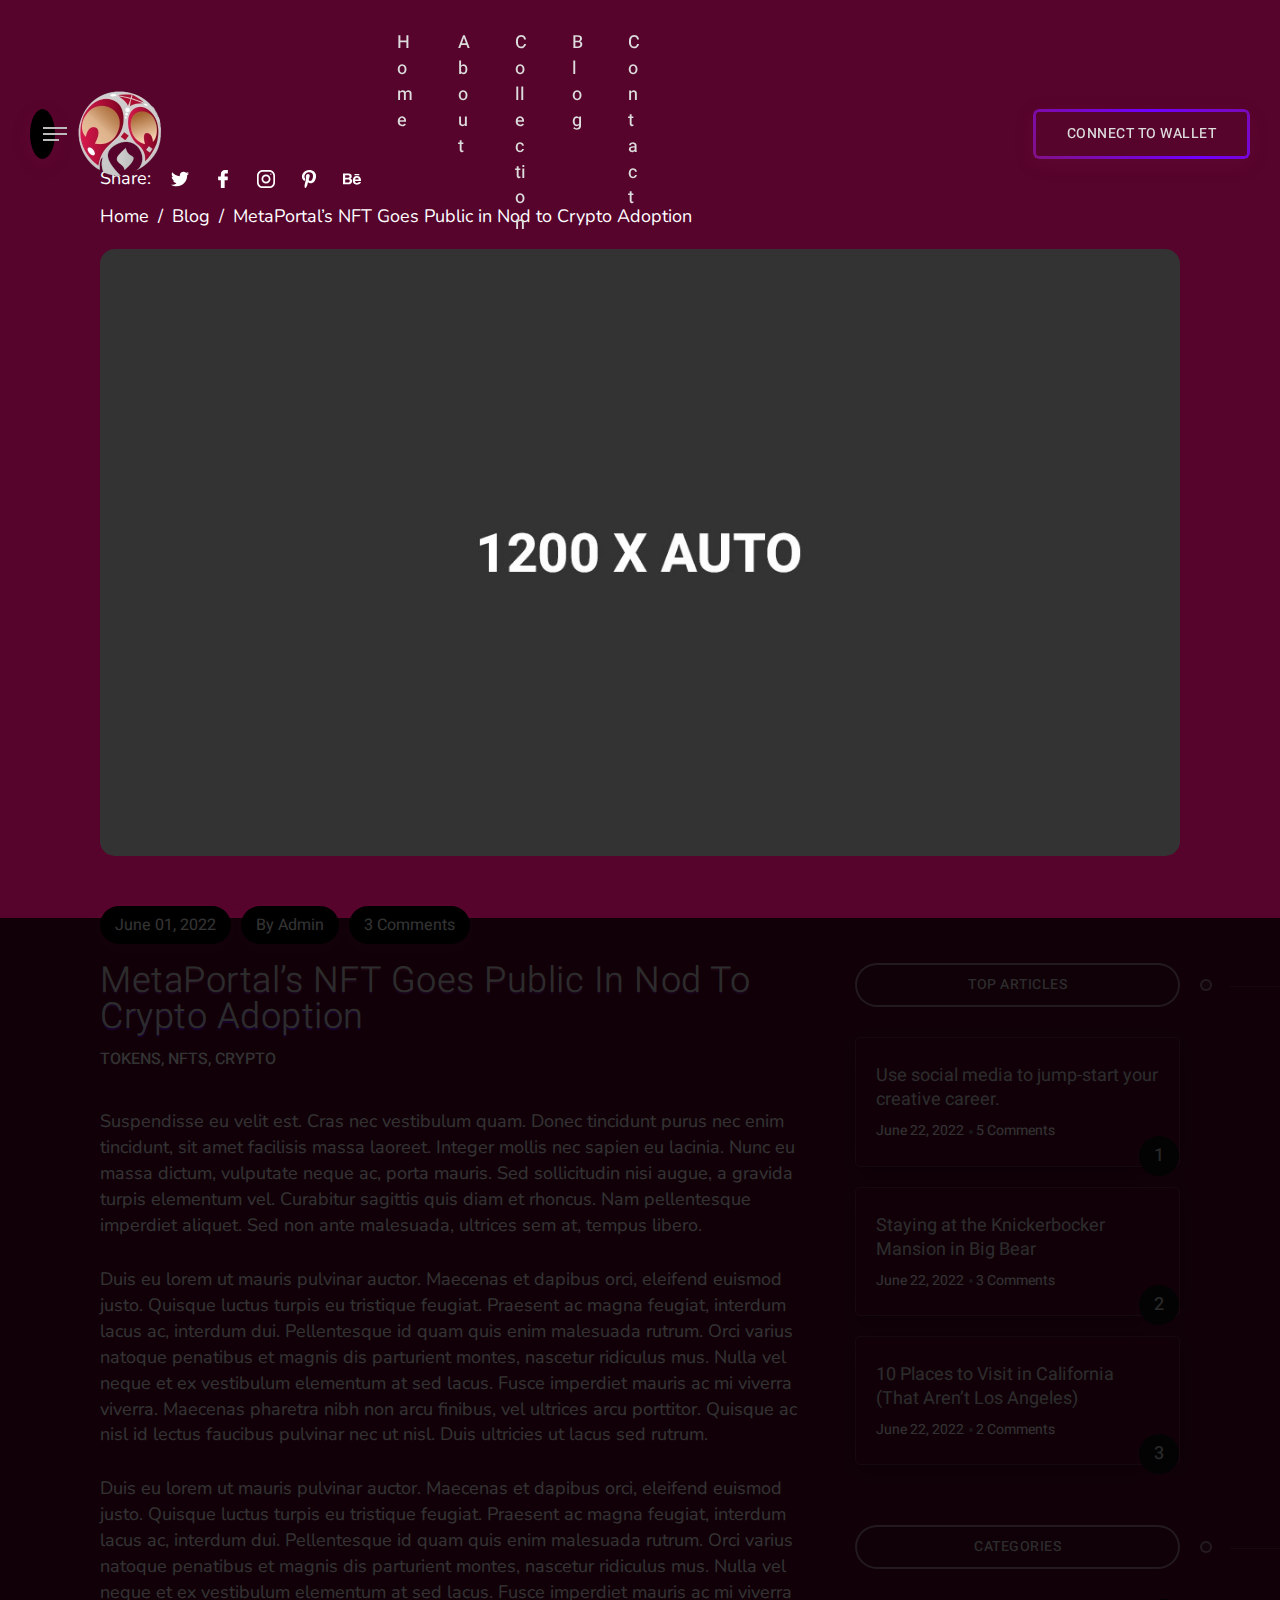
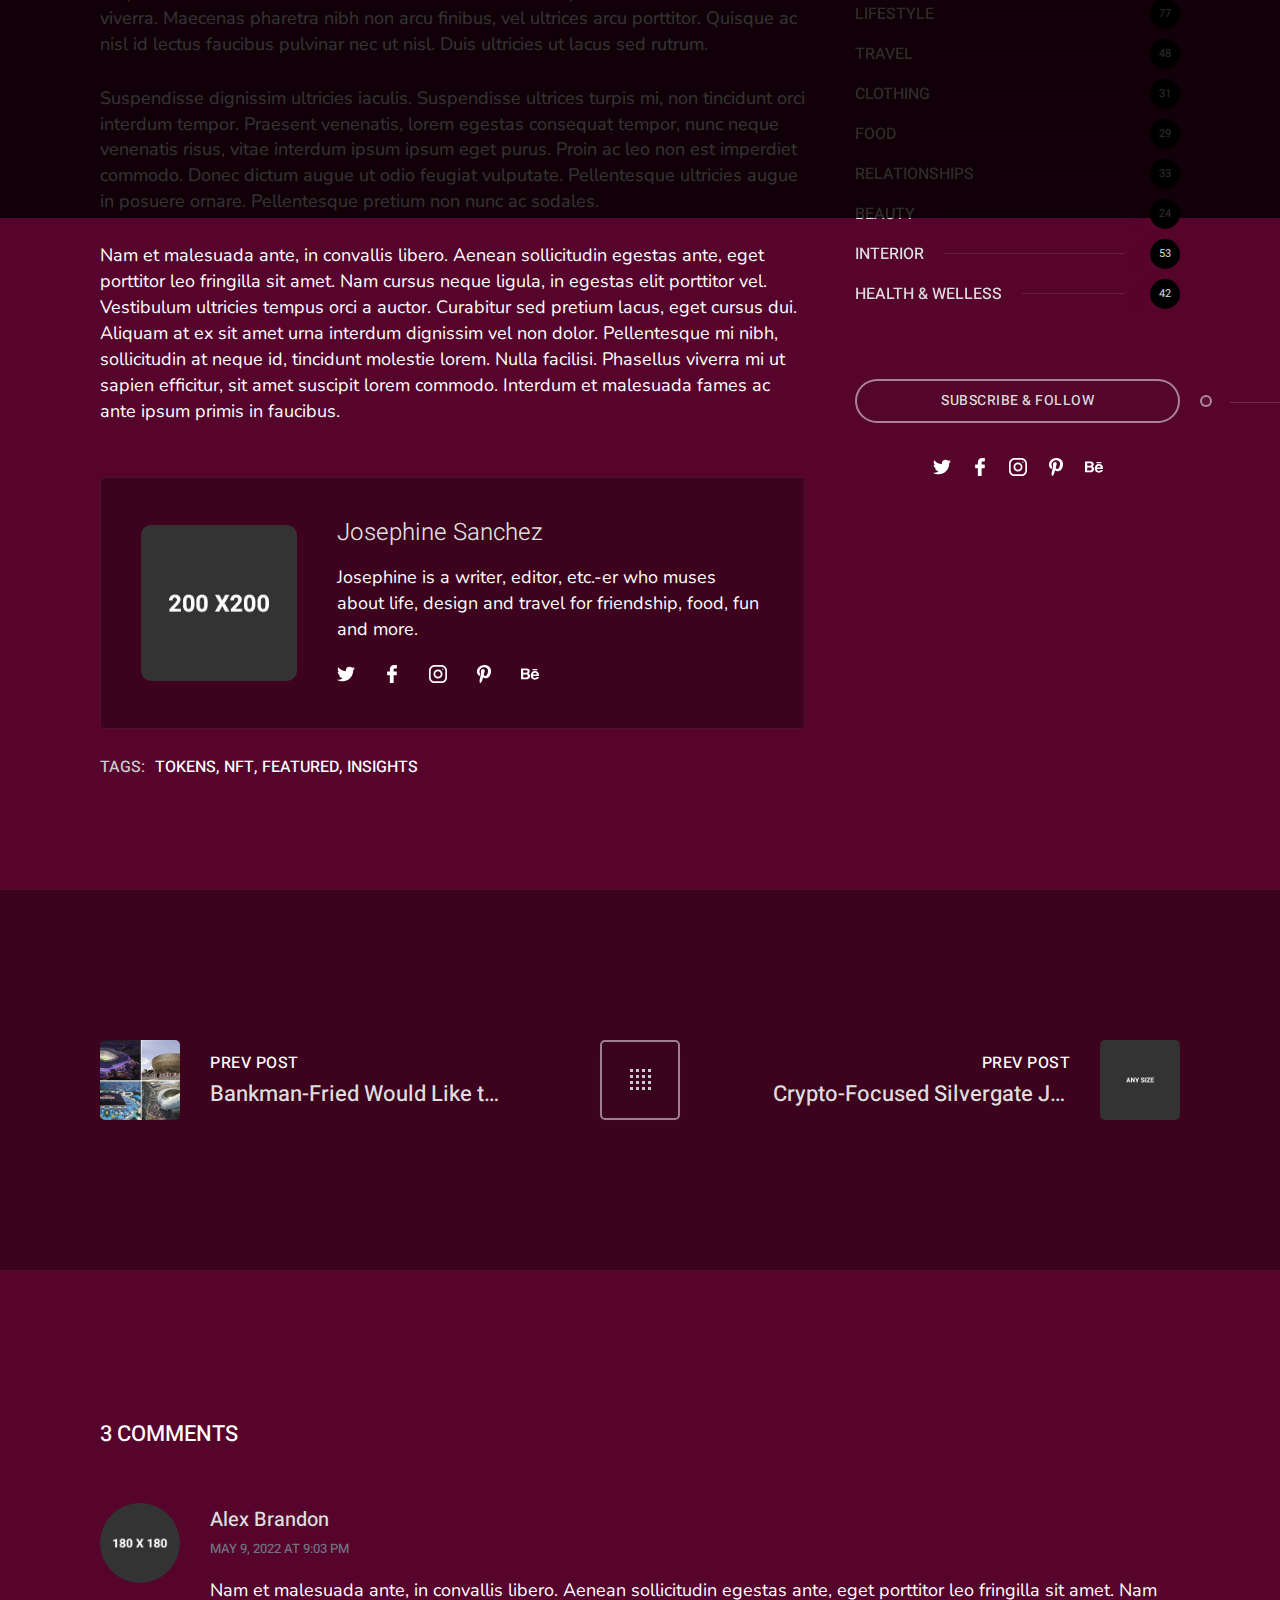
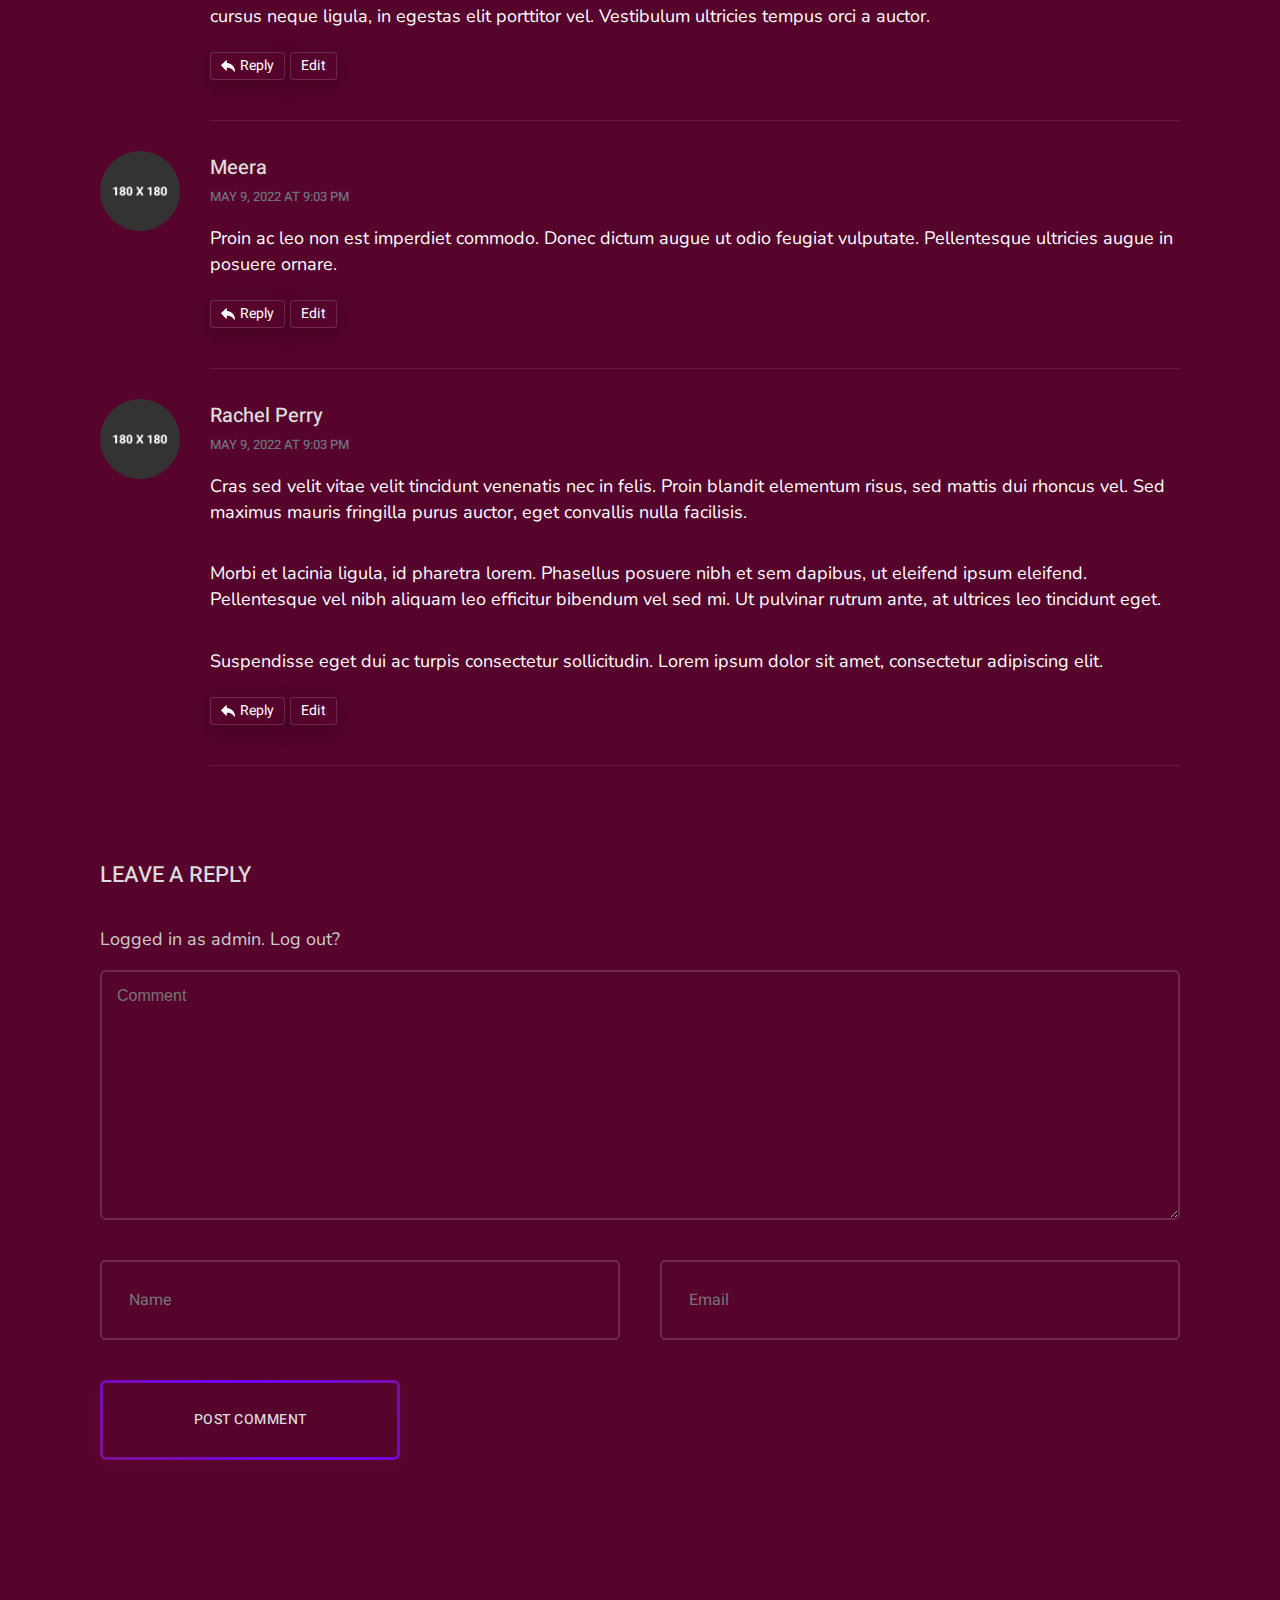
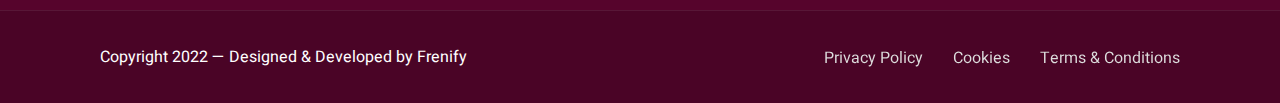
<file: blog-single.html>
<!DOCTYPE html>
<!--[if lt IE 7 ]><html class="ie ie6" lang="en"> <![endif]-->
<!--[if IE 7 ]><html class="ie ie7" lang="en"> <![endif]-->
<!--[if IE 8 ]><html class="ie ie8" lang="en"> <![endif]-->
<!--[if (gte IE 9)|!(IE)]><!--><html lang="en"> <!--<![endif]-->
  
<head>

<meta http-equiv="Content-Type" content="text/html; charset=utf-8" />

<meta name="description" content="MetaPortal">
<meta name="author" content="Frenify">

<meta name="viewport" content="width=device-width, initial-scale=1, maximum-scale=1">

<title>MetaPortal | Blog Single</title>

<!-- Google Fonts -->
<link rel="preconnect" href="https://fonts.googleapis.com">
<link rel="preconnect" href="https://fonts.gstatic.com" crossorigin>
<link href="https://fonts.googleapis.com/css2?family=Heebo:wght@100;200;300;400;500;600;700;800;900&family=Nunito:ital,wght@0,200;0,300;0,400;0,500;0,600;0,700;0,800;0,900;1,200;1,300;1,400;1,500;1,600;1,700;1,800;1,900&display=swap" rel="stylesheet">
<!-- !Google Fonts -->

<!-- Styles -->
<link type="text/css" rel="stylesheet" href="css/plugins.css?ver=6.0" />
<link type="text/css" rel="stylesheet" href="css/style.css?ver=6.0" />
<!--[if lt IE 9]> <script type="text/javascript" src="js/modernizr.custom.js?ver=6.0"></script> <![endif]-->
<!-- !Styles -->

</head>

<body>


<!-- Preloader -->
<div class="metaportal_fn_preloader">
	<div class="loading-container">
		<div class="loading">
			<div class="l1">
				<div></div>
			</div>
			<div class="l2">
				<div></div>
			</div>
			<div class="l3">
				<div></div>
			</div>
			<div class="l4">
				<div></div>
			</div>
		</div>
	</div>
</div>
<!-- !Preloader -->

<!-- Left Navigation -->
<div class="metaportal_fn_leftnav_closer ready"></div>
<div class="metaportal_fn_leftnav ready">
	<a href="#" class="fn__closer"><span></span></a>
	<div class="navbox">
		<div class="list_holder">
			<ul class="metaportal_fn_items">
				<li>
					<div class="item">
						<a href="https://opensea.io/" target="_blank"></a>
						<span class="icon">
							<img src="img/market/opensea.png" alt="">
						</span>
						<span class="text">Opensea</span>
					</div>
				</li>
				<li>
					<div class="item">
						<a href="https://discord.com/" target="_blank"></a>
						<span class="icon">
							<img src="img/market/discord.png" alt="">
						</span>
						<span class="text">Discord</span>
					</div>
				</li>
			</ul>
		</div>
		<div class="nav_holder">
			
			<!-- For JS -->
			<span class="icon">
				<img src="svg/down.svg" alt="" class="fn__svg">
			</span>
			<!-- For JS -->
			
			<ul>
				<li>
					<a href="#">
						<span class="creative_link">Home<img src="svg/down.svg" alt="" class="fn__svg"></span>
					</a>
					<ul class="sub-menu">
						<li><a href="index.html"><span class="creative_link">#1 3D Carousel</span></a></li>
						<li><a href="index-2.html"><span class="creative_link">#2 Bended Carousel</span></a></li>
						<li><a href="index-3.html"><span class="creative_link">#3 Video Background</span></a></li>
						<li><a href="index-4.html"><span class="creative_link">#4 Water Effect</span></a></li>
						<li><a href="index-5.html"><span class="creative_link">#5 Simple Carousel</span></a></li>
						<li><a href="index-6.html"><span class="creative_link">#6 Fullscreen Slider</span></a></li>
					</ul>
				</li>
				<li><a href="nft-single.html"><span class="creative_link">Mint Page</span></a></li>
				<li><a href="collection.html"><span class="creative_link">Collection</span></a></li>
				<li>
					<a href="#">
						<span class="creative_link">Pages<img src="svg/down.svg" alt="" class="fn__svg"></span>
					</a>
					<ul class="sub-menu">
						<li><a href="coming-soon.html"><span class="creative_link">Coming Soon</span></a></li>
						<li><a href="404.html"><span class="creative_link">404 Page</span></a></li>
						<li><a href="protected.html"><span class="creative_link">Protected Page</span></a></li>
						<li><a href="no-results.html"><span class="creative_link">Search No Results</span></a></li>
						<li>
							<a href="#">
								<span class="creative_link">More<img src="svg/down.svg" alt="" class="fn__svg"></span>
							</a>
							<ul class="sub-menu">
								<li><a href="cookies.html"><span class="creative_link">Cookies</span></a></li>
								<li><a href="privacy-policy.html"><span class="creative_link">Privacy Policy</span></a></li>
								<li><a href="terms-conditions.html"><span class="creative_link">Terms &amp; Conditions</span></a></li>
							</ul>
						</li>
					</ul>
				</li>
				<li><a href="blog.html"><span class="creative_link">Blog</span></a></li>
				<li><a href="blog-single.html"><span class="creative_link">Blog Single</span></a></li>
			</ul>
		</div>
		<div class="info_holder">
			<div class="copyright">
				<p>Copyright 2022 - Designed &amp; Developed by <a href="https://themeforest.net/user/frenify/portfolio" target="_blank">Frenify</a></p>
			</div>
			<div class="social_icons">
				<ul>
					<li><a href="#"><img src="svg/social/twitter-1.svg" alt="" class="fn__svg"></a></li>
					<li><a href="#"><img src="svg/social/facebook-1.svg" alt="" class="fn__svg"></a></li>
					<li><a href="#"><img src="svg/social/instagram-1.svg" alt="" class="fn__svg"></a></li>
					<li><a href="#"><img src="svg/social/pinterest-1.svg" alt="" class="fn__svg"></a></li>
					<li><a href="#"><img src="svg/social/behance-1.svg" alt="" class="fn__svg"></a></li>
				</ul>
			</div>
		</div>
	</div>
</div>
<!-- !Left Navigation -->


<!-- Searchbox Popup -->
<div class="metaportal_fn_search_closer"></div>
<div class="metaportal_fn_searchbox">
	<div class="container small">
		<div class="searchbox">
			<input type="text" placeholder="Search here...">
			<a href="#">
				<img src="svg/loupe.svg" alt="" class="fn__svg">
			</a>
		</div>
	</div>
</div>
<!-- !Searchbox Popup -->

<!-- Wallet Popup -->
<div class="metaportal_fn_wallet_closer ready"></div>
<div class="metaportal_fn_walletbox ready">
	<a href="#" class="fn__closer"><span></span></a>
	<div class="walletbox">
		
		<div class="title_holder">
			<h3>Connect Wallet</h3>
			<p>Connect with one of our available wallet providers or create a new one.</p>
		</div>
		
		<div class="list_holder">
			<ul class="metaportal_fn_items">
				<li>
					<div class="item">
						<a href="#"></a>
						<span class="icon">
							<img src="img/wallet/metamask.png" alt="">
						</span>
						<span class="text">Metamask</span>
					</div>
				</li>
				<li>
					<div class="item">
						<a href="#"></a>
						<span class="icon">
							<img src="img/wallet/coinbase.png" alt="">
						</span>
						<span class="text">Coinbase</span>
					</div>
				</li>
				<li>
					<div class="item">
						<a href="#"></a>
						<span class="icon">
							<img src="img/wallet/walletconnect.png" alt="">
						</span>
						<span class="text">WalletConnect</span>
					</div>
				</li>
				<li>
					<div class="item">
						<a href="#"></a>
						<span class="icon">
							<img src="img/wallet/venly.png" alt="">
						</span>
						<span class="text">Venly</span>
					</div>
				</li>
			</ul>
		</div>
		
	</div>
</div>
<!-- !Wallet Popup -->

<!-- Main -->
<div class="metaportal_fn_main">

	<!-- Mobile Navigation -->
	<div class="metaportal_fn_mobnav">
		<div class="mob_top">
			<div class="social_trigger">
				<div class="trigger">
					<span></span>
				</div>
				<div class="social">
					<ul>
						<li><a href="https://www.facebook.com/" target="_blank">Fb.</a></li>
						<li><a href="https://www.twitter.com/" target="_blank">Tw.</a></li>
						<li><a href="https://www.instagram.com/" target="_blank">In.</a></li>
						<li><a href="https://www.linkedin.com/" target="_blank">Ln.</a></li>
					</ul>
				</div>
			</div>
			<div class="wallet">
				<a href="#" class="metaportal_fn_button wallet_opener"><span>Wallet</span></a>
			</div>
		</div>
		<div class="mob_mid">
			<div class="logo">
				<a href="index.html"><img src="img/logo.png" alt=""></a>
			</div>
			<div class="trigger">
				<span></span>
			</div>
		</div>
		<div class="mob_bot">
			<ul>
				<li><a class="creative_link" href="index.html#home">Home</a></li>
				<li><a class="creative_link" href="index.html#about">About</a></li>
				<li><a class="creative_link" href="index.html#collection">Collection</a></li>
				<li><a class="creative_link" href="index.html#news">Blog</a></li>
				<li><a class="creative_link" href="index.html#contact">Contact</a></li>
			</ul>
		</div>
	</div>
	<!-- !Mobile Navigation -->
	
	<!-- Header -->
	<header id="header">
		<div class="header">
			<div class="header_in">
			
				<div class="trigger_logo">
					<div class="trigger">
						<span></span>
					</div>
					<div class="logo">
						<a href="index.html"><img src="img/logo.png" alt=""></a>
					</div>
				</div>
				
				<div class="nav">
					<ul>
						<li><a class="creative_link" href="index.html#home">Home</a></li>
						<li><a class="creative_link" href="index.html#about">About</a></li>
						<li><a class="creative_link" href="index.html#collection">Collection</a></li>
						<li><a class="creative_link" href="index.html#news">Blog</a></li>
						<li><a class="creative_link" href="index.html#contact">Contact</a></li>
					</ul>
				</div>
				
				<div class="wallet">
					<a href="#" class="metaportal_fn_button wallet_opener"><span>Connect To Wallet</span></a>
				</div>
				
			</div>
		</div>
	</header>
	<!-- !Header -->
	
	<!-- Content -->
	<div class="metaportal_fn_content">
		
		<div class="metaportal_fn_blog_single">
			<div class="container small">
				<div class="metaportal_fn_share">
					<h5 class="label">Share:</h5>
					<ul>
						<li><a href="#"><img src="svg/social/twitter-1.svg" alt="" class="fn__svg"></a></li>
						<li><a href="#"><img src="svg/social/facebook-1.svg" alt="" class="fn__svg"></a></li>
						<li><a href="#"><img src="svg/social/instagram-1.svg" alt="" class="fn__svg"></a></li>
						<li><a href="#"><img src="svg/social/pinterest-1.svg" alt="" class="fn__svg"></a></li>
						<li><a href="#"><img src="svg/social/behance-1.svg" alt="" class="fn__svg"></a></li>
					</ul>
				</div>
				<div class="metaportal_fn_breadcrumbs">
					<p><a href="index.html">Home</a><span class="separator">/</span><a href="blog.html">Blog</a><span class="separator">/</span><span class="current">MetaPortal’s NFT Goes Public in Nod to Crypto Adoption</span></p>
				</div>
				<div class="single_img">
					<img src="img/blog/single.jpg" alt="">
				</div>
				<div class="metaportal_fn_minis">
					<div class="m_item">
						<a href="#">June 01, 2022</a>
					</div>
					<div class="m_item">
						<span>By <a href="#">Admin</a></span>
					</div>
					<div class="m_item">
						<a href="#comments">3 Comments</a>
					</div>
				</div>
				
				<!-- Sidebar -->
				<div class="metaportal_fn_wsidebar">
						
					<!-- Left Sidebar -->
					<div class="sidebar_left">
					
						<!-- Single Title -->
						<div class="single_title">
							<h3 class="fn__maintitle" data-text="MetaPortal’s NFT Goes Public In Nod To Crypto Adoption" data-align="left">MetaPortal’s NFT Goes Public In Nod To Crypto Adoption</h3>
							<div class="categories">
								<a href="#">Tokens</a>, <a href="#">NFTs</a>, <a href="#">Crypto</a>
							</div>
						</div>
						<!-- !Single Title -->


						<!-- Single Description -->
						<div class="single_desc">
							<p>Suspendisse eu velit est. Cras nec vestibulum quam. Donec tincidunt purus nec enim tincidunt, sit amet facilisis massa laoreet. Integer mollis nec sapien eu lacinia. Nunc eu massa dictum, vulputate neque ac, porta mauris. Sed sollicitudin nisi augue, a gravida turpis elementum vel. Curabitur sagittis quis diam et rhoncus. Nam pellentesque imperdiet aliquet. Sed non ante malesuada, ultrices sem at, tempus libero.</p>
							<p>Duis eu lorem ut mauris pulvinar auctor. Maecenas et dapibus orci, eleifend euismod justo. Quisque luctus turpis eu tristique feugiat. Praesent ac magna feugiat, interdum lacus ac, interdum dui. Pellentesque id quam quis enim malesuada rutrum. Orci varius natoque penatibus et magnis dis parturient montes, nascetur ridiculus mus. Nulla vel neque et ex vestibulum elementum at sed lacus. Fusce imperdiet mauris ac mi viverra viverra. Maecenas pharetra nibh non arcu finibus, vel ultrices arcu porttitor. Quisque ac nisl id lectus faucibus pulvinar nec ut nisl. Duis ultricies ut lacus sed rutrum.</p>
							<p>Duis eu lorem ut mauris pulvinar auctor. Maecenas et dapibus orci, eleifend euismod justo. Quisque luctus turpis eu tristique feugiat. Praesent ac magna feugiat, interdum lacus ac, interdum dui. Pellentesque id quam quis enim malesuada rutrum. Orci varius natoque penatibus et magnis dis parturient montes, nascetur ridiculus mus. Nulla vel neque et ex vestibulum elementum at sed lacus. Fusce imperdiet mauris ac mi viverra viverra. Maecenas pharetra nibh non arcu finibus, vel ultrices arcu porttitor. Quisque ac nisl id lectus faucibus pulvinar nec ut nisl. Duis ultricies ut lacus sed rutrum.</p>
							<p>Suspendisse dignissim ultricies iaculis. Suspendisse ultrices turpis mi, non tincidunt orci interdum tempor. Praesent venenatis, lorem egestas consequat tempor, nunc neque venenatis risus, vitae interdum ipsum ipsum eget purus. Proin ac leo non est imperdiet commodo. Donec dictum augue ut odio feugiat vulputate. Pellentesque ultricies augue in posuere ornare. Pellentesque pretium non nunc ac sodales.</p>
							<p>Nam et malesuada ante, in convallis libero. Aenean sollicitudin egestas ante, eget porttitor leo fringilla sit amet. Nam cursus neque ligula, in egestas elit porttitor vel. Vestibulum ultricies tempus orci a auctor. Curabitur sed pretium lacus, eget cursus dui. Aliquam at ex sit amet urna interdum dignissim vel non dolor. Pellentesque mi nibh, sollicitudin at neque id, tincidunt molestie lorem. Nulla facilisi. Phasellus viverra mi ut sapien efficitur, sit amet suscipit lorem commodo. Interdum et malesuada fames ac ante ipsum primis in faucibus.</p>
						</div>
						<!-- !Single Description -->

						<!-- Author Information Box -->
						<div class="metaportal_fn_author_info">
							<div class="info_img">
								<img src="img/blog/author.jpg" alt="">
							</div>
							<div class="info_desc">
								<h3 class="fn_title">Josephine Sanchez</h3>
								<p class="fn_desc">Josephine is a writer, editor, etc.-er who muses about life, design and travel for friendship, food, fun and more.</p>
								<ul class="author_social">
									<li><a href="#"><img src="svg/social/twitter-1.svg" alt="" class="fn__svg"></a></li>
									<li><a href="#"><img src="svg/social/facebook-1.svg" alt="" class="fn__svg"></a></li>
									<li><a href="#"><img src="svg/social/instagram-1.svg" alt="" class="fn__svg"></a></li>
									<li><a href="#"><img src="svg/social/pinterest-1.svg" alt="" class="fn__svg"></a></li>
									<li><a href="#"><img src="svg/social/behance-1.svg" alt="" class="fn__svg"></a></li>
								</ul>
							</div>
						</div>
						<!-- !Author Information Box -->

						<!-- Tags -->
						<div class="metaportal_fn_tags">
							<h4 class="label">Tags:</h4>
							<a href="#">Tokens</a>
							<span>,</span>
							<a href="#">NFT</a>
							<span>,</span>
							<a href="#">Featured</a>
							<span>,</span>
							<a href="#">Insights</a>
						</div>
						<!-- !Tags -->
					</div>
					<!-- !Left Sidebar -->
					
					<!-- Right Sidebar -->
					<div class="sidebar_right">
					
						<!-- Widget (Top Articles) -->
						<div class="widget widget-articles">
							<div class="wid-title">
								<span class="text">Top Articles</span>
								<span class="icon"></span>
							</div>

							<div class="metaportal_fn_widget_articles">
								<ul>
									<li>
										<div class="item">
											<a href="#" class="full_link"></a>
											<h3 class="fn_title">Use social media to jump-start your creative career.</h3>
											<p class="fn_date">
												<span class="post_date">June 22, 2022</span>
												<span class="comment_count">5 Comments</span>
											</p>
											<span class="count">1</span>
										</div>
									</li>
									<li>
										<div class="item">
											<a href="#" class="full_link"></a>
											<h3 class="fn_title">Staying at the Knickerbocker Mansion in Big Bear</h3>
											<p class="fn_date">
												<span class="post_date">June 22, 2022</span>
												<span class="comment_count">3 Comments</span>
											</p>
											<span class="count">2</span>
										</div>
									</li>
									<li>
										<div class="item">
											<a href="#" class="full_link"></a>
											<h3 class="fn_title">10 Places to Visit in California (That Aren’t Los Angeles)</h3>
											<p class="fn_date">
												<span class="post_date">June 22, 2022</span>
												<span class="comment_count">2 Comments</span>
											</p>
											<span class="count">3</span>
										</div>
									</li>
								</ul>
							</div>
						</div>
						<!-- !Widget (Top Articles) -->
						
						<!-- Widget (Custom Categories) -->
						<div class="widget widget-custom-categories">
							<div class="wid-title">
								<span class="text">Categories</span>
								<span class="icon"></span>
							</div>
							<div class="metaportal_fn_categories" data-more="Show More" data-less="Show Less" data-count="4">
								<ul>
									<li><a href="#"><span>Lifestyle</span></a><span class="count">77</span></li>
									<li><a href="#"><span>Travel</span></a><span class="count">48</span></li>
									<li><a href="#"><span>Clothing</span></a><span class="count">31</span></li>
									<li><a href="#"><span>Food</span></a><span class="count">29</span></li>
									<li><a href="#"><span>Relationships</span></a><span class="count">33</span></li>
									<li><a href="#"><span>Beauty</span></a><span class="count">24</span></li>
									<li><a href="#"><span>Interior</span></a><span class="count">53</span></li>
									<li><a href="#"><span>Health & Welless</span></a><span class="count">42</span></li>
								</ul>
								<div class="clearfix"></div>
							</div>
						</div>
						<!-- !Widget (Custom Categories) -->
						
						<!-- Widget (social) -->
						<div class="widget widget-social">
							<div class="wid-title">
								<span class="text">Subscribe &amp; Follow</span>
								<span class="icon"></span>
							</div>
							<div class="metaportal_fn_widget_social">
								<ul>
									<li><a href="#"><img src="svg/social/twitter-1.svg" alt="" class="fn__svg"></a></li>
									<li><a href="#"><img src="svg/social/facebook-1.svg" alt="" class="fn__svg"></a></li>
									<li><a href="#"><img src="svg/social/instagram-1.svg" alt="" class="fn__svg"></a></li>
									<li><a href="#"><img src="svg/social/pinterest-1.svg" alt="" class="fn__svg"></a></li>
									<li><a href="#"><img src="svg/social/behance-1.svg" alt="" class="fn__svg"></a></li>
								</ul>
							</div>
						</div>
						<!-- !Widget (social) -->
						
					</div>
					<!-- !Right Sidebar -->
				
				</div>
				<!-- !Sidebar -->
					
			</div>
			
			
			<!-- Previous & Next Box -->
			<div class="metaportal_fn_pnb">
				<div class="container small">
					<div class="pnb_wrapper">

						<div class="prev item">
							<a href="#" class="full_link"></a>
							<div class="item_in">
								<div class="img" data-bg-img="img/blog/1.jpg"></div>
								<div class="desc">
									<p class="fn_desc">Prev Post</p>
									<h3 class="fn_title">Bankman-Fried Would Like to Talk With Musk About Twitter</h3>
								</div>
							</div>
						</div>

						<div class="fn_trigger">
							<a href="blog.html" class="full_link"></a>
							<div class="icon">
								<span></span><span></span><span></span><span></span>
								<span></span><span></span><span></span><span></span>
								<span></span><span></span><span></span><span></span>
								<span></span><span></span><span></span><span></span>
							</div>
						</div>

						<div class="next item">
							<a href="#" class="full_link"></a>
							<div class="item_in">
								<div class="img" data-bg-img="img/blog/3.jpg"></div>
								<div class="desc">
									<p class="fn_desc">Prev Post</p>
									<h3 class="fn_title">Crypto-Focused Silvergate Jumps on Blowout Earnings Report</h3>
								</div>
							</div>
						</div>

					</div>
				</div>
			</div>
			<!-- !Previous & Next Box -->
			
			
			<!-- Comments -->
			<div class="container small">
				<div class="metaportal_fn_comments">

					<div class="comment-title">
						<h3 class="fn_title">3 Comments</h3>
					</div>

					<div class="comment-list">
						<ul class="list">
							<li class="comment">
								<div class="comment-body">
									<div class="comment-avatar">
										<img src="img/blog/comment-author1.jpg" alt="">
									</div>
									<div class="comment-text-wrap">
										<div class="comment-data">
											<h3 class="author">Alex Brandon</h3>
											<p class="date">May 9, 2022 at 9:03 pm</p>
										</div>
										<div class="comment-text">
											<div class="desc">
												<p>Nam et malesuada ante, in convallis libero. Aenean sollicitudin egestas ante, eget porttitor leo fringilla sit amet. Nam cursus neque ligula, in egestas elit porttitor vel. Vestibulum ultricies tempus orci a auctor. </p>
											</div>
											<div class="fn_reply">
												<a href="#" class="reply">
													<img src="svg/reply.svg" alt="" class="fn__svg">
													<span>Reply</span>
												</a>
												<a href="#" class="edit">Edit</a>
											</div>
										</div>
									</div>
								</div>
							</li>
							<li class="comment">
								<div class="comment-body">
									<div class="comment-avatar">
										<img src="img/blog/comment-author2.jpg" alt="">
									</div>
									<div class="comment-text-wrap">
										<div class="comment-data">
											<h3 class="author">Meera</h3>
											<p class="date">May 9, 2022 at 9:03 pm</p>
										</div>
										<div class="comment-text">
											<div class="desc">
												<p>Proin ac leo non est imperdiet commodo. Donec dictum augue ut odio feugiat vulputate. Pellentesque ultricies augue in posuere ornare. </p>
											</div>
											<div class="fn_reply">
												<a href="#" class="reply">
													<img src="svg/reply.svg" alt="" class="fn__svg">
													<span>Reply</span>
												</a>
												<a href="#" class="edit">Edit</a>
											</div>
										</div>
									</div>
								</div>
							</li>
							<li class="comment">
								<div class="comment-body">
									<div class="comment-avatar">
										<img src="img/blog/comment-author3.jpg" alt="">
									</div>
									<div class="comment-text-wrap">
										<div class="comment-data">
											<h3 class="author">Rachel Perry</h3>
											<p class="date">May 9, 2022 at 9:03 pm</p>
										</div>
										<div class="comment-text">
											<div class="desc">
												<p>Cras sed velit vitae velit tincidunt venenatis nec in felis. Proin blandit elementum risus, sed mattis dui rhoncus vel. Sed maximus mauris fringilla purus auctor, eget convallis nulla facilisis.</p>
												<p>Morbi et lacinia ligula, id pharetra lorem. Phasellus posuere nibh et sem dapibus, ut eleifend ipsum eleifend. Pellentesque vel nibh aliquam leo efficitur bibendum vel sed mi. Ut pulvinar rutrum ante, at ultrices leo tincidunt eget.</p>
												<p>Suspendisse eget dui ac turpis consectetur sollicitudin. Lorem ipsum dolor sit amet, consectetur adipiscing elit.</p>
											</div>
											<div class="fn_reply">
												<a href="#" class="reply">
													<img src="svg/reply.svg" alt="" class="fn__svg">
													<span>Reply</span>
												</a>
												<a href="#" class="edit">Edit</a>
											</div>
										</div>
									</div>
								</div>
							</li>
						</ul>
					</div>

					<div class="comment-respond">
						<div class="respond-title">
							<h3 class="fn_title">Leave a reply</h3>
						</div>
						<div class="respond-log">
							<p>Logged in as admin. <a href="#">Log out?</a></p>
						</div>
						<form class="comment-form">
							<ul class="input-items">
								<li class="input-item">
									<div class="input_item">
										<textarea name="comment" placeholder="Comment"></textarea>
									</div>
								</li>
								<li class="input-item half-item">
									<div class="input_item">
										<input type="text" name="name" placeholder="Name" />
									</div>
								</li>
								<li class="input-item half-item">
									<div class="input_item">
										<input type="text" name="email" placeholder="Email" />
									</div>
								</li>
							</ul>
							<div class="clearfix"></div>
							<a href="#" class="metaportal_fn_button full">
								<span>Post Comment</span>
							</a>
						</form>
					</div>

				</div>
			</div>
			<!-- !Comments -->
			
		</div>
		
		<!-- Footer -->
		<footer id="footer">
			<div class="container">
				<div class="footer">
					<div class="left_part">
						<p>Copyright 2022 — Designed &amp; Developed by <a href="https://themeforest.net/user/frenify/portfolio" target="_blank">Frenify</a></p>
					</div>
					<div class="right_part">
						<ul>
							<li><a class="creative_link" href="privacy-policy.html">Privacy Policy</a></li>
							<li><a class="creative_link" href="cookies.html">Cookies</a></li>
							<li><a class="creative_link" href="terms-conditions.html">Terms &amp; Conditions</a></li>
						</ul>
					</div>
				</div>
			</div>
		</footer>
		<!-- !Footer -->
		
	</div>
	<!-- !Content -->
	
	
	<!-- Social -->
	<div id="social">
		<div class="social">
			<h4 class="title">Follow Us:</h4>
			<ul>
				<li><a href="https://www.facebook.com/" target="_blank">Fb.</a></li>
				<li><a href="https://www.twitter.com/" target="_blank">Tw.</a></li>
				<li><a href="https://www.instagram.com/" target="_blank">In.</a></li>
				<li><a href="https://www.linkedin.com/" target="_blank">Ln.</a></li>
			</ul>
		</div>
	</div>
	<!-- !Social -->
	
	
	<!-- Totop -->
	<a href="#" class="metaportal_fn_totop">
		<span class="totop_inner">
			<span class="icon">
				<img src="svg/down.svg" alt="" class="fn__svg">
			</span>
			<span class="text">Scroll To Top</span>
		</span>
	</a>
	<!-- /Totop -->
	
	<!-- Search Button -->
	<a href="#" class="metaportal_fn_search">
		<span class="icon">
			<img src="svg/loupe.svg" alt="" class="fn__svg">
		</span>
	</a>
	<!-- !Search Button -->
	
	
</div>
<!-- !Main -->

<!-- Scripts -->
<script type="text/javascript" src="js/jquery.js?ver=6.0"></script>
<script type="text/javascript" src="js/plugins.js?ver=6.0"></script>
<!--[if lt IE 10]> <script type="text/javascript" src="js/ie8.js?ver=6.0"></script> <![endif]-->
<script type="text/javascript" src="js/init.js?ver=6.0"></script>
<!-- !Scripts -->

</body>
</html>
</file>
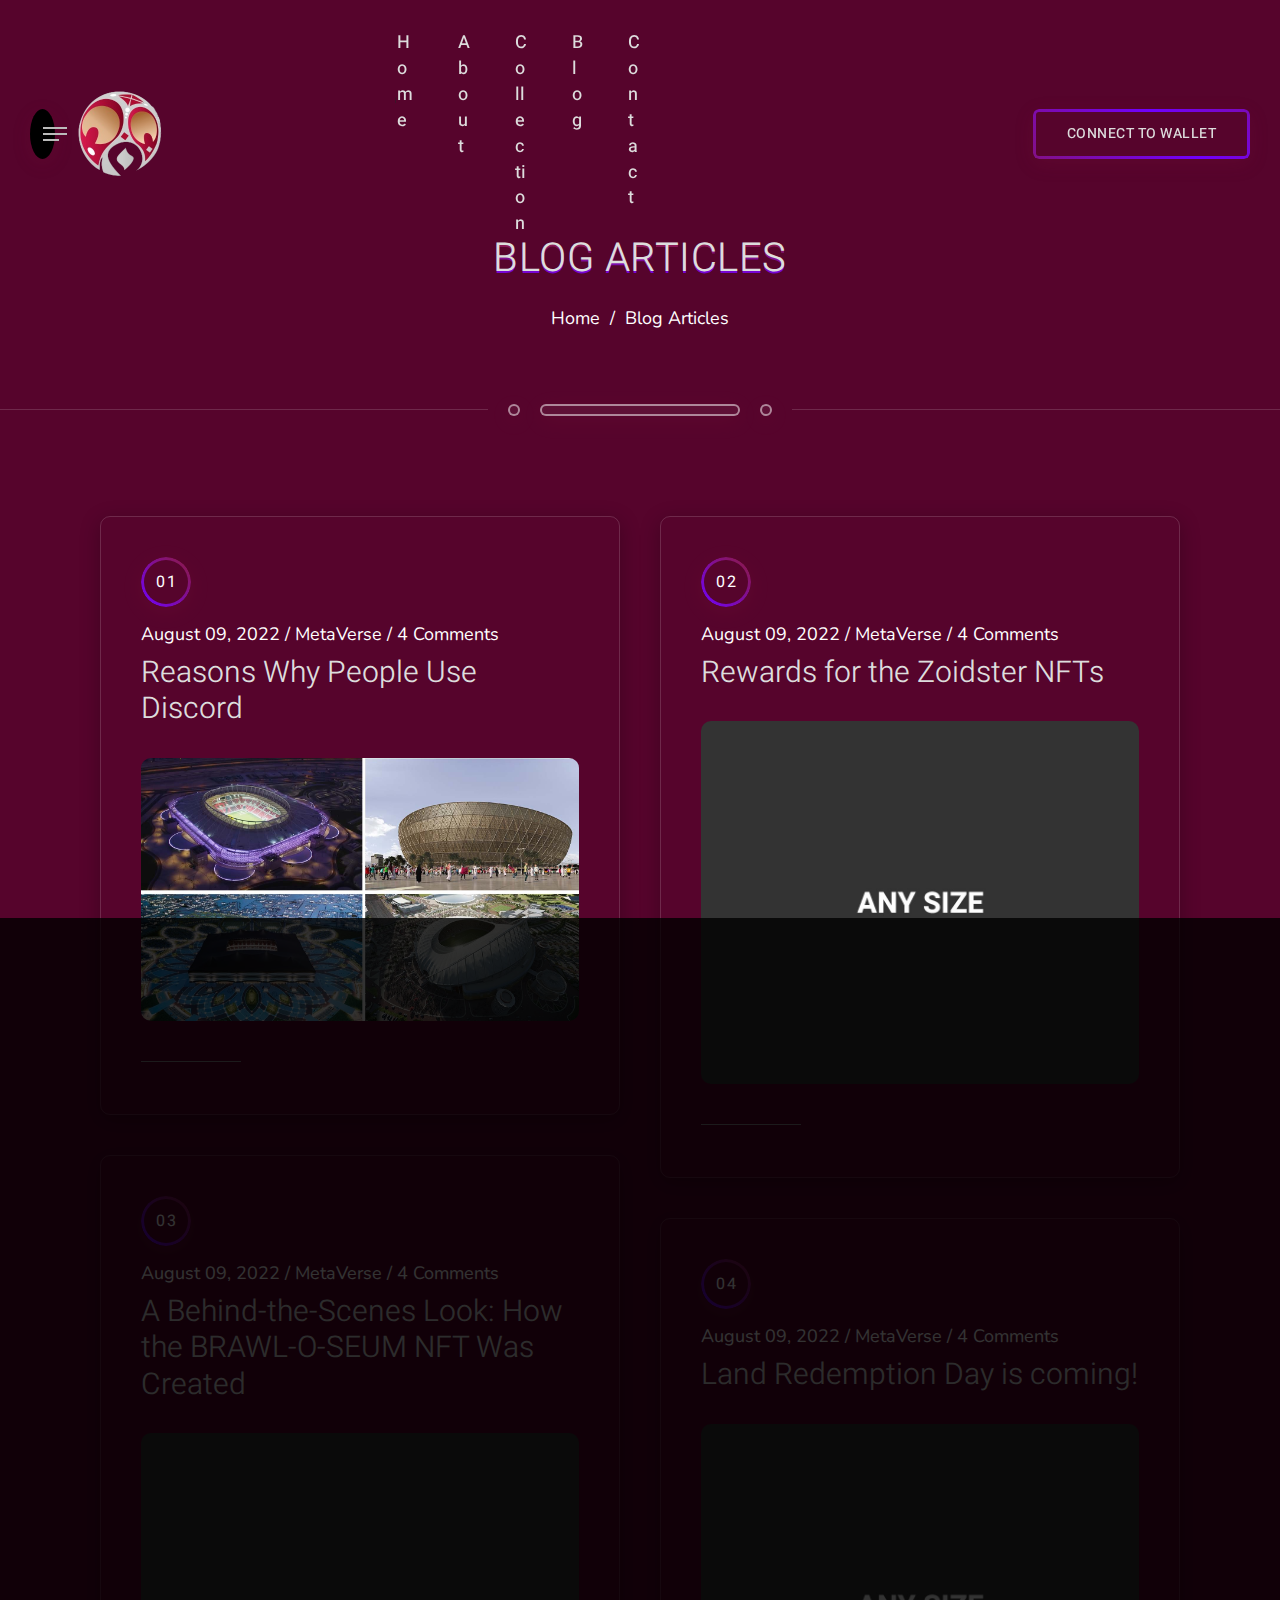
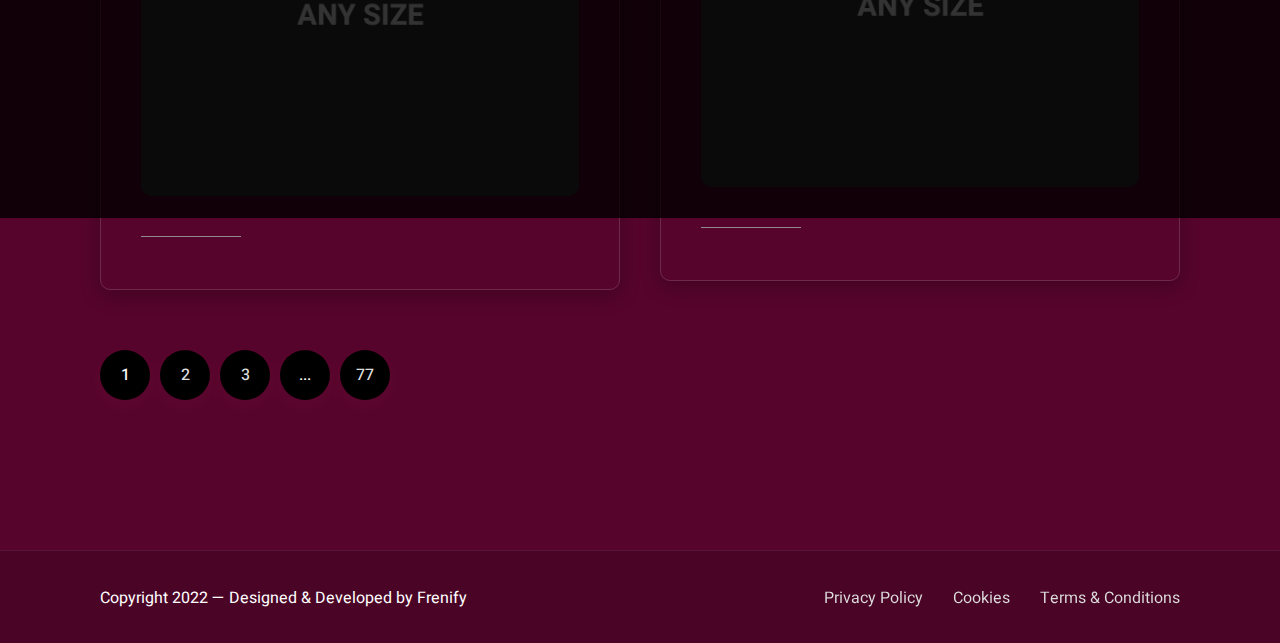
<file: blog.html>
<!DOCTYPE html>
<!--[if lt IE 7 ]><html class="ie ie6" lang="en"> <![endif]-->
<!--[if IE 7 ]><html class="ie ie7" lang="en"> <![endif]-->
<!--[if IE 8 ]><html class="ie ie8" lang="en"> <![endif]-->
<!--[if (gte IE 9)|!(IE)]><!--><html lang="en"> <!--<![endif]-->
  
<head>

<meta http-equiv="Content-Type" content="text/html; charset=utf-8" />

<meta name="description" content="MetaPortal">
<meta name="author" content="Frenify">

<meta name="viewport" content="width=device-width, initial-scale=1, maximum-scale=1">

<title>MetaPortal | Blog</title>

<!-- Google Fonts -->
<link rel="preconnect" href="https://fonts.googleapis.com">
<link rel="preconnect" href="https://fonts.gstatic.com" crossorigin>
<link href="https://fonts.googleapis.com/css2?family=Heebo:wght@100;200;300;400;500;600;700;800;900&family=Nunito:ital,wght@0,200;0,300;0,400;0,500;0,600;0,700;0,800;0,900;1,200;1,300;1,400;1,500;1,600;1,700;1,800;1,900&display=swap" rel="stylesheet">
<!-- !Google Fonts -->

<!-- Styles -->
<link type="text/css" rel="stylesheet" href="css/plugins.css?ver=6.0" />
<link type="text/css" rel="stylesheet" href="css/style.css?ver=6.0" />
<!--[if lt IE 9]> <script type="text/javascript" src="js/modernizr.custom.js?ver=6.0"></script> <![endif]-->
<!-- !Styles -->

</head>

<body>


<!-- Preloader -->
<div class="metaportal_fn_preloader">
	<div class="loading-container">
		<div class="loading">
			<div class="l1">
				<div></div>
			</div>
			<div class="l2">
				<div></div>
			</div>
			<div class="l3">
				<div></div>
			</div>
			<div class="l4">
				<div></div>
			</div>
		</div>
	</div>
</div>
<!-- !Preloader -->

<!-- Left Navigation -->
<div class="metaportal_fn_leftnav_closer ready"></div>
<div class="metaportal_fn_leftnav ready">
	<a href="#" class="fn__closer"><span></span></a>
	<div class="navbox">
		<div class="list_holder">
			<ul class="metaportal_fn_items">
				<li>
					<div class="item">
						<a href="https://opensea.io/" target="_blank"></a>
						<span class="icon">
							<img src="img/market/opensea.png" alt="">
						</span>
						<span class="text">Opensea</span>
					</div>
				</li>
				<li>
					<div class="item">
						<a href="https://discord.com/" target="_blank"></a>
						<span class="icon">
							<img src="img/market/discord.png" alt="">
						</span>
						<span class="text">Discord</span>
					</div>
				</li>
			</ul>
		</div>
		<div class="nav_holder">
			
			<!-- For JS -->
			<span class="icon">
				<img src="svg/down.svg" alt="" class="fn__svg">
			</span>
			<!-- For JS -->
			
			<ul>
				<li>
					<a href="#">
						<span class="creative_link">Home<img src="svg/down.svg" alt="" class="fn__svg"></span>
					</a>
					<ul class="sub-menu">
						<li><a href="index.html"><span class="creative_link">#1 3D Carousel</span></a></li>
						<li><a href="index-2.html"><span class="creative_link">#2 Bended Carousel</span></a></li>
						<li><a href="index-3.html"><span class="creative_link">#3 Video Background</span></a></li>
						<li><a href="index-4.html"><span class="creative_link">#4 Water Effect</span></a></li>
						<li><a href="index-5.html"><span class="creative_link">#5 Simple Carousel</span></a></li>
						<li><a href="index-6.html"><span class="creative_link">#6 Fullscreen Slider</span></a></li>
					</ul>
				</li>
				<li><a href="nft-single.html"><span class="creative_link">Mint Page</span></a></li>
				<li><a href="collection.html"><span class="creative_link">Collection</span></a></li>
				<li>
					<a href="#">
						<span class="creative_link">Pages<img src="svg/down.svg" alt="" class="fn__svg"></span>
					</a>
					<ul class="sub-menu">
						<li><a href="coming-soon.html"><span class="creative_link">Coming Soon</span></a></li>
						<li><a href="404.html"><span class="creative_link">404 Page</span></a></li>
						<li><a href="protected.html"><span class="creative_link">Protected Page</span></a></li>
						<li><a href="no-results.html"><span class="creative_link">Search No Results</span></a></li>
						<li>
							<a href="#">
								<span class="creative_link">More<img src="svg/down.svg" alt="" class="fn__svg"></span>
							</a>
							<ul class="sub-menu">
								<li><a href="cookies.html"><span class="creative_link">Cookies</span></a></li>
								<li><a href="privacy-policy.html"><span class="creative_link">Privacy Policy</span></a></li>
								<li><a href="terms-conditions.html"><span class="creative_link">Terms &amp; Conditions</span></a></li>
							</ul>
						</li>
					</ul>
				</li>
				<li><a href="blog.html"><span class="creative_link">Blog</span></a></li>
				<li><a href="blog-single.html"><span class="creative_link">Blog Single</span></a></li>
			</ul>
		</div>
		<div class="info_holder">
			<div class="copyright">
				<p>Copyright 2022 - Designed &amp; Developed by <a href="https://themeforest.net/user/frenify/portfolio" target="_blank">Frenify</a></p>
			</div>
			<div class="social_icons">
				<ul>
					<li><a href="#"><img src="svg/social/twitter-1.svg" alt="" class="fn__svg"></a></li>
					<li><a href="#"><img src="svg/social/facebook-1.svg" alt="" class="fn__svg"></a></li>
					<li><a href="#"><img src="svg/social/instagram-1.svg" alt="" class="fn__svg"></a></li>
					<li><a href="#"><img src="svg/social/pinterest-1.svg" alt="" class="fn__svg"></a></li>
					<li><a href="#"><img src="svg/social/behance-1.svg" alt="" class="fn__svg"></a></li>
				</ul>
			</div>
		</div>
	</div>
</div>
<!-- !Left Navigation -->


<!-- Searchbox Popup -->
<div class="metaportal_fn_search_closer"></div>
<div class="metaportal_fn_searchbox">
	<div class="container small">
		<div class="searchbox">
			<input type="text" placeholder="Search here...">
			<a href="#">
				<img src="svg/loupe.svg" alt="" class="fn__svg">
			</a>
		</div>
	</div>
</div>
<!-- !Searchbox Popup -->

<!-- Wallet Popup -->
<div class="metaportal_fn_wallet_closer ready"></div>
<div class="metaportal_fn_walletbox ready">
	<a href="#" class="fn__closer"><span></span></a>
	<div class="walletbox">
		
		<div class="title_holder">
			<h3>Connect Wallet</h3>
			<p>Connect with one of our available wallet providers or create a new one.</p>
		</div>
		
		<div class="list_holder">
			<ul class="metaportal_fn_items">
				<li>
					<div class="item">
						<a href="#"></a>
						<span class="icon">
							<img src="img/wallet/metamask.png" alt="">
						</span>
						<span class="text">Metamask</span>
					</div>
				</li>
				<li>
					<div class="item">
						<a href="#"></a>
						<span class="icon">
							<img src="img/wallet/coinbase.png" alt="">
						</span>
						<span class="text">Coinbase</span>
					</div>
				</li>
				<li>
					<div class="item">
						<a href="#"></a>
						<span class="icon">
							<img src="img/wallet/walletconnect.png" alt="">
						</span>
						<span class="text">WalletConnect</span>
					</div>
				</li>
				<li>
					<div class="item">
						<a href="#"></a>
						<span class="icon">
							<img src="img/wallet/venly.png" alt="">
						</span>
						<span class="text">Venly</span>
					</div>
				</li>
			</ul>
		</div>
		
	</div>
</div>
<!-- !Wallet Popup -->

<!-- Main -->
<div class="metaportal_fn_main">

	<!-- Mobile Navigation -->
	<div class="metaportal_fn_mobnav">
		<div class="mob_top">
			<div class="social_trigger">
				<div class="trigger">
					<span></span>
				</div>
				<div class="social">
					<ul>
						<li><a href="https://www.facebook.com/" target="_blank">Fb.</a></li>
						<li><a href="https://www.twitter.com/" target="_blank">Tw.</a></li>
						<li><a href="https://www.instagram.com/" target="_blank">In.</a></li>
						<li><a href="https://www.linkedin.com/" target="_blank">Ln.</a></li>
					</ul>
				</div>
			</div>
			<div class="wallet">
				<a href="#" class="metaportal_fn_button wallet_opener"><span>Wallet</span></a>
			</div>
		</div>
		<div class="mob_mid">
			<div class="logo">
				<a href="index.html"><img src="img/logo.png" alt=""></a>
			</div>
			<div class="trigger">
				<span></span>
			</div>
		</div>
		<div class="mob_bot">
			<ul>
				<li><a class="creative_link" href="index.html#home">Home</a></li>
				<li><a class="creative_link" href="index.html#about">About</a></li>
				<li><a class="creative_link" href="index.html#collection">Collection</a></li>
				<li><a class="creative_link" href="index.html#news">Blog</a></li>
				<li><a class="creative_link" href="index.html#contact">Contact</a></li>
			</ul>
		</div>
	</div>
	<!-- !Mobile Navigation -->
	
	<!-- Header -->
	<header id="header">
		<div class="header">
			<div class="header_in">
			
				<div class="trigger_logo">
					<div class="trigger">
						<span></span>
					</div>
					<div class="logo">
						<a href="index.html"><img src="img/logo.png" alt=""></a>
					</div>
				</div>
				
				<div class="nav">
					<ul>
						<li><a class="creative_link" href="index.html#home">Home</a></li>
						<li><a class="creative_link" href="index.html#about">About</a></li>
						<li><a class="creative_link" href="index.html#collection">Collection</a></li>
						<li><a class="creative_link" href="index.html#news">Blog</a></li>
						<li><a class="creative_link" href="index.html#contact">Contact</a></li>
					</ul>
				</div>
				
				<div class="wallet">
					<a href="#" class="metaportal_fn_button wallet_opener"><span>Connect To Wallet</span></a>
				</div>
				
			</div>
		</div>
	</header>
	<!-- !Header -->
	
	<!-- Content -->
	<div class="metaportal_fn_content">
		
		<div class="metaportal_fn_pagetitle">
			
			<div class="container small">
				<div class="pagetitle">
					<h3 class="fn__maintitle big" data-text="Blog Articles" data-align="center">Blog Articles</h3>
					<p>
						<a href="index.html">Home</a>
						<span class="divider">/</span>
						<span class="text">Blog Articles</span>
					</p>
				</div>
			</div>
		</div>
			
		<!-- Section Divider -->
		<div class="fn_cs_section_divider">
			<div class="divider">
				<span class="short"></span>
				<span class="long"></span>
				<span class="short"></span>
			</div>
		</div>
		<!-- !Section Divider -->
		
		<div class="metaportal_fn_bloglist">
			<div class="container small">
				<div class="bloglist">
					<ul class="fn-isotope">
						<li class="isotope-item">
							<div class="blog__item">
								<div class="counter">
									<span class="cc"><span>01</span></span>
								</div>
								<div class="meta">
									<p>August 09, 2022  /  MetaVerse  /  4 Comments</p>
								</div>
								<div class="title">
									<h3><a href="blog-single.html">Reasons Why People Use Discord</a></h3>
								</div>
								<div class="image">
									<a href="blog-single.html">
										<img src="img/blog/1.jpg" alt="">
									</a>
								</div>
								<div class="read_more">
									<a href="blog-single.html"><span>Read More</span></a>
								</div>
							</div>
						</li>
						<li class="isotope-item">
							<div class="blog__item">
								<div class="counter">
									<span class="cc"><span>02</span></span>
								</div>
								<div class="meta">
									<p>August 09, 2022  /  MetaVerse  /  4 Comments</p>
								</div>
								<div class="title">
									<h3><a href="blog-single.html">Rewards for the Zoidster NFTs</a></h3>
								</div>
								<div class="image">
									<a href="blog-single.html">
										<img src="img/blog/2.jpg" alt="">
									</a>
								</div>
								<div class="read_more">
									<a href="blog-single.html"><span>Read More</span></a>
								</div>
							</div>
						</li>
						<li class="isotope-item">
							<div class="blog__item">
								<div class="counter">
									<span class="cc"><span>03</span></span>
								</div>
								<div class="meta">
									<p>August 09, 2022  /  MetaVerse  /  4 Comments</p>
								</div>
								<div class="title">
									<h3><a href="blog-single.html">A Behind-the-Scenes Look: How the BRAWL-O-SEUM NFT Was Created</a></h3>
								</div>
								<div class="image">
									<a href="blog-single.html">
										<img src="img/blog/3.jpg" alt="">
									</a>
								</div>
								<div class="read_more">
									<a href="blog-single.html"><span>Read More</span></a>
								</div>
							</div>
						</li>
						<li class="isotope-item">
							<div class="blog__item">
								<div class="counter">
									<span class="cc"><span>04</span></span>
								</div>
								<div class="meta">
									<p>August 09, 2022  /  MetaVerse  /  4 Comments</p>
								</div>
								<div class="title">
									<h3><a href="blog-single.html">Land Redemption Day is coming!</a></h3>
								</div>
								<div class="image">
									<a href="blog-single.html">
										<img src="img/blog/4.jpg" alt="">
									</a>
								</div>
								<div class="read_more">
									<a href="blog-single.html"><span>Read More</span></a>
								</div>
							</div>
						</li>
					</ul>
				</div>
					
				<div class="metaportal_fn_pagination">
					<ul>
						<li>
							<span>1</span>
						</li>
						<li>
							<a href="#">2</a>
						</li>
						<li>
							<a href="#">3</a>
						</li>
						<li>
							<span>...</span>
						</li>
						<li>
							<a href="#">77</a>
						</li>
					</ul>
				</div>
				
			</div>
		</div>
		
		
		<!-- Footer -->
		<footer id="footer">
			<div class="container">
				<div class="footer">
					<div class="left_part">
						<p>Copyright 2022 — Designed &amp; Developed by <a href="https://themeforest.net/user/frenify/portfolio" target="_blank">Frenify</a></p>
					</div>
					<div class="right_part">
						<ul>
							<li><a class="creative_link" href="privacy-policy.html">Privacy Policy</a></li>
							<li><a class="creative_link" href="cookies.html">Cookies</a></li>
							<li><a class="creative_link" href="terms-conditions.html">Terms &amp; Conditions</a></li>
						</ul>
					</div>
				</div>
			</div>
		</footer>
		<!-- !Footer -->
		
	</div>
	<!-- !Content -->
	
	
	<!-- Social -->
	<div id="social">
		<div class="social">
			<h4 class="title">Follow Us:</h4>
			<ul>
				<li><a href="https://www.facebook.com/" target="_blank">Fb.</a></li>
				<li><a href="https://www.twitter.com/" target="_blank">Tw.</a></li>
				<li><a href="https://www.instagram.com/" target="_blank">In.</a></li>
				<li><a href="https://www.linkedin.com/" target="_blank">Ln.</a></li>
			</ul>
		</div>
	</div>
	<!-- !Social -->
	
	
	<!-- Totop -->
	<a href="#" class="metaportal_fn_totop">
		<span class="totop_inner">
			<span class="icon">
				<img src="svg/down.svg" alt="" class="fn__svg">
			</span>
			<span class="text">Scroll To Top</span>
		</span>
	</a>
	<!-- /Totop -->
	
	<!-- Search Button -->
	<a href="#" class="metaportal_fn_search">
		<span class="icon">
			<img src="svg/loupe.svg" alt="" class="fn__svg">
		</span>
	</a>
	<!-- !Search Button -->
	
	
</div>
<!-- !Main -->

<!-- Scripts -->
<script type="text/javascript" src="js/jquery.js?ver=6.0"></script>
<script type="text/javascript" src="js/plugins.js?ver=6.0"></script>
<!--[if lt IE 10]> <script type="text/javascript" src="js/ie8.js?ver=6.0"></script> <![endif]-->
<script type="text/javascript" src="js/init.js?ver=6.0"></script>
<!-- !Scripts -->

</body>
</html>
</file>
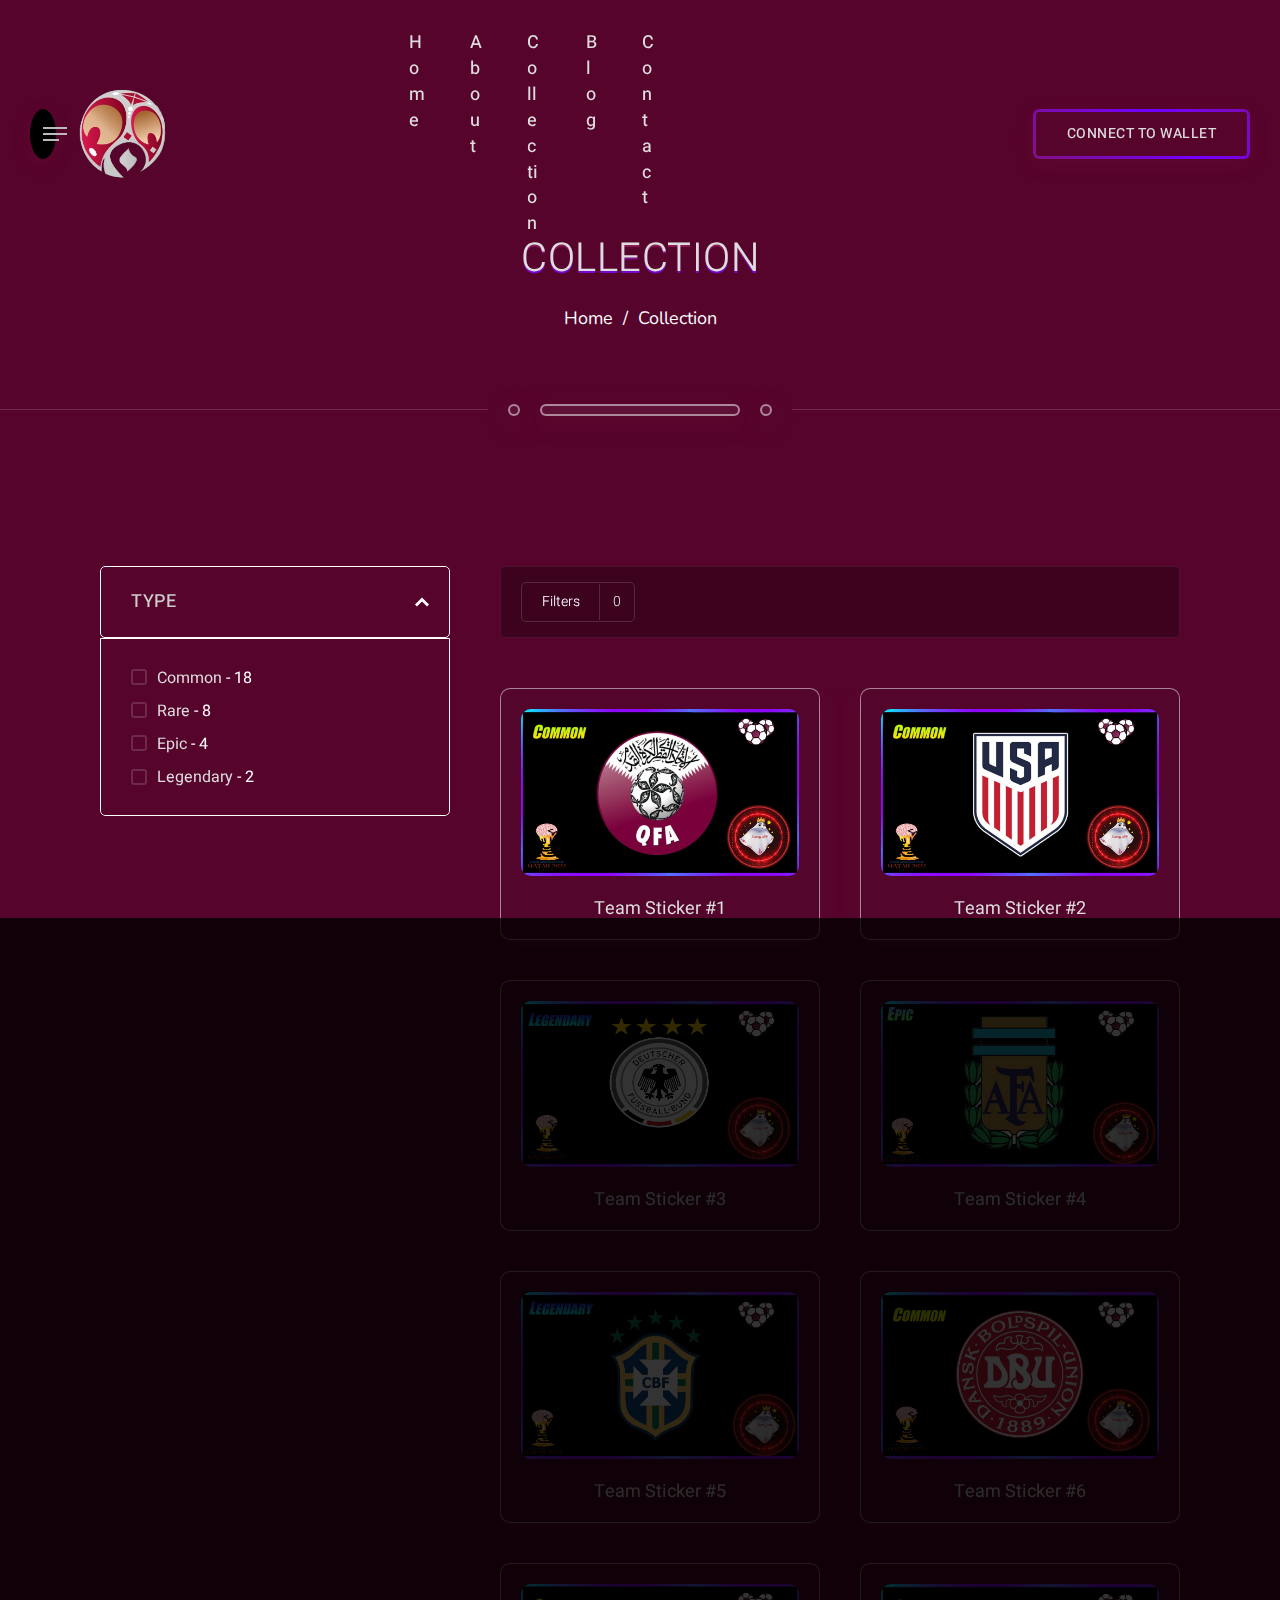
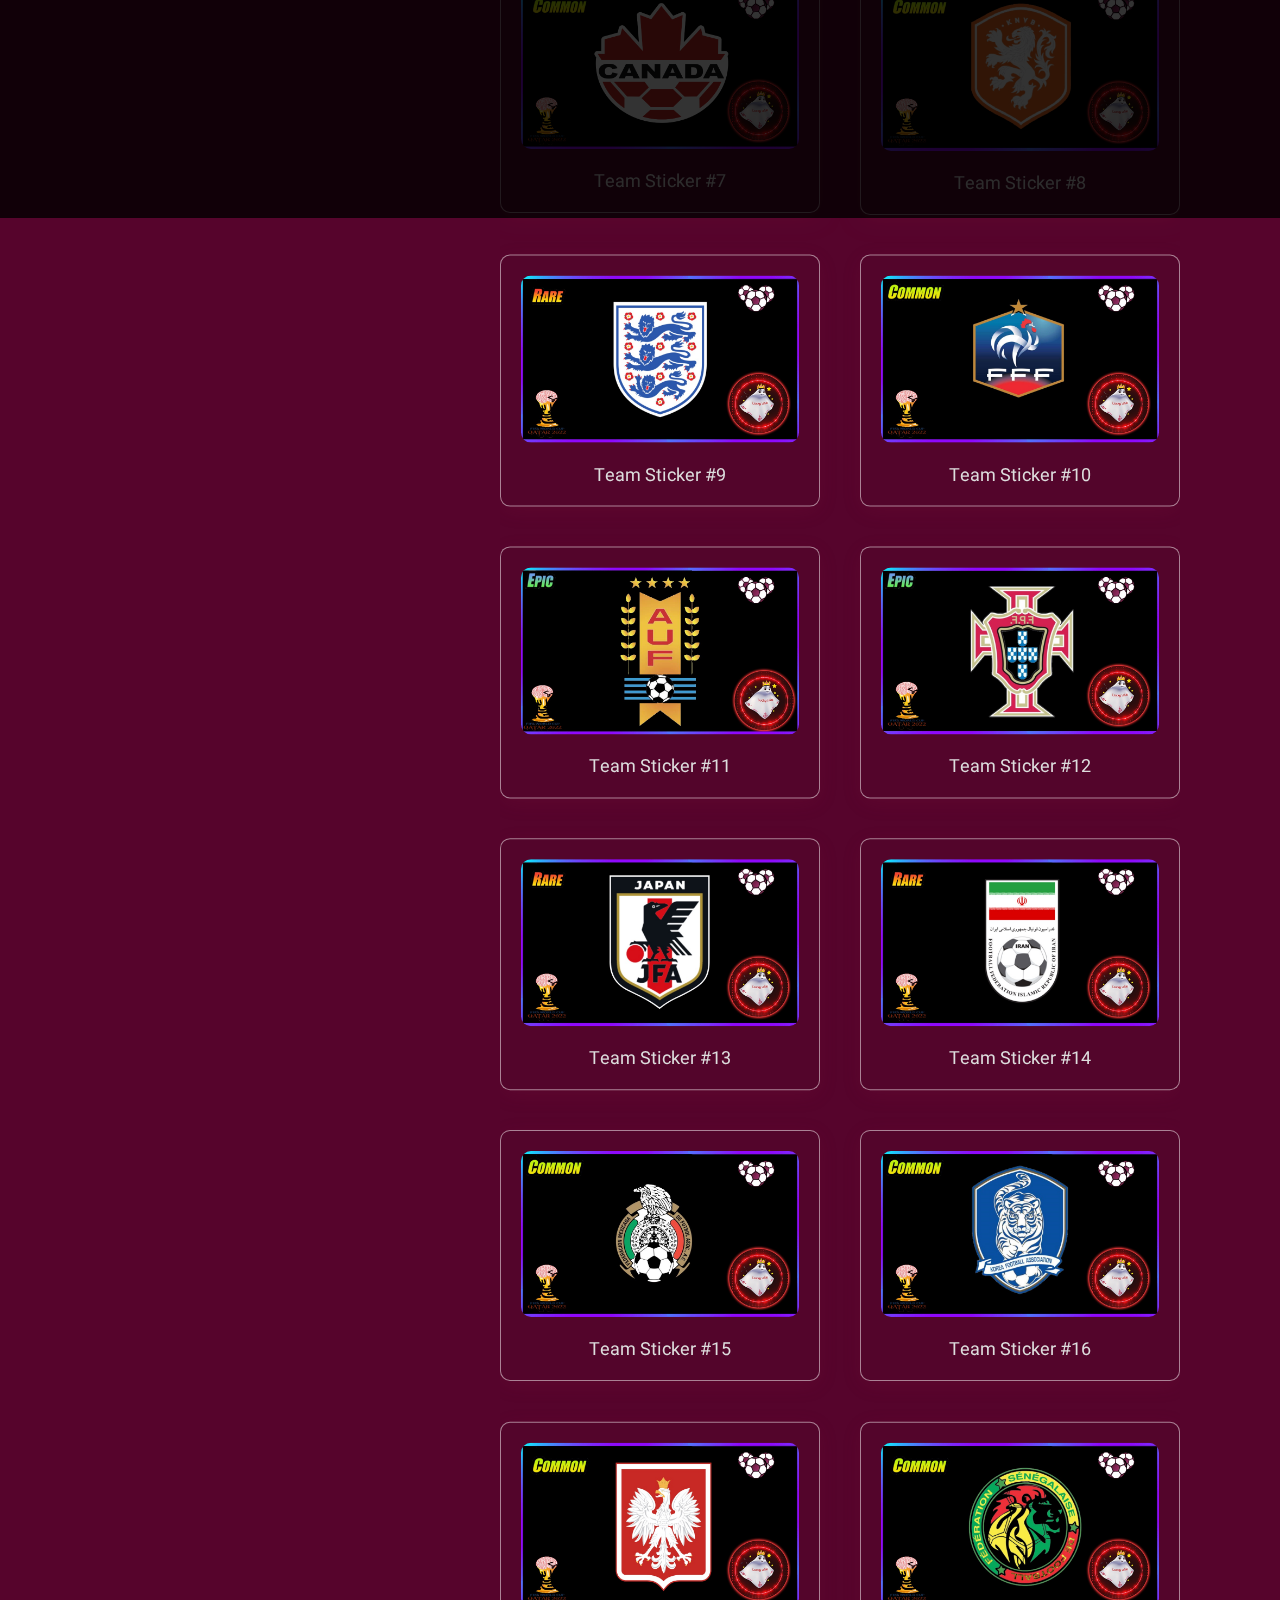
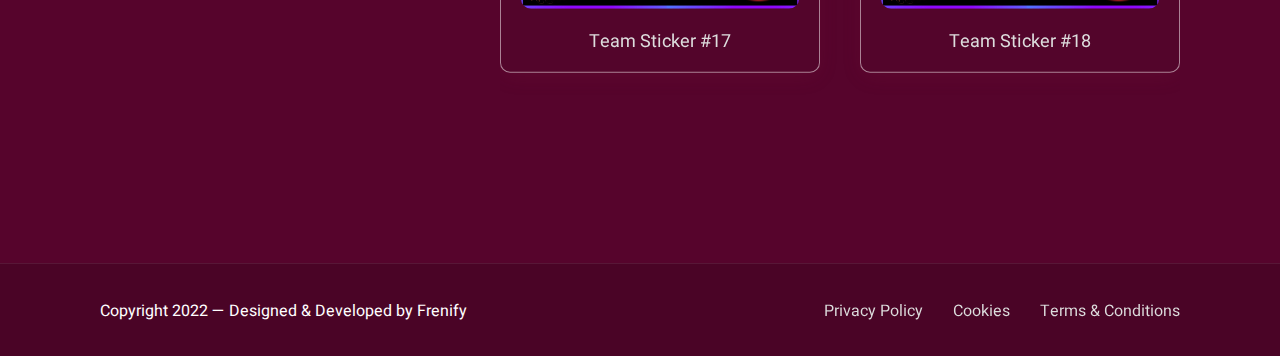
<file: collection.html>
<!DOCTYPE html>
<!--[if lt IE 7 ]><html class="ie ie6" lang="en"> <![endif]-->
<!--[if IE 7 ]><html class="ie ie7" lang="en"> <![endif]-->
<!--[if IE 8 ]><html class="ie ie8" lang="en"> <![endif]-->
<!--[if (gte IE 9)|!(IE)]><!--><html lang="en"> <!--<![endif]-->
  
<head>

<meta http-equiv="Content-Type" content="text/html; charset=utf-8" />

<meta name="description" content="Sticker Album">
<meta name="author" content="Frenify">

<meta name="viewport" content="width=device-width, initial-scale=1, maximum-scale=1">

<title>Sticker Album | Collection</title>

<!-- Google Fonts -->
<link rel="preconnect" href="https://fonts.googleapis.com">
<link rel="preconnect" href="https://fonts.gstatic.com" crossorigin>
<link href="https://fonts.googleapis.com/css2?family=Heebo:wght@100;200;300;400;500;600;700;800;900&family=Nunito:ital,wght@0,200;0,300;0,400;0,500;0,600;0,700;0,800;0,900;1,200;1,300;1,400;1,500;1,600;1,700;1,800;1,900&display=swap" rel="stylesheet">
<!-- !Google Fonts -->

<!-- Styles -->
<link type="text/css" rel="stylesheet" href="css/plugins.css?ver=6.0" />
<link type="text/css" rel="stylesheet" href="css/style.css?ver=6.0" />
<!--[if lt IE 9]> <script type="text/javascript" src="js/modernizr.custom.js?ver=6.0"></script> <![endif]-->
<!-- !Styles -->

</head>

<body>


<!-- Preloader -->
<div class="metaportal_fn_preloader">
	<div class="loading-container">
		<div class="loading">
			<div class="l1">
				<div></div>
			</div>
			<div class="l2">
				<div></div>
			</div>
			<div class="l3">
				<div></div>
			</div>
			<div class="l4">
				<div></div>
			</div>
		</div>
	</div>
</div>
<!-- !Preloader -->

<!-- Left Navigation -->
<div class="metaportal_fn_leftnav_closer ready"></div>
<div class="metaportal_fn_leftnav ready">
	<a href="#" class="fn__closer"><span></span></a>
	<div class="navbox">
		<div class="list_holder">
			<ul class="metaportal_fn_items">
				<li>
					<div class="item">
						<a href="https://opensea.io/" target="_blank"></a>
						<span class="icon">
							<img src="img/market/opensea.png" alt="">
						</span>
						<span class="text">Opensea</span>
					</div>
				</li>
				<li>
					<div class="item">
						<a href="https://discord.com/" target="_blank"></a>
						<span class="icon">
							<img src="img/market/discord.png" alt="">
						</span>
						<span class="text">Discord</span>
					</div>
				</li>
			</ul>
		</div>
		<div class="nav_holder">
			
			<!-- For JS -->
			<span class="icon">
				<img src="svg/down.svg" alt="" class="fn__svg">
			</span>
			<!-- For JS -->
			
			<ul>
				<li>
					<a href="#">
						<span class="creative_link">Home<img src="svg/down.svg" alt="" class="fn__svg"></span>
					</a>
					<ul class="sub-menu">
						<li><a href="index.html"><span class="creative_link">#1 3D Carousel</span></a></li>
						<li><a href="index-2.html"><span class="creative_link">#2 Bended Carousel</span></a></li>
						<li><a href="index-3.html"><span class="creative_link">#3 Video Background</span></a></li>
						<li><a href="index-4.html"><span class="creative_link">#4 Water Effect</span></a></li>
						<li><a href="index-5.html"><span class="creative_link">#5 Simple Carousel</span></a></li>
						<li><a href="index-6.html"><span class="creative_link">#6 Fullscreen Slider</span></a></li>
					</ul>
				</li>
				<li><a href="nft-single.html"><span class="creative_link">Mint Page</span></a></li>
				<li><a href="collection.html"><span class="creative_link">Collection</span></a></li>
				<li>
					<a href="#">
						<span class="creative_link">Pages<img src="svg/down.svg" alt="" class="fn__svg"></span>
					</a>
					<ul class="sub-menu">
						<li><a href="coming-soon.html"><span class="creative_link">Coming Soon</span></a></li>
						<li><a href="404.html"><span class="creative_link">404 Page</span></a></li>
						<li><a href="protected.html"><span class="creative_link">Protected Page</span></a></li>
						<li><a href="no-results.html"><span class="creative_link">Search No Results</span></a></li>
						<li>
							<a href="#">
								<span class="creative_link">More<img src="svg/down.svg" alt="" class="fn__svg"></span>
							</a>
							<ul class="sub-menu">
								<li><a href="cookies.html"><span class="creative_link">Cookies</span></a></li>
								<li><a href="privacy-policy.html"><span class="creative_link">Privacy Policy</span></a></li>
								<li><a href="terms-conditions.html"><span class="creative_link">Terms &amp; Conditions</span></a></li>
							</ul>
						</li>
					</ul>
				</li>
				<li><a href="blog.html"><span class="creative_link">Blog</span></a></li>
				<li><a href="blog-single.html"><span class="creative_link">Blog Single</span></a></li>
			</ul>
		</div>
		<div class="info_holder">
			<div class="copyright">
				<p>Copyright 2022 - Designed &amp; Developed by <a href="https://themeforest.net/user/frenify/portfolio" target="_blank">Frenify</a></p>
			</div>
			<div class="social_icons">
				<ul>
					<li><a href="#"><img src="svg/social/twitter-1.svg" alt="" class="fn__svg"></a></li>
					<li><a href="#"><img src="svg/social/facebook-1.svg" alt="" class="fn__svg"></a></li>
					<li><a href="#"><img src="svg/social/instagram-1.svg" alt="" class="fn__svg"></a></li>
					<li><a href="#"><img src="svg/social/pinterest-1.svg" alt="" class="fn__svg"></a></li>
					<li><a href="#"><img src="svg/social/behance-1.svg" alt="" class="fn__svg"></a></li>
				</ul>
			</div>
		</div>
	</div>
</div>
<!-- !Left Navigation -->


<!-- Searchbox Popup -->
<div class="metaportal_fn_search_closer"></div>
<div class="metaportal_fn_searchbox">
	<div class="container small">
		<div class="searchbox">
			<input type="text" placeholder="Search here...">
			<a href="#">
				<img src="svg/loupe.svg" alt="" class="fn__svg">
			</a>
		</div>
	</div>
</div>
<!-- !Searchbox Popup -->

<!-- Wallet Popup -->
<div class="metaportal_fn_wallet_closer ready"></div>
<div class="metaportal_fn_walletbox ready">
	<a href="#" class="fn__closer"><span></span></a>
	<div class="walletbox">
		
		<div class="title_holder">
			<h3>Connect Wallet</h3>
			<p>Connect with one of our available wallet providers or create a new one.</p>
		</div>
		
		<div class="list_holder">
			<ul class="metaportal_fn_items">
				<li>
					<div class="item">
						<a href="#"></a>
						<span class="icon">
							<img src="img/wallet/metamask.png" alt="">
						</span>
						<span class="text">Metamask</span>
					</div>
				</li>
				<li>
					<div class="item">
						<a href="#"></a>
						<span class="icon">
							<img src="img/wallet/coinbase.png" alt="">
						</span>
						<span class="text">Coinbase</span>
					</div>
				</li>
				<li>
					<div class="item">
						<a href="#"></a>
						<span class="icon">
							<img src="img/wallet/walletconnect.png" alt="">
						</span>
						<span class="text">WalletConnect</span>
					</div>
				</li>
				<li>
					<div class="item">
						<a href="#"></a>
						<span class="icon">
							<img src="img/wallet/venly.png" alt="">
						</span>
						<span class="text">Venly</span>
					</div>
				</li>
			</ul>
		</div>
		
	</div>
</div>
<!-- !Wallet Popup -->

<!-- Main -->
<div class="metaportal_fn_main">

	<!-- Mobile Navigation -->
	<div class="metaportal_fn_mobnav">
		<div class="mob_top">
			<div class="social_trigger">
				<div class="trigger">
					<span></span>
				</div>
				<div class="social">
					<ul>
						<li><a href="https://www.facebook.com/" target="_blank">Fb.</a></li>
						<li><a href="https://www.twitter.com/" target="_blank">Tw.</a></li>
						<li><a href="https://www.instagram.com/" target="_blank">In.</a></li>
						<li><a href="https://www.linkedin.com/" target="_blank">Ln.</a></li>
					</ul>
				</div>
			</div>
			<div class="wallet">
				<a href="#" class="metaportal_fn_button wallet_opener"><span>Wallet</span></a>
			</div>
		</div>
		<div class="mob_mid">
			<div class="logo">
				<a href="index.html"><img src="img/logo.png" alt=""></a>
			</div>
			<div class="trigger">
				<span></span>
			</div>
		</div>
		<div class="mob_bot">
			<ul>
				<li><a class="creative_link" href="index.html#home">Home</a></li>
				<li><a class="creative_link" href="index.html#about">About</a></li>
				<li><a class="creative_link" href="index.html#collection">Collection</a></li>
				<li><a class="creative_link" href="index.html#news">Blog</a></li>
				<li><a class="creative_link" href="index.html#contact">Contact</a></li>
			</ul>
		</div>
	</div>
	<!-- !Mobile Navigation -->
	
	<!-- Header -->
	<header id="header">
		<div class="header">
			<div class="header_in">
			
				<div class="trigger_logo">
					<div class="trigger">
						<span></span>
					</div>
					<div class="logo">
						<a href="index.html"><img src="img/logo.png" alt=""></a>
					</div>
				</div>
				
				<div class="nav">
					<ul>
						<li><a class="creative_link" href="index.html#home">Home</a></li>
						<li><a class="creative_link" href="index.html#about">About</a></li>
						<li><a class="creative_link" href="index.html#collection">Collection</a></li>
						<li><a class="creative_link" href="index.html#news">Blog</a></li>
						<li><a class="creative_link" href="index.html#contact">Contact</a></li>
					</ul>
				</div>
				
				<div class="wallet">
					<a href="#" class="metaportal_fn_button wallet_opener"><span>Connect To Wallet</span></a>
				</div>
				
			</div>
		</div>
	</header>
	<!-- !Header -->
	
	<!-- Content -->
	<div class="metaportal_fn_content">
		
		<div class="metaportal_fn_pagetitle">
			
			<div class="container small">
				<div class="pagetitle">
					<h3 class="fn__maintitle big" data-text="Collection" data-align="center">Collection</h3>
					<p>
						<a href="index.html">Home</a>
						<span class="divider">/</span>
						<span class="text">Collection</span>
					</p>
				</div>
			</div>
		</div>
			
		<!-- Section Divider -->
		<div class="fn_cs_section_divider">
			<div class="divider">
				<span class="short"></span>
				<span class="long"></span>
				<span class="short"></span>
			</div>
		</div>
		<!-- !Section Divider -->
		
		
		<!-- Collection Page -->
		<div class="metaportal_fn_collectionpage">
			<div class="container">
				
				<div class="metaportal_fn_collection">
					
					<!-- Filters -->
					<div class="metaportal_fn_filters">
							
						<!-- Type -->
						<div class="filter_item filter__type opened">
						
							<!-- Filter Header -->
							<div class="filter_item__header">
								<a class="full_link" href="#"></a>
								<span class="text">Type</span>
								<span class="icon"><img src="svg/down.svg" alt="" class="fn__svg"></span>
							</div>
							<!-- !Filter Header -->
							
							<!-- Filter Content -->
							<div class="filter_item__content">
								<div class="ic_in">

									<ul class="items">
										<li>
											<div class="item">
												<label class="checkbox" data-category="Type" data-id="1">
													<span class="text">Common</span>
													<span class="amount"> - 18</span>
													<input type="checkbox">
													<span class="checkmark"><img src="svg/checked.svg" alt="" class="fn__svg"></span>
												</label>
											</div>
										</li>
										<li>
											<div class="item">
												<label class="checkbox" data-category="Type" data-id="2">
													<span class="text">Rare</span>
													<span class="amount"> - 8</span>
													<input type="checkbox">
													<span class="checkmark"><img src="svg/checked.svg" alt="" class="fn__svg"></span>
												</label>
											</div>
										</li>
										<li>
											<div class="item">
												<label class="checkbox" data-category="Type" data-id="3">
													<span class="text">Epic</span>
													<span class="amount"> - 4</span>
													<input type="checkbox">
													<span class="checkmark"><img src="svg/checked.svg" alt="" class="fn__svg"></span>
												</label>
											</div>
										</li>
										<li>
											<div class="item">
												<label class="checkbox" data-category="Type" data-id="4">
													<span class="text">Legendary</span>
													<span class="amount"> - 2</span>
													<input type="checkbox">
													<span class="checkmark"><img src="svg/checked.svg" alt="" class="fn__svg"></span>
												</label>
											</div>
										</li>
									</ul>

								</div>
							</div>
							<!-- Filter Content -->
							
						</div>
						<!-- !Neck -->
							
					</div>
					<!-- !Filters -->
					
					<div class="metaportal_fn_clist">
						
						<!-- Result Box -->
						<div class="metaportal_fn_result_box" data-and-text="And" data-or-text="Or">
							<div class="filter_count">
								Filters <span>0</span>
							</div>
						</div>
						<!-- !Result Box -->
						
						<!-- Result List -->
						<div class="metaportal_fn_result_list">
							<div class="metaportal_fn_drops">
								<ul class="grid">
									<li class="id1 id5">
										<div class="nft__item">
											<div class="img_holder">
												<img src="img/drops/1.jpg" alt="">
												<a href="nft-single.html" class="full_link"></a>
											</div>
											<div class="title_holder">
												<h3 class="fn_title"><a href="nft-single.html">Team Sticker #1</a></h3>
											</div>
										</div>
									</li>
									<li class="id1 id2 id3 id5 id6">
										<div class="nft__item">
											<div class="img_holder">
												<img src="img/drops/2.jpg" alt="">
												<a href="nft-single.html" class="full_link"></a>
											</div>
											<div class="title_holder">
												<h3 class="fn_title"><a href="nft-single.html">Team Sticker #2</a></h3>
											</div>
										</div>
									</li>
									<li class="id7 id8 id3">
										<div class="nft__item">
											<div class="img_holder">
												<img src="img/drops/3.jpg" alt="">
												<a href="nft-single.html" class="full_link"></a>
											</div>
											<div class="title_holder">
												<h3 class="fn_title"><a href="nft-single.html">Team Sticker #3</a></h3>
											</div>
										</div>
									</li>
									<li class="id4 id7 id9">
										<div class="nft__item">
											<div class="img_holder">
												<img src="img/drops/4.jpg" alt="">
												<a href="nft-single.html" class="full_link"></a>
											</div>
											<div class="title_holder">
												<h3 class="fn_title"><a href="nft-single.html">Team Sticker #4</a></h3>
											</div>
										</div>
									</li>
									<li class="id2 id10">
										<div class="nft__item">
											<div class="img_holder">
												<img src="img/drops/5.jpg" alt="">
												<a href="nft-single.html" class="full_link"></a>
											</div>
											<div class="title_holder">
												<h3 class="fn_title"><a href="nft-single.html">Team Sticker #5</a></h3>
											</div>
										</div>
									</li>
									<li class="id11 id12">
										<div class="nft__item">
											<div class="img_holder">
												<img src="img/drops/6.jpg" alt="">
												<a href="nft-single.html" class="full_link"></a>
											</div>
											<div class="title_holder">
												<h3 class="fn_title"><a href="nft-single.html">Team Sticker #6</a></h3>
											</div>
										</div>
									</li>
									<li class="id1 id13 id20">
										<div class="nft__item">
											<div class="img_holder">
												<img src="img/drops/7.jpg" alt="">
												<a href="nft-single.html" class="full_link"></a>
											</div>
											<div class="title_holder">
												<h3 class="fn_title"><a href="nft-single.html">Team Sticker #7</a></h3>
											</div>
										</div>
									</li>
									<li class="id1 id14">
										<div class="nft__item">
											<div class="img_holder">
												<img src="img/drops/8.jpg" alt="">
												<a href="nft-single.html" class="full_link"></a>
											</div>
											<div class="title_holder">
												<h3 class="fn_title"><a href="nft-single.html">Team Sticker #8</a></h3>
											</div>
										</div>
									</li>
									<li class="id2 id13">
										<div class="nft__item">
											<div class="img_holder">
												<img src="img/drops/9.jpg" alt="">
												<a href="nft-single.html" class="full_link"></a>
											</div>
											<div class="title_holder">
												<h3 class="fn_title"><a href="nft-single.html">Team Sticker #9</a></h3>
											</div>
										</div>
									</li>
									<li class="id4 id14">
										<div class="nft__item">
											<div class="img_holder">
												<img src="img/drops/10.jpg" alt="">
												<a href="nft-single.html" class="full_link"></a>
											</div>
											<div class="title_holder">
												<h3 class="fn_title"><a href="nft-single.html">Team Sticker #10</a></h3>
											</div>
										</div>
									</li>
									<li class="id5 id13">
										<div class="nft__item">
											<div class="img_holder">
												<img src="img/drops/11.jpg" alt="">
												<a href="nft-single.html" class="full_link"></a>
											</div>
											<div class="title_holder">
												<h3 class="fn_title"><a href="nft-single.html">Team Sticker #11</a></h3>
											</div>
										</div>
									</li>
									<li class="id6 id7 id2">
										<div class="nft__item">
											<div class="img_holder">
												<img src="img/drops/12.jpg" alt="">
												<a href="nft-single.html" class="full_link"></a>
											</div>
											<div class="title_holder">
												<h3 class="fn_title"><a href="nft-single.html">Team Sticker #12</a></h3>
											</div>
										</div>
									</li>
									<li class="id7 id8 id3">
										<div class="nft__item">
											<div class="img_holder">
												<img src="img/drops/13.jpg" alt="">
												<a href="nft-single.html" class="full_link"></a>
											</div>
											<div class="title_holder">
												<h3 class="fn_title"><a href="nft-single.html">Team Sticker #13</a></h3>
											</div>
										</div>
									</li>
									<li class="id4 id7 id9">
										<div class="nft__item">
											<div class="img_holder">
												<img src="img/drops/14.jpg" alt="">
												<a href="nft-single.html" class="full_link"></a>
											</div>
											<div class="title_holder">
												<h3 class="fn_title"><a href="nft-single.html">Team Sticker #14</a></h3>
											</div>
										</div>
									</li>
									<li class="id2 id10">
										<div class="nft__item">
											<div class="img_holder">
												<img src="img/drops/15.jpg" alt="">
												<a href="nft-single.html" class="full_link"></a>
											</div>
											<div class="title_holder">
												<h3 class="fn_title"><a href="nft-single.html">Team Sticker #15</a></h3>
											</div>
										</div>
									</li>
									<li class="id11 id12">
										<div class="nft__item">
											<div class="img_holder">
												<img src="img/drops/16.jpg" alt="">
												<a href="nft-single.html" class="full_link"></a>
											</div>
											<div class="title_holder">
												<h3 class="fn_title"><a href="nft-single.html">Team Sticker #16</a></h3>
											</div>
										</div>
									</li>
									<li class="id1 id13 id20">
										<div class="nft__item">
											<div class="img_holder">
												<img src="img/drops/17.jpg" alt="">
												<a href="nft-single.html" class="full_link"></a>
											</div>
											<div class="title_holder">
												<h3 class="fn_title"><a href="nft-single.html">Team Sticker #17</a></h3>
											</div>
										</div>
									</li>
									<li class="id1 id14">
										<div class="nft__item">
											<div class="img_holder">
												<img src="img/drops/18.jpg" alt="">
												<a href="nft-single.html" class="full_link"></a>
											</div>
											<div class="title_holder">
												<h3 class="fn_title"><a href="nft-single.html">Team Sticker #18</a></h3>
											</div>
										</div>
									</li>
								</ul>
							</div>
							
						</div>
						<!-- !Result List -->
						
					</div>
					
				</div>
				
			</div>			
		</div>
		<!-- !Collection Page -->
		
		
		<!-- Footer -->
		<footer id="footer">
			<div class="container">
				<div class="footer">
					<div class="left_part">
						<p>Copyright 2022 — Designed &amp; Developed by <a href="https://themeforest.net/user/frenify/portfolio" target="_blank">Frenify</a></p>
					</div>
					<div class="right_part">
						<ul>
							<li><a class="creative_link" href="privacy-policy.html">Privacy Policy</a></li>
							<li><a class="creative_link" href="cookies.html">Cookies</a></li>
							<li><a class="creative_link" href="terms-conditions.html">Terms &amp; Conditions</a></li>
						</ul>
					</div>
				</div>
			</div>
		</footer>
		<!-- !Footer -->
		
	</div>
	<!-- !Content -->
	
	
	<!-- Social -->
	<div id="social">
		<div class="social">
			<h4 class="title">Follow Us:</h4>
			<ul>
				<li><a href="https://www.facebook.com/" target="_blank">Fb.</a></li>
				<li><a href="https://www.twitter.com/" target="_blank">Tw.</a></li>
				<li><a href="https://www.instagram.com/" target="_blank">In.</a></li>
				<li><a href="https://www.linkedin.com/" target="_blank">Ln.</a></li>
			</ul>
		</div>
	</div>
	<!-- !Social -->
	
	
	<!-- Totop -->
	<a href="#" class="metaportal_fn_totop">
		<span class="totop_inner">
			<span class="icon">
				<img src="svg/down.svg" alt="" class="fn__svg">
			</span>
			<span class="text">Scroll To Top</span>
		</span>
	</a>
	<!-- /Totop -->
	
	<!-- Search Button -->
	<a href="#" class="metaportal_fn_search">
		<span class="icon">
			<img src="svg/loupe.svg" alt="" class="fn__svg">
		</span>
	</a>
	<!-- !Search Button -->
	
	
</div>
<!-- !Main -->

<!-- Scripts -->
<script type="text/javascript" src="js/jquery.js?ver=6.0"></script>
<script type="text/javascript" src="js/plugins.js?ver=6.0"></script>
<!--[if lt IE 10]> <script type="text/javascript" src="js/ie8.js?ver=6.0"></script> <![endif]-->
<script type="text/javascript" src="js/init.js?ver=6.0"></script>
<!-- !Scripts -->

</body>
</html>
</file>
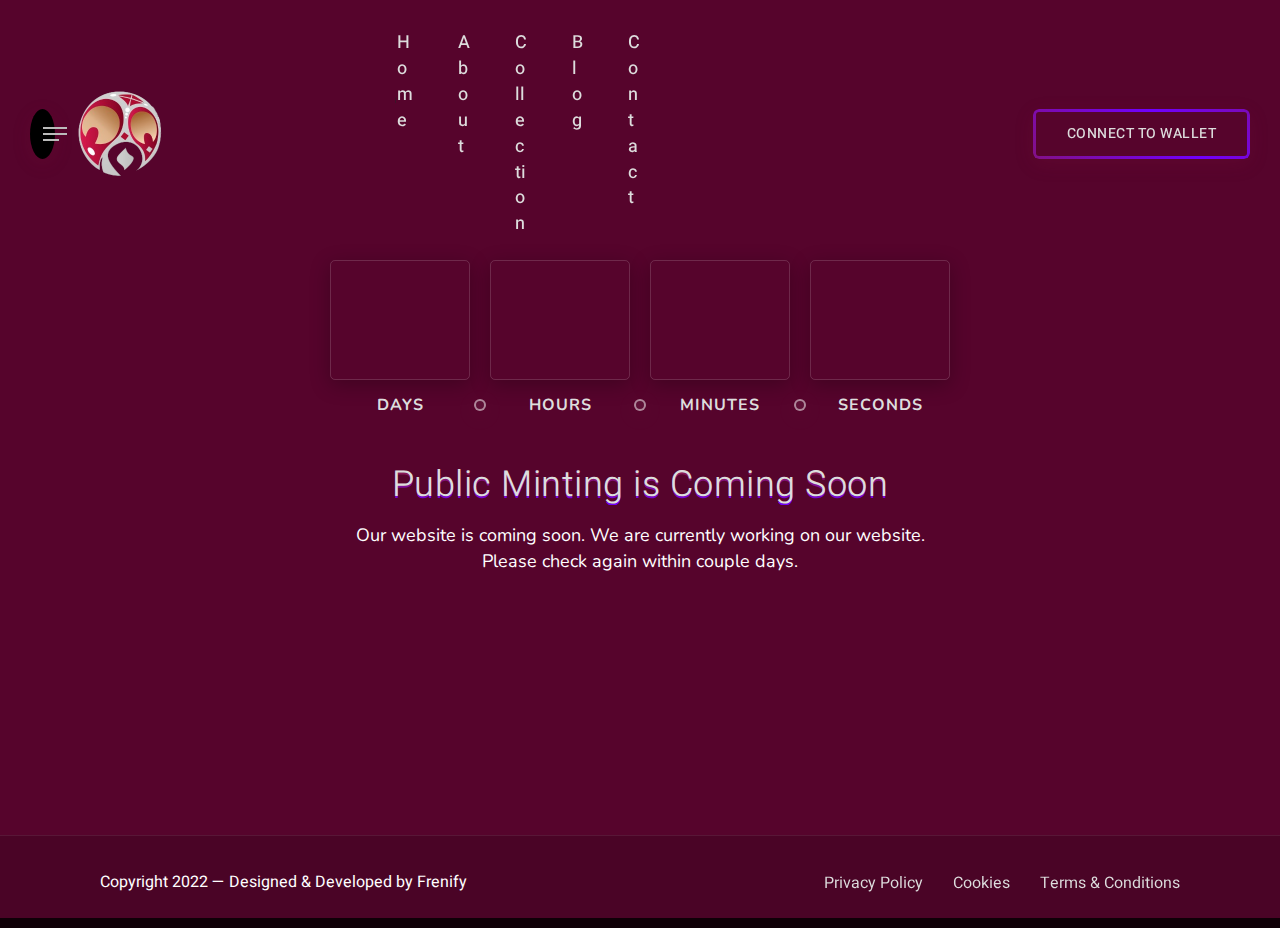
<file: coming-soon.html>
<!DOCTYPE html>
<!--[if lt IE 7 ]><html class="ie ie6" lang="en"> <![endif]-->
<!--[if IE 7 ]><html class="ie ie7" lang="en"> <![endif]-->
<!--[if IE 8 ]><html class="ie ie8" lang="en"> <![endif]-->
<!--[if (gte IE 9)|!(IE)]><!--><html lang="en"> <!--<![endif]-->
  
<head>

<meta http-equiv="Content-Type" content="text/html; charset=utf-8" />

<meta name="description" content="MetaPortal">
<meta name="author" content="Frenify">

<meta name="viewport" content="width=device-width, initial-scale=1, maximum-scale=1">

<title>MetaPortal | Coming Soon</title>

<!-- Google Fonts -->
<link rel="preconnect" href="https://fonts.googleapis.com">
<link rel="preconnect" href="https://fonts.gstatic.com" crossorigin>
<link href="https://fonts.googleapis.com/css2?family=Heebo:wght@100;200;300;400;500;600;700;800;900&family=Nunito:ital,wght@0,200;0,300;0,400;0,500;0,600;0,700;0,800;0,900;1,200;1,300;1,400;1,500;1,600;1,700;1,800;1,900&display=swap" rel="stylesheet">
<!-- !Google Fonts -->

<!-- Styles -->
<link type="text/css" rel="stylesheet" href="css/plugins.css?ver=6.0" />
<link type="text/css" rel="stylesheet" href="css/style.css?ver=6.0" />
<!--[if lt IE 9]> <script type="text/javascript" src="js/modernizr.custom.js?ver=6.0"></script> <![endif]-->
<!-- !Styles -->

</head>

<body>


<!-- Preloader -->
<div class="metaportal_fn_preloader">
	<div class="loading-container">
		<div class="loading">
			<div class="l1">
				<div></div>
			</div>
			<div class="l2">
				<div></div>
			</div>
			<div class="l3">
				<div></div>
			</div>
			<div class="l4">
				<div></div>
			</div>
		</div>
	</div>
</div>
<!-- !Preloader -->

<!-- Left Navigation -->
<div class="metaportal_fn_leftnav_closer ready"></div>
<div class="metaportal_fn_leftnav ready">
	<a href="#" class="fn__closer"><span></span></a>
	<div class="navbox">
		<div class="list_holder">
			<ul class="metaportal_fn_items">
				<li>
					<div class="item">
						<a href="https://opensea.io/" target="_blank"></a>
						<span class="icon">
							<img src="img/market/opensea.png" alt="">
						</span>
						<span class="text">Opensea</span>
					</div>
				</li>
				<li>
					<div class="item">
						<a href="https://discord.com/" target="_blank"></a>
						<span class="icon">
							<img src="img/market/discord.png" alt="">
						</span>
						<span class="text">Discord</span>
					</div>
				</li>
			</ul>
		</div>
		<div class="nav_holder">
			
			<!-- For JS -->
			<span class="icon">
				<img src="svg/down.svg" alt="" class="fn__svg">
			</span>
			<!-- For JS -->
			
			<ul>
				<li>
					<a href="#">
						<span class="creative_link">Home<img src="svg/down.svg" alt="" class="fn__svg"></span>
					</a>
					<ul class="sub-menu">
						<li><a href="index.html"><span class="creative_link">#1 3D Carousel</span></a></li>
						<li><a href="index-2.html"><span class="creative_link">#2 Bended Carousel</span></a></li>
						<li><a href="index-3.html"><span class="creative_link">#3 Video Background</span></a></li>
						<li><a href="index-4.html"><span class="creative_link">#4 Water Effect</span></a></li>
						<li><a href="index-5.html"><span class="creative_link">#5 Simple Carousel</span></a></li>
						<li><a href="index-6.html"><span class="creative_link">#6 Fullscreen Slider</span></a></li>
					</ul>
				</li>
				<li><a href="nft-single.html"><span class="creative_link">Mint Page</span></a></li>
				<li><a href="collection.html"><span class="creative_link">Collection</span></a></li>
				<li>
					<a href="#">
						<span class="creative_link">Pages<img src="svg/down.svg" alt="" class="fn__svg"></span>
					</a>
					<ul class="sub-menu">
						<li><a href="coming-soon.html"><span class="creative_link">Coming Soon</span></a></li>
						<li><a href="404.html"><span class="creative_link">404 Page</span></a></li>
						<li><a href="protected.html"><span class="creative_link">Protected Page</span></a></li>
						<li><a href="no-results.html"><span class="creative_link">Search No Results</span></a></li>
						<li>
							<a href="#">
								<span class="creative_link">More<img src="svg/down.svg" alt="" class="fn__svg"></span>
							</a>
							<ul class="sub-menu">
								<li><a href="cookies.html"><span class="creative_link">Cookies</span></a></li>
								<li><a href="privacy-policy.html"><span class="creative_link">Privacy Policy</span></a></li>
								<li><a href="terms-conditions.html"><span class="creative_link">Terms &amp; Conditions</span></a></li>
							</ul>
						</li>
					</ul>
				</li>
				<li><a href="blog.html"><span class="creative_link">Blog</span></a></li>
				<li><a href="blog-single.html"><span class="creative_link">Blog Single</span></a></li>
			</ul>
		</div>
		<div class="info_holder">
			<div class="copyright">
				<p>Copyright 2022 - Designed &amp; Developed by <a href="https://themeforest.net/user/frenify/portfolio" target="_blank">Frenify</a></p>
			</div>
			<div class="social_icons">
				<ul>
					<li><a href="#"><img src="svg/social/twitter-1.svg" alt="" class="fn__svg"></a></li>
					<li><a href="#"><img src="svg/social/facebook-1.svg" alt="" class="fn__svg"></a></li>
					<li><a href="#"><img src="svg/social/instagram-1.svg" alt="" class="fn__svg"></a></li>
					<li><a href="#"><img src="svg/social/pinterest-1.svg" alt="" class="fn__svg"></a></li>
					<li><a href="#"><img src="svg/social/behance-1.svg" alt="" class="fn__svg"></a></li>
				</ul>
			</div>
		</div>
	</div>
</div>
<!-- !Left Navigation -->


<!-- Searchbox Popup -->
<div class="metaportal_fn_search_closer"></div>
<div class="metaportal_fn_searchbox">
	<div class="container small">
		<div class="searchbox">
			<input type="text" placeholder="Search here...">
			<a href="#">
				<img src="svg/loupe.svg" alt="" class="fn__svg">
			</a>
		</div>
	</div>
</div>
<!-- !Searchbox Popup -->

<!-- Wallet Popup -->
<div class="metaportal_fn_wallet_closer ready"></div>
<div class="metaportal_fn_walletbox ready">
	<a href="#" class="fn__closer"><span></span></a>
	<div class="walletbox">
		
		<div class="title_holder">
			<h3>Connect Wallet</h3>
			<p>Connect with one of our available wallet providers or create a new one.</p>
		</div>
		
		<div class="list_holder">
			<ul class="metaportal_fn_items">
				<li>
					<div class="item">
						<a href="#"></a>
						<span class="icon">
							<img src="img/wallet/metamask.png" alt="">
						</span>
						<span class="text">Metamask</span>
					</div>
				</li>
				<li>
					<div class="item">
						<a href="#"></a>
						<span class="icon">
							<img src="img/wallet/coinbase.png" alt="">
						</span>
						<span class="text">Coinbase</span>
					</div>
				</li>
				<li>
					<div class="item">
						<a href="#"></a>
						<span class="icon">
							<img src="img/wallet/walletconnect.png" alt="">
						</span>
						<span class="text">WalletConnect</span>
					</div>
				</li>
				<li>
					<div class="item">
						<a href="#"></a>
						<span class="icon">
							<img src="img/wallet/venly.png" alt="">
						</span>
						<span class="text">Venly</span>
					</div>
				</li>
			</ul>
		</div>
		
	</div>
</div>
<!-- !Wallet Popup -->

<!-- Main -->
<div class="metaportal_fn_main">

	<!-- Mobile Navigation -->
	<div class="metaportal_fn_mobnav">
		<div class="mob_top">
			<div class="social_trigger">
				<div class="trigger">
					<span></span>
				</div>
				<div class="social">
					<ul>
						<li><a href="https://www.facebook.com/" target="_blank">Fb.</a></li>
						<li><a href="https://www.twitter.com/" target="_blank">Tw.</a></li>
						<li><a href="https://www.instagram.com/" target="_blank">In.</a></li>
						<li><a href="https://www.linkedin.com/" target="_blank">Ln.</a></li>
					</ul>
				</div>
			</div>
			<div class="wallet">
				<a href="#" class="metaportal_fn_button wallet_opener"><span>Wallet</span></a>
			</div>
		</div>
		<div class="mob_mid">
			<div class="logo">
				<a href="index.html"><img src="img/logo.png" alt=""></a>
			</div>
			<div class="trigger">
				<span></span>
			</div>
		</div>
		<div class="mob_bot">
			<ul>
				<li><a class="creative_link" href="index.html#home">Home</a></li>
				<li><a class="creative_link" href="index.html#about">About</a></li>
				<li><a class="creative_link" href="index.html#collection">Collection</a></li>
				<li><a class="creative_link" href="index.html#news">Blog</a></li>
				<li><a class="creative_link" href="index.html#contact">Contact</a></li>
			</ul>
		</div>
	</div>
	<!-- !Mobile Navigation -->
	
	<!-- Header -->
	<header id="header">
		<div class="header">
			<div class="header_in">
			
				<div class="trigger_logo">
					<div class="trigger">
						<span></span>
					</div>
					<div class="logo">
						<a href="index.html"><img src="img/logo.png" alt=""></a>
					</div>
				</div>
				
				<div class="nav">
					<ul>
						<li><a class="creative_link" href="index.html#home">Home</a></li>
						<li><a class="creative_link" href="index.html#about">About</a></li>
						<li><a class="creative_link" href="index.html#collection">Collection</a></li>
						<li><a class="creative_link" href="index.html#news">Blog</a></li>
						<li><a class="creative_link" href="index.html#contact">Contact</a></li>
					</ul>
				</div>
				
				<div class="wallet">
					<a href="#" class="metaportal_fn_button wallet_opener"><span>Connect To Wallet</span></a>
				</div>
				
			</div>
		</div>
	</header>
	<!-- !Header -->
	
	<!-- Content -->
	<div class="metaportal_fn_content">
		
		<!-- Coming Soon Page -->
		<div class="metaportal_fn_coming_soon">
			<div class="container">
				<div class="soon_countdown">
					<!-- 
						There is two types of countdown: due_date (Due Date), ever (Evergreen timer)
							1. 	data-type="due_date"
								In this case you have to change value of data-date. For example:
								data-date="October 13, 2022 12:30:00"
								It will mean that mint will finished at this time

							2. 	data-type="ever"
								In this case you have to change values of data-days, data-hours, data-minutes and data-seconds. For example:
								data-days="34"
								data-hours="10"
								data-minutes="20"
								data-seconds="0"
								It will mean that the time expires after this time, but when the page is refreshed, the value will return again. It means, it won't end.
						Add boxed class to get #1 type of countdown
					-->
					<h3 class="metaportal_fn_countdown boxed" data-type="ever" data-date="October 13, 2022 12:30:00" data-days="34" data-hours="9" data-minutes="20" data-seconds="10">0d: 0h: 0m: 0s</h3>
				</div>
				<div class="soon_title">
					<h3 class="fn__maintitle" data-text="Public Minting is Coming Soon" data-align="center">Public Minting is Coming Soon</h3>
					<p>Our website is coming soon. We are currently working on our website. Please check again within couple days.</p>
				</div>
			</div>
		</div>
		<!-- !Coming Soon Page -->
		
		
		<!-- Footer -->
		<footer id="footer">
			<div class="container">
				<div class="footer">
					<div class="left_part">
						<p>Copyright 2022 — Designed &amp; Developed by <a href="https://themeforest.net/user/frenify/portfolio" target="_blank">Frenify</a></p>
					</div>
					<div class="right_part">
						<ul>
							<li><a class="creative_link" href="privacy-policy.html">Privacy Policy</a></li>
							<li><a class="creative_link" href="cookies.html">Cookies</a></li>
							<li><a class="creative_link" href="terms-conditions.html">Terms &amp; Conditions</a></li>
						</ul>
					</div>
				</div>
			</div>
		</footer>
		<!-- !Footer -->
		
	</div>
	<!-- !Content -->
	
	
	<!-- Social -->
	<div id="social">
		<div class="social">
			<h4 class="title">Follow Us:</h4>
			<ul>
				<li><a href="https://www.facebook.com/" target="_blank">Fb.</a></li>
				<li><a href="https://www.twitter.com/" target="_blank">Tw.</a></li>
				<li><a href="https://www.instagram.com/" target="_blank">In.</a></li>
				<li><a href="https://www.linkedin.com/" target="_blank">Ln.</a></li>
			</ul>
		</div>
	</div>
	<!-- !Social -->
	
	
	<!-- Totop -->
	<a href="#" class="metaportal_fn_totop">
		<span class="totop_inner">
			<span class="icon">
				<img src="svg/down.svg" alt="" class="fn__svg">
			</span>
			<span class="text">Scroll To Top</span>
		</span>
	</a>
	<!-- /Totop -->
	
	<!-- Search Button -->
	<a href="#" class="metaportal_fn_search">
		<span class="icon">
			<img src="svg/loupe.svg" alt="" class="fn__svg">
		</span>
	</a>
	<!-- !Search Button -->
	
	
</div>
<!-- !Main -->

<!-- Scripts -->
<script type="text/javascript" src="js/jquery.js?ver=6.0"></script>
<script type="text/javascript" src="js/plugins.js?ver=6.0"></script>
<!--[if lt IE 10]> <script type="text/javascript" src="js/ie8.js?ver=6.0"></script> <![endif]-->
<script type="text/javascript" src="js/init.js?ver=6.0"></script>
<!-- !Scripts -->

</body>
</html>
</file>
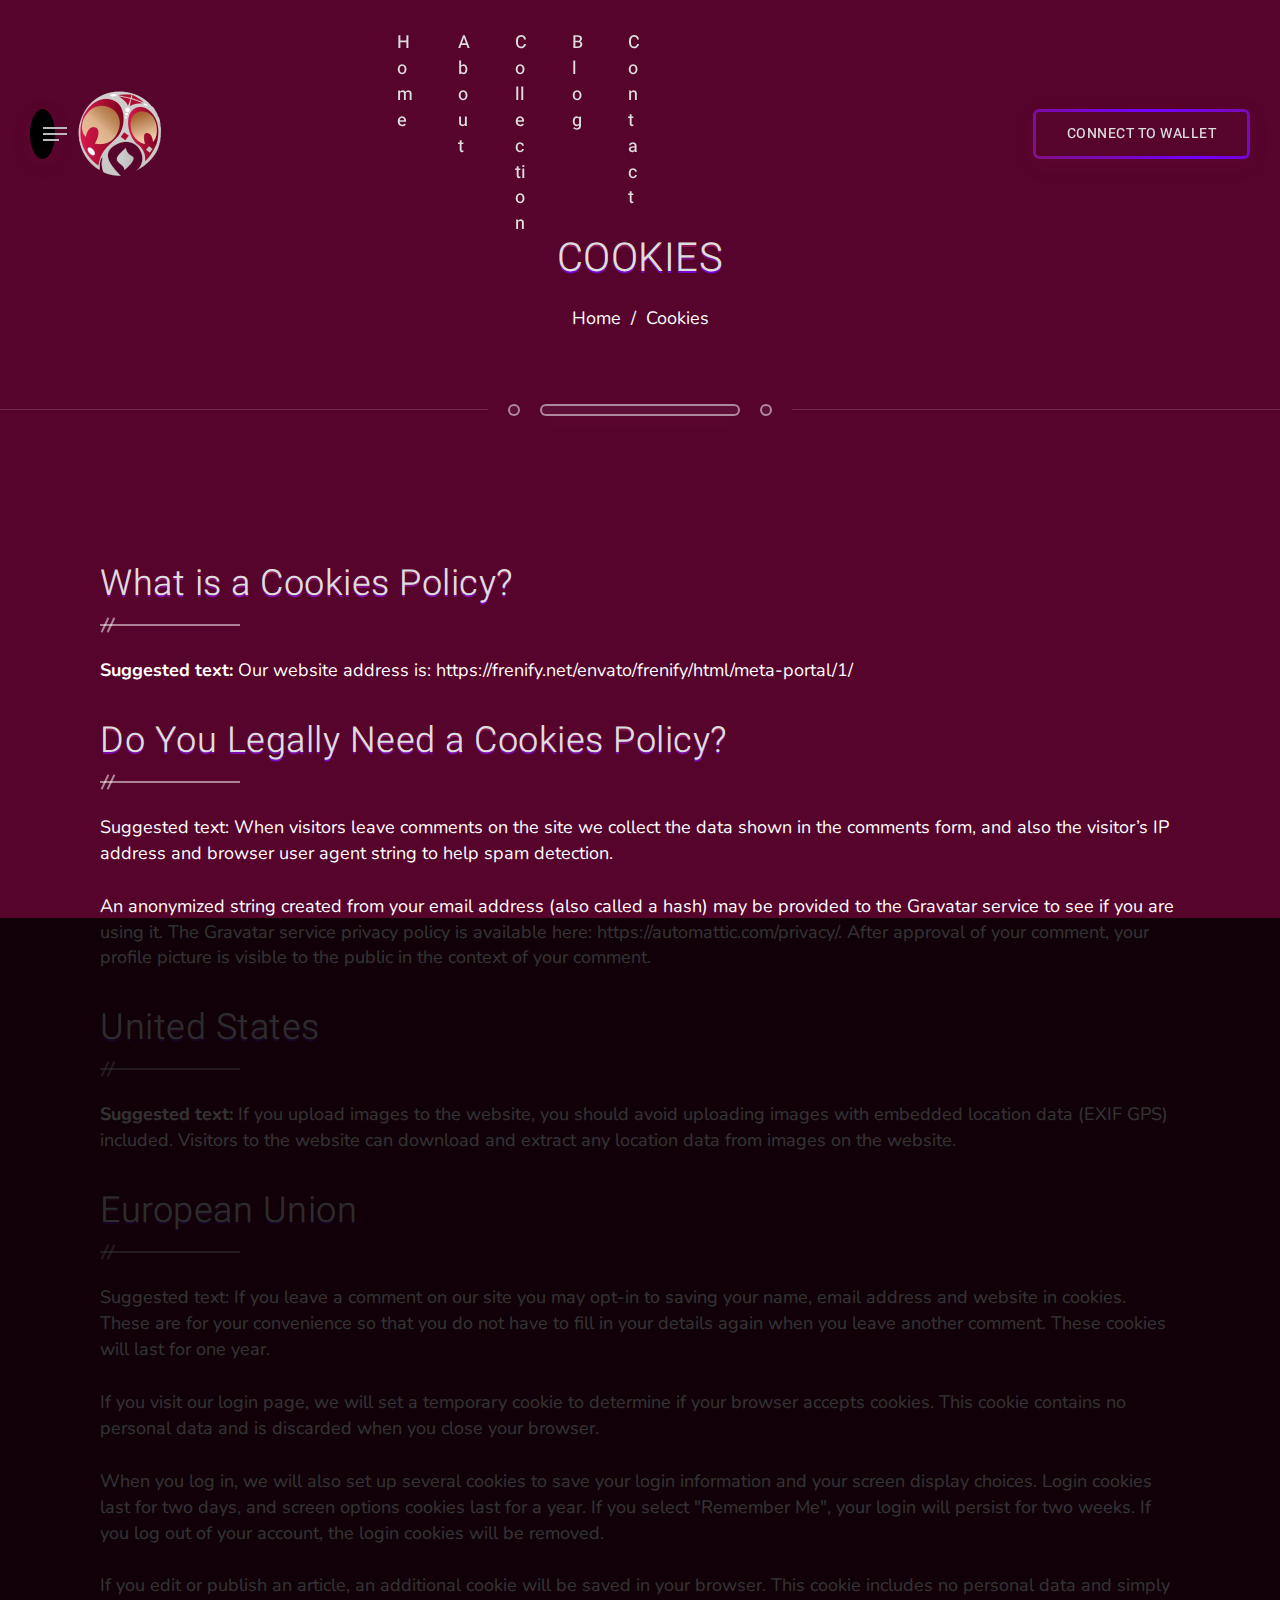
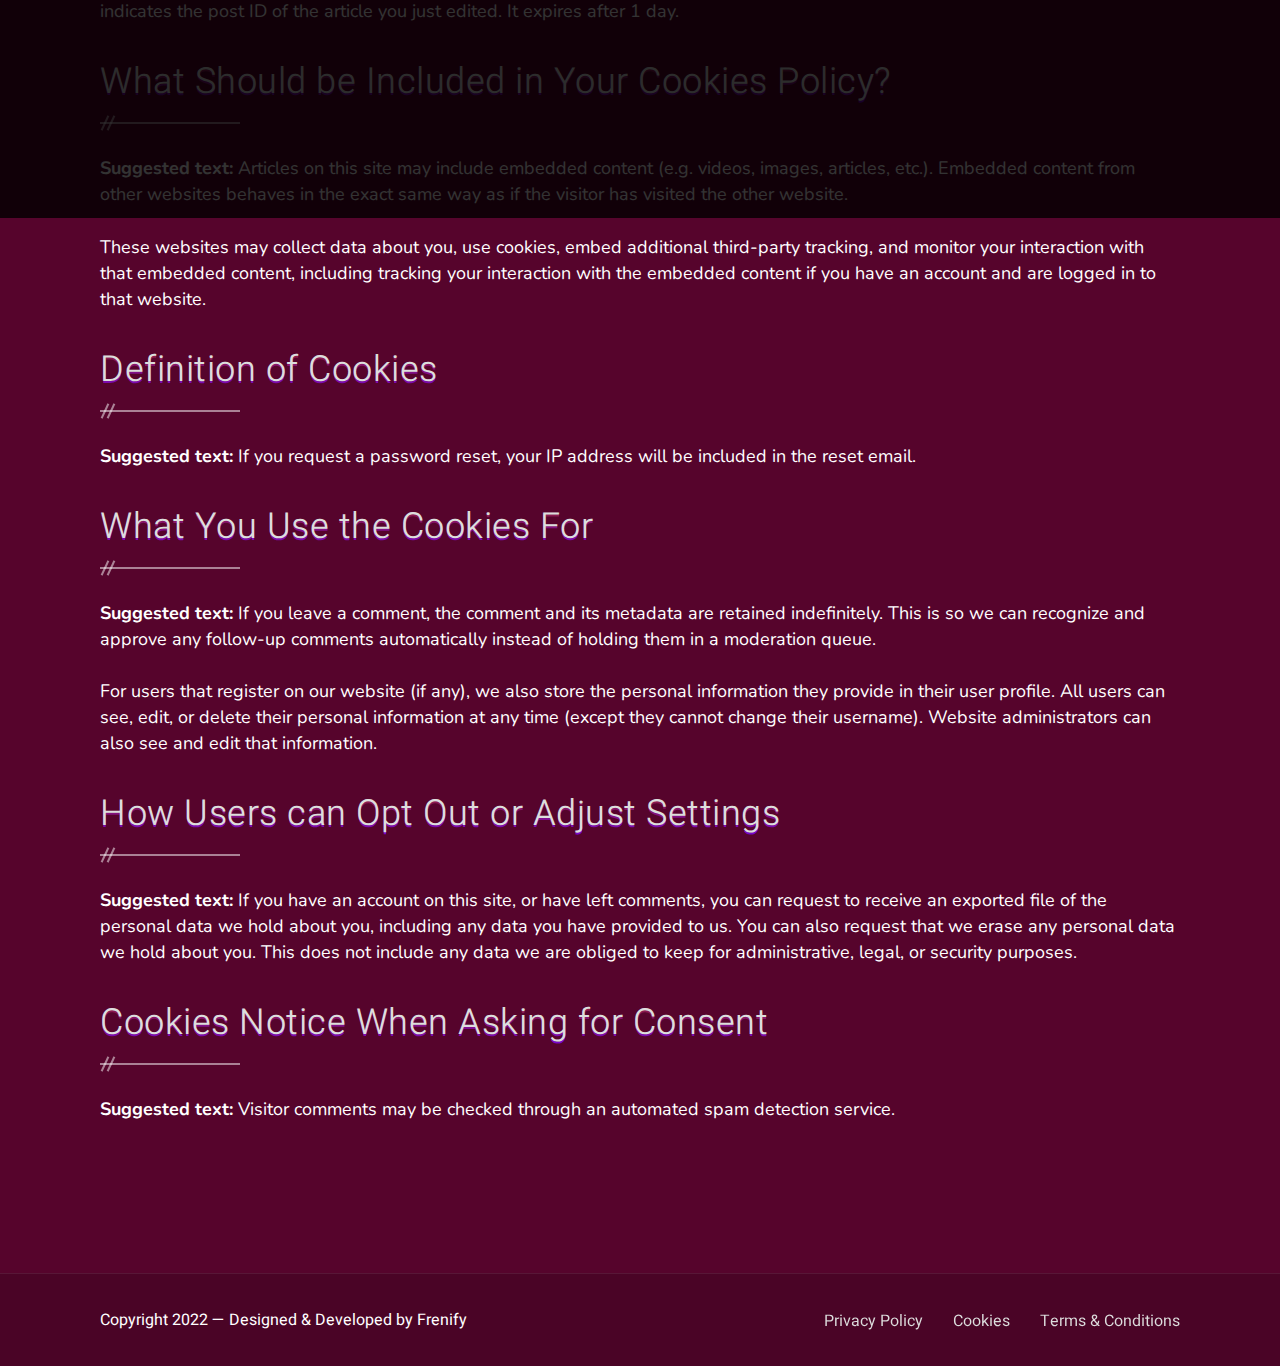
<file: cookies.html>
<!DOCTYPE html>
<!--[if lt IE 7 ]><html class="ie ie6" lang="en"> <![endif]-->
<!--[if IE 7 ]><html class="ie ie7" lang="en"> <![endif]-->
<!--[if IE 8 ]><html class="ie ie8" lang="en"> <![endif]-->
<!--[if (gte IE 9)|!(IE)]><!--><html lang="en"> <!--<![endif]-->
  
<head>

<meta http-equiv="Content-Type" content="text/html; charset=utf-8" />

<meta name="description" content="MetaPortal">
<meta name="author" content="Frenify">

<meta name="viewport" content="width=device-width, initial-scale=1, maximum-scale=1">

<title>MetaPortal | Cookies</title>

<!-- Google Fonts -->
<link rel="preconnect" href="https://fonts.googleapis.com">
<link rel="preconnect" href="https://fonts.gstatic.com" crossorigin>
<link href="https://fonts.googleapis.com/css2?family=Heebo:wght@100;200;300;400;500;600;700;800;900&family=Nunito:ital,wght@0,200;0,300;0,400;0,500;0,600;0,700;0,800;0,900;1,200;1,300;1,400;1,500;1,600;1,700;1,800;1,900&display=swap" rel="stylesheet">
<!-- !Google Fonts -->

<!-- Styles -->
<link type="text/css" rel="stylesheet" href="css/plugins.css?ver=6.0" />
<link type="text/css" rel="stylesheet" href="css/style.css?ver=6.0" />
<!--[if lt IE 9]> <script type="text/javascript" src="js/modernizr.custom.js?ver=6.0"></script> <![endif]-->
<!-- !Styles -->

</head>

<body>


<!-- Preloader -->
<div class="metaportal_fn_preloader">
	<div class="loading-container">
		<div class="loading">
			<div class="l1">
				<div></div>
			</div>
			<div class="l2">
				<div></div>
			</div>
			<div class="l3">
				<div></div>
			</div>
			<div class="l4">
				<div></div>
			</div>
		</div>
	</div>
</div>
<!-- !Preloader -->

<!-- Left Navigation -->
<div class="metaportal_fn_leftnav_closer ready"></div>
<div class="metaportal_fn_leftnav ready">
	<a href="#" class="fn__closer"><span></span></a>
	<div class="navbox">
		<div class="list_holder">
			<ul class="metaportal_fn_items">
				<li>
					<div class="item">
						<a href="https://opensea.io/" target="_blank"></a>
						<span class="icon">
							<img src="img/market/opensea.png" alt="">
						</span>
						<span class="text">Opensea</span>
					</div>
				</li>
				<li>
					<div class="item">
						<a href="https://discord.com/" target="_blank"></a>
						<span class="icon">
							<img src="img/market/discord.png" alt="">
						</span>
						<span class="text">Discord</span>
					</div>
				</li>
			</ul>
		</div>
		<div class="nav_holder">
			
			<!-- For JS -->
			<span class="icon">
				<img src="svg/down.svg" alt="" class="fn__svg">
			</span>
			<!-- For JS -->
			
			<ul>
				<li>
					<a href="#">
						<span class="creative_link">Home<img src="svg/down.svg" alt="" class="fn__svg"></span>
					</a>
					<ul class="sub-menu">
						<li><a href="index.html"><span class="creative_link">#1 3D Carousel</span></a></li>
						<li><a href="index-2.html"><span class="creative_link">#2 Bended Carousel</span></a></li>
						<li><a href="index-3.html"><span class="creative_link">#3 Video Background</span></a></li>
						<li><a href="index-4.html"><span class="creative_link">#4 Water Effect</span></a></li>
						<li><a href="index-5.html"><span class="creative_link">#5 Simple Carousel</span></a></li>
						<li><a href="index-6.html"><span class="creative_link">#6 Fullscreen Slider</span></a></li>
					</ul>
				</li>
				<li><a href="nft-single.html"><span class="creative_link">Mint Page</span></a></li>
				<li><a href="collection.html"><span class="creative_link">Collection</span></a></li>
				<li>
					<a href="#">
						<span class="creative_link">Pages<img src="svg/down.svg" alt="" class="fn__svg"></span>
					</a>
					<ul class="sub-menu">
						<li><a href="coming-soon.html"><span class="creative_link">Coming Soon</span></a></li>
						<li><a href="404.html"><span class="creative_link">404 Page</span></a></li>
						<li><a href="protected.html"><span class="creative_link">Protected Page</span></a></li>
						<li><a href="no-results.html"><span class="creative_link">Search No Results</span></a></li>
						<li>
							<a href="#">
								<span class="creative_link">More<img src="svg/down.svg" alt="" class="fn__svg"></span>
							</a>
							<ul class="sub-menu">
								<li><a href="cookies.html"><span class="creative_link">Cookies</span></a></li>
								<li><a href="privacy-policy.html"><span class="creative_link">Privacy Policy</span></a></li>
								<li><a href="terms-conditions.html"><span class="creative_link">Terms &amp; Conditions</span></a></li>
							</ul>
						</li>
					</ul>
				</li>
				<li><a href="blog.html"><span class="creative_link">Blog</span></a></li>
				<li><a href="blog-single.html"><span class="creative_link">Blog Single</span></a></li>
			</ul>
		</div>
		<div class="info_holder">
			<div class="copyright">
				<p>Copyright 2022 - Designed &amp; Developed by <a href="https://themeforest.net/user/frenify/portfolio" target="_blank">Frenify</a></p>
			</div>
			<div class="social_icons">
				<ul>
					<li><a href="#"><img src="svg/social/twitter-1.svg" alt="" class="fn__svg"></a></li>
					<li><a href="#"><img src="svg/social/facebook-1.svg" alt="" class="fn__svg"></a></li>
					<li><a href="#"><img src="svg/social/instagram-1.svg" alt="" class="fn__svg"></a></li>
					<li><a href="#"><img src="svg/social/pinterest-1.svg" alt="" class="fn__svg"></a></li>
					<li><a href="#"><img src="svg/social/behance-1.svg" alt="" class="fn__svg"></a></li>
				</ul>
			</div>
		</div>
	</div>
</div>
<!-- !Left Navigation -->


<!-- Searchbox Popup -->
<div class="metaportal_fn_search_closer"></div>
<div class="metaportal_fn_searchbox">
	<div class="container small">
		<div class="searchbox">
			<input type="text" placeholder="Search here...">
			<a href="#">
				<img src="svg/loupe.svg" alt="" class="fn__svg">
			</a>
		</div>
	</div>
</div>
<!-- !Searchbox Popup -->

<!-- Wallet Popup -->
<div class="metaportal_fn_wallet_closer ready"></div>
<div class="metaportal_fn_walletbox ready">
	<a href="#" class="fn__closer"><span></span></a>
	<div class="walletbox">
		
		<div class="title_holder">
			<h3>Connect Wallet</h3>
			<p>Connect with one of our available wallet providers or create a new one.</p>
		</div>
		
		<div class="list_holder">
			<ul class="metaportal_fn_items">
				<li>
					<div class="item">
						<a href="#"></a>
						<span class="icon">
							<img src="img/wallet/metamask.png" alt="">
						</span>
						<span class="text">Metamask</span>
					</div>
				</li>
				<li>
					<div class="item">
						<a href="#"></a>
						<span class="icon">
							<img src="img/wallet/coinbase.png" alt="">
						</span>
						<span class="text">Coinbase</span>
					</div>
				</li>
				<li>
					<div class="item">
						<a href="#"></a>
						<span class="icon">
							<img src="img/wallet/walletconnect.png" alt="">
						</span>
						<span class="text">WalletConnect</span>
					</div>
				</li>
				<li>
					<div class="item">
						<a href="#"></a>
						<span class="icon">
							<img src="img/wallet/venly.png" alt="">
						</span>
						<span class="text">Venly</span>
					</div>
				</li>
			</ul>
		</div>
		
	</div>
</div>
<!-- !Wallet Popup -->

<!-- Main -->
<div class="metaportal_fn_main">

	<!-- Mobile Navigation -->
	<div class="metaportal_fn_mobnav">
		<div class="mob_top">
			<div class="social_trigger">
				<div class="trigger">
					<span></span>
				</div>
				<div class="social">
					<ul>
						<li><a href="https://www.facebook.com/" target="_blank">Fb.</a></li>
						<li><a href="https://www.twitter.com/" target="_blank">Tw.</a></li>
						<li><a href="https://www.instagram.com/" target="_blank">In.</a></li>
						<li><a href="https://www.linkedin.com/" target="_blank">Ln.</a></li>
					</ul>
				</div>
			</div>
			<div class="wallet">
				<a href="#" class="metaportal_fn_button wallet_opener"><span>Wallet</span></a>
			</div>
		</div>
		<div class="mob_mid">
			<div class="logo">
				<a href="index.html"><img src="img/logo.png" alt=""></a>
			</div>
			<div class="trigger">
				<span></span>
			</div>
		</div>
		<div class="mob_bot">
			<ul>
				<li><a class="creative_link" href="index.html#home">Home</a></li>
				<li><a class="creative_link" href="index.html#about">About</a></li>
				<li><a class="creative_link" href="index.html#collection">Collection</a></li>
				<li><a class="creative_link" href="index.html#news">Blog</a></li>
				<li><a class="creative_link" href="index.html#contact">Contact</a></li>
			</ul>
		</div>
	</div>
	<!-- !Mobile Navigation -->
	
	<!-- Header -->
	<header id="header">
		<div class="header">
			<div class="header_in">
			
				<div class="trigger_logo">
					<div class="trigger">
						<span></span>
					</div>
					<div class="logo">
						<a href="index.html"><img src="img/logo.png" alt=""></a>
					</div>
				</div>
				
				<div class="nav">
					<ul>
						<li><a class="creative_link" href="index.html#home">Home</a></li>
						<li><a class="creative_link" href="index.html#about">About</a></li>
						<li><a class="creative_link" href="index.html#collection">Collection</a></li>
						<li><a class="creative_link" href="index.html#news">Blog</a></li>
						<li><a class="creative_link" href="index.html#contact">Contact</a></li>
					</ul>
				</div>
				
				<div class="wallet">
					<a href="#" class="metaportal_fn_button wallet_opener"><span>Connect To Wallet</span></a>
				</div>
				
			</div>
		</div>
	</header>
	<!-- !Header -->
	
	<!-- Content -->
	<div class="metaportal_fn_content">
		
		<div class="metaportal_fn_pagetitle">
			
			<div class="container small">
				<div class="pagetitle">
					<h3 class="fn__maintitle big" data-text="Cookies" data-align="center">Cookies</h3>
					<p>
						<a href="index.html">Home</a>
						<span class="divider">/</span>
						<span class="text">Cookies</span>
					</p>
				</div>
			</div>
		</div>
			
		<!-- Section Divider -->
		<div class="fn_cs_section_divider">
			<div class="divider">
				<span class="short"></span>
				<span class="long"></span>
				<span class="short"></span>
			</div>
		</div>
		<!-- !Section Divider -->
		
		<div class="metaportal_fn_privacy">
			<div class="container small">
			
			
				<h3 class="fn__maintitle" data-text="What is a Cookies Policy?">What is a Cookies Policy?</h3>
				<div class="fn_cs_divider">
					<div class="divider">
						<span></span>
						<span></span>
					</div>
				</div>
				<p><strong>Suggested text:</strong> Our website address is: https://frenify.net/envato/frenify/html/meta-portal/1/</p>
				
				
				<h3 class="fn__maintitle" data-text="Do You Legally Need a Cookies Policy?">Do You Legally Need a Cookies Policy?</h3>
				<div class="fn_cs_divider">
					<div class="divider">
						<span></span>
						<span></span>
					</div>
				</div>
				<p>Suggested text: When visitors leave comments on the site we collect the data shown in the comments form, and also the visitor’s IP address and browser user agent string to help spam detection.</p>
				<p>An anonymized string created from your email address (also called a hash) may be provided to the Gravatar service to see if you are using it. The Gravatar service privacy policy is available here: https://automattic.com/privacy/. After approval of your comment, your profile picture is visible to the public in the context of your comment.</p>
				
				
				<h3 class="fn__maintitle" data-text="United States">United States</h3>
				<div class="fn_cs_divider">
					<div class="divider">
						<span></span>
						<span></span>
					</div>
				</div>
				<p><strong>Suggested text:</strong> If you upload images to the website, you should avoid uploading images with embedded location data (EXIF GPS) included. Visitors to the website can download and extract any location data from images on the website.</p>
				
				
				<h3 class="fn__maintitle" data-text="European Union">European Union</h3>
				<div class="fn_cs_divider">
					<div class="divider">
						<span></span>
						<span></span>
					</div>
				</div>
				<p>Suggested text: If you leave a comment on our site you may opt-in to saving your name, email address and website in cookies. These are for your convenience so that you do not have to fill in your details again when you leave another comment. These cookies will last for one year.</p>
				<p>If you visit our login page, we will set a temporary cookie to determine if your browser accepts cookies. This cookie contains no personal data and is discarded when you close your browser.</p>
				<p>When you log in, we will also set up several cookies to save your login information and your screen display choices. Login cookies last for two days, and screen options cookies last for a year. If you select "Remember Me", your login will persist for two weeks. If you log out of your account, the login cookies will be removed.</p>
				<p>If you edit or publish an article, an additional cookie will be saved in your browser. This cookie includes no personal data and simply indicates the post ID of the article you just edited. It expires after 1 day.</p>
				
				
				
				<h3 class="fn__maintitle" data-text="What Should be Included in Your Cookies Policy?">What Should be Included in Your Cookies Policy?</h3>
				<div class="fn_cs_divider">
					<div class="divider">
						<span></span>
						<span></span>
					</div>
				</div>
				<p><strong>Suggested text:</strong> Articles on this site may include embedded content (e.g. videos, images, articles, etc.). Embedded content from other websites behaves in the exact same way as if the visitor has visited the other website.</p>
				<p>These websites may collect data about you, use cookies, embed additional third-party tracking, and monitor your interaction with that embedded content, including tracking your interaction with the embedded content if you have an account and are logged in to that website.</p>
				
				
				<h3 class="fn__maintitle" data-text="Definition of Cookies">Definition of Cookies</h3>
				<div class="fn_cs_divider">
					<div class="divider">
						<span></span>
						<span></span>
					</div>
				</div>
				<p><strong>Suggested text:</strong> If you request a password reset, your IP address will be included in the reset email.</p>
				
				
				<h3 class="fn__maintitle" data-text="What You Use the Cookies For">What You Use the Cookies For</h3>
				<div class="fn_cs_divider">
					<div class="divider">
						<span></span>
						<span></span>
					</div>
				</div>
				<p><strong>Suggested text:</strong> If you leave a comment, the comment and its metadata are retained indefinitely. This is so we can recognize and approve any follow-up comments automatically instead of holding them in a moderation queue.</p>
				<p>For users that register on our website (if any), we also store the personal information they provide in their user profile. All users can see, edit, or delete their personal information at any time (except they cannot change their username). Website administrators can also see and edit that information.</p>
				
				
				<h3 class="fn__maintitle" data-text="How Users can Opt Out or Adjust Settings">How Users can Opt Out or Adjust Settings</h3>
				<div class="fn_cs_divider">
					<div class="divider">
						<span></span>
						<span></span>
					</div>
				</div>
				<p><strong>Suggested text:</strong> If you have an account on this site, or have left comments, you can request to receive an exported file of the personal data we hold about you, including any data you have provided to us. You can also request that we erase any personal data we hold about you. This does not include any data we are obliged to keep for administrative, legal, or security purposes.</p>
				
				
				<h3 class="fn__maintitle" data-text="Cookies Notice When Asking for Consent">Cookies Notice When Asking for Consent</h3>
				<div class="fn_cs_divider">
					<div class="divider">
						<span></span>
						<span></span>
					</div>
				</div>
				<p><strong>Suggested text:</strong> Visitor comments may be checked through an automated spam detection service.</p>
				
			</div>
		</div>
		
		
		<!-- Footer -->
		<footer id="footer">
			<div class="container">
				<div class="footer">
					<div class="left_part">
						<p>Copyright 2022 — Designed &amp; Developed by <a href="https://themeforest.net/user/frenify/portfolio" target="_blank">Frenify</a></p>
					</div>
					<div class="right_part">
						<ul>
							<li><a class="creative_link" href="privacy-policy.html">Privacy Policy</a></li>
							<li><a class="creative_link" href="cookies.html">Cookies</a></li>
							<li><a class="creative_link" href="terms-conditions.html">Terms &amp; Conditions</a></li>
						</ul>
					</div>
				</div>
			</div>
		</footer>
		<!-- !Footer -->
		
	</div>
	<!-- !Content -->
	
	
	<!-- Social -->
	<div id="social">
		<div class="social">
			<h4 class="title">Follow Us:</h4>
			<ul>
				<li><a href="https://www.facebook.com/" target="_blank">Fb.</a></li>
				<li><a href="https://www.twitter.com/" target="_blank">Tw.</a></li>
				<li><a href="https://www.instagram.com/" target="_blank">In.</a></li>
				<li><a href="https://www.linkedin.com/" target="_blank">Ln.</a></li>
			</ul>
		</div>
	</div>
	<!-- !Social -->
	
	
	<!-- Totop -->
	<a href="#" class="metaportal_fn_totop">
		<span class="totop_inner">
			<span class="icon">
				<img src="svg/down.svg" alt="" class="fn__svg">
			</span>
			<span class="text">Scroll To Top</span>
		</span>
	</a>
	<!-- /Totop -->
	
	<!-- Search Button -->
	<a href="#" class="metaportal_fn_search">
		<span class="icon">
			<img src="svg/loupe.svg" alt="" class="fn__svg">
		</span>
	</a>
	<!-- !Search Button -->
	
	
</div>
<!-- !Main -->

<!-- Scripts -->
<script type="text/javascript" src="js/jquery.js?ver=6.0"></script>
<script type="text/javascript" src="js/plugins.js?ver=6.0"></script>
<!--[if lt IE 10]> <script type="text/javascript" src="js/ie8.js?ver=6.0"></script> <![endif]-->
<script type="text/javascript" src="js/init.js?ver=6.0"></script>
<!-- !Scripts -->

</body>
</html>
</file>
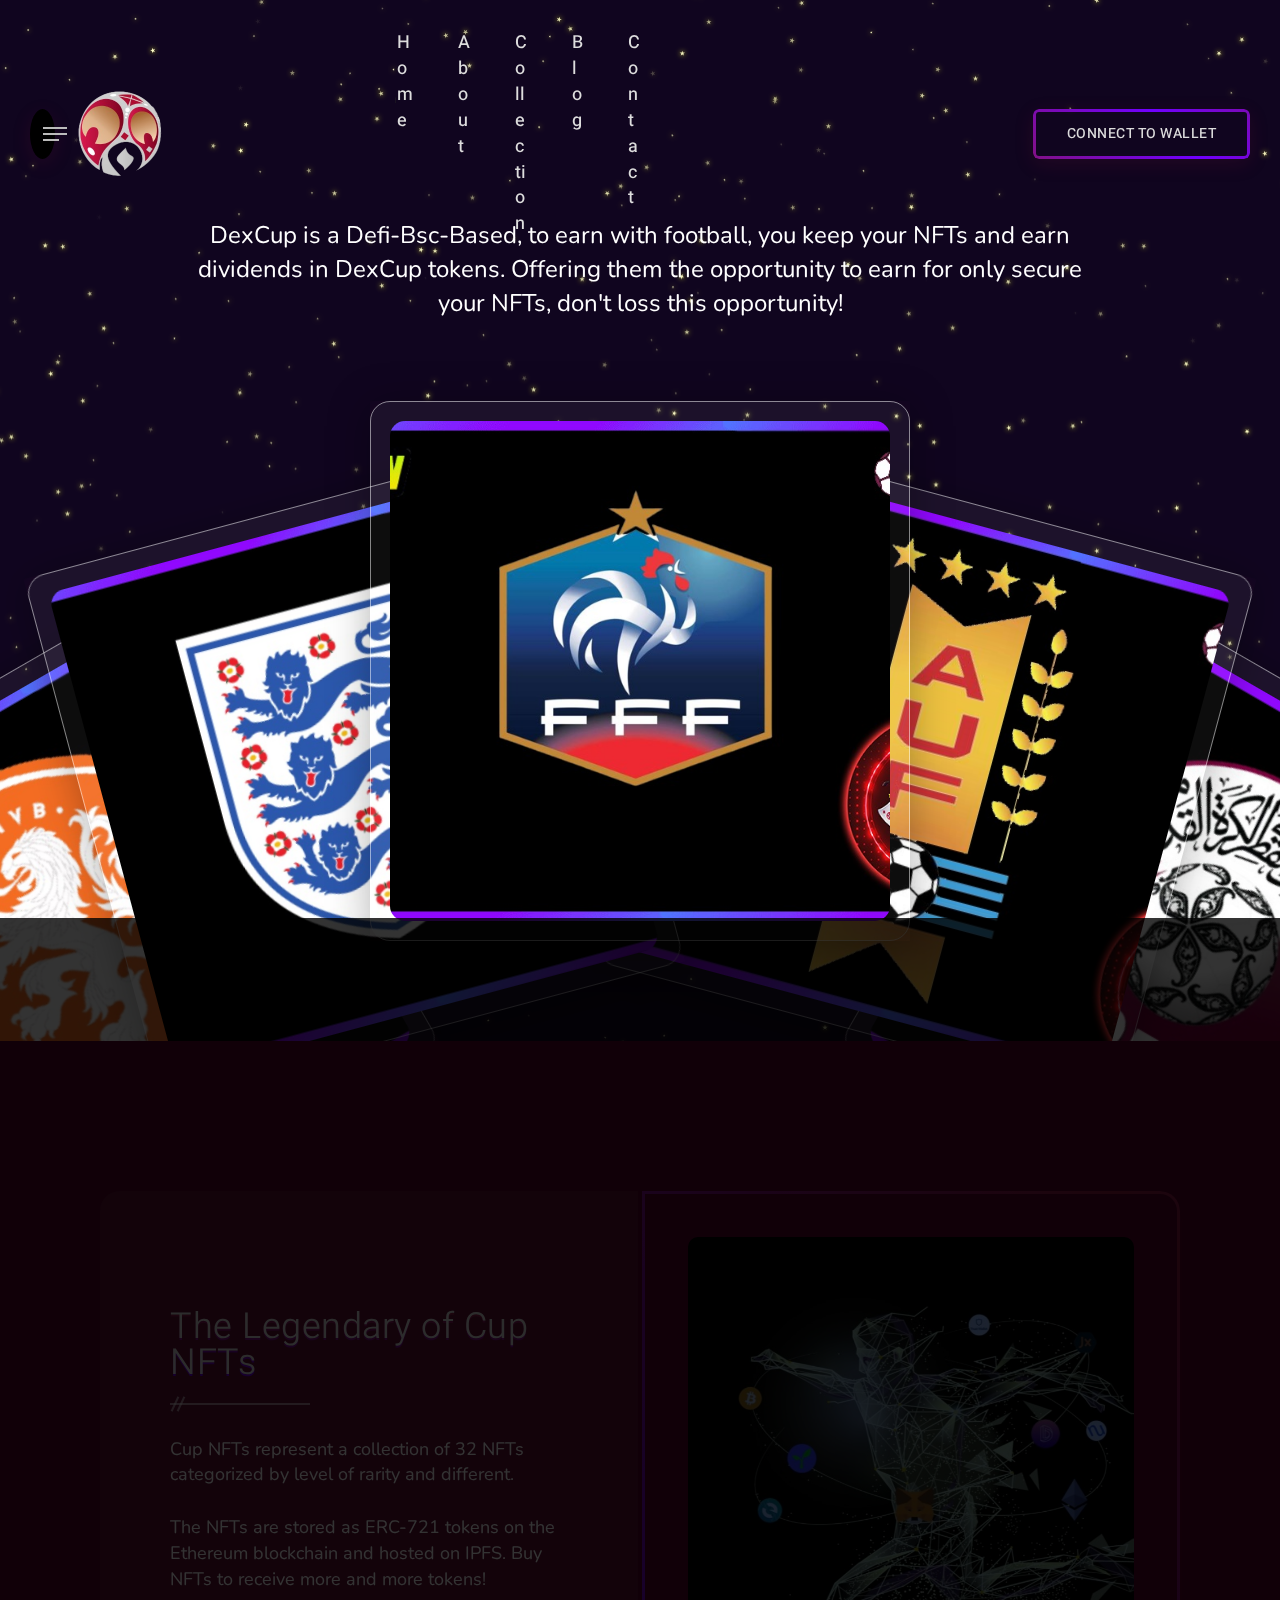
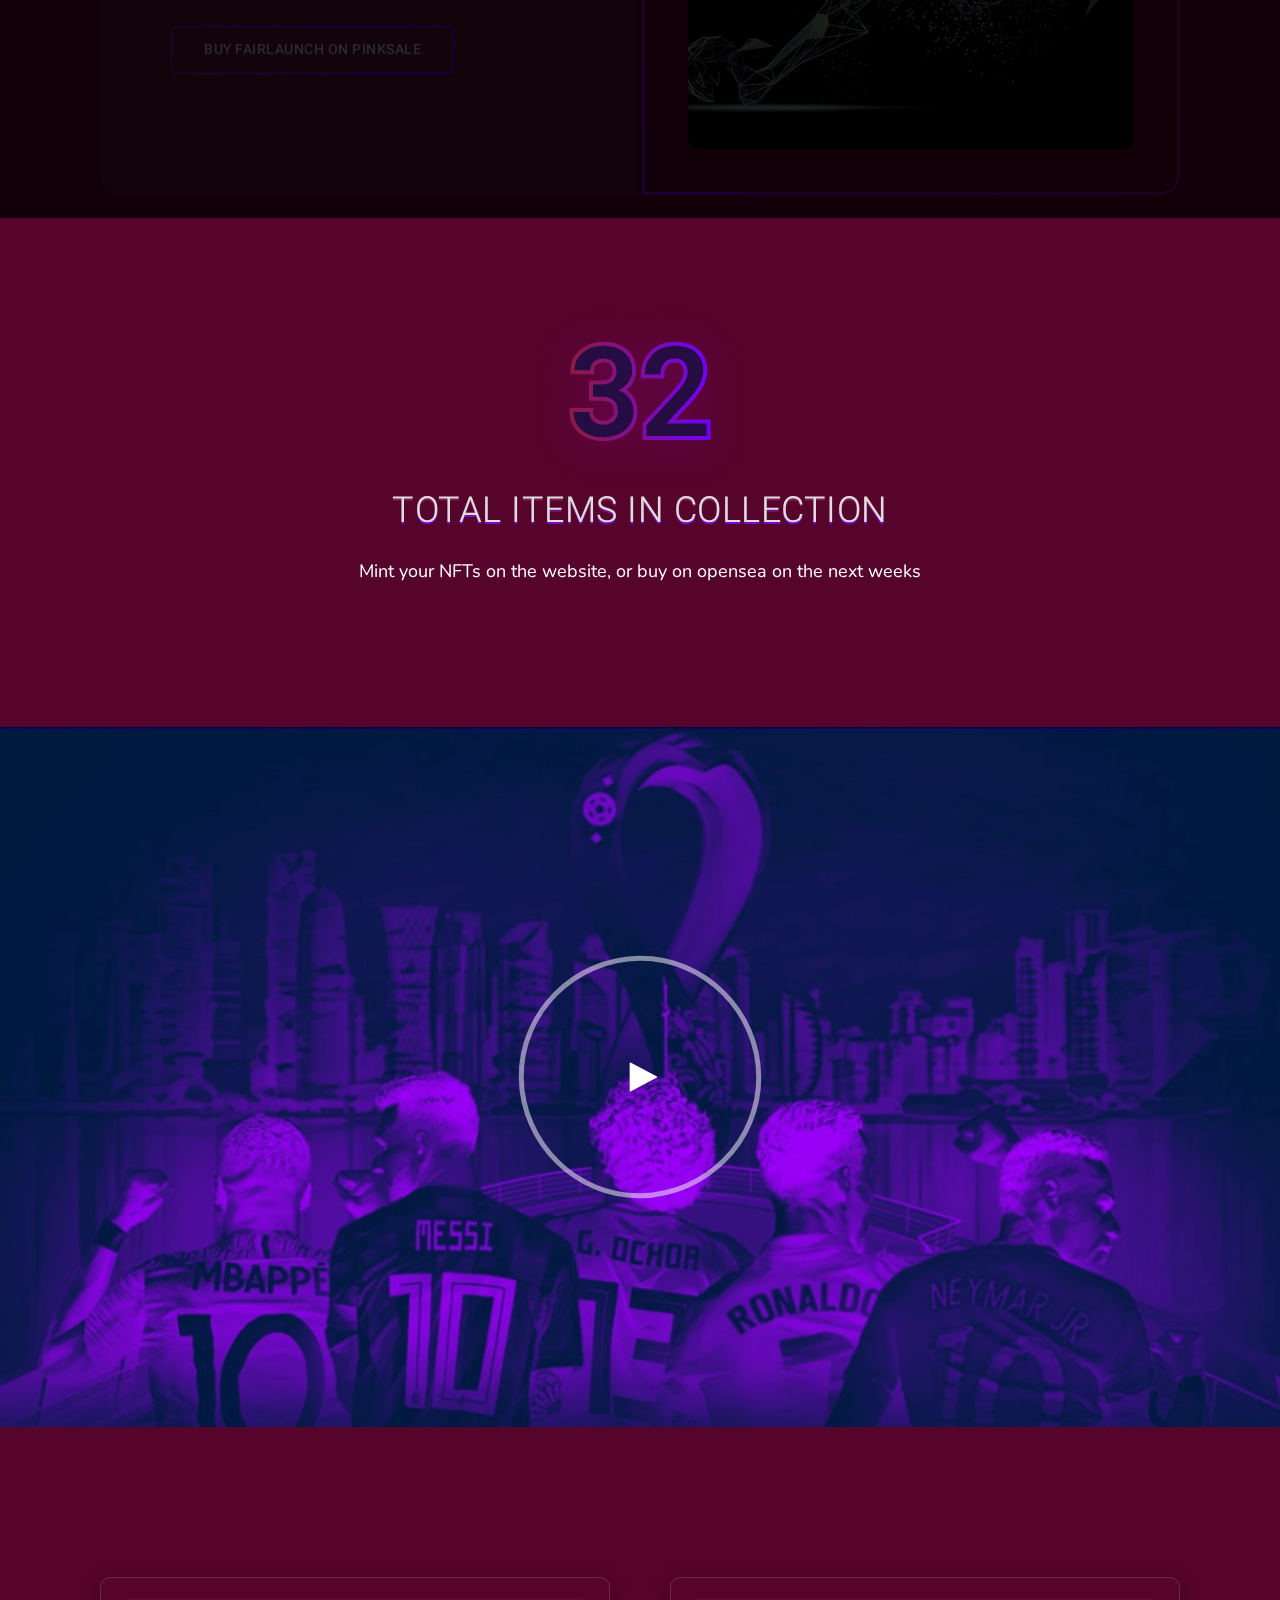
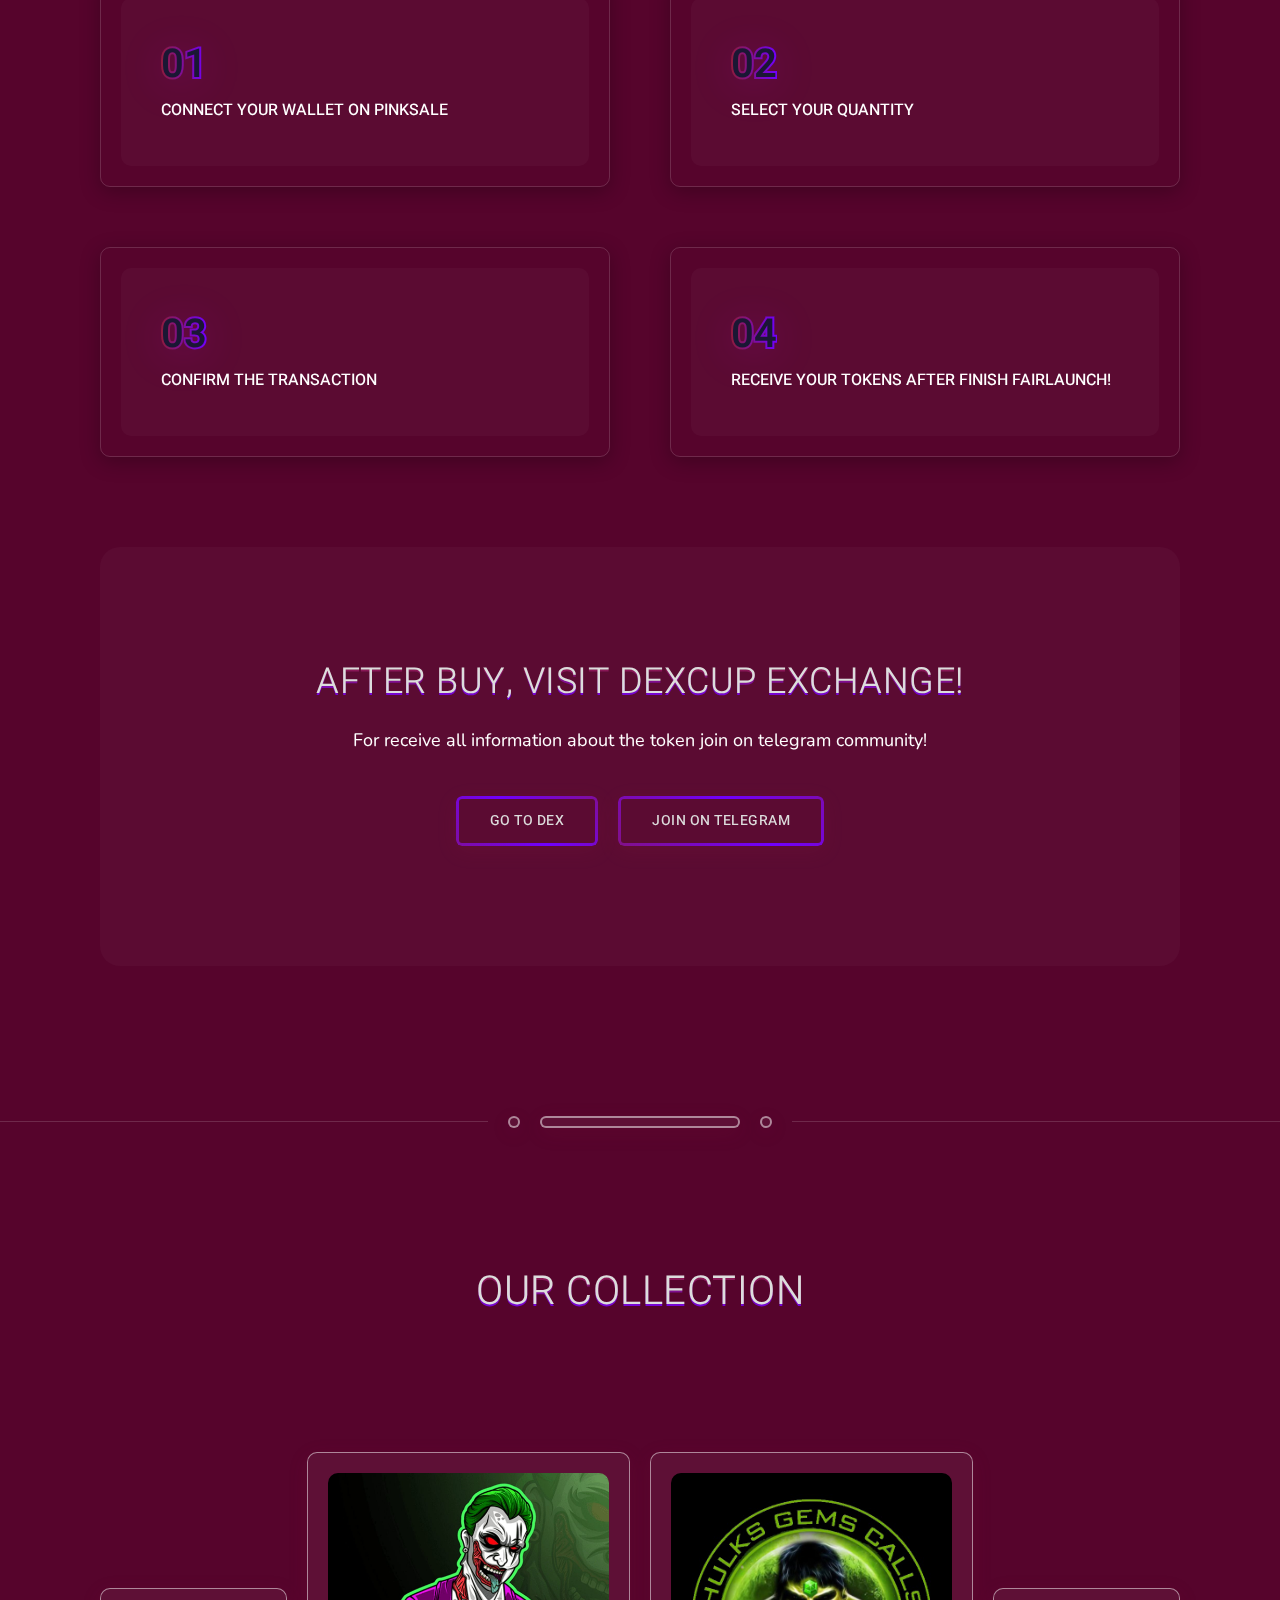
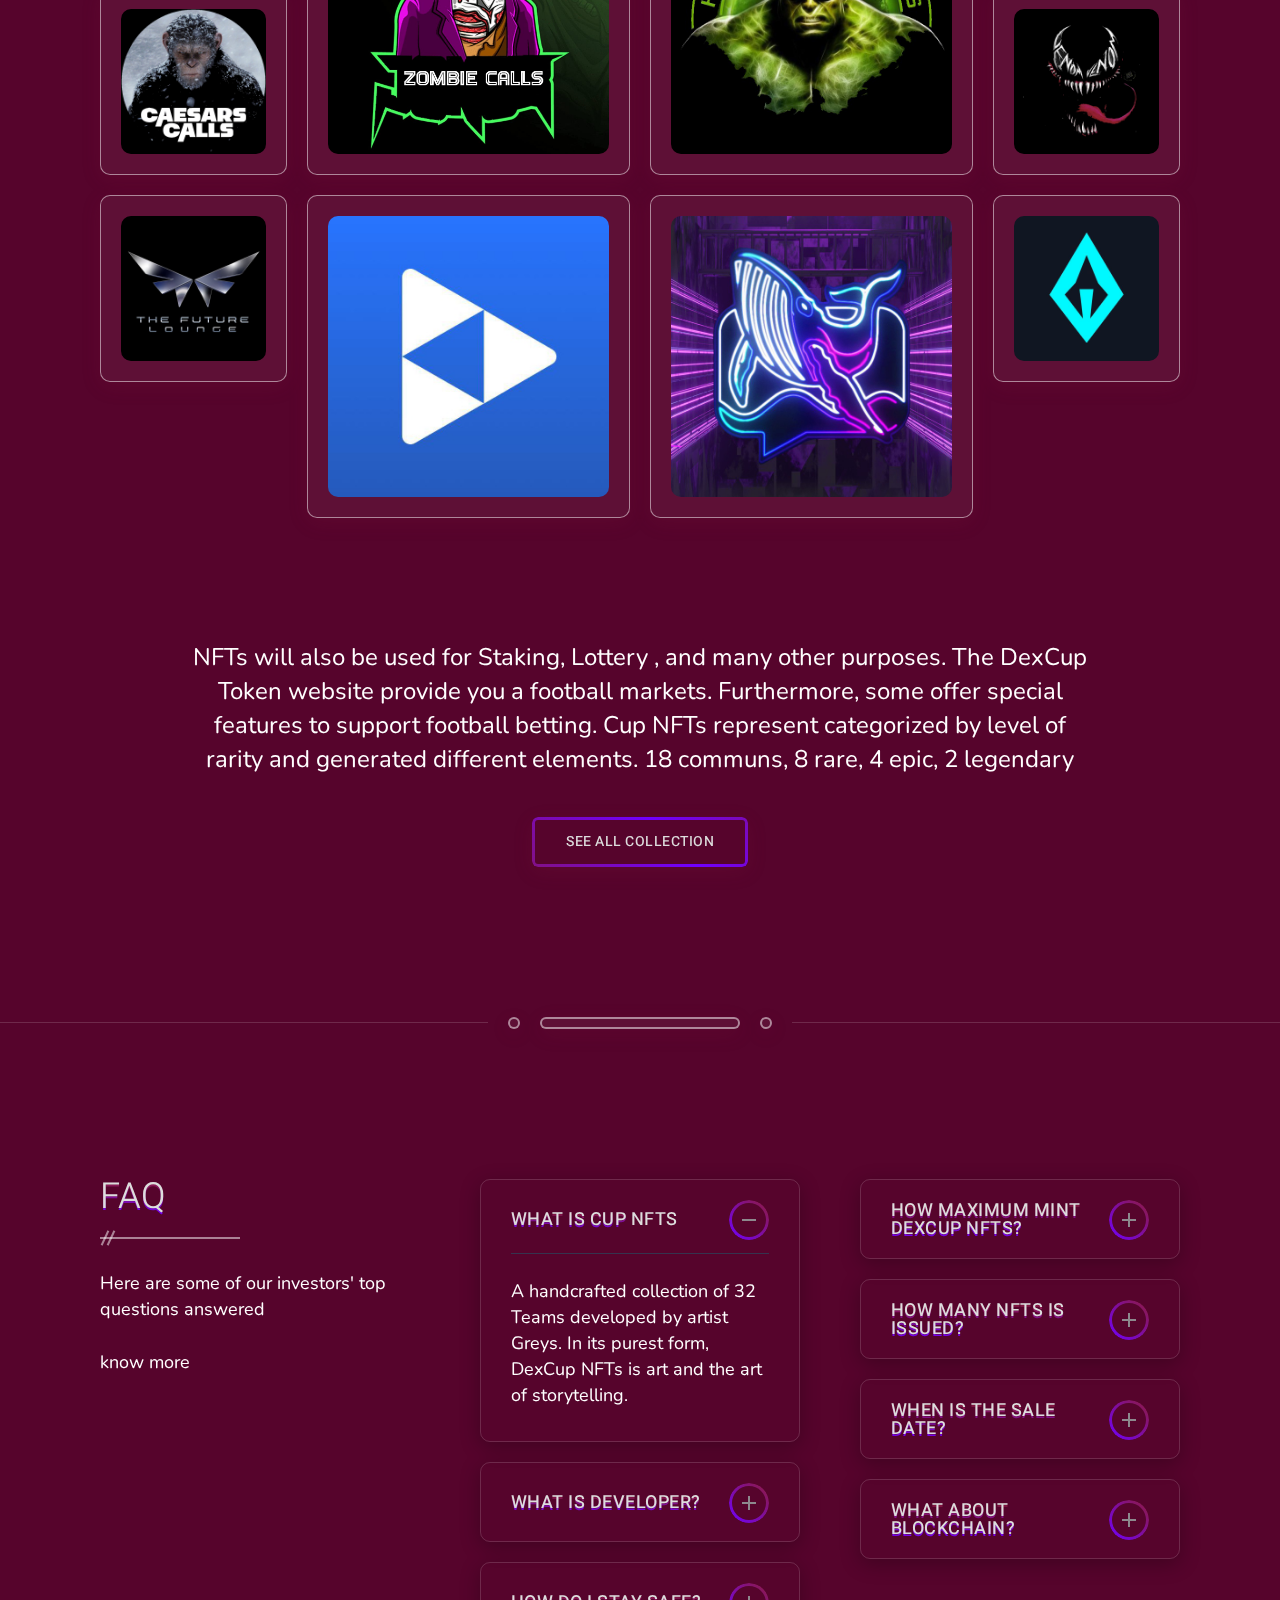
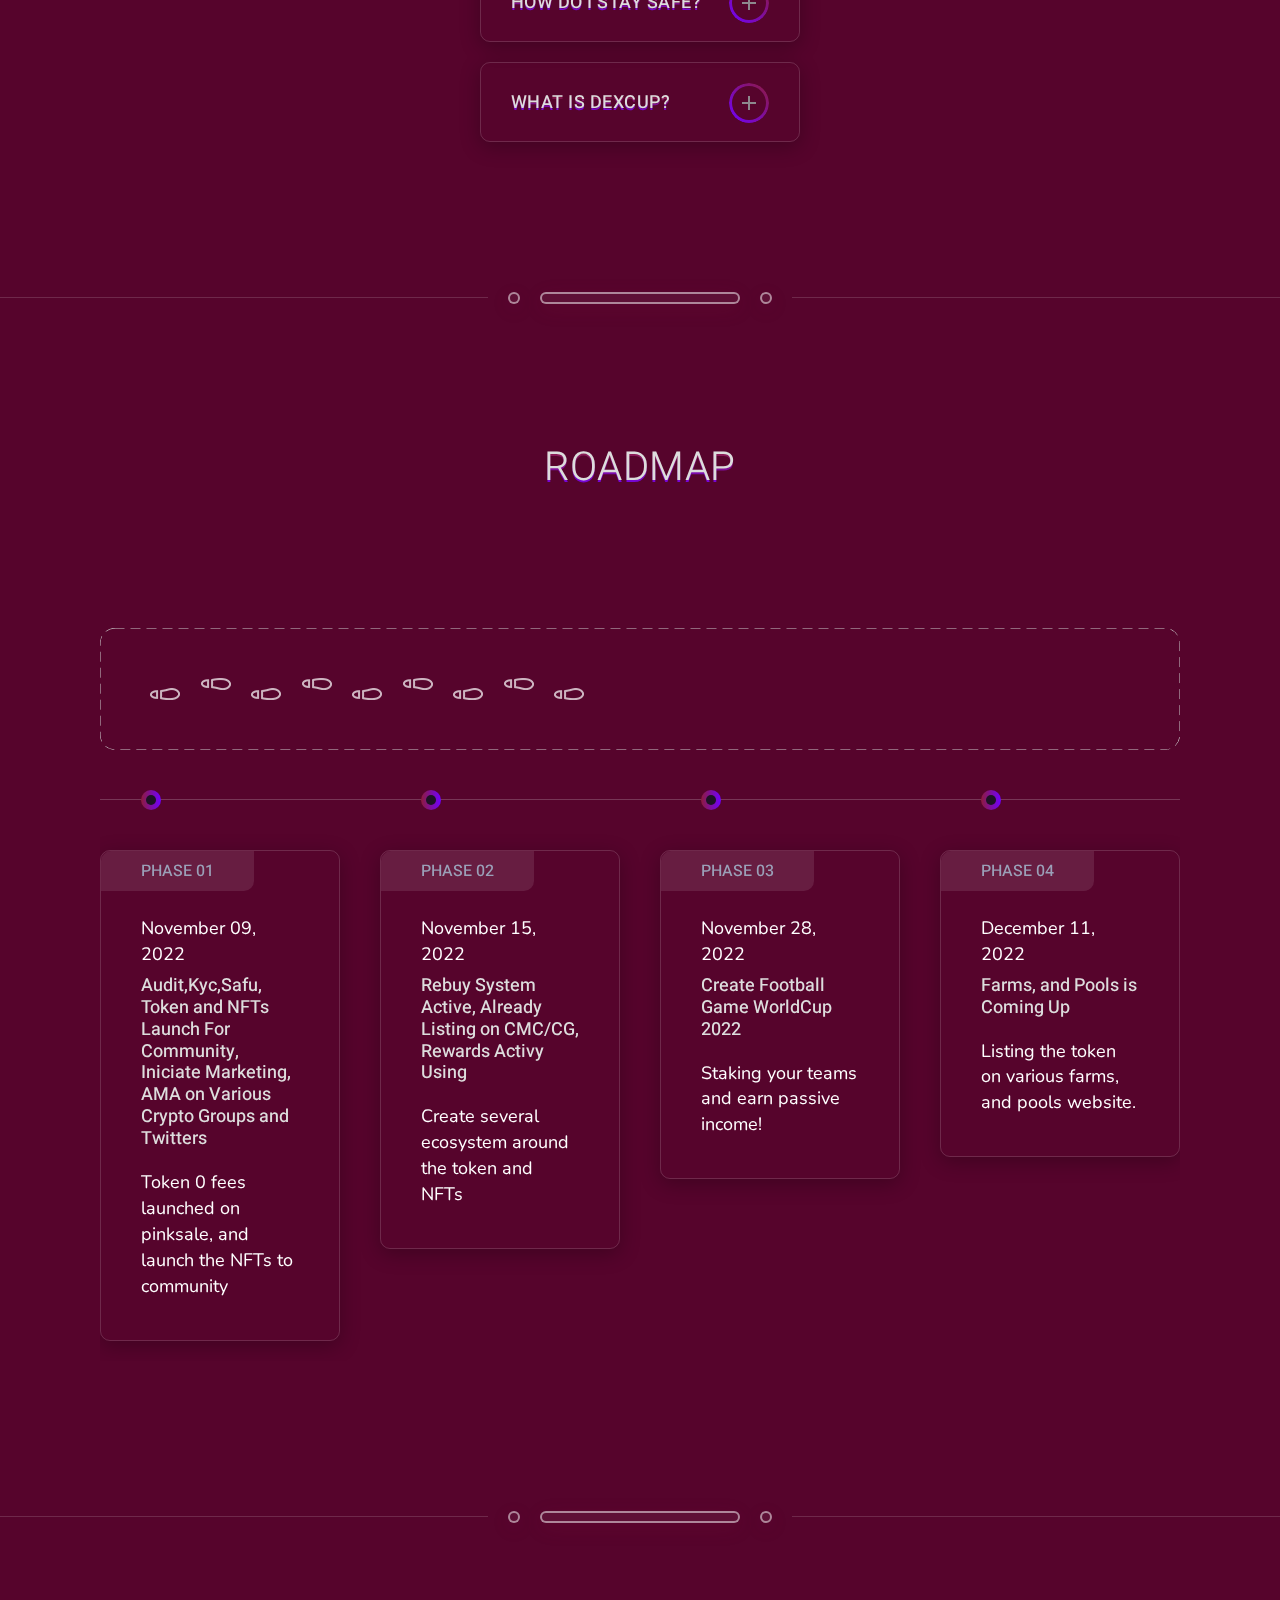
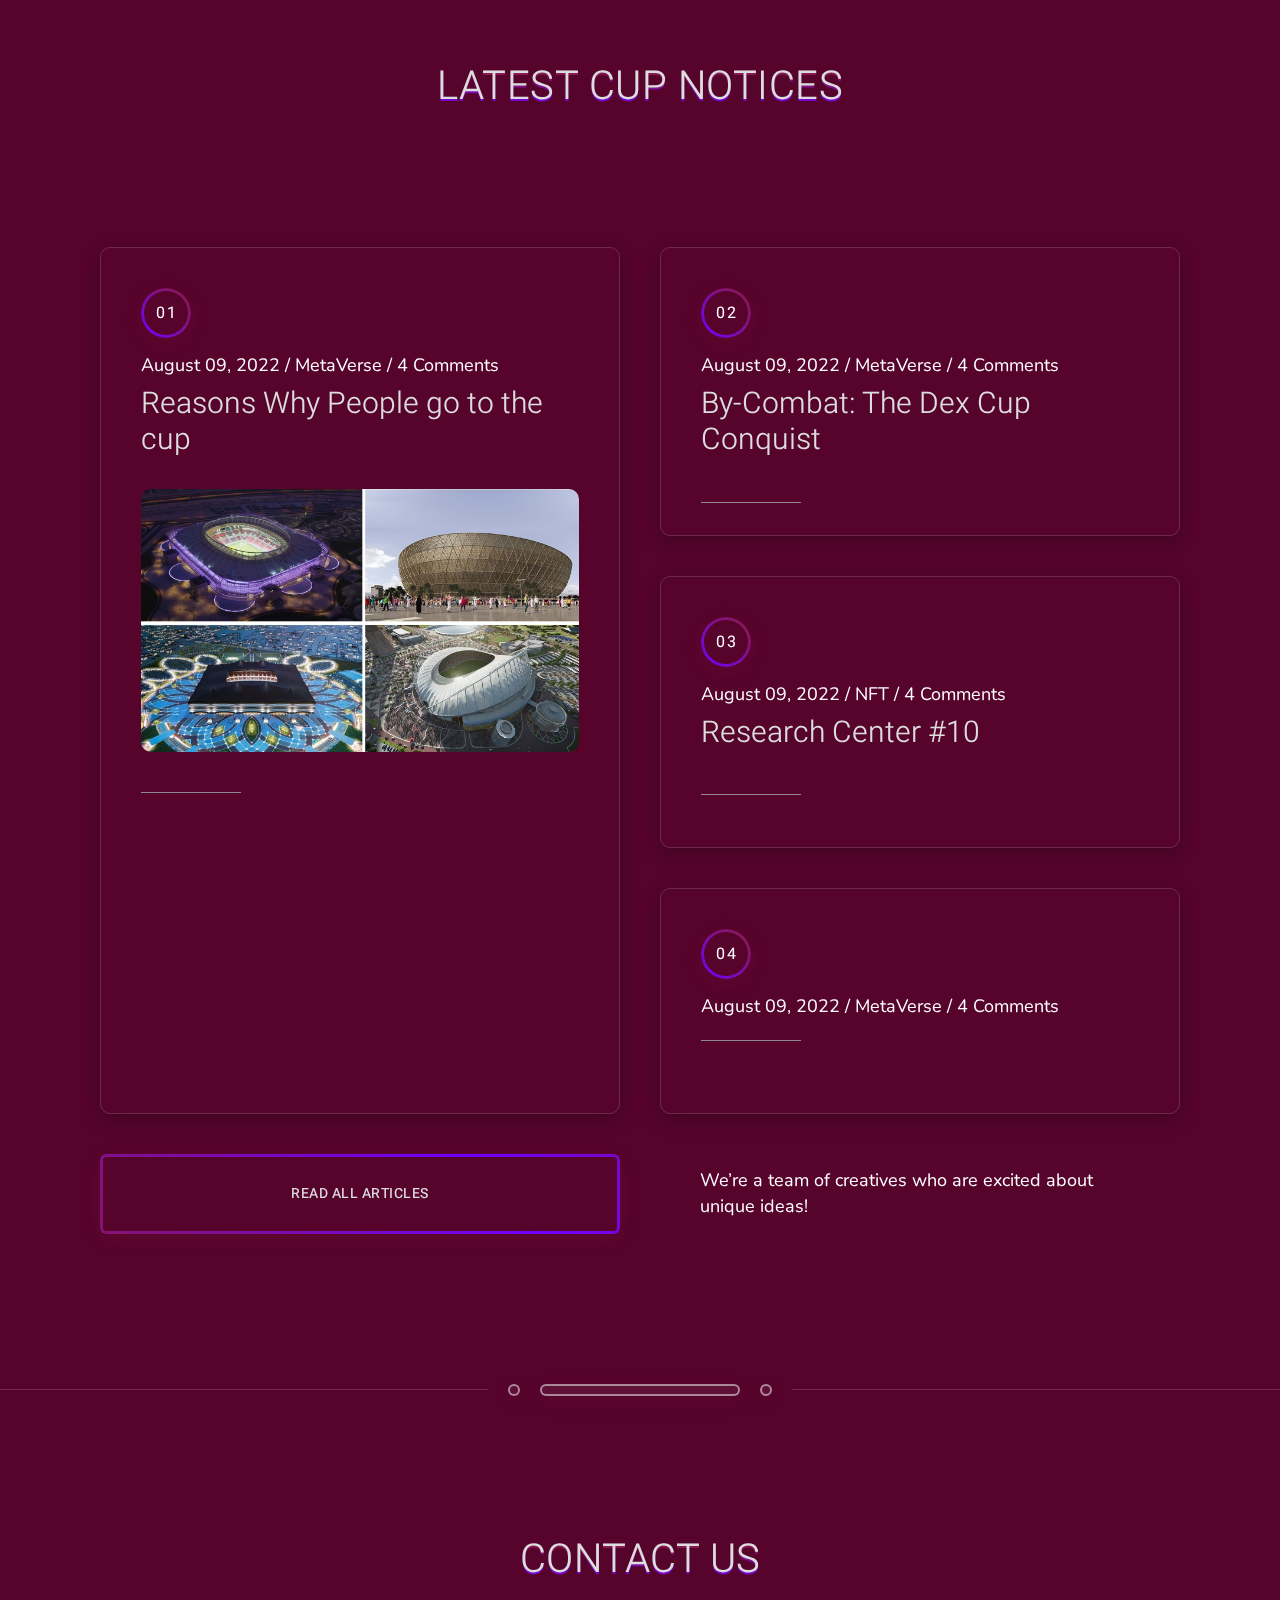
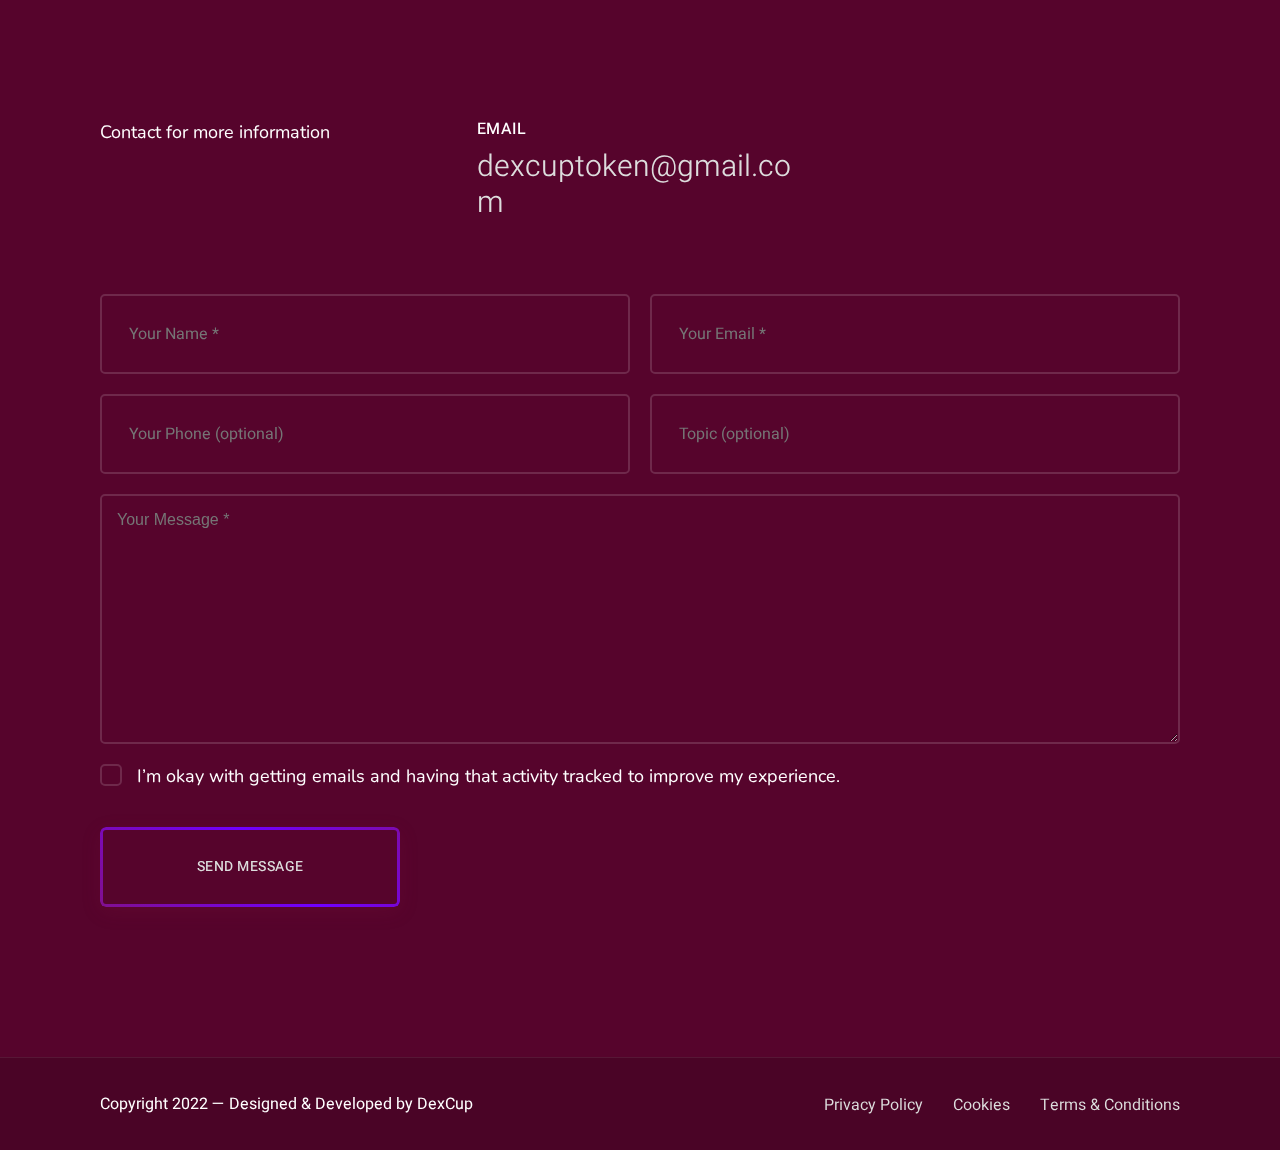
<file: index-2.html>
<!DOCTYPE html>
<!--[if lt IE 7 ]><html class="ie ie6" lang="en"> <![endif]-->
<!--[if IE 7 ]><html class="ie ie7" lang="en"> <![endif]-->
<!--[if IE 8 ]><html class="ie ie8" lang="en"> <![endif]-->
<!--[if (gte IE 9)|!(IE)]><!--><html lang="en"> <!--<![endif]-->
  
<head>

<meta http-equiv="Content-Type" content="text/html; charset=utf-8" />

<meta name="description" content="DexCup">
<meta name="author" content="Frenify">

<meta name="viewport" content="width=device-width, initial-scale=1, maximum-scale=1">

<title>DexCup Portal | Home #2</title>

<!-- Google Fonts -->
<link rel="preconnect" href="https://fonts.googleapis.com">
<link rel="preconnect" href="https://fonts.gstatic.com" crossorigin>
<link href="https://fonts.googleapis.com/css2?family=Heebo:wght@100;200;300;400;500;600;700;800;900&family=Nunito:ital,wght@0,200;0,300;0,400;0,500;0,600;0,700;0,800;0,900;1,200;1,300;1,400;1,500;1,600;1,700;1,800;1,900&display=swap" rel="stylesheet">
<!-- !Google Fonts -->

<!-- Styles -->
<link type="text/css" rel="stylesheet" href="css/plugins.css?ver=6.0" />
<link type="text/css" rel="stylesheet" href="css/style.css?ver=6.0" />
<!--[if lt IE 9]> <script type="text/javascript" src="js/modernizr.custom.js?ver=6.0"></script> <![endif]-->
<!-- !Styles -->

</head>

<body>

<!-- Preloader -->
<div class="metaportal_fn_preloader">
	<div class="loading-container">
		<div class="loading">
			<div class="l1">
				<div></div>
			</div>
			<div class="l2">
				<div></div>
			</div>
			<div class="l3">
				<div></div>
			</div>
			<div class="l4">
				<div></div>
			</div>
		</div>
	</div>
</div>
<!-- !Preloader -->

<!-- Left Navigation -->
<div class="metaportal_fn_leftnav_closer ready"></div>
<div class="metaportal_fn_leftnav ready">
	<a href="#" class="fn__closer"><span></span></a>
	<div class="navbox">
		<div class="list_holder">
			<ul class="metaportal_fn_items">
				<li>
					<div class="item">
						<a href="https://opensea.io/" target="_blank"></a>
						<span class="icon">
							<img src="img/market/opensea.png" alt="">
						</span>
						<span class="text">Opensea</span>
					</div>
				</li>
				<li>
					<div class="item">
						<a href="https://discord.com/" target="_blank"></a>
						<span class="icon">
							<img src="img/market/discord.png" alt="">
						</span>
						<span class="text">Discord</span>
					</div>
				</li>
			</ul>
		</div>
		<div class="nav_holder">
			
			<!-- For JS -->
			<span class="icon">
				<img src="svg/down.svg" alt="" class="fn__svg">
			</span>
			<!-- For JS -->
			
			<ul>
				<li>
					<a href="#">
						<span class="creative_link">Home<img src="svg/down.svg" alt="" class="fn__svg"></span>
					</a>
					<ul class="sub-menu">
						<li><a href="index.html"><span class="creative_link">#1 3D Carousel</span></a></li>
						<li><a href="index-2.html"><span class="creative_link">#2 Bended Carousel</span></a></li>
						<li><a href="index-3.html"><span class="creative_link">#3 Video Background</span></a></li>
						<li><a href="index-4.html"><span class="creative_link">#4 Water Effect</span></a></li>
						<li><a href="index-5.html"><span class="creative_link">#5 Simple Carousel</span></a></li>
						<li><a href="index-6.html"><span class="creative_link">#6 Fullscreen Slider</span></a></li>
					</ul>
				</li>
				<li><a href="nft-single.html"><span class="creative_link">Mint Page</span></a></li>
				<li><a href="collection.html"><span class="creative_link">Collection</span></a></li>
				<li>
					<a href="#">
						<span class="creative_link">Pages<img src="svg/down.svg" alt="" class="fn__svg"></span>
					</a>
					<ul class="sub-menu">
						<li><a href="coming-soon.html"><span class="creative_link">Coming Soon</span></a></li>
						<li><a href="404.html"><span class="creative_link">404 Page</span></a></li>
						<li><a href="protected.html"><span class="creative_link">Protected Page</span></a></li>
						<li><a href="no-results.html"><span class="creative_link">Search No Results</span></a></li>
						<li>
							<a href="#">
								<span class="creative_link">More<img src="svg/down.svg" alt="" class="fn__svg"></span>
							</a>
							<ul class="sub-menu">
								<li><a href="cookies.html"><span class="creative_link">Cookies</span></a></li>
								<li><a href="privacy-policy.html"><span class="creative_link">Privacy Policy</span></a></li>
								<li><a href="terms-conditions.html"><span class="creative_link">Terms &amp; Conditions</span></a></li>
							</ul>
						</li>
					</ul>
				</li>
				<li><a href="blog.html"><span class="creative_link">Blog</span></a></li>
				<li><a href="blog-single.html"><span class="creative_link">Blog Single</span></a></li>
			</ul>
		</div>
		<div class="info_holder">
			<div class="copyright">
				<p>Copyright 2022 - Designed &amp; Developed by <a href="https://themeforest.net/user/frenify/portfolio" target="_blank">Frenify</a></p>
			</div>
			<div class="social_icons">
				<ul>
					<li><a href="#"><img src="svg/social/twitter-1.svg" alt="" class="fn__svg"></a></li>
					<li><a href="#"><img src="svg/social/facebook-1.svg" alt="" class="fn__svg"></a></li>
					<li><a href="#"><img src="svg/social/instagram-1.svg" alt="" class="fn__svg"></a></li>
					<li><a href="#"><img src="svg/social/pinterest-1.svg" alt="" class="fn__svg"></a></li>
					<li><a href="#"><img src="svg/social/behance-1.svg" alt="" class="fn__svg"></a></li>
				</ul>
			</div>
		</div>
	</div>
</div>
<!-- !Left Navigation -->


<!-- Searchbox Popup -->
<div class="metaportal_fn_search_closer"></div>
<div class="metaportal_fn_searchbox">
	<div class="container small">
		<div class="searchbox">
			<input type="text" placeholder="Search here...">
			<a href="#">
				<img src="svg/loupe.svg" alt="" class="fn__svg">
			</a>
		</div>
	</div>
</div>
<!-- !Searchbox Popup -->

<!-- Wallet Popup -->
<div class="metaportal_fn_wallet_closer ready"></div>
<div class="metaportal_fn_walletbox ready">
	<a href="#" class="fn__closer"><span></span></a>
	<div class="walletbox">
		
		<div class="title_holder">
			<h3>Connect Wallet</h3>
			<p>Connect with one of our available wallet providers or create a new one.</p>
		</div>
		
		<div class="list_holder">
			<ul class="metaportal_fn_items">
				<li>
					<div class="item">
						<a href="#"></a>
						<span class="icon">
							<img src="img/wallet/metamask.png" alt="">
						</span>
						<span class="text">Metamask</span>
					</div>
				</li>
				<li>
					<div class="item">
						<a href="#"></a>
						<span class="icon">
							<img src="img/wallet/coinbase.png" alt="">
						</span>
						<span class="text">Coinbase</span>
					</div>
				</li>
				<li>
					<div class="item">
						<a href="#"></a>
						<span class="icon">
							<img src="img/wallet/walletconnect.png" alt="">
						</span>
						<span class="text">WalletConnect</span>
					</div>
				</li>
				<li>
					<div class="item">
						<a href="#"></a>
						<span class="icon">
							<img src="img/wallet/venly.png" alt="">
						</span>
						<span class="text">Venly</span>
					</div>
				</li>
			</ul>
		</div>
		
	</div>
</div>
<!-- !Wallet Popup -->

<!-- Main -->
<div class="metaportal_fn_main">

	<!-- Mobile Navigation -->
	<div class="metaportal_fn_mobnav">
		<div class="mob_top">
			<div class="social_trigger">
				<div class="trigger">
					<span></span>
				</div>
				<div class="social">
					<ul>
						<li><a href="https://www.facebook.com/" target="_blank">Fb.</a></li>
						<li><a href="https://www.twitter.com/" target="_blank">Tw.</a></li>
						<li><a href="https://www.instagram.com/" target="_blank">In.</a></li>
						<li><a href="https://www.linkedin.com/" target="_blank">Ln.</a></li>
					</ul>
				</div>
			</div>
			<div class="wallet">
				<a href="#" class="metaportal_fn_button wallet_opener"><span>Wallet</span></a>
			</div>
		</div>
		<div class="mob_mid">
			<div class="logo">
				<a href="index.html"><img src="img/logo.png" alt=""></a>
			</div>
			<div class="trigger">
				<span></span>
			</div>
		</div>
		<div class="mob_bot">
			<ul>
				<li><a class="creative_link" href="#home">Home</a></li>
				<li><a class="creative_link" href="#about">About</a></li>
				<li><a class="creative_link" href="#collection">Collection</a></li>
				<li><a class="creative_link" href="#news">Blog</a></li>
				<li><a class="creative_link" href="#contact">Contact</a></li>
			</ul>
		</div>
	</div>
	<!-- !Mobile Navigation -->
	
	<!-- Header -->
	<header id="header">
		<div class="header">
			<div class="header_in">
			
				<div class="trigger_logo">
					<div class="trigger">
						<span></span>
					</div>
					<div class="logo">
						<a href="index.html"><img src="img/logo.png" alt=""></a>
					</div>
				</div>
				
				<div class="nav">
					<ul>
						<li><a class="creative_link" href="#home">Home</a></li>
						<li><a class="creative_link" href="#about">About</a></li>
						<li><a class="creative_link" href="#collection">Collection</a></li>
						<li><a class="creative_link" href="#news">Blog</a></li>
						<li><a class="creative_link" href="#contact">Contact</a></li>
					</ul>
				</div>
				
				<div class="wallet">
					<a href="#" class="metaportal_fn_button wallet_opener"><span>Connect To Wallet</span></a>
				</div>
				
			</div>
		</div>
	</header>
	<!-- !Header -->
	
	<!-- Content -->
	<div class="metaportal_fn_content">
		
		<!-- Home Section #2 -->
		<section id="home2">
			
			<!-- BG -->
			<div class="canvas_bg">
				<canvas id="space"></canvas>
			</div>
			<!-- !BG -->
			
			<div class="container">

				<h3 class="fn__maintitle big" data-text="" data-align="center"></h3>

				<div class="fn_cs_desc">
					<p>DexCup is a Defi-Bsc-Based, to earn with football, you keep your NFTs and earn dividends in DexCup tokens. Offering them the opportunity to earn for only secure your NFTs, don't loss this opportunity!
</p>
				</div>
				
			</div>

			<!-- Card Slider -->
			<div class="frenify_cards_gallery" data-initial-width="540" data-ratio="0.925">
				<ul>
					<li>
						<div class="img_holder">
							<div class="item_in">
								<div class="o_img" data-bg-img="img/drops/10.jpg"></div>
								<img src="img/1x1.jpg" alt="" />
							</div>
						</div>
					</li>
					<li>
						<div class="img_holder">
							<div class="item_in">
								<div class="o_img" data-bg-img="img/drops/11.jpg"></div>
								<img src="img/1x1.jpg" alt="" />
							</div>
						</div>
					</li>
					<li>
						<div class="img_holder">
							<div class="item_in">
								<div class="o_img" data-bg-img="img/drops/1.jpg"></div>
								<img src="img/1x1.jpg" alt="" />
							</div>
						</div>
					</li>
					<li>
						<div class="img_holder">
							<div class="item_in">
								<div class="o_img" data-bg-img="img/drops/2.jpg"></div>
								<img src="img/1x1.jpg" alt="" />
							</div>
						</div>
					</li>
					<li>
						<div class="img_holder">
							<div class="item_in">
								<div class="o_img" data-bg-img="img/drops/3.jpg"></div>
								<img src="img/1x1.jpg" alt="" />
							</div>
						</div>
					</li>
					<li>
						<div class="img_holder">
							<div class="item_in">
								<div class="o_img" data-bg-img="img/drops/5.jpg"></div>
								<img src="img/1x1.jpg" alt="" />
							</div>
						</div>
					</li>
					<li>
						<div class="img_holder">
							<div class="item_in">
								<div class="o_img" data-bg-img="img/drops/6.jpg"></div>
								<img src="img/1x1.jpg" alt="" />
							</div>
						</div>
					</li>
					<li>
						<div class="img_holder">
							<div class="item_in">
								<div class="o_img" data-bg-img="img/drops/7.jpg"></div>
								<img src="img/1x1.jpg" alt="" />
							</div>
						</div>
					</li>
					<li>
						<div class="img_holder">
							<div class="item_in">
								<div class="o_img" data-bg-img="img/drops/8.jpg"></div>
								<img src="img/1x1.jpg" alt="" />
							</div>
						</div>
					</li>
					<li>
						<div class="img_holder">
							<div class="item_in">
								<div class="o_img" data-bg-img="img/drops/9.jpg"></div>
								<img src="img/1x1.jpg" alt="" />
							</div>
						</div>
					</li>
				</ul>

			</div>
			<!-- !Card Slider -->


		</section>
		<!-- !Home Section #2 -->
		
		<!-- Section About #2 -->
		<section id="about2">
			
			<div class="container small">
			
				<div class="fn_cs_shortabout">
					<div class="about_left">
						<h3 class="fn__maintitle" data-text="The Legendary of Cup NFTs">The Legendary of Cup NFTs</h3>
						<div class="fn_cs_divider">
							<div class="divider">
								<span></span>
								<span></span>
							</div>
						</div>
						<div class="desc">
							<p>Cup NFTs represent a collection of 32 NFTs categorized by level of rarity and different.</p>
							<p>The NFTs are stored as ERC-721 tokens on the Ethereum blockchain and hosted on IPFS. Buy NFTs to receive more and more tokens!</p>
						</div>
						<a href="https://pinksale.finance" class="metaportal_fn_button" target="_blank"><span>Buy Fairlaunch on Pinksale</span></a>
					</div>
					<div class="about_right">
						<div class="abs_img" data-bg-img="img/about/2.jpg"></div>
					</div>
				</div>
				
				
				<div class="fn_cs_collection_info">
					<h3 class="fn__gradient_title">32</h3>
					<h3 class="fn__maintitle upper" data-text="Total Items in Collection">Total Items in Collection</h3>
					<p>Mint your NFTs on the website, or buy on opensea on the next weeks</p>
				</div>
				
			</div>
			
			<div class="fn_cs_video bg">
				<div class="abs_img" data-bg-img="img/video/1.jpg"></div>
				<a class="popup-youtube" href="https://www.youtube.com/">
					<img src="svg/play.svg" alt="" class="fn__svg">
				</a>
			</div>
			
			
			<div class="container">
			
				<!-- Steps Shortcode -->
				<div class="fn_cs_steps gap" data-cols="4" data-gap="60">
					<ul>
						<li>
							<div class="item">
								<div class="item_in">
									<h3 class="fn__gradient_title">01</h3>
									<p>Connect your Wallet on Pinksale</p>
								</div>
							</div>
						</li>
						<li>
							<div class="item">
								<div class="item_in">
									<h3 class="fn__gradient_title">02</h3>
									<p>Select Your Quantity</p>
								</div>
							</div>
						</li>
						<li>
							<div class="item">
								<div class="item_in">
									<h3 class="fn__gradient_title">03</h3>
									<p>Confirm The Transaction</p>
								</div>
							</div>
						</li>
						<li>
							<div class="item">
								<div class="item_in">
									<h3 class="fn__gradient_title">04</h3>
									<p>Receive Your Tokens After Finish Fairlaunch!</p>
								</div>
							</div>
						</li>
					</ul>
				</div>
				<!-- !Steps Shortcode -->
				
				
				<div class="fn_cs_join">
					<div class="join_in">
						<h3 class="fn__maintitle upper" data-text="After Buy, Visit DexCup Exchange!">After Buy, Visit DexCup Exchange!</h3>
						<p>For receive all information about the token join on telegram community!</p>
						<div class="buttons">
							<a href="exchange.dexcup.finance" class="metaportal_fn_button" target="_blank"><span>Go to Dex</span></a>
							<a href="t.me/" class="metaportal_fn_button" target="_blank"><span>Join on Telegram</span></a>
						</div>
					</div>
				</div>
				
			</div>
			
			
		</section>
		<!-- !Section About #2 -->
		
		
		
		<!-- Section Divider -->
		<div class="fn_cs_section_divider">
			<div class="divider">
				<span class="short"></span>
				<span class="long"></span>
				<span class="short"></span>
			</div>
		</div>
		<!-- !Section Divider -->
		
		<!-- Collection Section -->
		<section id="collection">
			<div class="container">
				
				<h3 class="fn__maintitle big" data-text="Our Collection" data-align="center">Our Collection</h3>
				
				<div class="fn_cs_collection modern">
					<div class="collection_top">
						<div class="item">
							<div class="item_in">
								<div class="img">
									<div class="abs_img" data-bg-img="img/collection/1.jpg"></div>
									<img src="img/1x1.jpg" alt="">
								</div>
							</div>
							<input type="hidden" value="img/collection/1.jpg">
						</div>
						<div class="item">
							<div class="item_in">
								<div class="img">
									<div class="abs_img" data-bg-img="img/collection/2.jpg"></div>
									<img src="img/1x1.jpg" alt="">
								</div>
							</div>
							<input type="hidden" value="img/collection/2.jpg">
						</div>
						<div class="item">
							<div class="item_in">
								<div class="img">
									<div class="abs_img" data-bg-img="img/collection/3.jpg"></div>
									<img src="img/1x1.jpg" alt="">
								</div>
							</div>
							<input type="hidden" value="img/collection/3.jpg">
						</div>
						<div class="item">
							<div class="item_in">
								<div class="img">
									<div class="abs_img" data-bg-img="img/collection/4.jpg"></div>
									<img src="img/1x1.jpg" alt="">
								</div>
							</div>
							<input type="hidden" value="img/collection/4.jpg">
						</div>
					</div>
					<div class="collection_bottom">
						<div class="item">
							<div class="item_in">
								<div class="img">
									<div class="abs_img" data-bg-img="img/collection/5.jpg"></div>
									<img src="img/1x1.jpg" alt="">
								</div>
							</div>
							<input type="hidden" value="img/collection/5.jpg">
						</div>
						<div class="item">
							<div class="item_in">
								<div class="img">
									<div class="abs_img" data-bg-img="img/collection/6.jpg"></div>
									<img src="img/1x1.jpg" alt="">
								</div>
							</div>
							<input type="hidden" value="img/collection/6.jpg">
						</div>
						<div class="item">
							<div class="item_in">
								<div class="img">
									<div class="abs_img" data-bg-img="img/collection/7.jpg"></div>
									<img src="img/1x1.jpg" alt="">
								</div>
							</div>
							<input type="hidden" value="img/collection/7.jpg">
						</div>
						<div class="item">
							<div class="item_in">
								<div class="img">
									<div class="abs_img" data-bg-img="img/collection/8.jpg"></div>
									<img src="img/1x1.jpg" alt="">
								</div>
							</div>
							<input type="hidden" value="img/collection/8.jpg">
						</div>
					</div>
				</div>
			
				<div class="fn_cs_desc">
					<p>NFTs will also be used for Staking, Lottery , and many other purposes. The DexCup Token website  provide you a football markets. Furthermore, some offer special features to support football betting. Cup NFTs represent categorized by level of rarity and generated different elements.  18 communs, 8 rare, 4 epic, 2 legendary </p>
					<a href="collection.html" class="metaportal_fn_button"><span>See All Collection</span></a>
				</div>
				
			</div>
		</section>
		<!-- !Collection Section -->
		
		
		<!-- Section Divider -->
		<div class="fn_cs_section_divider">
			<div class="divider">
				<span class="short"></span>
				<span class="long"></span>
				<span class="short"></span>
			</div>
		</div>
		<!-- !Section Divider -->
		
		
		
		<!-- Section FAQ -->
		<section id="faq">
			<div class="container">
				
				<div class="fn_cs_faq">
					
					<div class="faq_col">
						<h3 class="fn__maintitle" data-text="FAQ">FAQ</h3>
						<div class="fn_cs_divider">
							<div class="divider">
								<span></span>
								<span></span>
							</div>
						</div>
						<div class="desc">
							<p>Here are some of our investors' top questions answered</p>
							<p>know more</p>
						</div>
					</div>
					
					<div class="faq_col">
						
						<div class="fn_cs_accordion">
							<div class="acc_item active">
								<div class="acc_header">
									<h3 class="fn__maintitle" data-text="What is Cup NFTs?">What is Cup NFTs</h3>
									<span class="icon"><span></span></span>
								</div>
								<div class="acc_content">
									<p>A handcrafted collection of 32 Teams developed by artist Greys.  In its purest form, DexCup NFTs is art and the art of storytelling.</p>
								</div>
							</div>
							<div class="acc_item">
								<div class="acc_header">
									<h3 class="fn__maintitle" data-text="What is Developer?">What is Developer?</h3>
									<span class="icon"><span></span></span>
								</div>
								<div class="acc_content">
									<p>Developed by artist Greys.  Is the art represents all teams on cup!</p>
								</div>
							</div>
							<div class="acc_item">
								<div class="acc_header">
									<h3 class="fn__maintitle" data-text="How do I stay safe?">How do I stay safe?</h3>
									<span class="icon"><span></span></span>
								</div>
								<div class="acc_content">
									<p>Buy only on opensea and Enable two-factor authentication with apps like Google Authenticator and Authy, and avoid SMS 2FA where possible since it can be vulnerable to attacks. You may also want to consider upgrading to a hardware-based 2FA device for extra security. Google Titan and YubiKey are some of the options available.</p>
								</div>
							</div>
							<div class="acc_item">
								<div class="acc_header">
									<h3 class="fn__maintitle" data-text="What is DexCup?">What is DexCup?</h3>
									<span class="icon"><span></span></span>
								</div>
								<div class="acc_content">
									<p>DexCup is a only Dex use NFT's selling to rebuy DexCup Tokens and pump the coins on the rebuy system!!</p>
								</div>
							</div>
						</div>
						
					</div>
					
					<div class="faq_col">
						
						<div class="fn_cs_accordion">
							<div class="acc_item">
								<div class="acc_header">
									<h3 class="fn__maintitle" data-text="How maximum mint DexCup NFTs?">How maximum mint DexCup NFTs?</h3>
									<span class="icon"><span></span></span>
								</div>
								<div class="acc_content">
									<p>Maximum is 10</p>
								</div>
							</div>
							<div class="acc_item">
								<div class="acc_header">
									<h3 class="fn__maintitle" data-text="How many NFTs is issued?">How many NFTs is issued?</h3>
									<span class="icon"><span></span></span>
								</div>
								<div class="acc_content">
									<p>A handcrafted collection have 32 NFTs</p>
								</div>
							</div>
							<div class="acc_item">
								<div class="acc_header">
									<h3 class="fn__maintitle" data-text="When is the sale date?">When is the sale date?</h3>
									<span class="icon"><span></span></span>
								</div>
								<div class="acc_content">
									<p>11/09/2022</p>
								</div>
							</div>
							<div class="acc_item">
								<div class="acc_header">
									<h3 class="fn__maintitle" data-text="What about blockchain?">What about blockchain?</h3>
									<span class="icon"><span></span></span>
								</div>
								<div class="acc_content">
									<p>Blockchain used to create NFTs is a ethereum, on opensea</p>
								</div>
							</div>
						</div>
						
					</div>
					
				</div>
				
			</div>
		</section>
		<!-- !Section FAQ -->
		
		
		
		<!-- Section Divider -->
		<div class="fn_cs_section_divider">
			<div class="divider">
				<span class="short"></span>
				<span class="long"></span>
				<span class="short"></span>
			</div>
		</div>
		<!-- !Section Divider -->
		
		
		<!-- Section RoadMap -->
		<section id="roadmap">
			<div class="container">
				
				<h3 class="fn__maintitle big" data-text="RoadMap" data-align="center">RoadMap</h3>
				
				<div class="fn_cs_roadmap">
					<div class="step_holder">
						<div class="step_in"></div>
					</div>
					<div class="slider_holder">
						<div class="swiper-container">
							<div class="swiper-wrapper">
								<div class="swiper-slide">
									<div class="item">
										<span class="icon"></span>
										<span class="phase">Phase 01</span>
										<div class="item_in">
											<p class="date">November 09, 2022</p>
											<h3 class="title">Audit,Kyc,Safu, Token and NFTs Launch For Community,  Iniciate Marketing, AMA on Various Crypto Groups and Twitters</h3>
											<p class="desc">Token 0 fees launched on pinksale, and launch the NFTs to community</p>
										</div>
									</div>
								</div>
								<div class="swiper-slide">
									<div class="item">
										<span class="icon"></span>
									  <span class="phase">Phase 02</span>
										<div class="item_in">
											<p class="date">November 15, 2022</p>
											<h3 class="title">Rebuy System Active, Already Listing on CMC/CG, Rewards Activy Using</h3>
											<p class="desc">Create several ecosystem around the token and NFTs</p>
										</div>
									</div>
								</div>
								<div class="swiper-slide">
									<div class="item">
										<span class="icon"></span>
										<span class="phase">Phase 03</span>
										<div class="item_in">
											<p class="date">November 28, 2022</p>
											<h3 class="title">Create Football Game WorldCup 2022</h3>
											<p class="desc"> Staking your teams and earn passive income!</p>
										</div>
									</div>
								</div>
								<div class="swiper-slide">
									<div class="item">
										<span class="icon"></span>
										<span class="phase">Phase 04</span>
										<div class="item_in">
											<p class="date">December 11, 2022</p>
											<h3 class="title">Farms, and Pools is Coming Up</h3>
											<p class="desc">Listing the token on various farms, and pools website.</p>
										</div>
									</div>
								</div>
								<div class="swiper-slide">
									<div class="item">
										<span class="icon"></span>
										<span class="phase">Phase 05</span>
										<div class="item_in">
											<p class="date">December 23, 2022</p>
											<h3 class="title">Continue the marketing</h3>
											<p class="desc">Listing on Voting Websites, already create The fomo on community.</p>
										</div>
									</div>
								</div>
								<div class="swiper-slide">
									<div class="item">
										<span class="icon"></span>
										<span class="phase">Phase 06</span>
										<div class="item_in">
											<p class="date">January 02, 2022</p>
											<h3 class="title">Start CEX listings</h3>
											<p class="desc">Listing on various CEX to expanding ecosystem.</p>
										</div>
									</div>
								</div>
								<div class="swiper-slide">
									<div class="item">
										<span class="icon"></span>
										<span class="phase">Phase 07</span>
										<div class="item_in">
											<p class="date">January 14, 2023</p>
											<h3 class="title">Pay Pump Channels,</h3>
											<p class="desc">Explode the token price</p>
										</div>
									</div>
								</div>
								<div class="swiper-slide">
									<div class="item">
										<span class="icon"></span>
										<span class="phase">Phase 08</span>
										<div class="item_in">
											<p class="date">January 28, 2023</p>
											<h3 class="title">CERTIK</h3>
											<p class="desc">CertiK KYC provides private identity verification for project teams through a rigorous vetting process while maintaining the highest standards of data protection.</p>
										</div>
									</div>
								</div>
								<div class="swiper-slide">
									<div class="item">
										<span class="icon"></span>
										<span class="phase">Phase 09</span>
										<div class="item_in">
											<p class="date">February 12, 2023</p>
											<h3 class="title">Create Marketplace to NFTs</h3>
											<p class="desc">Building marketplace to you buy or sell all your NFTs</p>
										</div>
									</div>
								</div>
							</div>
						</div>
					</div>
				</div>
				
			</div>
		</section>
		<!-- !Section RoadMap -->
		
		
		<!-- Section Divider -->
		<div class="fn_cs_section_divider">
			<div class="divider">
				<span class="short"></span>
				<span class="long"></span>
				<span class="short"></span>
			</div>
		</div>
		<!-- !Section Divider -->
		
		
		<!-- Section News -->
		<section id="news">
			<div class="container">
				
				<h3 class="fn__maintitle big" data-text="Latest Cup Notices" data-align="center">Latest Cup Notices</h3>
				
				<!-- News Shotcode -->
				<div class="fn_cs_news">
					<div class="news_part">
						<div class="left_items">
							<div class="blog__item">
								<div class="counter">
									<span class="cc"><span>01</span></span>
								</div>
								<div class="meta">
									<p>August 09, 2022  /  MetaVerse  /  4 Comments</p>
								</div>
								<div class="title">
									<h3><a href="blog-single.html">Reasons Why People go to the cup</a></h3>
								</div>
								<div class="image">
									<a href="blog-single.html">
										<img src="img/blog/1.jpg" alt="">
									</a>
								</div>
								<div class="read_more">
									<a href="blog-single.html"><span>Read More</span></a>
								</div>
							</div>
						</div>
						<div class="right_items">
							<div class="blog__item">
								<div class="counter">
									<span class="cc"><span>02</span></span>
								</div>
								<div class="meta">
									<p>August 09, 2022  /  MetaVerse  /  4 Comments</p>
								</div>
								<div class="title">
									<h3><a href="blog-single.html">By-Combat: The Dex Cup Conquist</a></h3>
								</div>
								<div class="read_more">
									<a href="blog-single.html"><span>Read More</span></a>
								</div>
							</div>
							<div class="blog__item">
								<div class="counter">
									<span class="cc"><span>03</span></span>
								</div>
								<div class="meta">
									<p>August 09, 2022  /  NFT  /  4 Comments</p>
								</div>
								<div class="title">
									<h3><a href="blog-single.html">Research Center #10</a></h3>
								</div>
								<div class="read_more">
									<a href="blog-single.html"><span>Read More</span></a>
								</div>
							</div>
							<div class="blog__item">
								<div class="counter">
									<span class="cc"><span>04</span></span>
								</div>
								<div class="meta">
									<p>August 09, 2022  /  MetaVerse  /  4 Comments</p>
								</div>
								<div class="read_more">
									<a href="blog-single.html"><span>Read More</span></a>
								</div>
							</div>
						</div>
					</div>
					<div class="bottom_part">
						<div class="left_bot">
							<a href="blog.html" class="metaportal_fn_button full"><span>Read All Articles</span></a>
						</div>
						<div class="right_bot">
							<p>We’re a team of creatives who are excited about unique ideas!</p>
						</div>
					</div>
				</div>
				<!-- !News Shotcode -->
				
			</div>
		</section>
		<!-- !Section News -->
		
		
		<!-- Section Divider -->
		<div class="fn_cs_section_divider">
			<div class="divider">
				<span class="short"></span>
				<span class="long"></span>
				<span class="short"></span>
			</div>
		</div>
		<!-- !Section Divider -->
		
		
		<!-- Section -->
		<section id="contact">
			<div class="container">
			
				<h3 class="fn__maintitle big" data-text="Contact Us" data-align="center">Contact Us</h3>
				
				<div class="fn_cs_contact_info">
					<ul>
						<li>
							<div class="item">
								<p>Contact for more information</p>
							</div>
						</li>
						<li>
							<div class="item">
								<h4 class="label">Email</h4>
								<h3>dexcuptoken@gmail.com</h3>
							</div>
						</li>
					</ul>
				</div>
				
				<div class="fn_cs_contact_form">
					<form action="/" method="post" class="contact_form" id="contact_form" autocomplete="off">
						<div class="input_list">
							<ul>
								<li>
									<input id="name" type="text" placeholder="Your Name *" />
								</li>
								<li>
									<input id="email" type="text" placeholder="Your Email *" />
								</li>
								<li>
									<input id="tel" type="text" placeholder="Your Phone (optional)" />
								</li>
								<li>
									<input id="subject" type="text" placeholder="Topic (optional)" />
								</li>
								<li class="full">
									<textarea id="message" placeholder="Your Message *"></textarea>
								</li>
								<li class="full">
									<label class="fn__checkbox">
										<input type="checkbox">
										<span class="fn__checkmark">
											<img src="svg/checked.svg" alt="" class="fn__svg">
										</span>
										<p>I’m okay with getting emails and having that activity tracked to improve my experience.</p>
									</label>
									<div class="mw300">
										<a id="send_message" href="#" class="metaportal_fn_button full">
											<span>Send Message</span>
										</a>
									</div>
									
								</li>
							</ul>
						</div>
						<div class="returnmessage" data-success="Your message has been received, We will contact you soon."></div>
						<div class="empty_notice"><span>! Please Fill Required Fields !</span></div>
					</form>
				</div>
				
			</div>
		</section>
		
		
		<!-- Footer -->
		<footer id="footer">
			<div class="container">
				<div class="footer">
					<div class="left_part">
						<p>Copyright 2022 — Designed &amp; Developed by <a href="dexcup.finance" target="_blank">DexCup</a></p>
					</div>
					<div class="right_part">
						<ul>
							<li><a class="creative_link" href="privacy-policy.html">Privacy Policy</a></li>
							<li><a class="creative_link" href="cookies.html">Cookies</a></li>
							<li><a class="creative_link" href="terms-conditions.html">Terms &amp; Conditions</a></li>
						</ul>
					</div>
				</div>
			</div>
		</footer>
		<!-- !Footer -->
		
	</div>
	<!-- !Content -->
	
	
	<!-- Social -->
	<div id="social">
		<div class="social">
			<h4 class="title">Follow Us:</h4>
			<ul>
				<li><a href="https://www.facebook.com/" target="_blank">Fb.</a></li>
				<li><a href="https://www.twitter.com/" target="_blank">Tw.</a></li>
				<li><a href="https://www.instagram.com/" target="_blank">In.</a></li>
				<li><a href="https://www.linkedin.com/" target="_blank">Ln.</a></li>
			</ul>
		</div>
	</div>
	<!-- !Social -->
	
	
	<!-- Totop -->
	<a href="#" class="metaportal_fn_totop">
		<span class="totop_inner">
			<span class="icon">
				<img src="svg/down.svg" alt="" class="fn__svg">
			</span>
			<span class="text">Scroll To Top</span>
		</span>
	</a>
	<!-- /Totop -->
	
	<!-- Search Button -->
	<a href="#" class="metaportal_fn_search">
		<span class="icon">
			<img src="svg/loupe.svg" alt="" class="fn__svg">
		</span>
	</a>
	<!-- !Search Button -->
	
	
</div>
<!-- !Main -->

<!-- Scripts -->
<script type="text/javascript" src="js/jquery.js?ver=6.0"></script>
<script type="text/javascript" src="js/plugins.js?ver=6.0"></script>
<!--[if lt IE 10]> <script type="text/javascript" src="js/ie8.js?ver=6.0"></script> <![endif]-->
<script type="text/javascript" src="js/init.js?ver=6.0"></script>
<!-- !Scripts -->

</body>
</html>
</file>
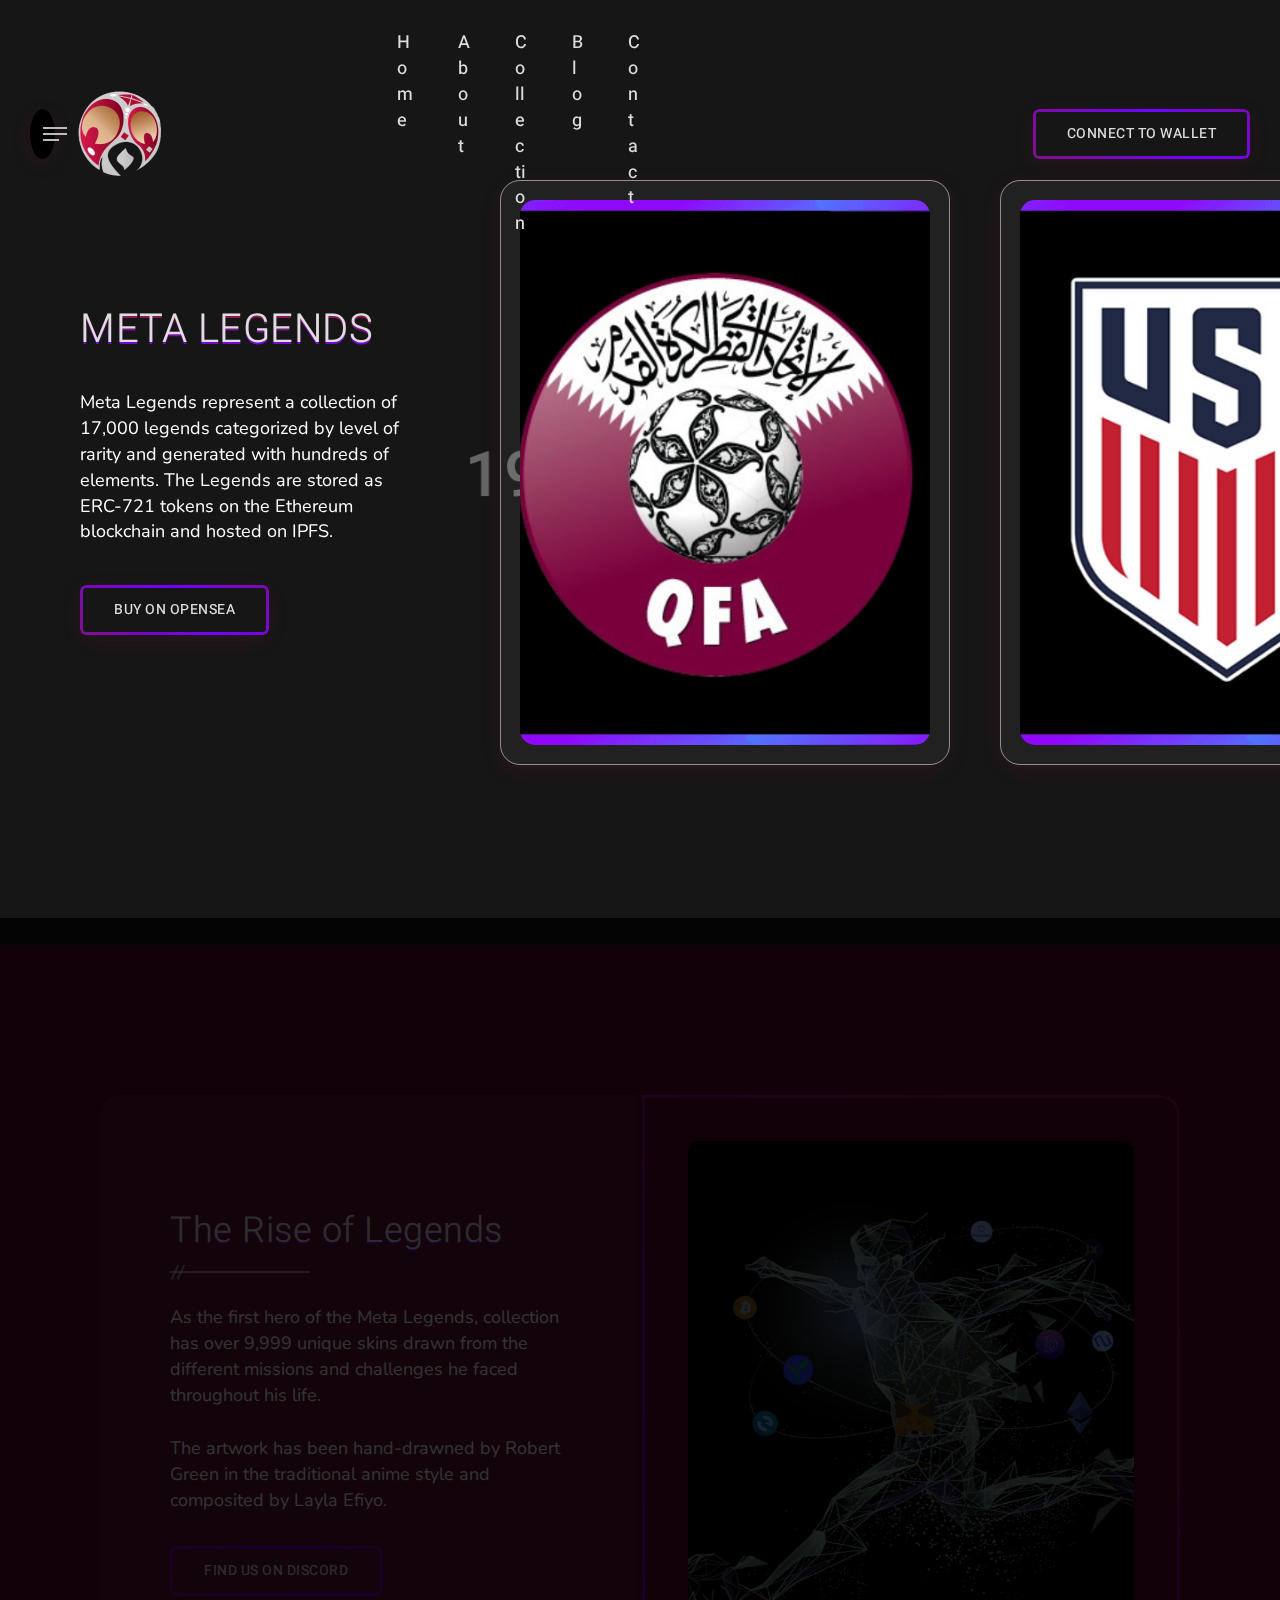
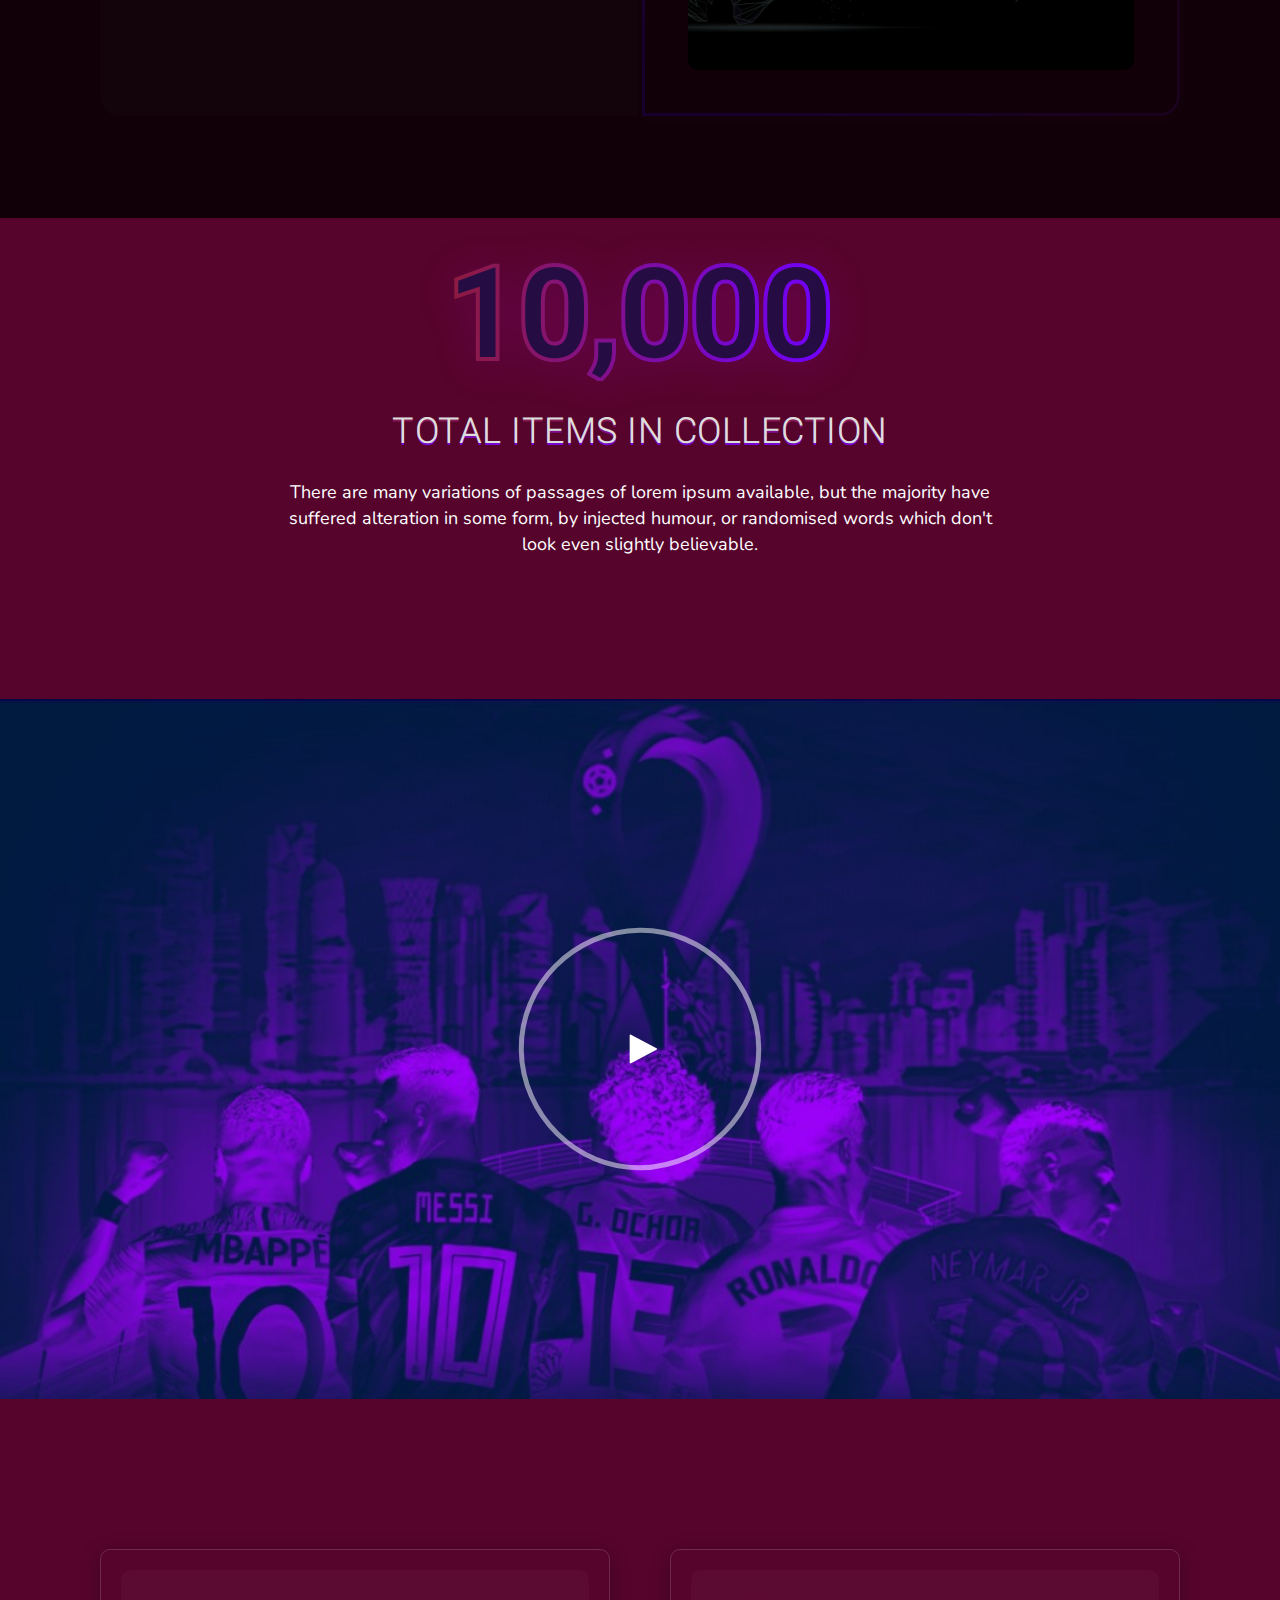
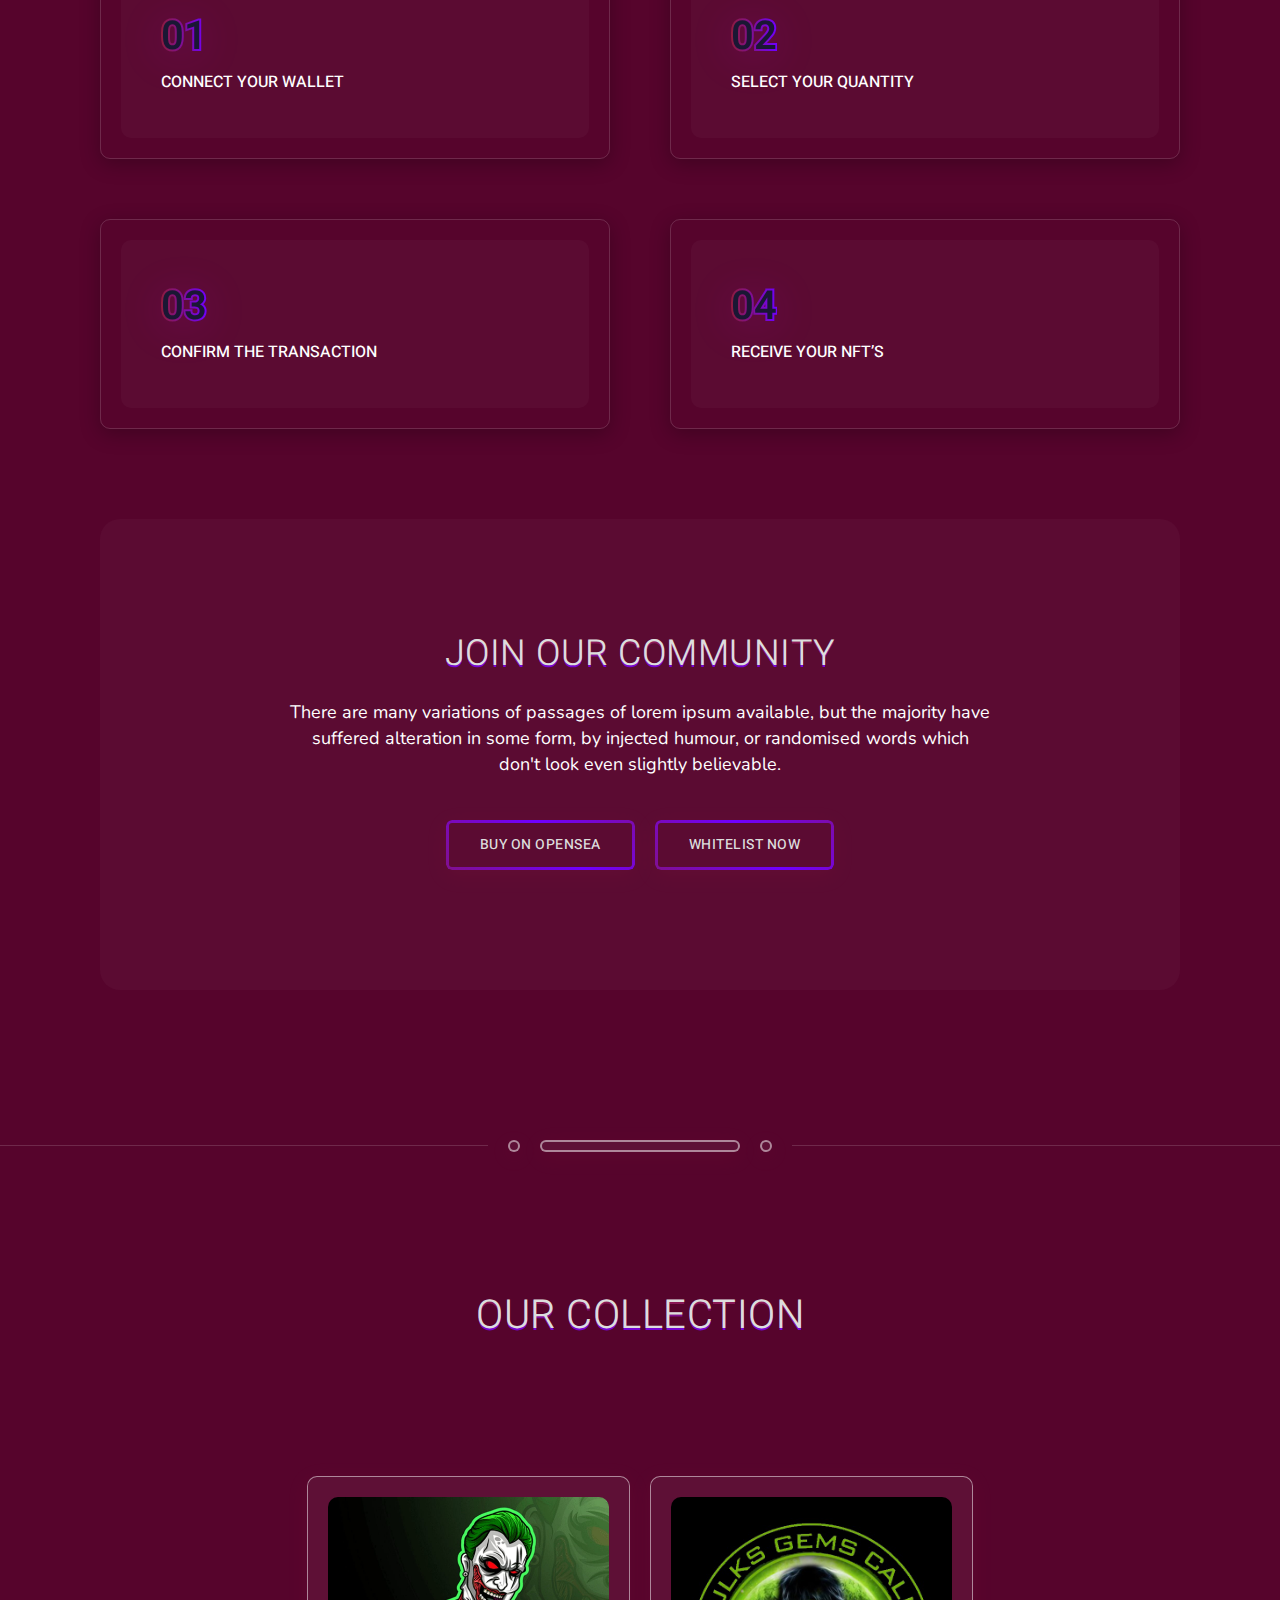
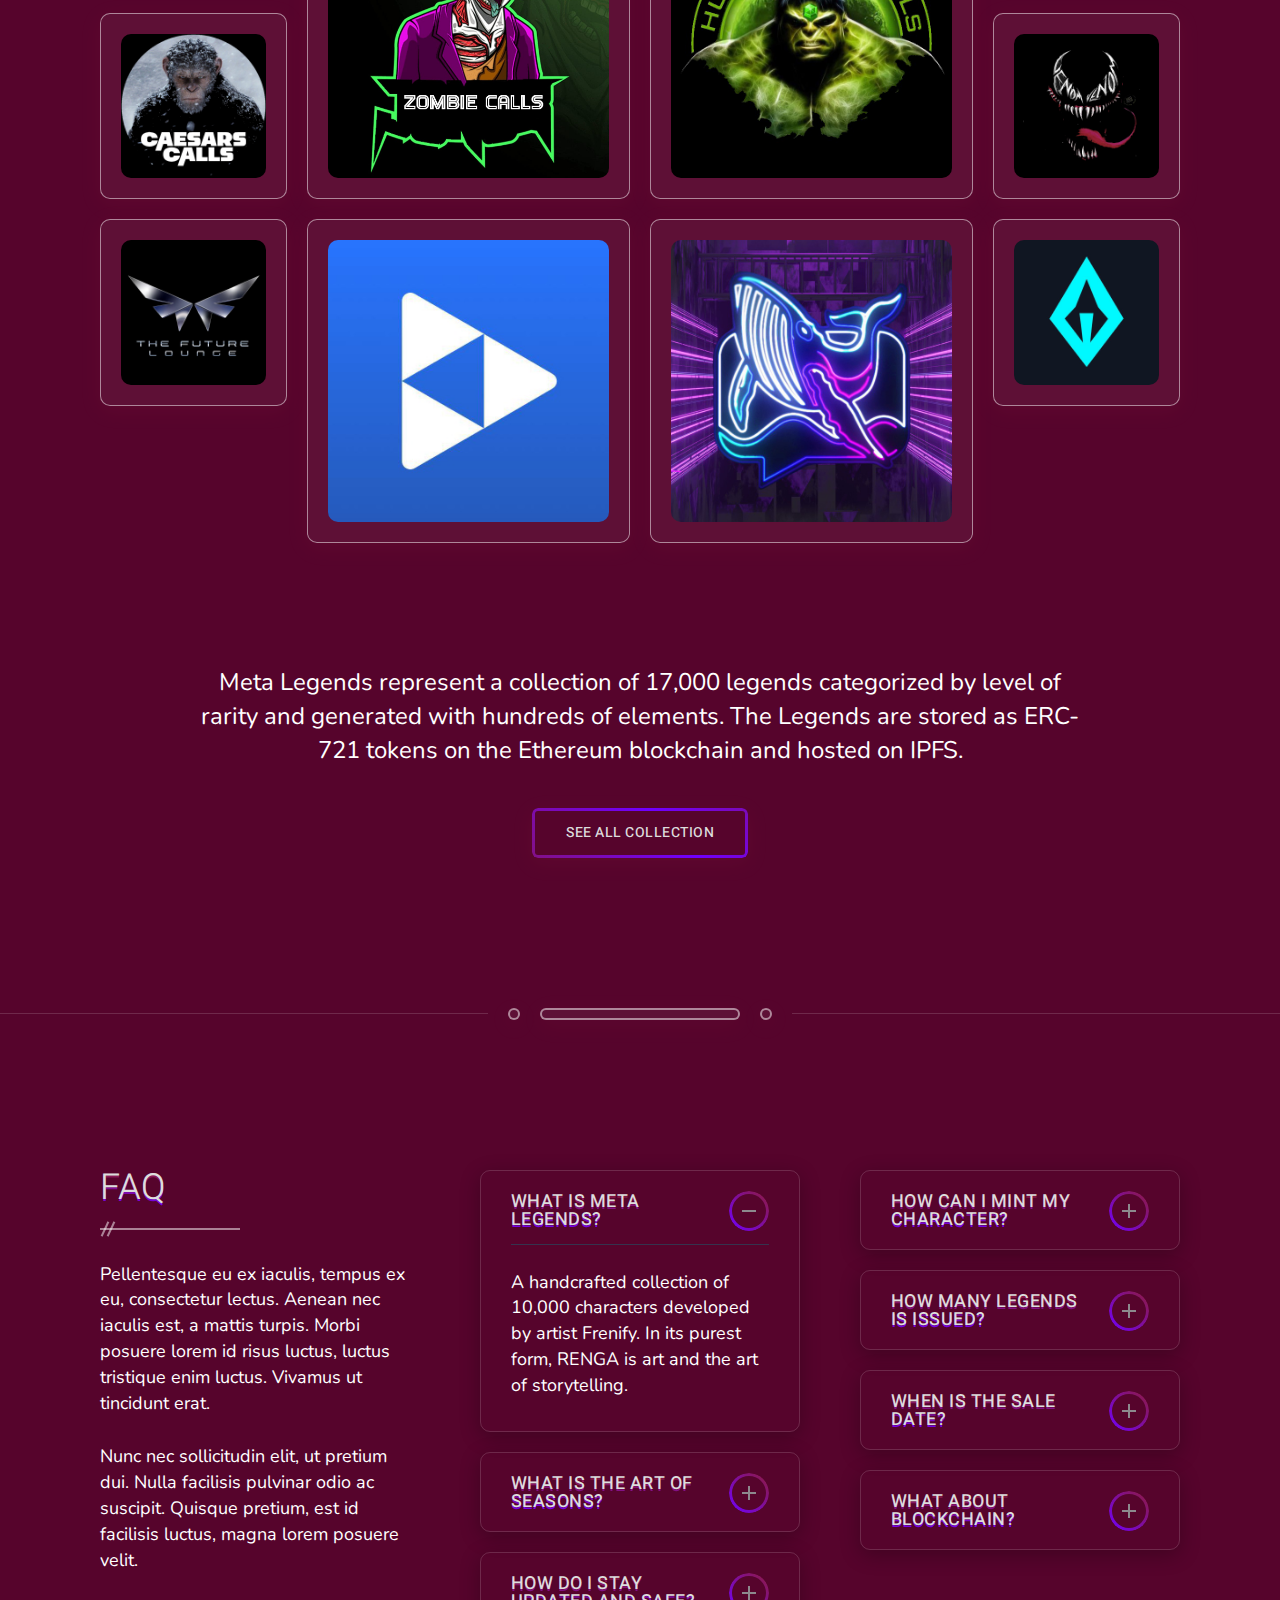
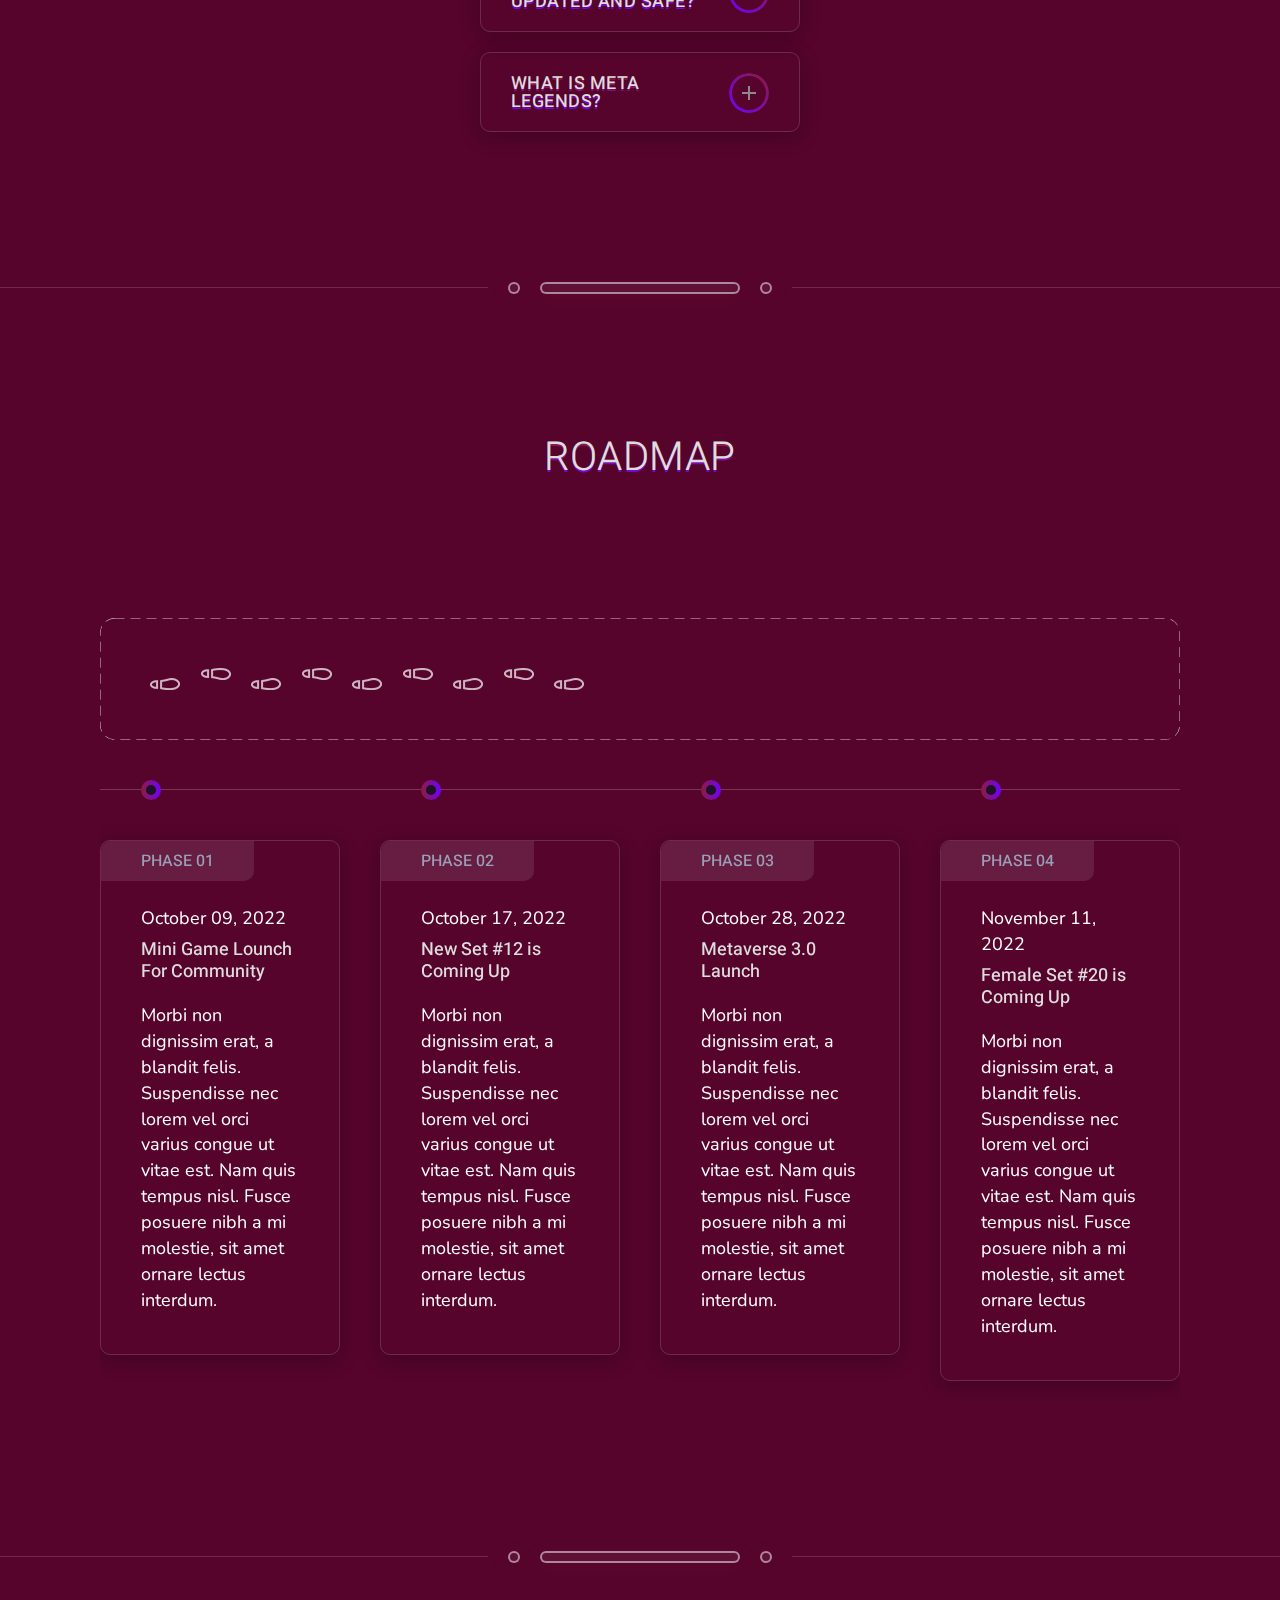
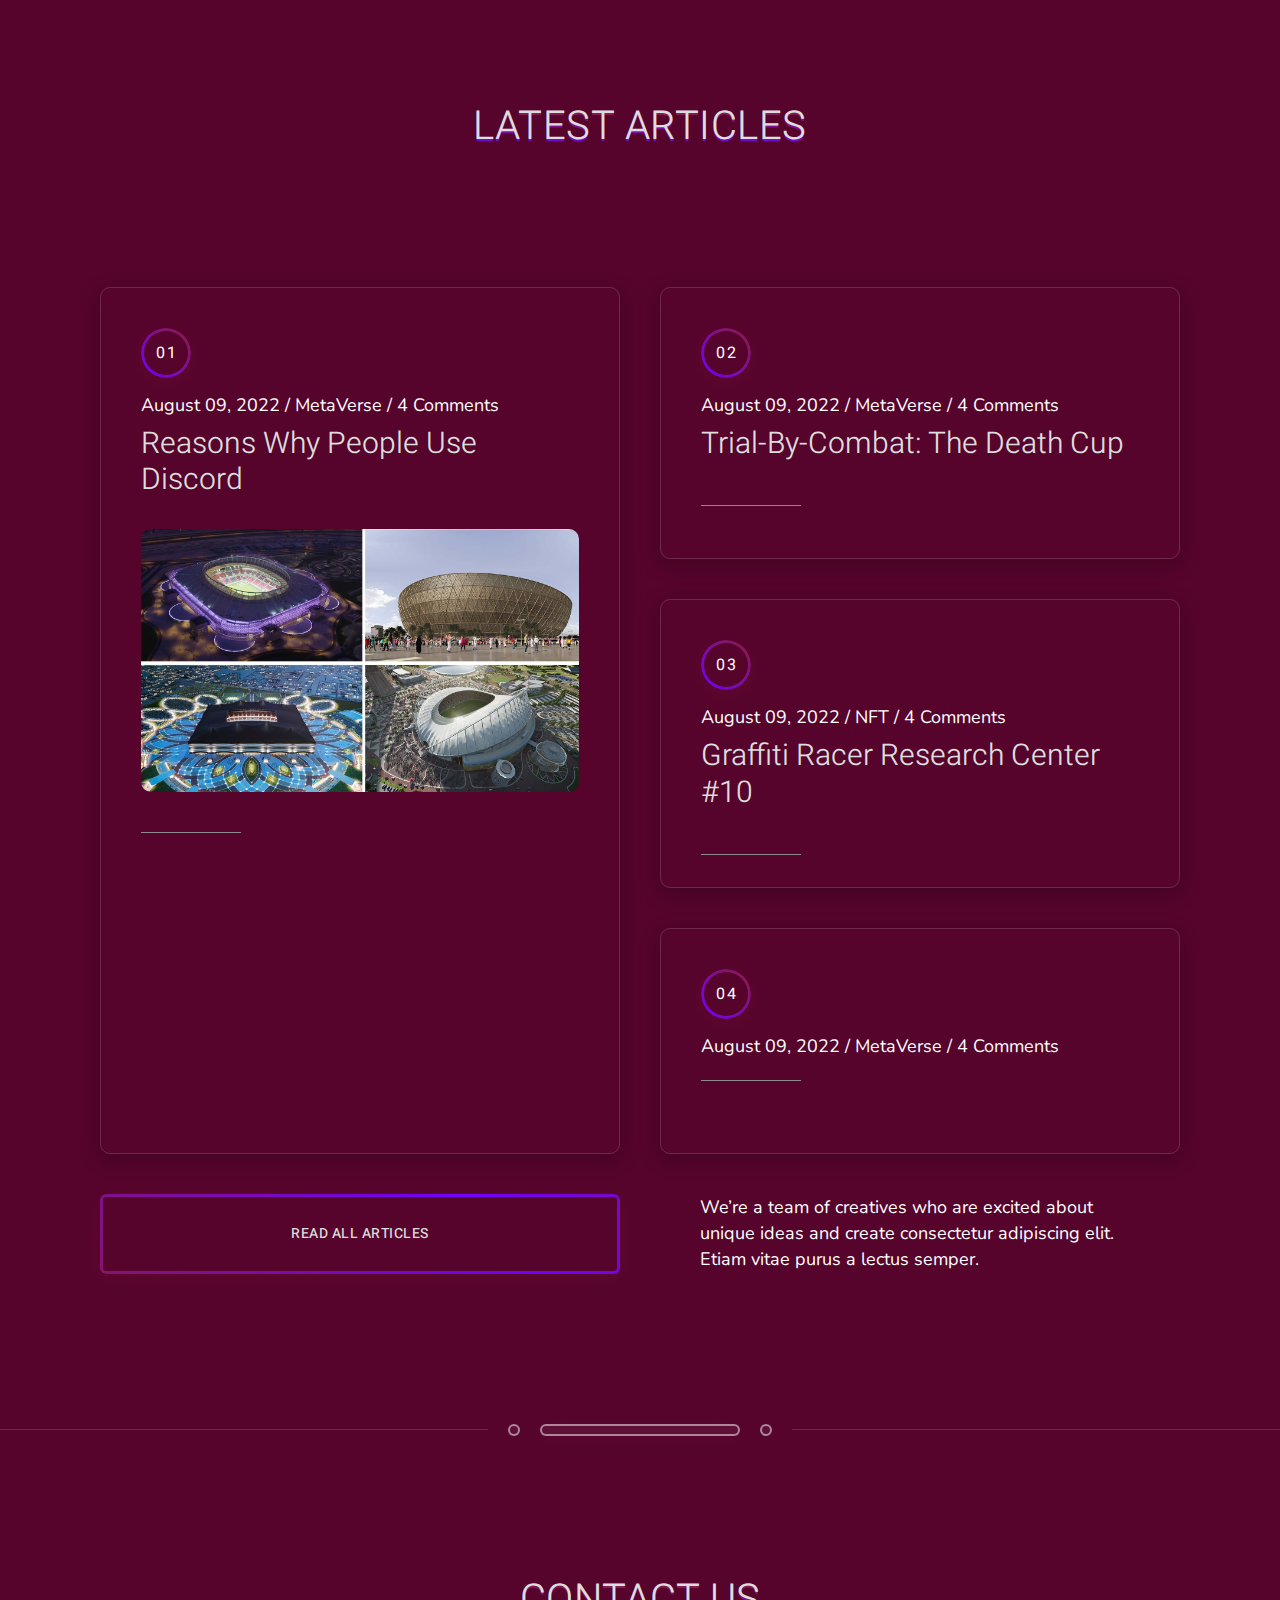
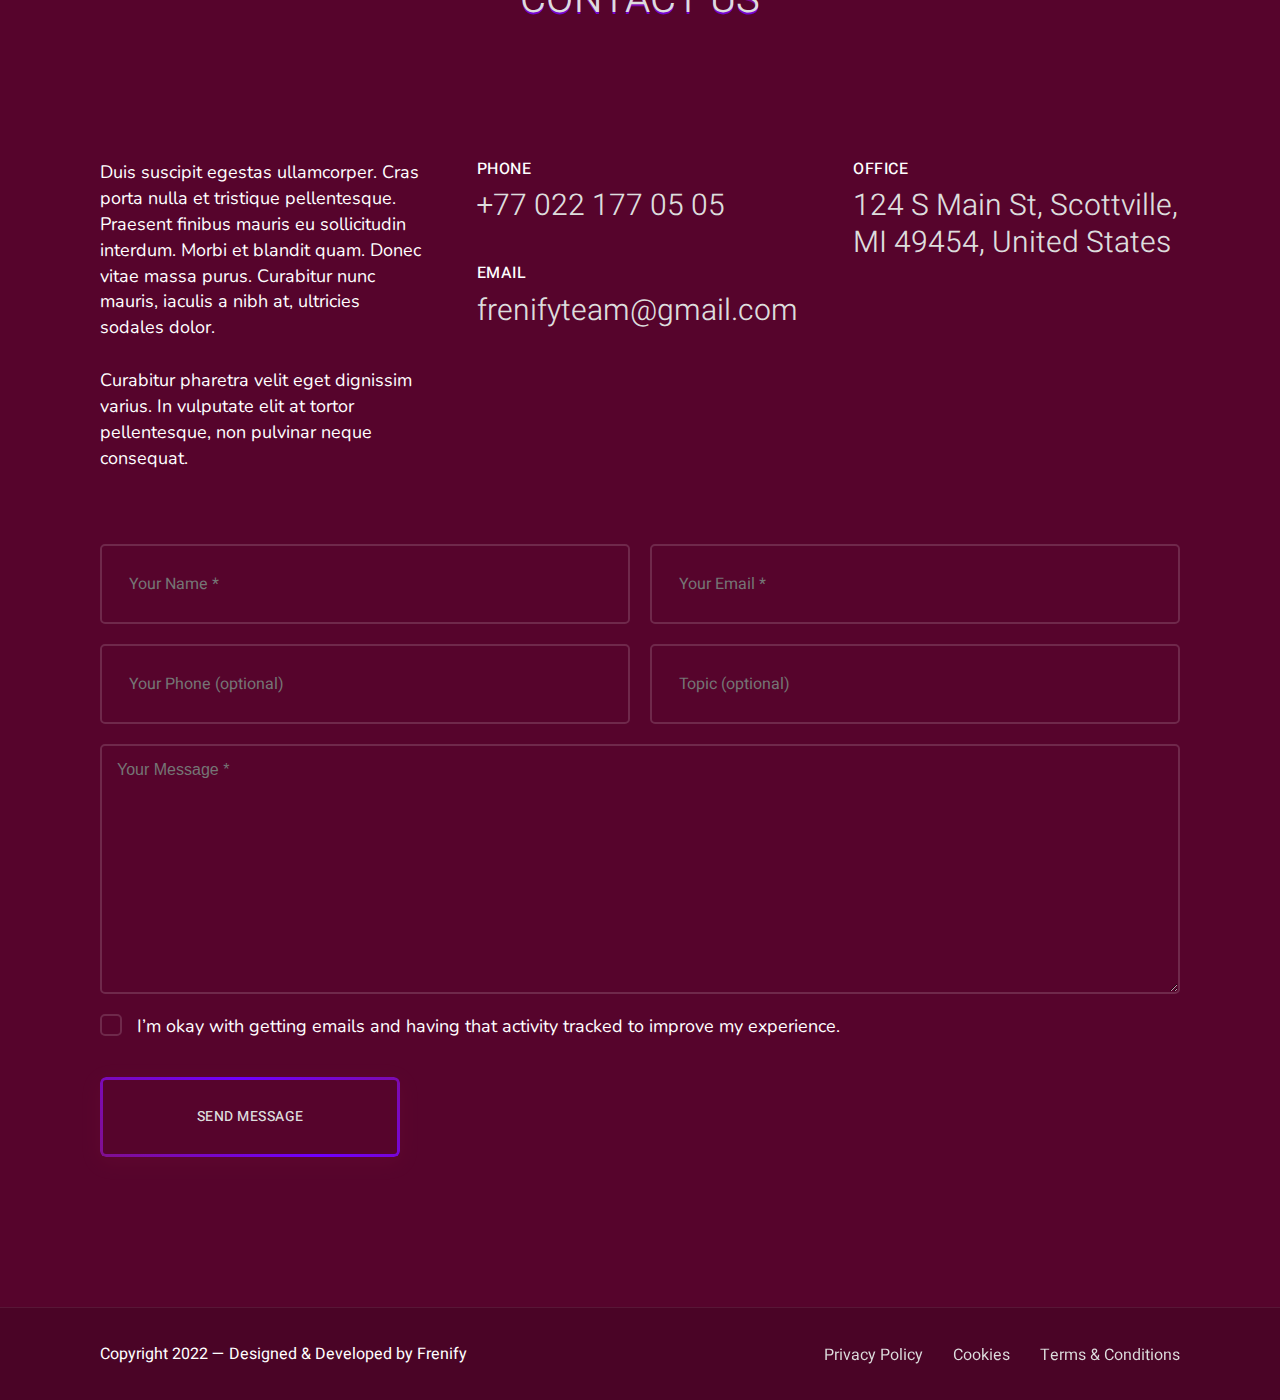
<file: index-4.html>
<!DOCTYPE html>
<!--[if lt IE 7 ]><html class="ie ie6" lang="en"> <![endif]-->
<!--[if IE 7 ]><html class="ie ie7" lang="en"> <![endif]-->
<!--[if IE 8 ]><html class="ie ie8" lang="en"> <![endif]-->
<!--[if (gte IE 9)|!(IE)]><!--><html lang="en"> <!--<![endif]-->
  
<head>

<meta http-equiv="Content-Type" content="text/html; charset=utf-8" />

<meta name="description" content="MetaPortal">
<meta name="author" content="Frenify">

<meta name="viewport" content="width=device-width, initial-scale=1, maximum-scale=1">

<title>MetaPortal | Home #4</title>

<!-- Google Fonts -->
<link rel="preconnect" href="https://fonts.googleapis.com">
<link rel="preconnect" href="https://fonts.gstatic.com" crossorigin>
<link href="https://fonts.googleapis.com/css2?family=Heebo:wght@100;200;300;400;500;600;700;800;900&family=Nunito:ital,wght@0,200;0,300;0,400;0,500;0,600;0,700;0,800;0,900;1,200;1,300;1,400;1,500;1,600;1,700;1,800;1,900&display=swap" rel="stylesheet">
<!-- !Google Fonts -->

<!-- Styles -->
<link type="text/css" rel="stylesheet" href="css/plugins.css?ver=6.0" />
<link type="text/css" rel="stylesheet" href="css/style.css?ver=6.0" />
<!--[if lt IE 9]> <script type="text/javascript" src="js/modernizr.custom.js?ver=6.0"></script> <![endif]-->
<!-- !Styles -->

</head>

<body>

<!-- Preloader -->
<div class="metaportal_fn_preloader">
	<div class="loading-container">
		<div class="loading">
			<div class="l1">
				<div></div>
			</div>
			<div class="l2">
				<div></div>
			</div>
			<div class="l3">
				<div></div>
			</div>
			<div class="l4">
				<div></div>
			</div>
		</div>
	</div>
</div>
<!-- !Preloader -->

<!-- Left Navigation -->
<div class="metaportal_fn_leftnav_closer ready"></div>
<div class="metaportal_fn_leftnav ready">
	<a href="#" class="fn__closer"><span></span></a>
	<div class="navbox">
		<div class="list_holder">
			<ul class="metaportal_fn_items">
				<li>
					<div class="item">
						<a href="https://opensea.io/" target="_blank"></a>
						<span class="icon">
							<img src="img/market/opensea.png" alt="">
						</span>
						<span class="text">Opensea</span>
					</div>
				</li>
				<li>
					<div class="item">
						<a href="https://discord.com/" target="_blank"></a>
						<span class="icon">
							<img src="img/market/discord.png" alt="">
						</span>
						<span class="text">Discord</span>
					</div>
				</li>
			</ul>
		</div>
		<div class="nav_holder">
			
			<!-- For JS -->
			<span class="icon">
				<img src="svg/down.svg" alt="" class="fn__svg">
			</span>
			<!-- For JS -->
			
			<ul>
				<li>
					<a href="#">
						<span class="creative_link">Home<img src="svg/down.svg" alt="" class="fn__svg"></span>
					</a>
					<ul class="sub-menu">
						<li><a href="index.html"><span class="creative_link">#1 3D Carousel</span></a></li>
						<li><a href="index-2.html"><span class="creative_link">#2 Bended Carousel</span></a></li>
						<li><a href="index-3.html"><span class="creative_link">#3 Video Background</span></a></li>
						<li><a href="index-4.html"><span class="creative_link">#4 Water Effect</span></a></li>
						<li><a href="index-5.html"><span class="creative_link">#5 Simple Carousel</span></a></li>
						<li><a href="index-6.html"><span class="creative_link">#6 Fullscreen Slider</span></a></li>
					</ul>
				</li>
				<li><a href="nft-single.html"><span class="creative_link">Mint Page</span></a></li>
				<li><a href="collection.html"><span class="creative_link">Collection</span></a></li>
				<li>
					<a href="#">
						<span class="creative_link">Pages<img src="svg/down.svg" alt="" class="fn__svg"></span>
					</a>
					<ul class="sub-menu">
						<li><a href="coming-soon.html"><span class="creative_link">Coming Soon</span></a></li>
						<li><a href="404.html"><span class="creative_link">404 Page</span></a></li>
						<li><a href="protected.html"><span class="creative_link">Protected Page</span></a></li>
						<li><a href="no-results.html"><span class="creative_link">Search No Results</span></a></li>
						<li>
							<a href="#">
								<span class="creative_link">More<img src="svg/down.svg" alt="" class="fn__svg"></span>
							</a>
							<ul class="sub-menu">
								<li><a href="cookies.html"><span class="creative_link">Cookies</span></a></li>
								<li><a href="privacy-policy.html"><span class="creative_link">Privacy Policy</span></a></li>
								<li><a href="terms-conditions.html"><span class="creative_link">Terms &amp; Conditions</span></a></li>
							</ul>
						</li>
					</ul>
				</li>
				<li><a href="blog.html"><span class="creative_link">Blog</span></a></li>
				<li><a href="blog-single.html"><span class="creative_link">Blog Single</span></a></li>
			</ul>
		</div>
		<div class="info_holder">
			<div class="copyright">
				<p>Copyright 2022 - Designed &amp; Developed by <a href="https://themeforest.net/user/frenify/portfolio" target="_blank">Frenify</a></p>
			</div>
			<div class="social_icons">
				<ul>
					<li><a href="#"><img src="svg/social/twitter-1.svg" alt="" class="fn__svg"></a></li>
					<li><a href="#"><img src="svg/social/facebook-1.svg" alt="" class="fn__svg"></a></li>
					<li><a href="#"><img src="svg/social/instagram-1.svg" alt="" class="fn__svg"></a></li>
					<li><a href="#"><img src="svg/social/pinterest-1.svg" alt="" class="fn__svg"></a></li>
					<li><a href="#"><img src="svg/social/behance-1.svg" alt="" class="fn__svg"></a></li>
				</ul>
			</div>
		</div>
	</div>
</div>
<!-- !Left Navigation -->


<!-- Searchbox Popup -->
<div class="metaportal_fn_search_closer"></div>
<div class="metaportal_fn_searchbox">
	<div class="container small">
		<div class="searchbox">
			<input type="text" placeholder="Search here...">
			<a href="#">
				<img src="svg/loupe.svg" alt="" class="fn__svg">
			</a>
		</div>
	</div>
</div>
<!-- !Searchbox Popup -->

<!-- Wallet Popup -->
<div class="metaportal_fn_wallet_closer ready"></div>
<div class="metaportal_fn_walletbox ready">
	<a href="#" class="fn__closer"><span></span></a>
	<div class="walletbox">
		
		<div class="title_holder">
			<h3>Connect Wallet</h3>
			<p>Connect with one of our available wallet providers or create a new one.</p>
		</div>
		
		<div class="list_holder">
			<ul class="metaportal_fn_items">
				<li>
					<div class="item">
						<a href="#"></a>
						<span class="icon">
							<img src="img/wallet/metamask.png" alt="">
						</span>
						<span class="text">Metamask</span>
					</div>
				</li>
				<li>
					<div class="item">
						<a href="#"></a>
						<span class="icon">
							<img src="img/wallet/coinbase.png" alt="">
						</span>
						<span class="text">Coinbase</span>
					</div>
				</li>
				<li>
					<div class="item">
						<a href="#"></a>
						<span class="icon">
							<img src="img/wallet/walletconnect.png" alt="">
						</span>
						<span class="text">WalletConnect</span>
					</div>
				</li>
				<li>
					<div class="item">
						<a href="#"></a>
						<span class="icon">
							<img src="img/wallet/venly.png" alt="">
						</span>
						<span class="text">Venly</span>
					</div>
				</li>
			</ul>
		</div>
		
	</div>
</div>
<!-- !Wallet Popup -->

<!-- Main -->
<div class="metaportal_fn_main">

	<!-- Mobile Navigation -->
	<div class="metaportal_fn_mobnav">
		<div class="mob_top">
			<div class="social_trigger">
				<div class="trigger">
					<span></span>
				</div>
				<div class="social">
					<ul>
						<li><a href="https://www.facebook.com/" target="_blank">Fb.</a></li>
						<li><a href="https://www.twitter.com/" target="_blank">Tw.</a></li>
						<li><a href="https://www.instagram.com/" target="_blank">In.</a></li>
						<li><a href="https://www.linkedin.com/" target="_blank">Ln.</a></li>
					</ul>
				</div>
			</div>
			<div class="wallet">
				<a href="#" class="metaportal_fn_button wallet_opener"><span>Wallet</span></a>
			</div>
		</div>
		<div class="mob_mid">
			<div class="logo">
				<a href="index.html"><img src="img/logo.png" alt=""></a>
			</div>
			<div class="trigger">
				<span></span>
			</div>
		</div>
		<div class="mob_bot">
			<ul>
				<li><a class="creative_link" href="#home">Home</a></li>
				<li><a class="creative_link" href="#about">About</a></li>
				<li><a class="creative_link" href="#collection">Collection</a></li>
				<li><a class="creative_link" href="#news">Blog</a></li>
				<li><a class="creative_link" href="#contact">Contact</a></li>
			</ul>
		</div>
	</div>
	<!-- !Mobile Navigation -->
	
	<!-- Header -->
	<header id="header">
		<div class="header">
			<div class="header_in">
			
				<div class="trigger_logo">
					<div class="trigger">
						<span></span>
					</div>
					<div class="logo">
						<a href="index.html"><img src="img/logo.png" alt=""></a>
					</div>
				</div>
				
				<div class="nav">
					<ul>
						<li><a class="creative_link" href="#home">Home</a></li>
						<li><a class="creative_link" href="#about">About</a></li>
						<li><a class="creative_link" href="#collection">Collection</a></li>
						<li><a class="creative_link" href="#news">Blog</a></li>
						<li><a class="creative_link" href="#contact">Contact</a></li>
					</ul>
				</div>
				
				<div class="wallet">
					<a href="#" class="metaportal_fn_button wallet_opener"><span>Connect To Wallet</span></a>
				</div>
				
			</div>
		</div>
	</header>
	<!-- !Header -->
	
	<!-- Content -->
	<div class="metaportal_fn_content">
		
		<section id="hero4">
		
			
			<div class="fn_cs_hero_slider ripple" data-ratio="1.33" id="ripple" data-bg-img="img/bg4.jpg">
				<div class="bg_overlay"></div>
				<div class="left_part">
					<h3 class="fn__maintitle big" data-text="Meta Legends">Meta Legends</h3>
					<p>Meta Legends represent a collection of 17,000 legends categorized by level of rarity and generated with hundreds of elements. The Legends are stored as ERC-721 tokens on the Ethereum blockchain and hosted on IPFS.</p>
					<a href="https://opensea.io/" class="metaportal_fn_button" target="_blank"><span>Buy On Opensea</span></a>
				</div>
				<div class="slider_part">
					<div class="swiper-container">
						<div class="swiper-wrapper">
							<div class="swiper-slide">
								<div class="item">
									<div class="img_holder">
										<div class="abs_img" data-bg-img="img/drops/1.jpg" style=""></div>
										<img src="img/1x1.jpg" alt="">
									</div>
								</div>
							</div>
							<div class="swiper-slide">
								<div class="item">
									<div class="img_holder">
										<div class="abs_img" data-bg-img="img/drops/2.jpg" style=""></div>
										<img src="img/1x1.jpg" alt="">
									</div>
								</div>
							</div>
							<div class="swiper-slide">
								<div class="item">
									<div class="img_holder">
										<div class="abs_img" data-bg-img="img/drops/3.jpg" style=""></div>
										<img src="img/1x1.jpg" alt="">
										<a class="popup-youtube metaportal_fn_videobutton" href="https://www.youtube.com/watch?v=7e90gBu4pas">
											<img src="svg/play.svg" alt="" class="fn__svg">
										</a>
									</div>
								</div>
							</div>
							<div class="swiper-slide">
								<div class="item">
									<div class="img_holder">
										<div class="abs_img" data-bg-img="img/drops/4.jpg" style=""></div>
										<img src="img/1x1.jpg" alt="">
									</div>
								</div>
							</div>
							<div class="swiper-slide">
								<div class="item">
									<div class="img_holder">
										<div class="abs_img" data-bg-img="img/drops/5.jpg" style=""></div>
										<img src="img/1x1.jpg" alt="">
									</div>
								</div>
							</div>
							<div class="swiper-slide">
								<div class="item">
									<div class="img_holder">
										<div class="abs_img" data-bg-img="img/drops/6.jpg" style=""></div>
										<img src="img/1x1.jpg" alt="">
									</div>
								</div>
							</div>
							<div class="swiper-slide">
								<div class="item">
									<div class="img_holder">
										<div class="abs_img" data-bg-img="img/drops/7.jpg" style=""></div>
										<img src="img/1x1.jpg" alt="">
									</div>
								</div>
							</div>
							<div class="swiper-slide">
								<div class="item">
									<div class="img_holder">
										<div class="abs_img" data-bg-img="img/drops/8.jpg" style=""></div>
										<img src="img/1x1.jpg" alt="">
									</div>
								</div>
							</div>
							<div class="swiper-slide">
								<div class="item">
									<div class="img_holder">
										<div class="abs_img" data-bg-img="img/drops/9.jpg" style=""></div>
										<img src="img/1x1.jpg" alt="">
									</div>
								</div>
							</div>
							<div class="swiper-slide">
								<div class="item">
									<div class="img_holder">
										<div class="abs_img" data-bg-img="img/drops/10.jpg" style=""></div>
										<img src="img/1x1.jpg" alt="">
									</div>
								</div>
							</div>
						</div>
					</div>
				</div>
			</div>
			
		</section>
		
		<!-- Section About #2 -->
		<section id="about2">
			
			<div class="container small">
			
				<div class="fn_cs_shortabout">
					<div class="about_left">
						<h3 class="fn__maintitle" data-text="The Rise of Legends">The Rise of Legends</h3>
						<div class="fn_cs_divider">
							<div class="divider">
								<span></span>
								<span></span>
							</div>
						</div>
						<div class="desc">
							<p>As the first hero of the Meta Legends, collection has over 9,999 unique skins drawn from the different missions and challenges he faced throughout his life.</p>
							<p>The artwork has been hand-drawned by Robert Green in the traditional anime style and composited by Layla Efiyo.</p>
						</div>
						<a href="https://discord.com/" class="metaportal_fn_button" target="_blank"><span>Find us On Discord</span></a>
					</div>
					<div class="about_right">
						<div class="abs_img" data-bg-img="img/about/2.jpg"></div>
					</div>
				</div>
				
				
				<div class="fn_cs_collection_info">
					<h3 class="fn__gradient_title">10,000</h3>
					<h3 class="fn__maintitle upper" data-text="Total Items in Collection">Total Items in Collection</h3>
					<p>There are many variations of passages of lorem ipsum available, but the majority have suffered alteration in some form, by injected humour, or randomised words which don't look even slightly believable.</p>
				</div>
				
			</div>
			
			<div class="fn_cs_video bg">
				<div class="abs_img" data-bg-img="img/video/1.jpg"></div>
				<a class="popup-youtube" href="https://www.youtube.com/watch?v=7e90gBu4pas">
					<img src="svg/play.svg" alt="" class="fn__svg">
				</a>
			</div>
			
			
			<div class="container">
			
				<!-- Steps Shortcode -->
				<div class="fn_cs_steps gap" data-cols="4" data-gap="60">
					<ul>
						<li>
							<div class="item">
								<div class="item_in">
									<h3 class="fn__gradient_title">01</h3>
									<p>Connect your Wallet</p>
								</div>
							</div>
						</li>
						<li>
							<div class="item">
								<div class="item_in">
									<h3 class="fn__gradient_title">02</h3>
									<p>Select Your Quantity</p>
								</div>
							</div>
						</li>
						<li>
							<div class="item">
								<div class="item_in">
									<h3 class="fn__gradient_title">03</h3>
									<p>Confirm The Transaction</p>
								</div>
							</div>
						</li>
						<li>
							<div class="item">
								<div class="item_in">
									<h3 class="fn__gradient_title">04</h3>
									<p>Receive Your NFT’s</p>
								</div>
							</div>
						</li>
					</ul>
				</div>
				<!-- !Steps Shortcode -->
				
				
				<div class="fn_cs_join">
					<div class="join_in">
						<h3 class="fn__maintitle upper" data-text="Join Our Community">Join Our Community</h3>
						<p>There are many variations of passages of lorem ipsum available, but the majority have suffered alteration in some form, by injected humour, or randomised words which don't look even slightly believable.</p>
						<div class="buttons">
							<a href="https://opensea.io/" class="metaportal_fn_button" target="_blank"><span>Buy On Opensea</span></a>
							<a href="#" class="metaportal_fn_button" target="_blank"><span>WhiteList Now</span></a>
						</div>
					</div>
				</div>
				
			</div>
			
			
		</section>
		<!-- !Section About #2 -->
		
		
		
		<!-- Section Divider -->
		<div class="fn_cs_section_divider">
			<div class="divider">
				<span class="short"></span>
				<span class="long"></span>
				<span class="short"></span>
			</div>
		</div>
		<!-- !Section Divider -->
		
		<!-- Collection Section -->
		<section id="collection">
			<div class="container">
				
				<h3 class="fn__maintitle big" data-text="Our Collection" data-align="center">Our Collection</h3>
				
				<div class="fn_cs_collection modern">
					<div class="collection_top">
						<div class="item">
							<div class="item_in">
								<div class="img">
									<div class="abs_img" data-bg-img="img/collection/1.jpg"></div>
									<img src="img/1x1.jpg" alt="">
								</div>
							</div>
							<input type="hidden" value="img/collection/1.jpg">
						</div>
						<div class="item">
							<div class="item_in">
								<div class="img">
									<div class="abs_img" data-bg-img="img/collection/2.jpg"></div>
									<img src="img/1x1.jpg" alt="">
								</div>
							</div>
							<input type="hidden" value="img/collection/2.jpg">
						</div>
						<div class="item">
							<div class="item_in">
								<div class="img">
									<div class="abs_img" data-bg-img="img/collection/3.jpg"></div>
									<img src="img/1x1.jpg" alt="">
								</div>
							</div>
							<input type="hidden" value="img/collection/3.jpg">
						</div>
						<div class="item">
							<div class="item_in">
								<div class="img">
									<div class="abs_img" data-bg-img="img/collection/4.jpg"></div>
									<img src="img/1x1.jpg" alt="">
								</div>
							</div>
							<input type="hidden" value="img/collection/4.jpg">
						</div>
					</div>
					<div class="collection_bottom">
						<div class="item">
							<div class="item_in">
								<div class="img">
									<div class="abs_img" data-bg-img="img/collection/5.jpg"></div>
									<img src="img/1x1.jpg" alt="">
								</div>
							</div>
							<input type="hidden" value="img/collection/5.jpg">
						</div>
						<div class="item">
							<div class="item_in">
								<div class="img">
									<div class="abs_img" data-bg-img="img/collection/6.jpg"></div>
									<img src="img/1x1.jpg" alt="">
								</div>
							</div>
							<input type="hidden" value="img/collection/6.jpg">
						</div>
						<div class="item">
							<div class="item_in">
								<div class="img">
									<div class="abs_img" data-bg-img="img/collection/7.jpg"></div>
									<img src="img/1x1.jpg" alt="">
								</div>
							</div>
							<input type="hidden" value="img/collection/7.jpg">
						</div>
						<div class="item">
							<div class="item_in">
								<div class="img">
									<div class="abs_img" data-bg-img="img/collection/8.jpg"></div>
									<img src="img/1x1.jpg" alt="">
								</div>
							</div>
							<input type="hidden" value="img/collection/8.jpg">
						</div>
					</div>
				</div>
			
				<div class="fn_cs_desc">
					<p>Meta Legends represent a collection of 17,000 legends categorized by level of rarity and generated with hundreds of elements. The Legends are stored as ERC-721 tokens on the Ethereum blockchain and hosted on IPFS.</p>
					<a href="collection.html" class="metaportal_fn_button"><span>See All Collection</span></a>
				</div>
				
			</div>
		</section>
		<!-- !Collection Section -->
		
		
		<!-- Section Divider -->
		<div class="fn_cs_section_divider">
			<div class="divider">
				<span class="short"></span>
				<span class="long"></span>
				<span class="short"></span>
			</div>
		</div>
		<!-- !Section Divider -->
		
		
		
		<!-- Section FAQ -->
		<section id="faq">
			<div class="container">
				
				<div class="fn_cs_faq">
					
					<div class="faq_col">
						<h3 class="fn__maintitle" data-text="FAQ">FAQ</h3>
						<div class="fn_cs_divider">
							<div class="divider">
								<span></span>
								<span></span>
							</div>
						</div>
						<div class="desc">
							<p>Pellentesque eu ex iaculis, tempus ex eu, consectetur lectus. Aenean nec iaculis est, a mattis turpis. Morbi posuere lorem id risus luctus, luctus tristique enim luctus. Vivamus ut tincidunt erat.</p>
							<p>Nunc nec sollicitudin elit, ut pretium dui. Nulla facilisis pulvinar odio ac suscipit. Quisque pretium, est id facilisis luctus, magna lorem posuere velit.</p>
						</div>
					</div>
					
					<div class="faq_col">
						
						<div class="fn_cs_accordion">
							<div class="acc_item active">
								<div class="acc_header">
									<h3 class="fn__maintitle" data-text="What is Meta Legends?">What is Meta Legends?</h3>
									<span class="icon"><span></span></span>
								</div>
								<div class="acc_content">
									<p>A handcrafted collection of 10,000 characters developed by artist Frenify.  In its purest form, RENGA is art and the art of storytelling.</p>
								</div>
							</div>
							<div class="acc_item">
								<div class="acc_header">
									<h3 class="fn__maintitle" data-text="What is The Art of Seasons?">What is The Art of Seasons?</h3>
									<span class="icon"><span></span></span>
								</div>
								<div class="acc_content">
									<p>A handcrafted collection of 10,000 characters developed by artist Frenify.  In its purest form, RENGA is art and the art of storytelling.</p>
								</div>
							</div>
							<div class="acc_item">
								<div class="acc_header">
									<h3 class="fn__maintitle" data-text="How do I stay updated and safe?">How do I stay updated and safe?</h3>
									<span class="icon"><span></span></span>
								</div>
								<div class="acc_content">
									<p>A handcrafted collection of 10,000 characters developed by artist Frenify.  In its purest form, RENGA is art and the art of storytelling.</p>
								</div>
							</div>
							<div class="acc_item">
								<div class="acc_header">
									<h3 class="fn__maintitle" data-text="What is Meta Legends?">What is Meta Legends?</h3>
									<span class="icon"><span></span></span>
								</div>
								<div class="acc_content">
									<p>A handcrafted collection of 10,000 characters developed by artist Frenify.  In its purest form, RENGA is art and the art of storytelling.</p>
								</div>
							</div>
						</div>
						
					</div>
					
					<div class="faq_col">
						
						<div class="fn_cs_accordion">
							<div class="acc_item">
								<div class="acc_header">
									<h3 class="fn__maintitle" data-text="How can I mint my character?">How can I mint my character?</h3>
									<span class="icon"><span></span></span>
								</div>
								<div class="acc_content">
									<p>A handcrafted collection of 10,000 characters developed by artist Frenify.  In its purest form, RENGA is art and the art of storytelling.</p>
								</div>
							</div>
							<div class="acc_item">
								<div class="acc_header">
									<h3 class="fn__maintitle" data-text="How many Legends is issued?">How many Legends is issued?</h3>
									<span class="icon"><span></span></span>
								</div>
								<div class="acc_content">
									<p>A handcrafted collection of 10,000 characters developed by artist Frenify.  In its purest form, RENGA is art and the art of storytelling.</p>
								</div>
							</div>
							<div class="acc_item">
								<div class="acc_header">
									<h3 class="fn__maintitle" data-text="When is the sale date?">When is the sale date?</h3>
									<span class="icon"><span></span></span>
								</div>
								<div class="acc_content">
									<p>A handcrafted collection of 10,000 characters developed by artist Frenify.  In its purest form, RENGA is art and the art of storytelling.</p>
								</div>
							</div>
							<div class="acc_item">
								<div class="acc_header">
									<h3 class="fn__maintitle" data-text="What about blockchain?">What about blockchain?</h3>
									<span class="icon"><span></span></span>
								</div>
								<div class="acc_content">
									<p>A handcrafted collection of 10,000 characters developed by artist Frenify.  In its purest form, RENGA is art and the art of storytelling.</p>
								</div>
							</div>
						</div>
						
					</div>
					
				</div>
				
			</div>
		</section>
		<!-- !Section FAQ -->
		
		
		
		<!-- Section Divider -->
		<div class="fn_cs_section_divider">
			<div class="divider">
				<span class="short"></span>
				<span class="long"></span>
				<span class="short"></span>
			</div>
		</div>
		<!-- !Section Divider -->
		
		
		<!-- Section RoadMap -->
		<section id="roadmap">
			<div class="container">
				
				<h3 class="fn__maintitle big" data-text="RoadMap" data-align="center">RoadMap</h3>
				
				<div class="fn_cs_roadmap">
					<div class="step_holder">
						<div class="step_in"></div>
					</div>
					<div class="slider_holder">
						<div class="swiper-container">
							<div class="swiper-wrapper">
								<div class="swiper-slide">
									<div class="item">
										<span class="icon"></span>
										<span class="phase">Phase 01</span>
										<div class="item_in">
											<p class="date">October 09, 2022</p>
											<h3 class="title">Mini Game Lounch For Community</h3>
											<p class="desc">Morbi non dignissim erat, a blandit felis. Suspendisse nec lorem vel orci varius congue ut vitae est. Nam quis tempus nisl. Fusce posuere nibh a mi molestie, sit amet ornare lectus interdum.</p>
										</div>
									</div>
								</div>
								<div class="swiper-slide">
									<div class="item">
										<span class="icon"></span>
									  <span class="phase">Phase 02</span>
										<div class="item_in">
											<p class="date">October 17, 2022</p>
											<h3 class="title">New Set #12 is Coming Up</h3>
											<p class="desc">Morbi non dignissim erat, a blandit felis. Suspendisse nec lorem vel orci varius congue ut vitae est. Nam quis tempus nisl. Fusce posuere nibh a mi molestie, sit amet ornare lectus interdum.</p>
										</div>
									</div>
								</div>
								<div class="swiper-slide">
									<div class="item">
										<span class="icon"></span>
										<span class="phase">Phase 03</span>
										<div class="item_in">
											<p class="date">October 28, 2022</p>
											<h3 class="title">Metaverse 3.0 Launch</h3>
											<p class="desc">Morbi non dignissim erat, a blandit felis. Suspendisse nec lorem vel orci varius congue ut vitae est. Nam quis tempus nisl. Fusce posuere nibh a mi molestie, sit amet ornare lectus interdum.</p>
										</div>
									</div>
								</div>
								<div class="swiper-slide">
									<div class="item">
										<span class="icon"></span>
										<span class="phase">Phase 04</span>
										<div class="item_in">
											<p class="date">November 11, 2022</p>
											<h3 class="title">Female Set #20 is Coming Up</h3>
											<p class="desc">Morbi non dignissim erat, a blandit felis. Suspendisse nec lorem vel orci varius congue ut vitae est. Nam quis tempus nisl. Fusce posuere nibh a mi molestie, sit amet ornare lectus interdum.</p>
										</div>
									</div>
								</div>
								<div class="swiper-slide">
									<div class="item">
										<span class="icon"></span>
										<span class="phase">Phase 05</span>
										<div class="item_in">
											<p class="date">November 23, 2022</p>
											<h3 class="title">Mini Game Lounch For Community</h3>
											<p class="desc">Morbi non dignissim erat, a blandit felis. Suspendisse nec lorem vel orci varius congue ut vitae est. Nam quis tempus nisl. Fusce posuere nibh a mi molestie, sit amet ornare lectus interdum.</p>
										</div>
									</div>
								</div>
								<div class="swiper-slide">
									<div class="item">
										<span class="icon"></span>
										<span class="phase">Phase 06</span>
										<div class="item_in">
											<p class="date">December 02, 2022</p>
											<h3 class="title">Mini Game Lounch For Community</h3>
											<p class="desc">Morbi non dignissim erat, a blandit felis. Suspendisse nec lorem vel orci varius congue ut vitae est. Nam quis tempus nisl. Fusce posuere nibh a mi molestie, sit amet ornare lectus interdum.</p>
										</div>
									</div>
								</div>
								<div class="swiper-slide">
									<div class="item">
										<span class="icon"></span>
										<span class="phase">Phase 07</span>
										<div class="item_in">
											<p class="date">January 14, 2023</p>
											<h3 class="title">Mini Game Lounch For Community</h3>
											<p class="desc">Morbi non dignissim erat, a blandit felis. Suspendisse nec lorem vel orci varius congue ut vitae est. Nam quis tempus nisl. Fusce posuere nibh a mi molestie, sit amet ornare lectus interdum.</p>
										</div>
									</div>
								</div>
								<div class="swiper-slide">
									<div class="item">
										<span class="icon"></span>
										<span class="phase">Phase 08</span>
										<div class="item_in">
											<p class="date">January 28, 2023</p>
											<h3 class="title">Mini Game Lounch For Community</h3>
											<p class="desc">Morbi non dignissim erat, a blandit felis. Suspendisse nec lorem vel orci varius congue ut vitae est. Nam quis tempus nisl. Fusce posuere nibh a mi molestie, sit amet ornare lectus interdum.</p>
										</div>
									</div>
								</div>
								<div class="swiper-slide">
									<div class="item">
										<span class="icon"></span>
										<span class="phase">Phase 09</span>
										<div class="item_in">
											<p class="date">February 12, 2023</p>
											<h3 class="title">Mini Game Lounch For Community</h3>
											<p class="desc">Morbi non dignissim erat, a blandit felis. Suspendisse nec lorem vel orci varius congue ut vitae est. Nam quis tempus nisl. Fusce posuere nibh a mi molestie, sit amet ornare lectus interdum.</p>
										</div>
									</div>
								</div>
							</div>
						</div>
					</div>
				</div>
				
			</div>
		</section>
		<!-- !Section RoadMap -->
		
		
		<!-- Section Divider -->
		<div class="fn_cs_section_divider">
			<div class="divider">
				<span class="short"></span>
				<span class="long"></span>
				<span class="short"></span>
			</div>
		</div>
		<!-- !Section Divider -->
		
		
		<!-- Section News -->
		<section id="news">
			<div class="container">
				
				<h3 class="fn__maintitle big" data-text="Latest Articles" data-align="center">Latest Articles</h3>
				
				<!-- News Shotcode -->
				<div class="fn_cs_news">
					<div class="news_part">
						<div class="left_items">
							<div class="blog__item">
								<div class="counter">
									<span class="cc"><span>01</span></span>
								</div>
								<div class="meta">
									<p>August 09, 2022  /  MetaVerse  /  4 Comments</p>
								</div>
								<div class="title">
									<h3><a href="blog-single.html">Reasons Why People Use Discord</a></h3>
								</div>
								<div class="image">
									<a href="blog-single.html">
										<img src="img/blog/1.jpg" alt="">
									</a>
								</div>
								<div class="read_more">
									<a href="blog-single.html"><span>Read More</span></a>
								</div>
							</div>
						</div>
						<div class="right_items">
							<div class="blog__item">
								<div class="counter">
									<span class="cc"><span>02</span></span>
								</div>
								<div class="meta">
									<p>August 09, 2022  /  MetaVerse  /  4 Comments</p>
								</div>
								<div class="title">
									<h3><a href="blog-single.html">Trial-By-Combat: The Death Cup</a></h3>
								</div>
								<div class="read_more">
									<a href="blog-single.html"><span>Read More</span></a>
								</div>
							</div>
							<div class="blog__item">
								<div class="counter">
									<span class="cc"><span>03</span></span>
								</div>
								<div class="meta">
									<p>August 09, 2022  /  NFT  /  4 Comments</p>
								</div>
								<div class="title">
									<h3><a href="blog-single.html">Graffiti Racer Research Center #10</a></h3>
								</div>
								<div class="read_more">
									<a href="blog-single.html"><span>Read More</span></a>
								</div>
							</div>
							<div class="blog__item">
								<div class="counter">
									<span class="cc"><span>04</span></span>
								</div>
								<div class="meta">
									<p>August 09, 2022  /  MetaVerse  /  4 Comments</p>
								</div>
								<div class="read_more">
									<a href="blog-single.html"><span>Read More</span></a>
								</div>
							</div>
						</div>
					</div>
					<div class="bottom_part">
						<div class="left_bot">
							<a href="blog.html" class="metaportal_fn_button full"><span>Read All Articles</span></a>
						</div>
						<div class="right_bot">
							<p>We’re a team of creatives who are excited about unique ideas and create consectetur adipiscing elit. Etiam vitae purus a lectus semper.</p>
						</div>
					</div>
				</div>
				<!-- !News Shotcode -->
				
			</div>
		</section>
		<!-- !Section News -->
		
		
		<!-- Section Divider -->
		<div class="fn_cs_section_divider">
			<div class="divider">
				<span class="short"></span>
				<span class="long"></span>
				<span class="short"></span>
			</div>
		</div>
		<!-- !Section Divider -->
		
		
		<!-- Section -->
		<section id="contact">
			<div class="container">
			
				<h3 class="fn__maintitle big" data-text="Contact Us" data-align="center">Contact Us</h3>
				
				<div class="fn_cs_contact_info">
					<ul>
						<li>
							<div class="item">
								<p>Duis suscipit egestas ullamcorper. Cras porta nulla et tristique pellentesque. Praesent finibus mauris eu sollicitudin interdum. Morbi et blandit quam. Donec vitae massa purus. Curabitur nunc mauris, iaculis a nibh at, ultricies sodales dolor.</p>
								<p>Curabitur pharetra velit eget dignissim varius. In vulputate elit at tortor pellentesque, non pulvinar neque consequat.</p>
							</div>
						</li>
						<li>
							<div class="item">
								<h4 class="label">Phone</h4>
								<h3><a href="tel:+770221770505">+77 022 177 05 05</a></h3>
								<h4 class="lable">Email</h4>
								<h3><a href="mailto:frenifyteam@gmail.com">frenifyteam@gmail.com</a></h3>
							</div>
						</li>
						<li>
							<div class="item">
								<h4 class="label">Office</h4>
								<h3>124 S Main St, Scottville, MI 49454, United States</h3>
							</div>
						</li>
					</ul>
				</div>
				
				<div class="fn_cs_contact_form">
					<form action="/" method="post" class="contact_form" id="contact_form" autocomplete="off">
						<div class="input_list">
							<ul>
								<li>
									<input id="name" type="text" placeholder="Your Name *" />
								</li>
								<li>
									<input id="email" type="text" placeholder="Your Email *" />
								</li>
								<li>
									<input id="tel" type="text" placeholder="Your Phone (optional)" />
								</li>
								<li>
									<input id="subject" type="text" placeholder="Topic (optional)" />
								</li>
								<li class="full">
									<textarea id="message" placeholder="Your Message *"></textarea>
								</li>
								<li class="full">
									<label class="fn__checkbox">
										<input type="checkbox">
										<span class="fn__checkmark">
											<img src="svg/checked.svg" alt="" class="fn__svg">
										</span>
										<p>I’m okay with getting emails and having that activity tracked to improve my experience.</p>
									</label>
									<div class="mw300">
										<a id="send_message" href="#" class="metaportal_fn_button full">
											<span>Send Message</span>
										</a>
									</div>
									
								</li>
							</ul>
						</div>
						<div class="returnmessage" data-success="Your message has been received, We will contact you soon."></div>
						<div class="empty_notice"><span>! Please Fill Required Fields !</span></div>
					</form>
				</div>
				
			</div>
		</section>
		
		
		<!-- Footer -->
		<footer id="footer">
			<div class="container">
				<div class="footer">
					<div class="left_part">
						<p>Copyright 2022 — Designed &amp; Developed by <a href="https://themeforest.net/user/frenify/portfolio" target="_blank">Frenify</a></p>
					</div>
					<div class="right_part">
						<ul>
							<li><a class="creative_link" href="privacy-policy.html">Privacy Policy</a></li>
							<li><a class="creative_link" href="cookies.html">Cookies</a></li>
							<li><a class="creative_link" href="terms-conditions.html">Terms &amp; Conditions</a></li>
						</ul>
					</div>
				</div>
			</div>
		</footer>
		<!-- !Footer -->
		
	</div>
	<!-- !Content -->
	
	
	<!-- Social -->
	<div id="social">
		<div class="social">
			<h4 class="title">Follow Us:</h4>
			<ul>
				<li><a href="https://www.facebook.com/" target="_blank">Fb.</a></li>
				<li><a href="https://www.twitter.com/" target="_blank">Tw.</a></li>
				<li><a href="https://www.instagram.com/" target="_blank">In.</a></li>
				<li><a href="https://www.linkedin.com/" target="_blank">Ln.</a></li>
			</ul>
		</div>
	</div>
	<!-- !Social -->
	
	
	<!-- Totop -->
	<a href="#" class="metaportal_fn_totop">
		<span class="totop_inner">
			<span class="icon">
				<img src="svg/down.svg" alt="" class="fn__svg">
			</span>
			<span class="text">Scroll To Top</span>
		</span>
	</a>
	<!-- /Totop -->
	
	<!-- Search Button -->
	<a href="#" class="metaportal_fn_search">
		<span class="icon">
			<img src="svg/loupe.svg" alt="" class="fn__svg">
		</span>
	</a>
	<!-- !Search Button -->
	
	
</div>
<!-- !Main -->

<!-- Scripts -->
<script type="text/javascript" src="js/jquery.js?ver=6.0"></script>
<script type="text/javascript" src="js/plugins.js?ver=6.0"></script>
<!--[if lt IE 10]> <script type="text/javascript" src="js/ie8.js?ver=6.0"></script> <![endif]-->
<script type="text/javascript" src="js/init.js?ver=6.0"></script>
<!-- !Scripts -->

</body>
</html>
</file>
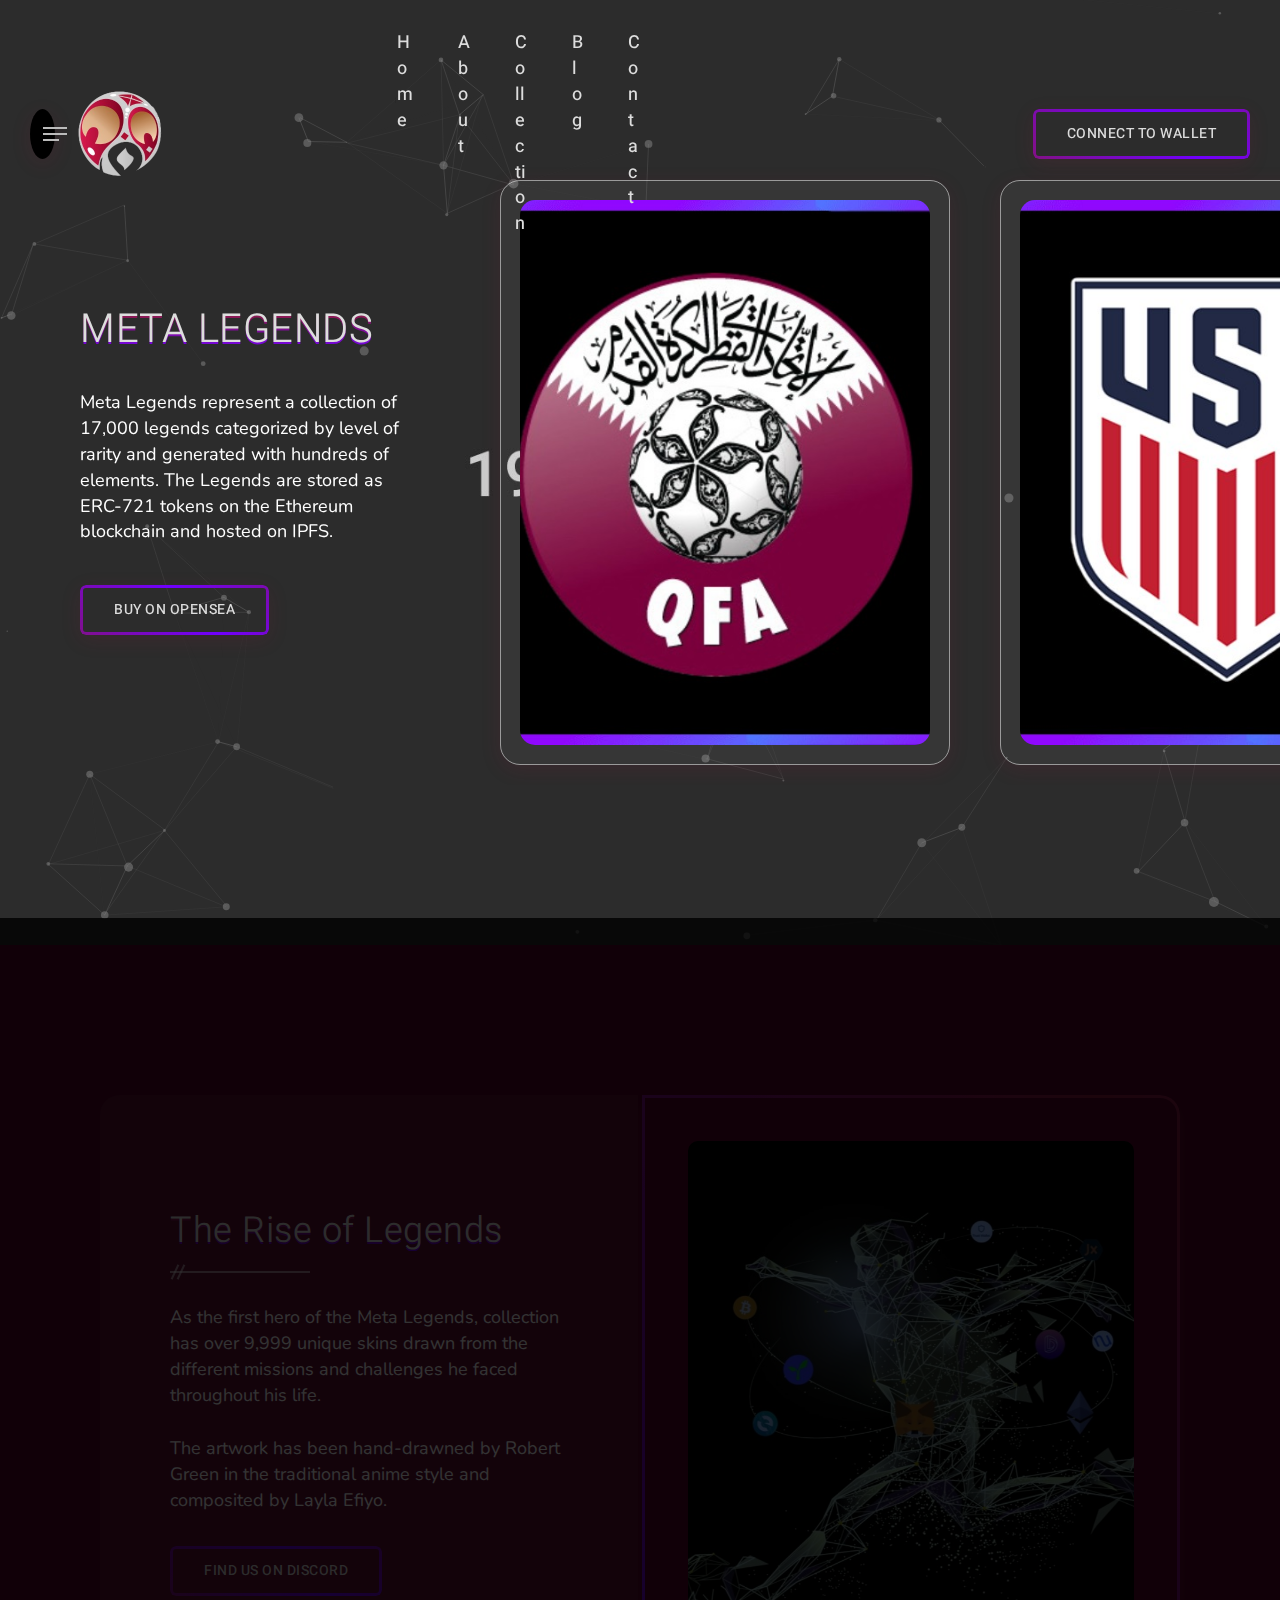
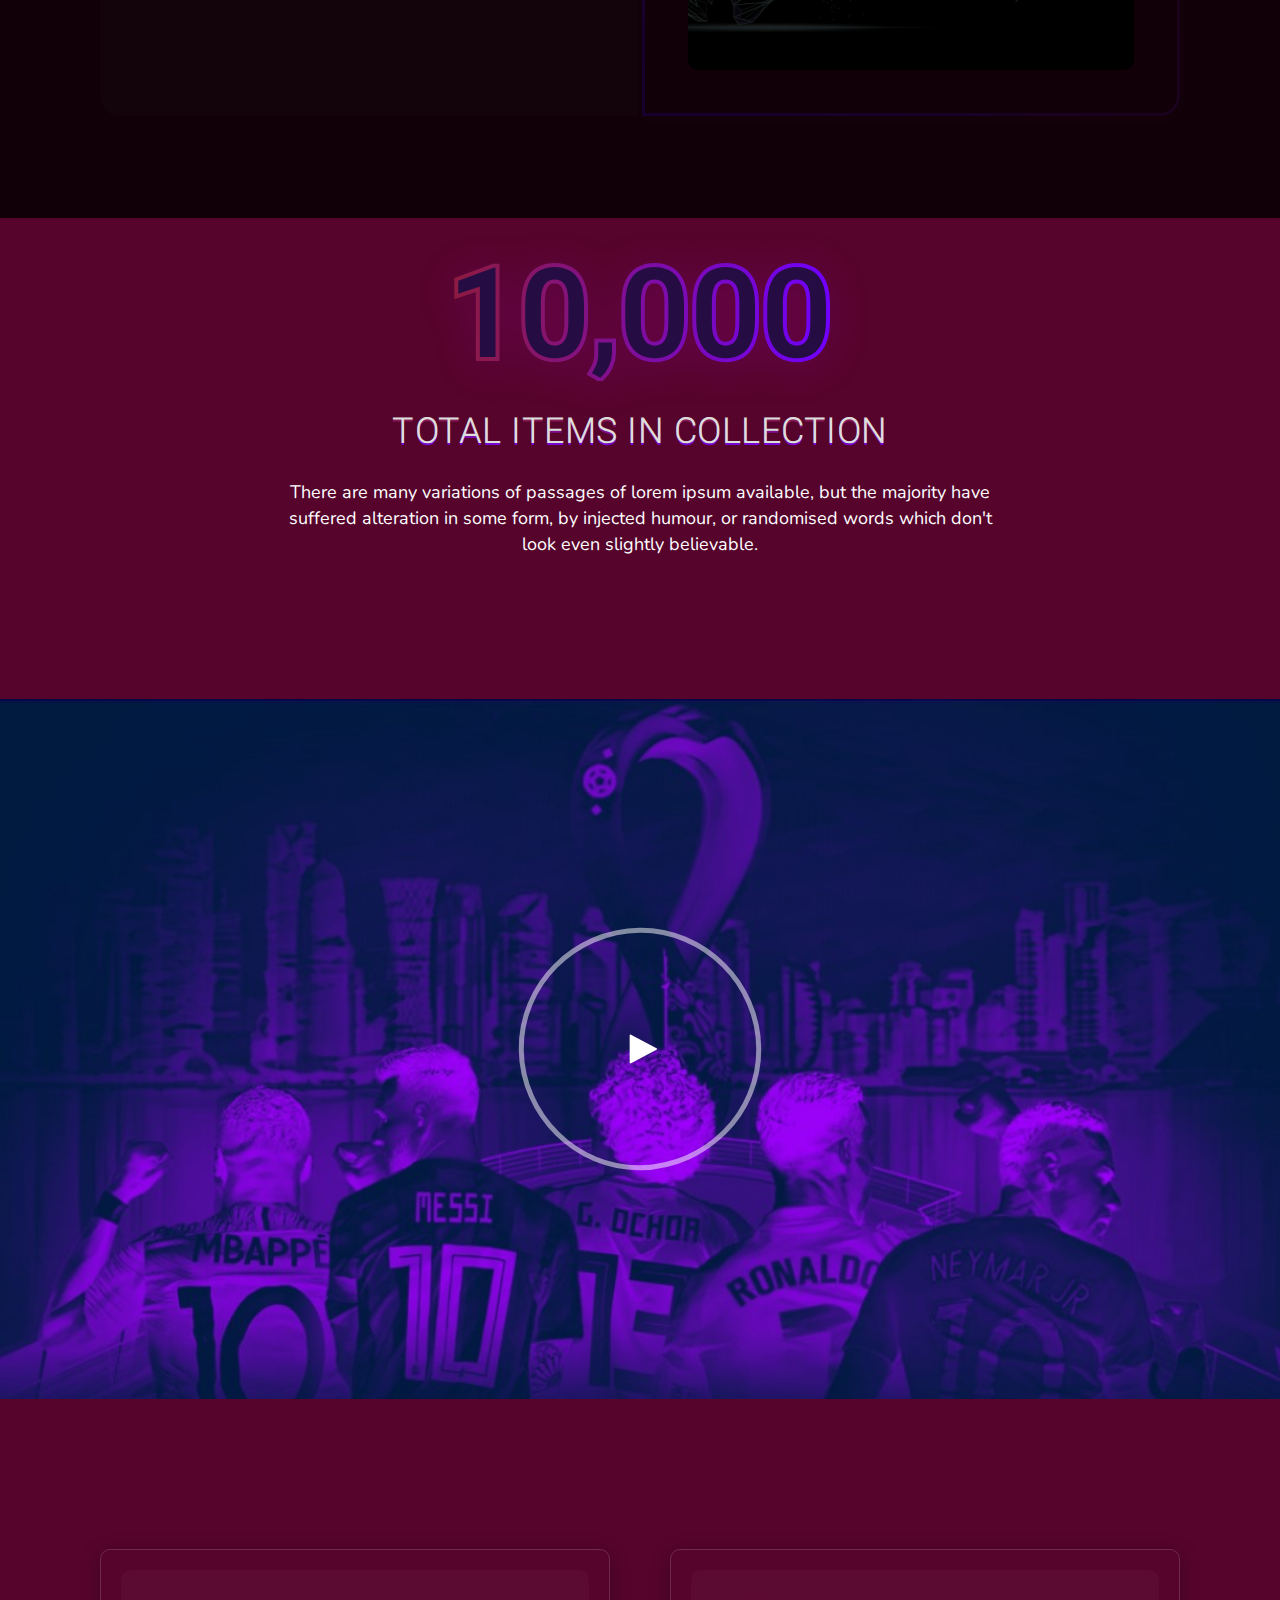
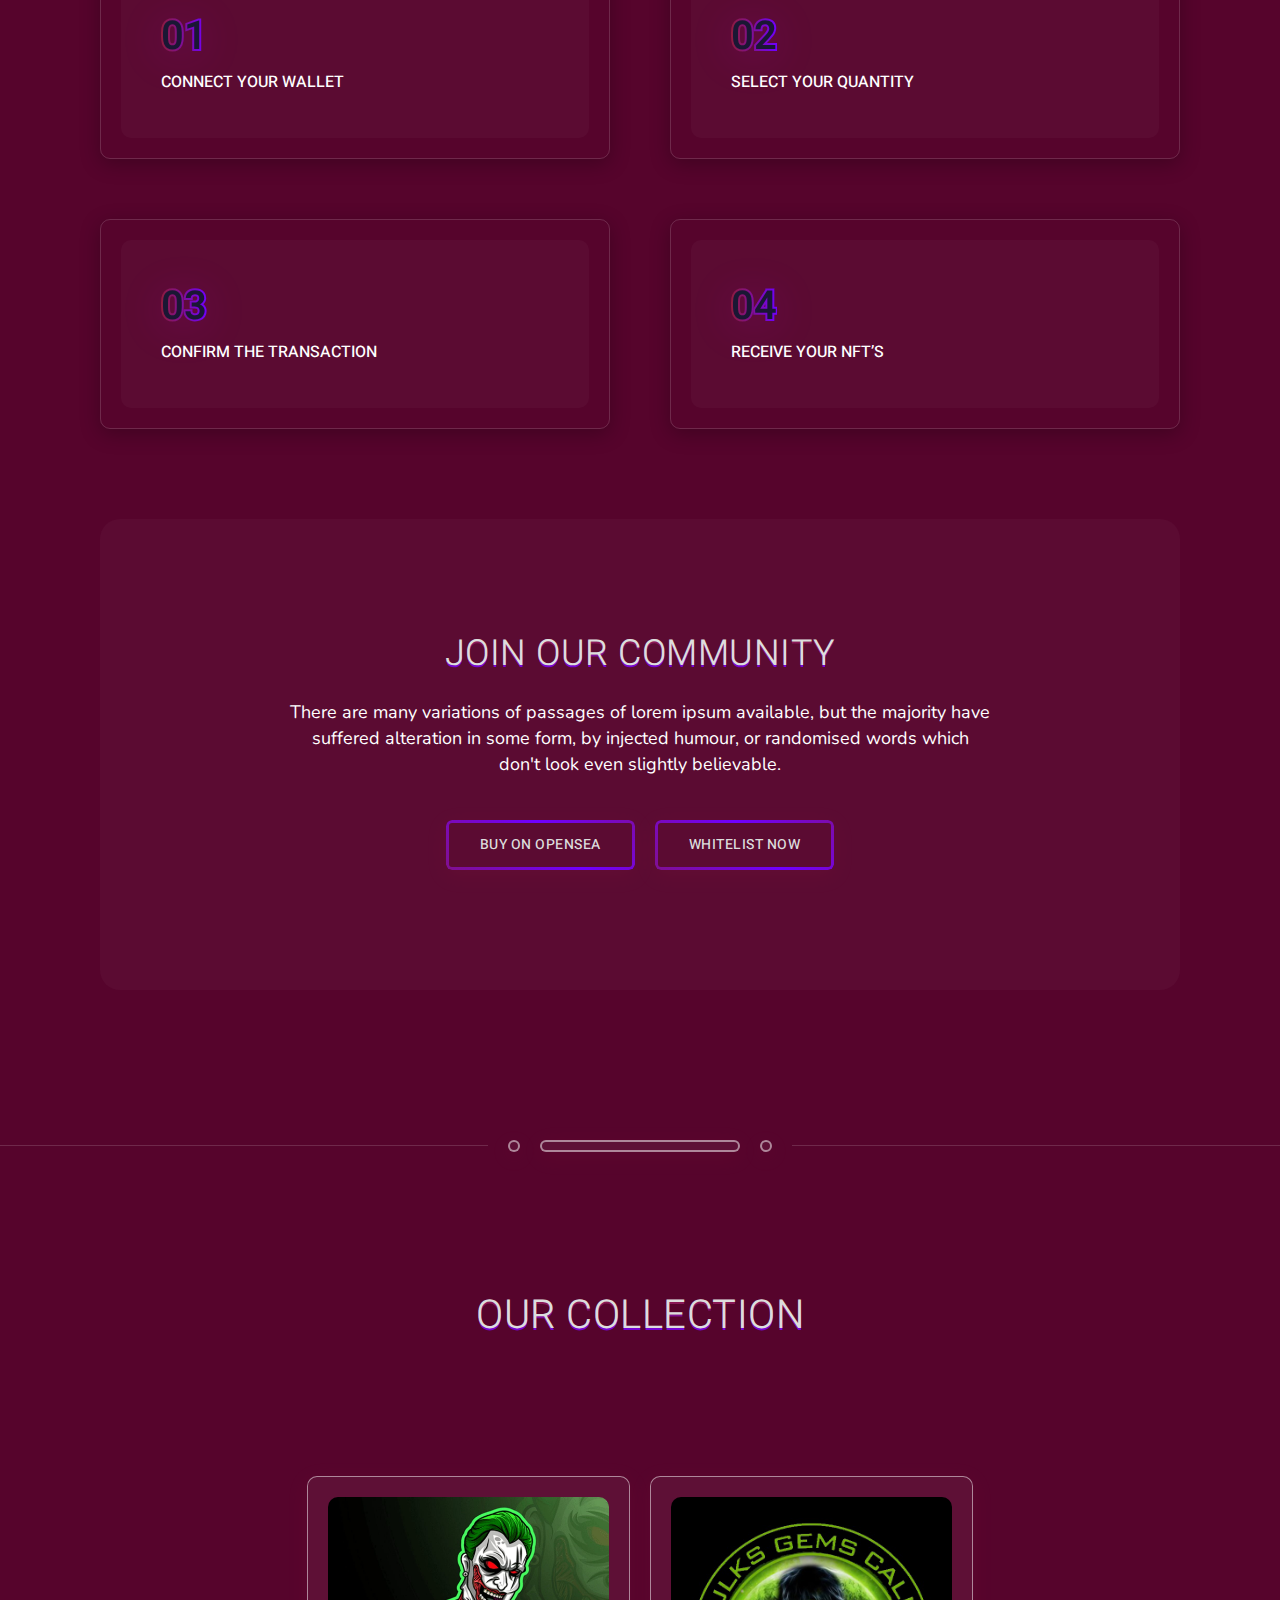
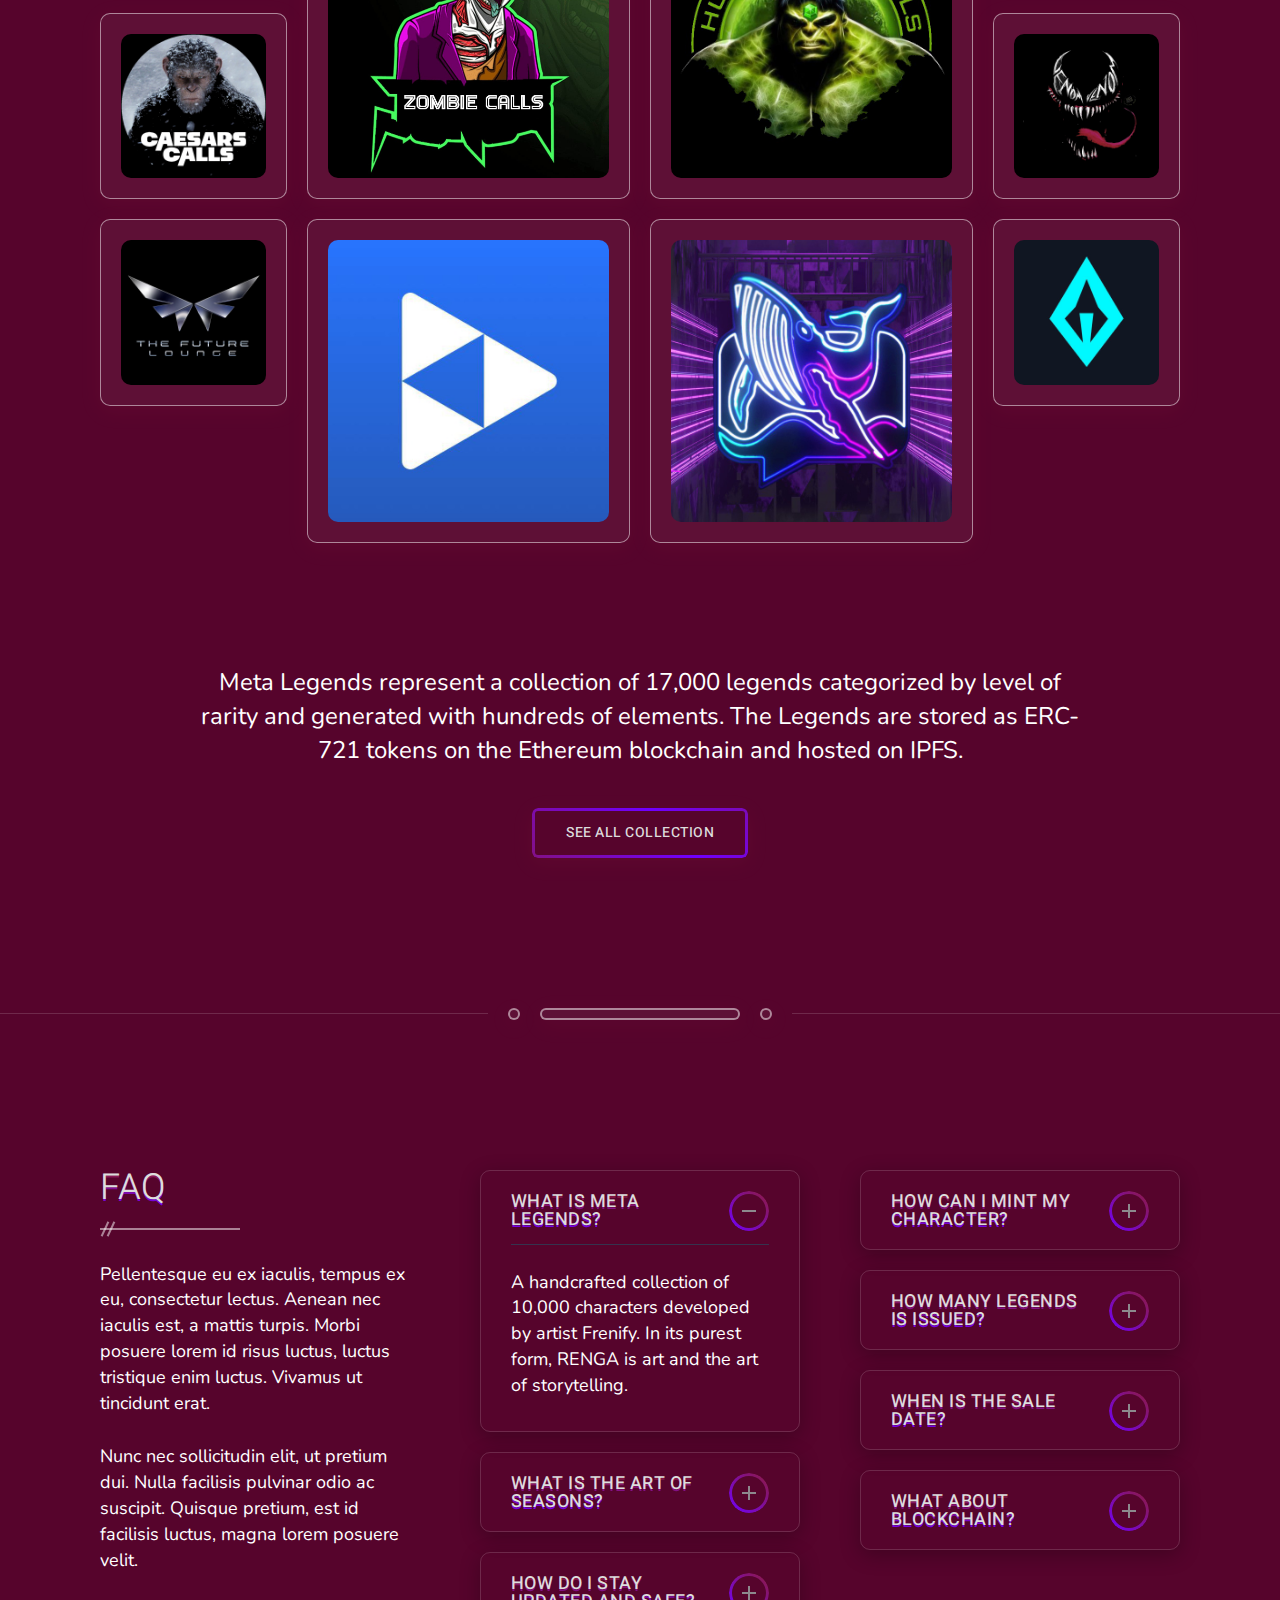
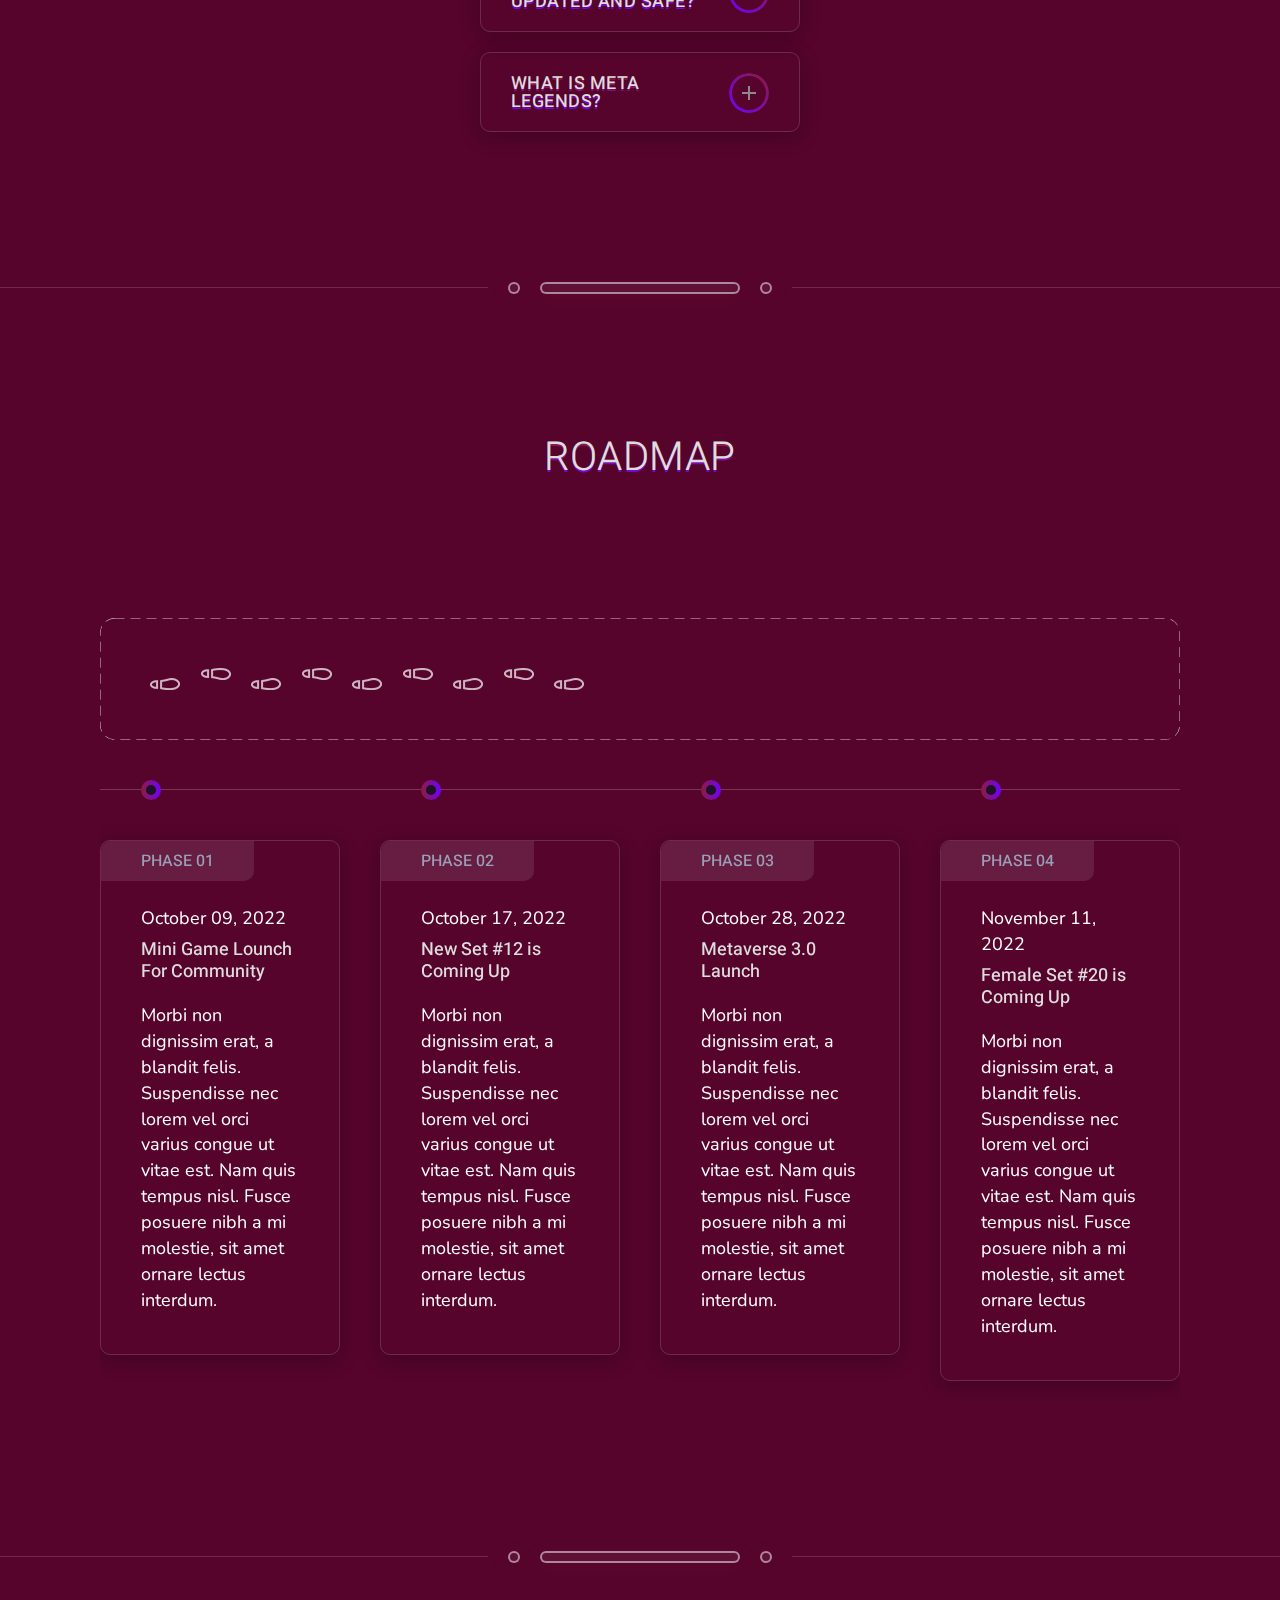
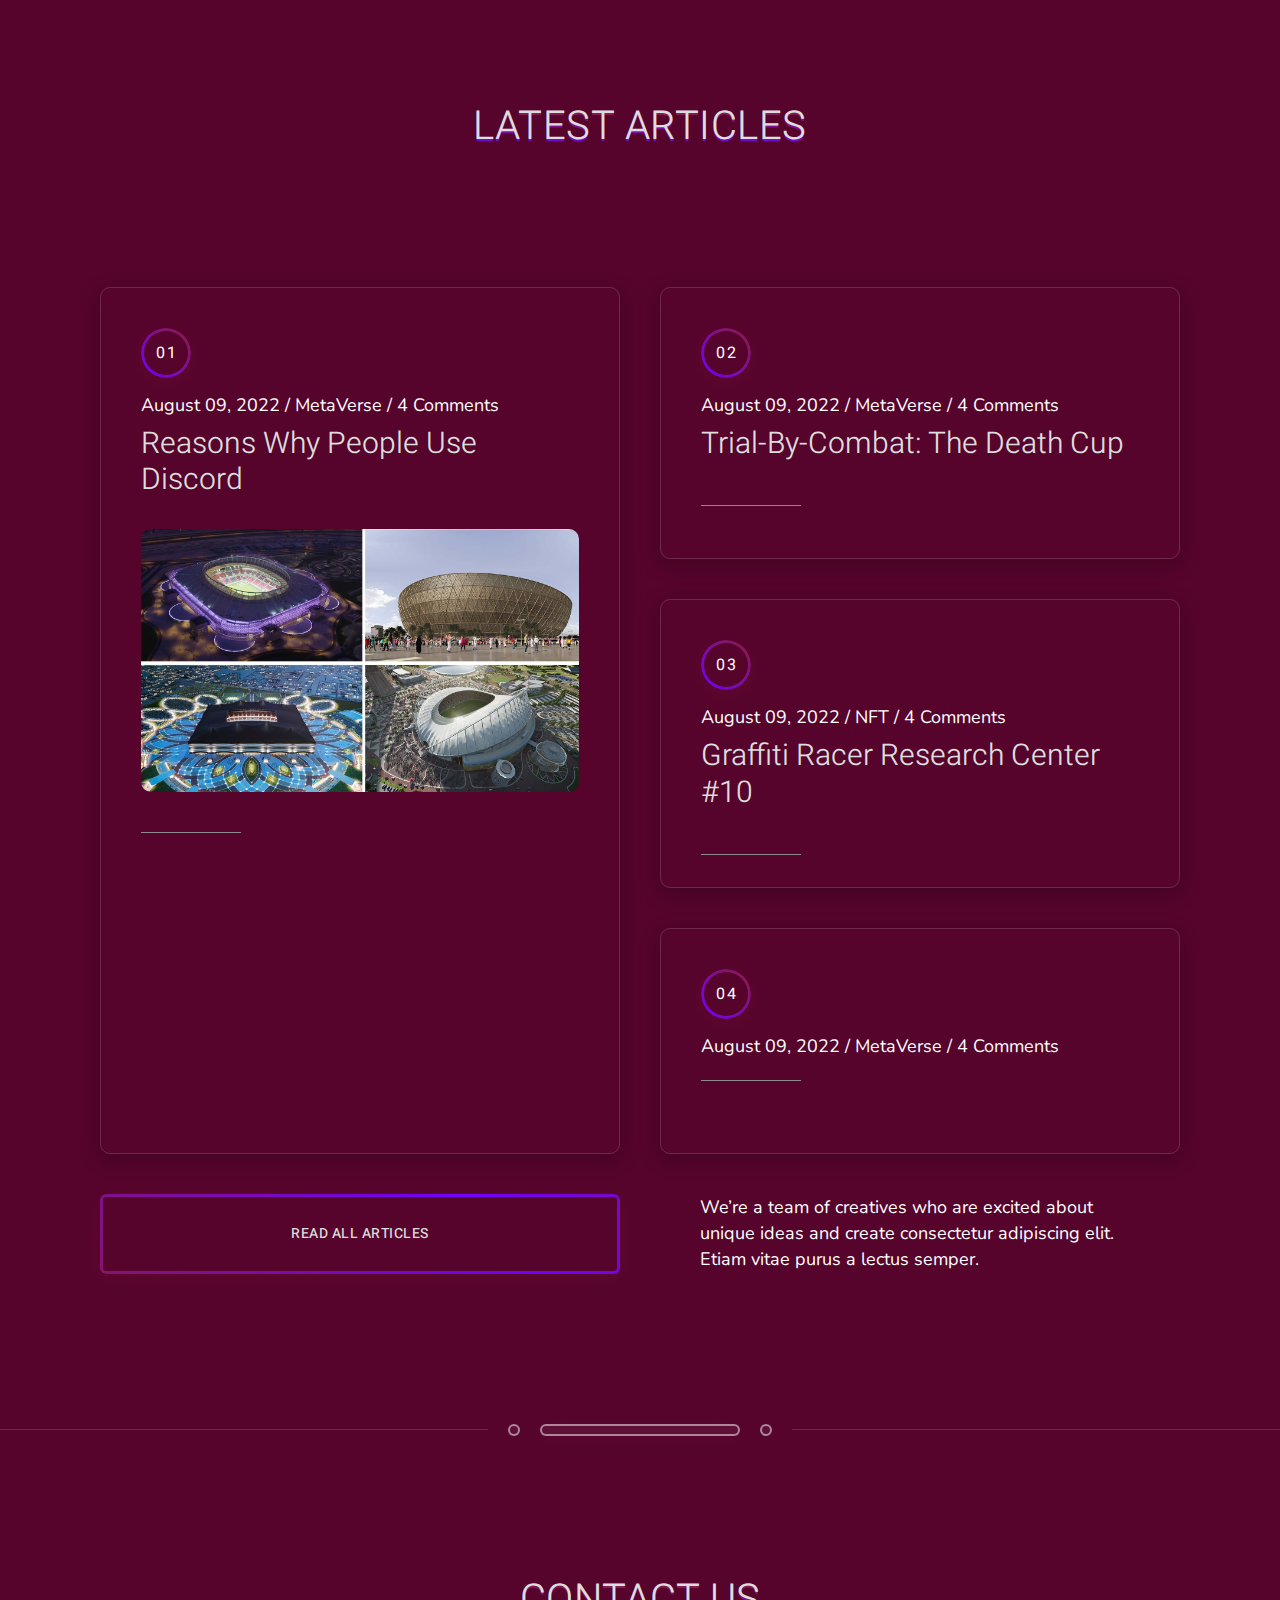
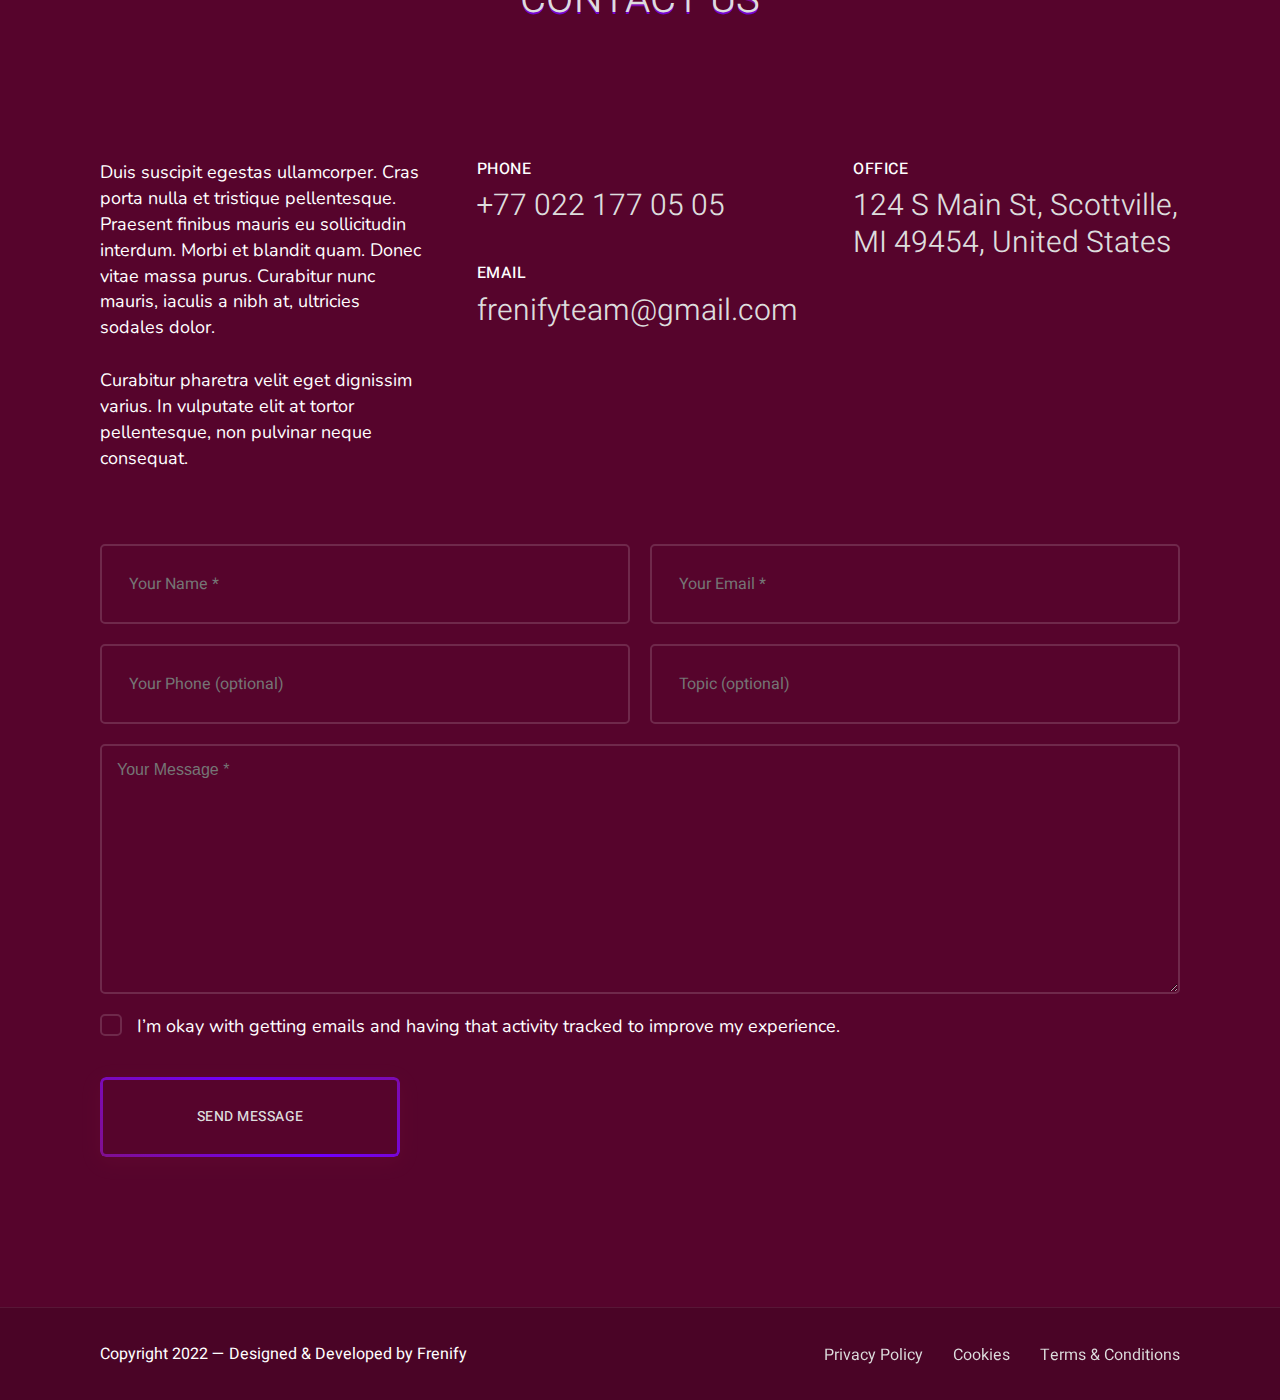
<file: index-5.html>
<!DOCTYPE html>
<!--[if lt IE 7 ]><html class="ie ie6" lang="en"> <![endif]-->
<!--[if IE 7 ]><html class="ie ie7" lang="en"> <![endif]-->
<!--[if IE 8 ]><html class="ie ie8" lang="en"> <![endif]-->
<!--[if (gte IE 9)|!(IE)]><!--><html lang="en"> <!--<![endif]-->
  
<head>

<meta http-equiv="Content-Type" content="text/html; charset=utf-8" />

<meta name="description" content="MetaPortal">
<meta name="author" content="Frenify">

<meta name="viewport" content="width=device-width, initial-scale=1, maximum-scale=1">

<title>MetaPortal | Home #5</title>

<!-- Google Fonts -->
<link rel="preconnect" href="https://fonts.googleapis.com">
<link rel="preconnect" href="https://fonts.gstatic.com" crossorigin>
<link href="https://fonts.googleapis.com/css2?family=Heebo:wght@100;200;300;400;500;600;700;800;900&family=Nunito:ital,wght@0,200;0,300;0,400;0,500;0,600;0,700;0,800;0,900;1,200;1,300;1,400;1,500;1,600;1,700;1,800;1,900&display=swap" rel="stylesheet">
<!-- !Google Fonts -->

<!-- Styles -->
<link type="text/css" rel="stylesheet" href="css/plugins.css?ver=6.0" />
<link type="text/css" rel="stylesheet" href="css/style.css?ver=6.0" />
<!--[if lt IE 9]> <script type="text/javascript" src="js/modernizr.custom.js?ver=6.0"></script> <![endif]-->
<!-- !Styles -->

</head>

<body>

<!-- Preloader -->
<div class="metaportal_fn_preloader">
	<div class="loading-container">
		<div class="loading">
			<div class="l1">
				<div></div>
			</div>
			<div class="l2">
				<div></div>
			</div>
			<div class="l3">
				<div></div>
			</div>
			<div class="l4">
				<div></div>
			</div>
		</div>
	</div>
</div>
<!-- !Preloader -->

<!-- Left Navigation -->
<div class="metaportal_fn_leftnav_closer ready"></div>
<div class="metaportal_fn_leftnav ready">
	<a href="#" class="fn__closer"><span></span></a>
	<div class="navbox">
		<div class="list_holder">
			<ul class="metaportal_fn_items">
				<li>
					<div class="item">
						<a href="https://opensea.io/" target="_blank"></a>
						<span class="icon">
							<img src="img/market/opensea.png" alt="">
						</span>
						<span class="text">Opensea</span>
					</div>
				</li>
				<li>
					<div class="item">
						<a href="https://discord.com/" target="_blank"></a>
						<span class="icon">
							<img src="img/market/discord.png" alt="">
						</span>
						<span class="text">Discord</span>
					</div>
				</li>
			</ul>
		</div>
		<div class="nav_holder">
			
			<!-- For JS -->
			<span class="icon">
				<img src="svg/down.svg" alt="" class="fn__svg">
			</span>
			<!-- For JS -->
			
			<ul>
				<li>
					<a href="#">
						<span class="creative_link">Home<img src="svg/down.svg" alt="" class="fn__svg"></span>
					</a>
					<ul class="sub-menu">
						<li><a href="index.html"><span class="creative_link">#1 3D Carousel</span></a></li>
						<li><a href="index-2.html"><span class="creative_link">#2 Bended Carousel</span></a></li>
						<li><a href="index-3.html"><span class="creative_link">#3 Video Background</span></a></li>
						<li><a href="index-4.html"><span class="creative_link">#4 Water Effect</span></a></li>
						<li><a href="index-5.html"><span class="creative_link">#5 Simple Carousel</span></a></li>
						<li><a href="index-6.html"><span class="creative_link">#6 Fullscreen Slider</span></a></li>
					</ul>
				</li>
				<li><a href="nft-single.html"><span class="creative_link">Mint Page</span></a></li>
				<li><a href="collection.html"><span class="creative_link">Collection</span></a></li>
				<li>
					<a href="#">
						<span class="creative_link">Pages<img src="svg/down.svg" alt="" class="fn__svg"></span>
					</a>
					<ul class="sub-menu">
						<li><a href="coming-soon.html"><span class="creative_link">Coming Soon</span></a></li>
						<li><a href="404.html"><span class="creative_link">404 Page</span></a></li>
						<li><a href="protected.html"><span class="creative_link">Protected Page</span></a></li>
						<li><a href="no-results.html"><span class="creative_link">Search No Results</span></a></li>
						<li>
							<a href="#">
								<span class="creative_link">More<img src="svg/down.svg" alt="" class="fn__svg"></span>
							</a>
							<ul class="sub-menu">
								<li><a href="cookies.html"><span class="creative_link">Cookies</span></a></li>
								<li><a href="privacy-policy.html"><span class="creative_link">Privacy Policy</span></a></li>
								<li><a href="terms-conditions.html"><span class="creative_link">Terms &amp; Conditions</span></a></li>
							</ul>
						</li>
					</ul>
				</li>
				<li><a href="blog.html"><span class="creative_link">Blog</span></a></li>
				<li><a href="blog-single.html"><span class="creative_link">Blog Single</span></a></li>
			</ul>
		</div>
		<div class="info_holder">
			<div class="copyright">
				<p>Copyright 2022 - Designed &amp; Developed by <a href="https://themeforest.net/user/frenify/portfolio" target="_blank">Frenify</a></p>
			</div>
			<div class="social_icons">
				<ul>
					<li><a href="#"><img src="svg/social/twitter-1.svg" alt="" class="fn__svg"></a></li>
					<li><a href="#"><img src="svg/social/facebook-1.svg" alt="" class="fn__svg"></a></li>
					<li><a href="#"><img src="svg/social/instagram-1.svg" alt="" class="fn__svg"></a></li>
					<li><a href="#"><img src="svg/social/pinterest-1.svg" alt="" class="fn__svg"></a></li>
					<li><a href="#"><img src="svg/social/behance-1.svg" alt="" class="fn__svg"></a></li>
				</ul>
			</div>
		</div>
	</div>
</div>
<!-- !Left Navigation -->


<!-- Searchbox Popup -->
<div class="metaportal_fn_search_closer"></div>
<div class="metaportal_fn_searchbox">
	<div class="container small">
		<div class="searchbox">
			<input type="text" placeholder="Search here...">
			<a href="#">
				<img src="svg/loupe.svg" alt="" class="fn__svg">
			</a>
		</div>
	</div>
</div>
<!-- !Searchbox Popup -->

<!-- Wallet Popup -->
<div class="metaportal_fn_wallet_closer ready"></div>
<div class="metaportal_fn_walletbox ready">
	<a href="#" class="fn__closer"><span></span></a>
	<div class="walletbox">
		
		<div class="title_holder">
			<h3>Connect Wallet</h3>
			<p>Connect with one of our available wallet providers or create a new one.</p>
		</div>
		
		<div class="list_holder">
			<ul class="metaportal_fn_items">
				<li>
					<div class="item">
						<a href="#"></a>
						<span class="icon">
							<img src="img/wallet/metamask.png" alt="">
						</span>
						<span class="text">Metamask</span>
					</div>
				</li>
				<li>
					<div class="item">
						<a href="#"></a>
						<span class="icon">
							<img src="img/wallet/coinbase.png" alt="">
						</span>
						<span class="text">Coinbase</span>
					</div>
				</li>
				<li>
					<div class="item">
						<a href="#"></a>
						<span class="icon">
							<img src="img/wallet/walletconnect.png" alt="">
						</span>
						<span class="text">WalletConnect</span>
					</div>
				</li>
				<li>
					<div class="item">
						<a href="#"></a>
						<span class="icon">
							<img src="img/wallet/venly.png" alt="">
						</span>
						<span class="text">Venly</span>
					</div>
				</li>
			</ul>
		</div>
		
	</div>
</div>
<!-- !Wallet Popup -->

<!-- Main -->
<div class="metaportal_fn_main">

	<!-- Mobile Navigation -->
	<div class="metaportal_fn_mobnav">
		<div class="mob_top">
			<div class="social_trigger">
				<div class="trigger">
					<span></span>
				</div>
				<div class="social">
					<ul>
						<li><a href="https://www.facebook.com/" target="_blank">Fb.</a></li>
						<li><a href="https://www.twitter.com/" target="_blank">Tw.</a></li>
						<li><a href="https://www.instagram.com/" target="_blank">In.</a></li>
						<li><a href="https://www.linkedin.com/" target="_blank">Ln.</a></li>
					</ul>
				</div>
			</div>
			<div class="wallet">
				<a href="#" class="metaportal_fn_button wallet_opener"><span>Wallet</span></a>
			</div>
		</div>
		<div class="mob_mid">
			<div class="logo">
				<a href="index.html"><img src="img/logo.png" alt=""></a>
			</div>
			<div class="trigger">
				<span></span>
			</div>
		</div>
		<div class="mob_bot">
			<ul>
				<li><a class="creative_link" href="#home">Home</a></li>
				<li><a class="creative_link" href="#about">About</a></li>
				<li><a class="creative_link" href="#collection">Collection</a></li>
				<li><a class="creative_link" href="#news">Blog</a></li>
				<li><a class="creative_link" href="#contact">Contact</a></li>
			</ul>
		</div>
	</div>
	<!-- !Mobile Navigation -->
	
	<!-- Header -->
	<header id="header">
		<div class="header">
			<div class="header_in">
			
				<div class="trigger_logo">
					<div class="trigger">
						<span></span>
					</div>
					<div class="logo">
						<a href="index.html"><img src="img/logo.png" alt=""></a>
					</div>
				</div>
				
				<div class="nav">
					<ul>
						<li><a class="creative_link" href="#home">Home</a></li>
						<li><a class="creative_link" href="#about">About</a></li>
						<li><a class="creative_link" href="#collection">Collection</a></li>
						<li><a class="creative_link" href="#news">Blog</a></li>
						<li><a class="creative_link" href="#contact">Contact</a></li>
					</ul>
				</div>
				
				<div class="wallet">
					<a href="#" class="metaportal_fn_button wallet_opener"><span>Connect To Wallet</span></a>
				</div>
				
			</div>
		</div>
	</header>
	<!-- !Header -->
	
	<!-- Content -->
	<div class="metaportal_fn_content">
		
		<section id="hero4">
			
			
			<div class="fn_cs_hero_slider" data-ratio="1.33" id="particles-js" data-bg-img="img/bg4.jpg">
				<div class="left_part">
					<h3 class="fn__maintitle big" data-text="Meta Legends">Meta Legends</h3>
					<p>Meta Legends represent a collection of 17,000 legends categorized by level of rarity and generated with hundreds of elements. The Legends are stored as ERC-721 tokens on the Ethereum blockchain and hosted on IPFS.</p>
					<a href="https://opensea.io/" class="metaportal_fn_button" target="_blank"><span>Buy On Opensea</span></a>
				</div>
				<div class="slider_part">
					<div class="swiper-container">
						<div class="swiper-wrapper">
							<div class="swiper-slide">
								<div class="item">
									<div class="img_holder">
										<div class="abs_img" data-bg-img="img/drops/1.jpg" style=""></div>
										<img src="img/1x1.jpg" alt="">
									</div>
								</div>
							</div>
							<div class="swiper-slide">
								<div class="item">
									<div class="img_holder">
										<div class="abs_img" data-bg-img="img/drops/2.jpg" style=""></div>
										<img src="img/1x1.jpg" alt="">
									</div>
								</div>
							</div>
							<div class="swiper-slide">
								<div class="item">
									<div class="img_holder">
										<div class="abs_img" data-bg-img="img/drops/3.jpg" style=""></div>
										<img src="img/1x1.jpg" alt="">
										<a class="popup-youtube metaportal_fn_videobutton" href="https://www.youtube.com/watch?v=7e90gBu4pas">
											<img src="svg/play.svg" alt="" class="fn__svg">
										</a>
									</div>
								</div>
							</div>
							<div class="swiper-slide">
								<div class="item">
									<div class="img_holder">
										<div class="abs_img" data-bg-img="img/drops/4.jpg" style=""></div>
										<img src="img/1x1.jpg" alt="">
									</div>
								</div>
							</div>
							<div class="swiper-slide">
								<div class="item">
									<div class="img_holder">
										<div class="abs_img" data-bg-img="img/drops/5.jpg" style=""></div>
										<img src="img/1x1.jpg" alt="">
									</div>
								</div>
							</div>
							<div class="swiper-slide">
								<div class="item">
									<div class="img_holder">
										<div class="abs_img" data-bg-img="img/drops/6.jpg" style=""></div>
										<img src="img/1x1.jpg" alt="">
									</div>
								</div>
							</div>
							<div class="swiper-slide">
								<div class="item">
									<div class="img_holder">
										<div class="abs_img" data-bg-img="img/drops/7.jpg" style=""></div>
										<img src="img/1x1.jpg" alt="">
									</div>
								</div>
							</div>
							<div class="swiper-slide">
								<div class="item">
									<div class="img_holder">
										<div class="abs_img" data-bg-img="img/drops/8.jpg" style=""></div>
										<img src="img/1x1.jpg" alt="">
									</div>
								</div>
							</div>
							<div class="swiper-slide">
								<div class="item">
									<div class="img_holder">
										<div class="abs_img" data-bg-img="img/drops/9.jpg" style=""></div>
										<img src="img/1x1.jpg" alt="">
									</div>
								</div>
							</div>
							<div class="swiper-slide">
								<div class="item">
									<div class="img_holder">
										<div class="abs_img" data-bg-img="img/drops/10.jpg" style=""></div>
										<img src="img/1x1.jpg" alt="">
									</div>
								</div>
							</div>
						</div>
					</div>
				</div>
			</div>
			
		</section>
		
		<!-- Section About #2 -->
		<section id="about2">
			
			<div class="container small">
			
				<div class="fn_cs_shortabout">
					<div class="about_left">
						<h3 class="fn__maintitle" data-text="The Rise of Legends">The Rise of Legends</h3>
						<div class="fn_cs_divider">
							<div class="divider">
								<span></span>
								<span></span>
							</div>
						</div>
						<div class="desc">
							<p>As the first hero of the Meta Legends, collection has over 9,999 unique skins drawn from the different missions and challenges he faced throughout his life.</p>
							<p>The artwork has been hand-drawned by Robert Green in the traditional anime style and composited by Layla Efiyo.</p>
						</div>
						<a href="https://discord.com/" class="metaportal_fn_button" target="_blank"><span>Find us On Discord</span></a>
					</div>
					<div class="about_right">
						<div class="abs_img" data-bg-img="img/about/2.jpg"></div>
					</div>
				</div>
				
				
				<div class="fn_cs_collection_info">
					<h3 class="fn__gradient_title">10,000</h3>
					<h3 class="fn__maintitle upper" data-text="Total Items in Collection">Total Items in Collection</h3>
					<p>There are many variations of passages of lorem ipsum available, but the majority have suffered alteration in some form, by injected humour, or randomised words which don't look even slightly believable.</p>
				</div>
				
			</div>
			
			<div class="fn_cs_video bg">
				<div class="abs_img" data-bg-img="img/video/1.jpg"></div>
				<a class="popup-youtube" href="https://www.youtube.com/watch?v=7e90gBu4pas">
					<img src="svg/play.svg" alt="" class="fn__svg">
				</a>
			</div>
			
			
			<div class="container">
			
				<!-- Steps Shortcode -->
				<div class="fn_cs_steps gap" data-cols="4" data-gap="60">
					<ul>
						<li>
							<div class="item">
								<div class="item_in">
									<h3 class="fn__gradient_title">01</h3>
									<p>Connect your Wallet</p>
								</div>
							</div>
						</li>
						<li>
							<div class="item">
								<div class="item_in">
									<h3 class="fn__gradient_title">02</h3>
									<p>Select Your Quantity</p>
								</div>
							</div>
						</li>
						<li>
							<div class="item">
								<div class="item_in">
									<h3 class="fn__gradient_title">03</h3>
									<p>Confirm The Transaction</p>
								</div>
							</div>
						</li>
						<li>
							<div class="item">
								<div class="item_in">
									<h3 class="fn__gradient_title">04</h3>
									<p>Receive Your NFT’s</p>
								</div>
							</div>
						</li>
					</ul>
				</div>
				<!-- !Steps Shortcode -->
				
				
				<div class="fn_cs_join">
					<div class="join_in">
						<h3 class="fn__maintitle upper" data-text="Join Our Community">Join Our Community</h3>
						<p>There are many variations of passages of lorem ipsum available, but the majority have suffered alteration in some form, by injected humour, or randomised words which don't look even slightly believable.</p>
						<div class="buttons">
							<a href="https://opensea.io/" class="metaportal_fn_button" target="_blank"><span>Buy On Opensea</span></a>
							<a href="#" class="metaportal_fn_button" target="_blank"><span>WhiteList Now</span></a>
						</div>
					</div>
				</div>
				
			</div>
			
			
		</section>
		<!-- !Section About #2 -->
		
		
		
		<!-- Section Divider -->
		<div class="fn_cs_section_divider">
			<div class="divider">
				<span class="short"></span>
				<span class="long"></span>
				<span class="short"></span>
			</div>
		</div>
		<!-- !Section Divider -->
		
		<!-- Collection Section -->
		<section id="collection">
			<div class="container">
				
				<h3 class="fn__maintitle big" data-text="Our Collection" data-align="center">Our Collection</h3>
				
				<div class="fn_cs_collection modern">
					<div class="collection_top">
						<div class="item">
							<div class="item_in">
								<div class="img">
									<div class="abs_img" data-bg-img="img/collection/1.jpg"></div>
									<img src="img/1x1.jpg" alt="">
								</div>
							</div>
							<input type="hidden" value="img/collection/1.jpg">
						</div>
						<div class="item">
							<div class="item_in">
								<div class="img">
									<div class="abs_img" data-bg-img="img/collection/2.jpg"></div>
									<img src="img/1x1.jpg" alt="">
								</div>
							</div>
							<input type="hidden" value="img/collection/2.jpg">
						</div>
						<div class="item">
							<div class="item_in">
								<div class="img">
									<div class="abs_img" data-bg-img="img/collection/3.jpg"></div>
									<img src="img/1x1.jpg" alt="">
								</div>
							</div>
							<input type="hidden" value="img/collection/3.jpg">
						</div>
						<div class="item">
							<div class="item_in">
								<div class="img">
									<div class="abs_img" data-bg-img="img/collection/4.jpg"></div>
									<img src="img/1x1.jpg" alt="">
								</div>
							</div>
							<input type="hidden" value="img/collection/4.jpg">
						</div>
					</div>
					<div class="collection_bottom">
						<div class="item">
							<div class="item_in">
								<div class="img">
									<div class="abs_img" data-bg-img="img/collection/5.jpg"></div>
									<img src="img/1x1.jpg" alt="">
								</div>
							</div>
							<input type="hidden" value="img/collection/5.jpg">
						</div>
						<div class="item">
							<div class="item_in">
								<div class="img">
									<div class="abs_img" data-bg-img="img/collection/6.jpg"></div>
									<img src="img/1x1.jpg" alt="">
								</div>
							</div>
							<input type="hidden" value="img/collection/6.jpg">
						</div>
						<div class="item">
							<div class="item_in">
								<div class="img">
									<div class="abs_img" data-bg-img="img/collection/7.jpg"></div>
									<img src="img/1x1.jpg" alt="">
								</div>
							</div>
							<input type="hidden" value="img/collection/7.jpg">
						</div>
						<div class="item">
							<div class="item_in">
								<div class="img">
									<div class="abs_img" data-bg-img="img/collection/8.jpg"></div>
									<img src="img/1x1.jpg" alt="">
								</div>
							</div>
							<input type="hidden" value="img/collection/8.jpg">
						</div>
					</div>
				</div>
			
				<div class="fn_cs_desc">
					<p>Meta Legends represent a collection of 17,000 legends categorized by level of rarity and generated with hundreds of elements. The Legends are stored as ERC-721 tokens on the Ethereum blockchain and hosted on IPFS.</p>
					<a href="collection.html" class="metaportal_fn_button"><span>See All Collection</span></a>
				</div>
				
			</div>
		</section>
		<!-- !Collection Section -->
		
		
		<!-- Section Divider -->
		<div class="fn_cs_section_divider">
			<div class="divider">
				<span class="short"></span>
				<span class="long"></span>
				<span class="short"></span>
			</div>
		</div>
		<!-- !Section Divider -->
		
		
		
		<!-- Section FAQ -->
		<section id="faq">
			<div class="container">
				
				<div class="fn_cs_faq">
					
					<div class="faq_col">
						<h3 class="fn__maintitle" data-text="FAQ">FAQ</h3>
						<div class="fn_cs_divider">
							<div class="divider">
								<span></span>
								<span></span>
							</div>
						</div>
						<div class="desc">
							<p>Pellentesque eu ex iaculis, tempus ex eu, consectetur lectus. Aenean nec iaculis est, a mattis turpis. Morbi posuere lorem id risus luctus, luctus tristique enim luctus. Vivamus ut tincidunt erat.</p>
							<p>Nunc nec sollicitudin elit, ut pretium dui. Nulla facilisis pulvinar odio ac suscipit. Quisque pretium, est id facilisis luctus, magna lorem posuere velit.</p>
						</div>
					</div>
					
					<div class="faq_col">
						
						<div class="fn_cs_accordion">
							<div class="acc_item active">
								<div class="acc_header">
									<h3 class="fn__maintitle" data-text="What is Meta Legends?">What is Meta Legends?</h3>
									<span class="icon"><span></span></span>
								</div>
								<div class="acc_content">
									<p>A handcrafted collection of 10,000 characters developed by artist Frenify.  In its purest form, RENGA is art and the art of storytelling.</p>
								</div>
							</div>
							<div class="acc_item">
								<div class="acc_header">
									<h3 class="fn__maintitle" data-text="What is The Art of Seasons?">What is The Art of Seasons?</h3>
									<span class="icon"><span></span></span>
								</div>
								<div class="acc_content">
									<p>A handcrafted collection of 10,000 characters developed by artist Frenify.  In its purest form, RENGA is art and the art of storytelling.</p>
								</div>
							</div>
							<div class="acc_item">
								<div class="acc_header">
									<h3 class="fn__maintitle" data-text="How do I stay updated and safe?">How do I stay updated and safe?</h3>
									<span class="icon"><span></span></span>
								</div>
								<div class="acc_content">
									<p>A handcrafted collection of 10,000 characters developed by artist Frenify.  In its purest form, RENGA is art and the art of storytelling.</p>
								</div>
							</div>
							<div class="acc_item">
								<div class="acc_header">
									<h3 class="fn__maintitle" data-text="What is Meta Legends?">What is Meta Legends?</h3>
									<span class="icon"><span></span></span>
								</div>
								<div class="acc_content">
									<p>A handcrafted collection of 10,000 characters developed by artist Frenify.  In its purest form, RENGA is art and the art of storytelling.</p>
								</div>
							</div>
						</div>
						
					</div>
					
					<div class="faq_col">
						
						<div class="fn_cs_accordion">
							<div class="acc_item">
								<div class="acc_header">
									<h3 class="fn__maintitle" data-text="How can I mint my character?">How can I mint my character?</h3>
									<span class="icon"><span></span></span>
								</div>
								<div class="acc_content">
									<p>A handcrafted collection of 10,000 characters developed by artist Frenify.  In its purest form, RENGA is art and the art of storytelling.</p>
								</div>
							</div>
							<div class="acc_item">
								<div class="acc_header">
									<h3 class="fn__maintitle" data-text="How many Legends is issued?">How many Legends is issued?</h3>
									<span class="icon"><span></span></span>
								</div>
								<div class="acc_content">
									<p>A handcrafted collection of 10,000 characters developed by artist Frenify.  In its purest form, RENGA is art and the art of storytelling.</p>
								</div>
							</div>
							<div class="acc_item">
								<div class="acc_header">
									<h3 class="fn__maintitle" data-text="When is the sale date?">When is the sale date?</h3>
									<span class="icon"><span></span></span>
								</div>
								<div class="acc_content">
									<p>A handcrafted collection of 10,000 characters developed by artist Frenify.  In its purest form, RENGA is art and the art of storytelling.</p>
								</div>
							</div>
							<div class="acc_item">
								<div class="acc_header">
									<h3 class="fn__maintitle" data-text="What about blockchain?">What about blockchain?</h3>
									<span class="icon"><span></span></span>
								</div>
								<div class="acc_content">
									<p>A handcrafted collection of 10,000 characters developed by artist Frenify.  In its purest form, RENGA is art and the art of storytelling.</p>
								</div>
							</div>
						</div>
						
					</div>
					
				</div>
				
			</div>
		</section>
		<!-- !Section FAQ -->
		
		
		
		<!-- Section Divider -->
		<div class="fn_cs_section_divider">
			<div class="divider">
				<span class="short"></span>
				<span class="long"></span>
				<span class="short"></span>
			</div>
		</div>
		<!-- !Section Divider -->
		
		
		<!-- Section RoadMap -->
		<section id="roadmap">
			<div class="container">
				
				<h3 class="fn__maintitle big" data-text="RoadMap" data-align="center">RoadMap</h3>
				
				<div class="fn_cs_roadmap">
					<div class="step_holder">
						<div class="step_in"></div>
					</div>
					<div class="slider_holder">
						<div class="swiper-container">
							<div class="swiper-wrapper">
								<div class="swiper-slide">
									<div class="item">
										<span class="icon"></span>
										<span class="phase">Phase 01</span>
										<div class="item_in">
											<p class="date">October 09, 2022</p>
											<h3 class="title">Mini Game Lounch For Community</h3>
											<p class="desc">Morbi non dignissim erat, a blandit felis. Suspendisse nec lorem vel orci varius congue ut vitae est. Nam quis tempus nisl. Fusce posuere nibh a mi molestie, sit amet ornare lectus interdum.</p>
										</div>
									</div>
								</div>
								<div class="swiper-slide">
									<div class="item">
										<span class="icon"></span>
									  <span class="phase">Phase 02</span>
										<div class="item_in">
											<p class="date">October 17, 2022</p>
											<h3 class="title">New Set #12 is Coming Up</h3>
											<p class="desc">Morbi non dignissim erat, a blandit felis. Suspendisse nec lorem vel orci varius congue ut vitae est. Nam quis tempus nisl. Fusce posuere nibh a mi molestie, sit amet ornare lectus interdum.</p>
										</div>
									</div>
								</div>
								<div class="swiper-slide">
									<div class="item">
										<span class="icon"></span>
										<span class="phase">Phase 03</span>
										<div class="item_in">
											<p class="date">October 28, 2022</p>
											<h3 class="title">Metaverse 3.0 Launch</h3>
											<p class="desc">Morbi non dignissim erat, a blandit felis. Suspendisse nec lorem vel orci varius congue ut vitae est. Nam quis tempus nisl. Fusce posuere nibh a mi molestie, sit amet ornare lectus interdum.</p>
										</div>
									</div>
								</div>
								<div class="swiper-slide">
									<div class="item">
										<span class="icon"></span>
										<span class="phase">Phase 04</span>
										<div class="item_in">
											<p class="date">November 11, 2022</p>
											<h3 class="title">Female Set #20 is Coming Up</h3>
											<p class="desc">Morbi non dignissim erat, a blandit felis. Suspendisse nec lorem vel orci varius congue ut vitae est. Nam quis tempus nisl. Fusce posuere nibh a mi molestie, sit amet ornare lectus interdum.</p>
										</div>
									</div>
								</div>
								<div class="swiper-slide">
									<div class="item">
										<span class="icon"></span>
										<span class="phase">Phase 05</span>
										<div class="item_in">
											<p class="date">November 23, 2022</p>
											<h3 class="title">Mini Game Lounch For Community</h3>
											<p class="desc">Morbi non dignissim erat, a blandit felis. Suspendisse nec lorem vel orci varius congue ut vitae est. Nam quis tempus nisl. Fusce posuere nibh a mi molestie, sit amet ornare lectus interdum.</p>
										</div>
									</div>
								</div>
								<div class="swiper-slide">
									<div class="item">
										<span class="icon"></span>
										<span class="phase">Phase 06</span>
										<div class="item_in">
											<p class="date">December 02, 2022</p>
											<h3 class="title">Mini Game Lounch For Community</h3>
											<p class="desc">Morbi non dignissim erat, a blandit felis. Suspendisse nec lorem vel orci varius congue ut vitae est. Nam quis tempus nisl. Fusce posuere nibh a mi molestie, sit amet ornare lectus interdum.</p>
										</div>
									</div>
								</div>
								<div class="swiper-slide">
									<div class="item">
										<span class="icon"></span>
										<span class="phase">Phase 07</span>
										<div class="item_in">
											<p class="date">January 14, 2023</p>
											<h3 class="title">Mini Game Lounch For Community</h3>
											<p class="desc">Morbi non dignissim erat, a blandit felis. Suspendisse nec lorem vel orci varius congue ut vitae est. Nam quis tempus nisl. Fusce posuere nibh a mi molestie, sit amet ornare lectus interdum.</p>
										</div>
									</div>
								</div>
								<div class="swiper-slide">
									<div class="item">
										<span class="icon"></span>
										<span class="phase">Phase 08</span>
										<div class="item_in">
											<p class="date">January 28, 2023</p>
											<h3 class="title">Mini Game Lounch For Community</h3>
											<p class="desc">Morbi non dignissim erat, a blandit felis. Suspendisse nec lorem vel orci varius congue ut vitae est. Nam quis tempus nisl. Fusce posuere nibh a mi molestie, sit amet ornare lectus interdum.</p>
										</div>
									</div>
								</div>
								<div class="swiper-slide">
									<div class="item">
										<span class="icon"></span>
										<span class="phase">Phase 09</span>
										<div class="item_in">
											<p class="date">February 12, 2023</p>
											<h3 class="title">Mini Game Lounch For Community</h3>
											<p class="desc">Morbi non dignissim erat, a blandit felis. Suspendisse nec lorem vel orci varius congue ut vitae est. Nam quis tempus nisl. Fusce posuere nibh a mi molestie, sit amet ornare lectus interdum.</p>
										</div>
									</div>
								</div>
							</div>
						</div>
					</div>
				</div>
				
			</div>
		</section>
		<!-- !Section RoadMap -->
		
		
		<!-- Section Divider -->
		<div class="fn_cs_section_divider">
			<div class="divider">
				<span class="short"></span>
				<span class="long"></span>
				<span class="short"></span>
			</div>
		</div>
		<!-- !Section Divider -->
		
		
		<!-- Section News -->
		<section id="news">
			<div class="container">
				
				<h3 class="fn__maintitle big" data-text="Latest Articles" data-align="center">Latest Articles</h3>
				
				<!-- News Shotcode -->
				<div class="fn_cs_news">
					<div class="news_part">
						<div class="left_items">
							<div class="blog__item">
								<div class="counter">
									<span class="cc"><span>01</span></span>
								</div>
								<div class="meta">
									<p>August 09, 2022  /  MetaVerse  /  4 Comments</p>
								</div>
								<div class="title">
									<h3><a href="blog-single.html">Reasons Why People Use Discord</a></h3>
								</div>
								<div class="image">
									<a href="blog-single.html">
										<img src="img/blog/1.jpg" alt="">
									</a>
								</div>
								<div class="read_more">
									<a href="blog-single.html"><span>Read More</span></a>
								</div>
							</div>
						</div>
						<div class="right_items">
							<div class="blog__item">
								<div class="counter">
									<span class="cc"><span>02</span></span>
								</div>
								<div class="meta">
									<p>August 09, 2022  /  MetaVerse  /  4 Comments</p>
								</div>
								<div class="title">
									<h3><a href="blog-single.html">Trial-By-Combat: The Death Cup</a></h3>
								</div>
								<div class="read_more">
									<a href="blog-single.html"><span>Read More</span></a>
								</div>
							</div>
							<div class="blog__item">
								<div class="counter">
									<span class="cc"><span>03</span></span>
								</div>
								<div class="meta">
									<p>August 09, 2022  /  NFT  /  4 Comments</p>
								</div>
								<div class="title">
									<h3><a href="blog-single.html">Graffiti Racer Research Center #10</a></h3>
								</div>
								<div class="read_more">
									<a href="blog-single.html"><span>Read More</span></a>
								</div>
							</div>
							<div class="blog__item">
								<div class="counter">
									<span class="cc"><span>04</span></span>
								</div>
								<div class="meta">
									<p>August 09, 2022  /  MetaVerse  /  4 Comments</p>
								</div>
								<div class="read_more">
									<a href="blog-single.html"><span>Read More</span></a>
								</div>
							</div>
						</div>
					</div>
					<div class="bottom_part">
						<div class="left_bot">
							<a href="blog.html" class="metaportal_fn_button full"><span>Read All Articles</span></a>
						</div>
						<div class="right_bot">
							<p>We’re a team of creatives who are excited about unique ideas and create consectetur adipiscing elit. Etiam vitae purus a lectus semper.</p>
						</div>
					</div>
				</div>
				<!-- !News Shotcode -->
				
			</div>
		</section>
		<!-- !Section News -->
		
		
		<!-- Section Divider -->
		<div class="fn_cs_section_divider">
			<div class="divider">
				<span class="short"></span>
				<span class="long"></span>
				<span class="short"></span>
			</div>
		</div>
		<!-- !Section Divider -->
		
		
		<!-- Section -->
		<section id="contact">
			<div class="container">
			
				<h3 class="fn__maintitle big" data-text="Contact Us" data-align="center">Contact Us</h3>
				
				<div class="fn_cs_contact_info">
					<ul>
						<li>
							<div class="item">
								<p>Duis suscipit egestas ullamcorper. Cras porta nulla et tristique pellentesque. Praesent finibus mauris eu sollicitudin interdum. Morbi et blandit quam. Donec vitae massa purus. Curabitur nunc mauris, iaculis a nibh at, ultricies sodales dolor.</p>
								<p>Curabitur pharetra velit eget dignissim varius. In vulputate elit at tortor pellentesque, non pulvinar neque consequat.</p>
							</div>
						</li>
						<li>
							<div class="item">
								<h4 class="label">Phone</h4>
								<h3><a href="tel:+770221770505">+77 022 177 05 05</a></h3>
								<h4 class="lable">Email</h4>
								<h3><a href="mailto:frenifyteam@gmail.com">frenifyteam@gmail.com</a></h3>
							</div>
						</li>
						<li>
							<div class="item">
								<h4 class="label">Office</h4>
								<h3>124 S Main St, Scottville, MI 49454, United States</h3>
							</div>
						</li>
					</ul>
				</div>
				
				<div class="fn_cs_contact_form">
					<form action="/" method="post" class="contact_form" id="contact_form" autocomplete="off">
						<div class="input_list">
							<ul>
								<li>
									<input id="name" type="text" placeholder="Your Name *" />
								</li>
								<li>
									<input id="email" type="text" placeholder="Your Email *" />
								</li>
								<li>
									<input id="tel" type="text" placeholder="Your Phone (optional)" />
								</li>
								<li>
									<input id="subject" type="text" placeholder="Topic (optional)" />
								</li>
								<li class="full">
									<textarea id="message" placeholder="Your Message *"></textarea>
								</li>
								<li class="full">
									<label class="fn__checkbox">
										<input type="checkbox">
										<span class="fn__checkmark">
											<img src="svg/checked.svg" alt="" class="fn__svg">
										</span>
										<p>I’m okay with getting emails and having that activity tracked to improve my experience.</p>
									</label>
									<div class="mw300">
										<a id="send_message" href="#" class="metaportal_fn_button full">
											<span>Send Message</span>
										</a>
									</div>
									
								</li>
							</ul>
						</div>
						<div class="returnmessage" data-success="Your message has been received, We will contact you soon."></div>
						<div class="empty_notice"><span>! Please Fill Required Fields !</span></div>
					</form>
				</div>
				
			</div>
		</section>
		
		
		<!-- Footer -->
		<footer id="footer">
			<div class="container">
				<div class="footer">
					<div class="left_part">
						<p>Copyright 2022 — Designed &amp; Developed by <a href="https://themeforest.net/user/frenify/portfolio" target="_blank">Frenify</a></p>
					</div>
					<div class="right_part">
						<ul>
							<li><a class="creative_link" href="privacy-policy.html">Privacy Policy</a></li>
							<li><a class="creative_link" href="cookies.html">Cookies</a></li>
							<li><a class="creative_link" href="terms-conditions.html">Terms &amp; Conditions</a></li>
						</ul>
					</div>
				</div>
			</div>
		</footer>
		<!-- !Footer -->
		
	</div>
	<!-- !Content -->
	
	
	<!-- Social -->
	<div id="social">
		<div class="social">
			<h4 class="title">Follow Us:</h4>
			<ul>
				<li><a href="https://www.facebook.com/" target="_blank">Fb.</a></li>
				<li><a href="https://www.twitter.com/" target="_blank">Tw.</a></li>
				<li><a href="https://www.instagram.com/" target="_blank">In.</a></li>
				<li><a href="https://www.linkedin.com/" target="_blank">Ln.</a></li>
			</ul>
		</div>
	</div>
	<!-- !Social -->
	
	
	<!-- Totop -->
	<a href="#" class="metaportal_fn_totop">
		<span class="totop_inner">
			<span class="icon">
				<img src="svg/down.svg" alt="" class="fn__svg">
			</span>
			<span class="text">Scroll To Top</span>
		</span>
	</a>
	<!-- /Totop -->
	
	<!-- Search Button -->
	<a href="#" class="metaportal_fn_search">
		<span class="icon">
			<img src="svg/loupe.svg" alt="" class="fn__svg">
		</span>
	</a>
	<!-- !Search Button -->
	
	
</div>
<!-- !Main -->

<!-- Scripts -->
<script type="text/javascript" src="js/jquery.js?ver=6.0"></script>
<script type="text/javascript" src="js/plugins.js?ver=6.0"></script>
<!--[if lt IE 10]> <script type="text/javascript" src="js/ie8.js?ver=6.0"></script> <![endif]-->
<script type="text/javascript" src="js/init.js?ver=6.0"></script>
<!-- !Scripts -->

</body>
</html>
</file>
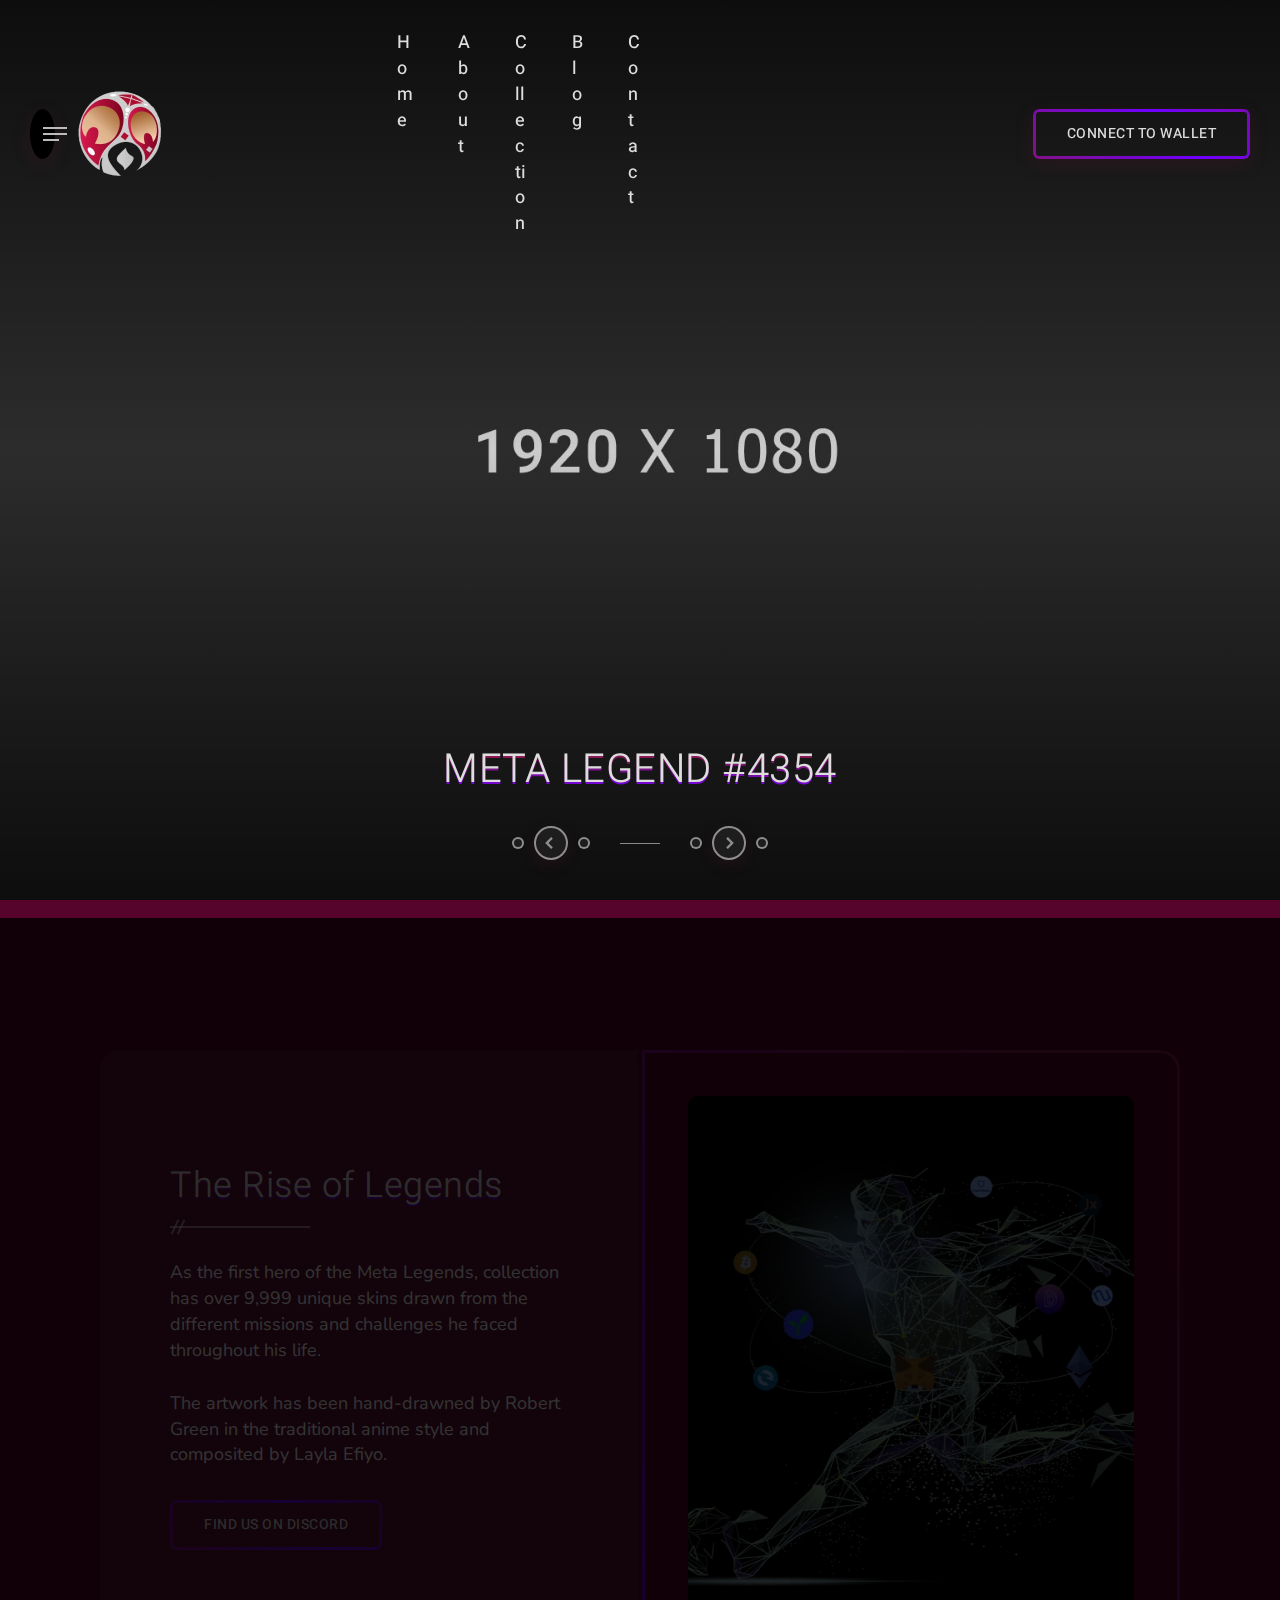
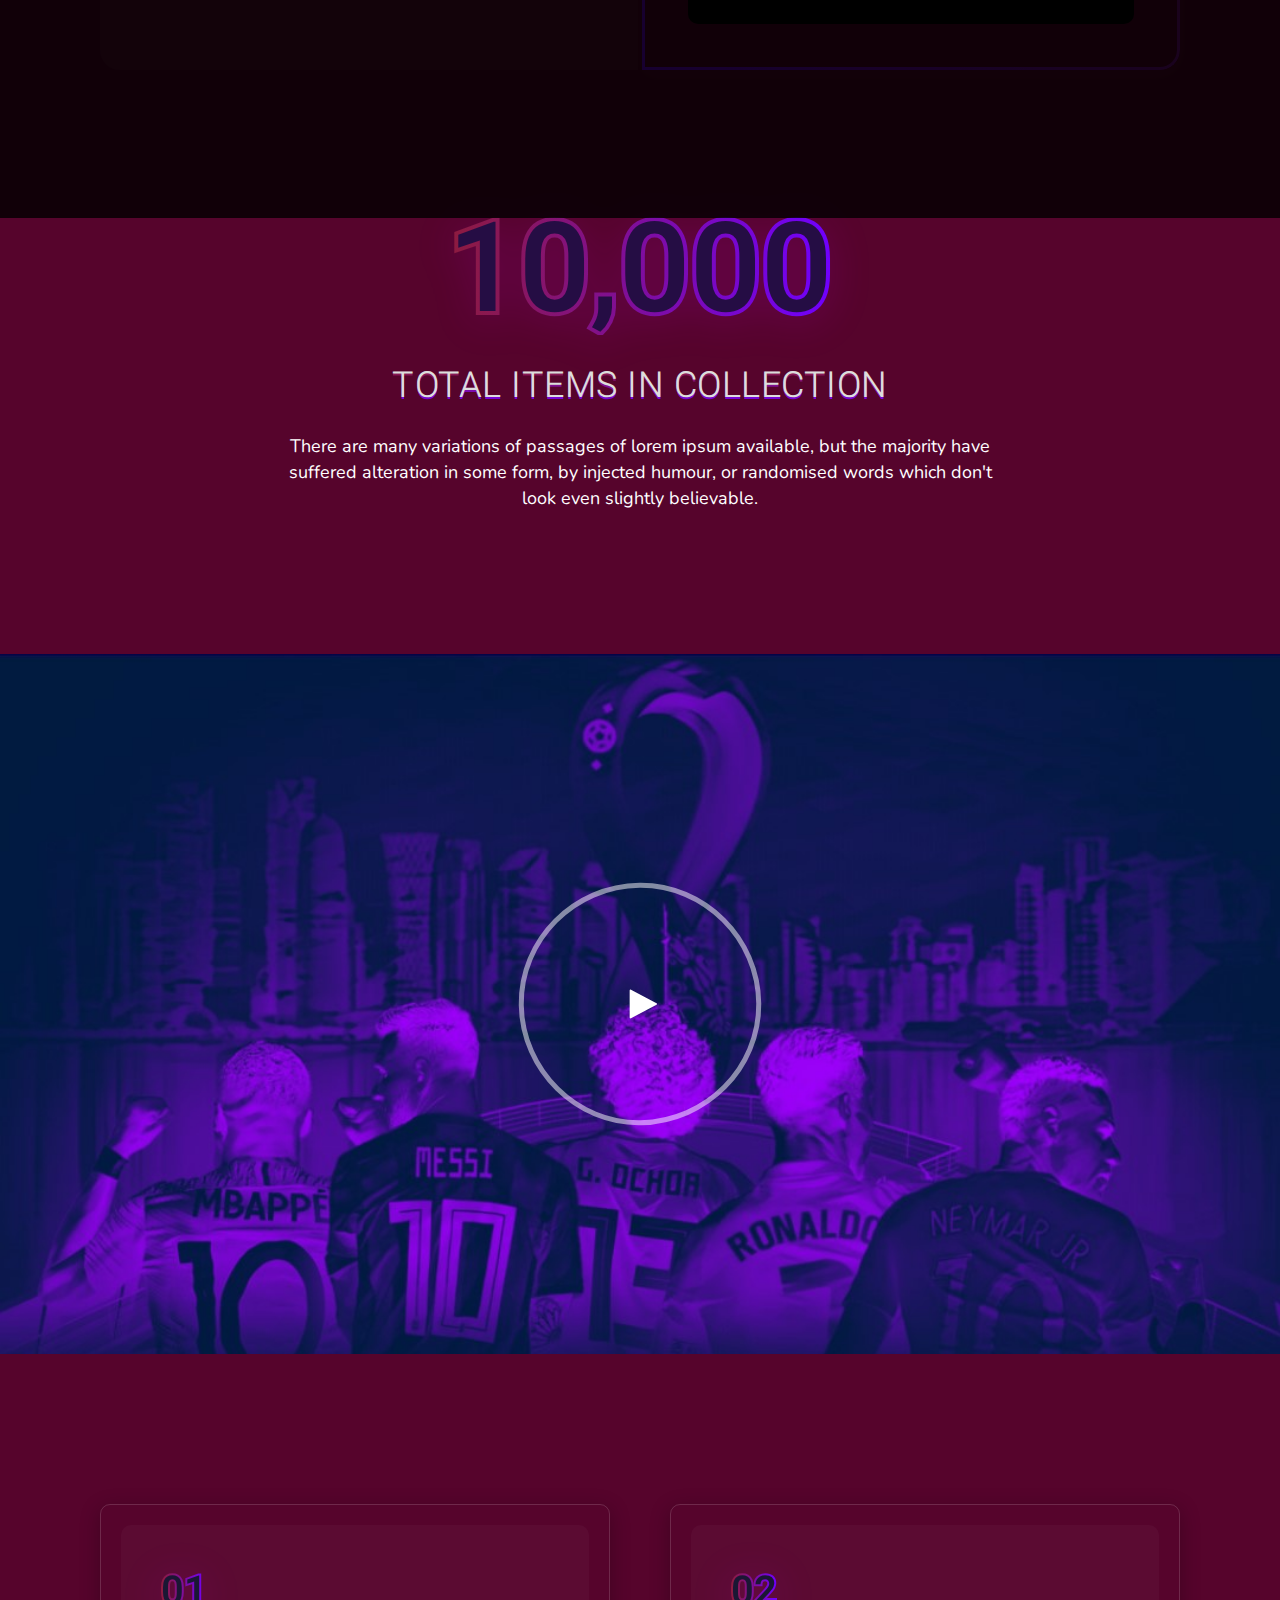
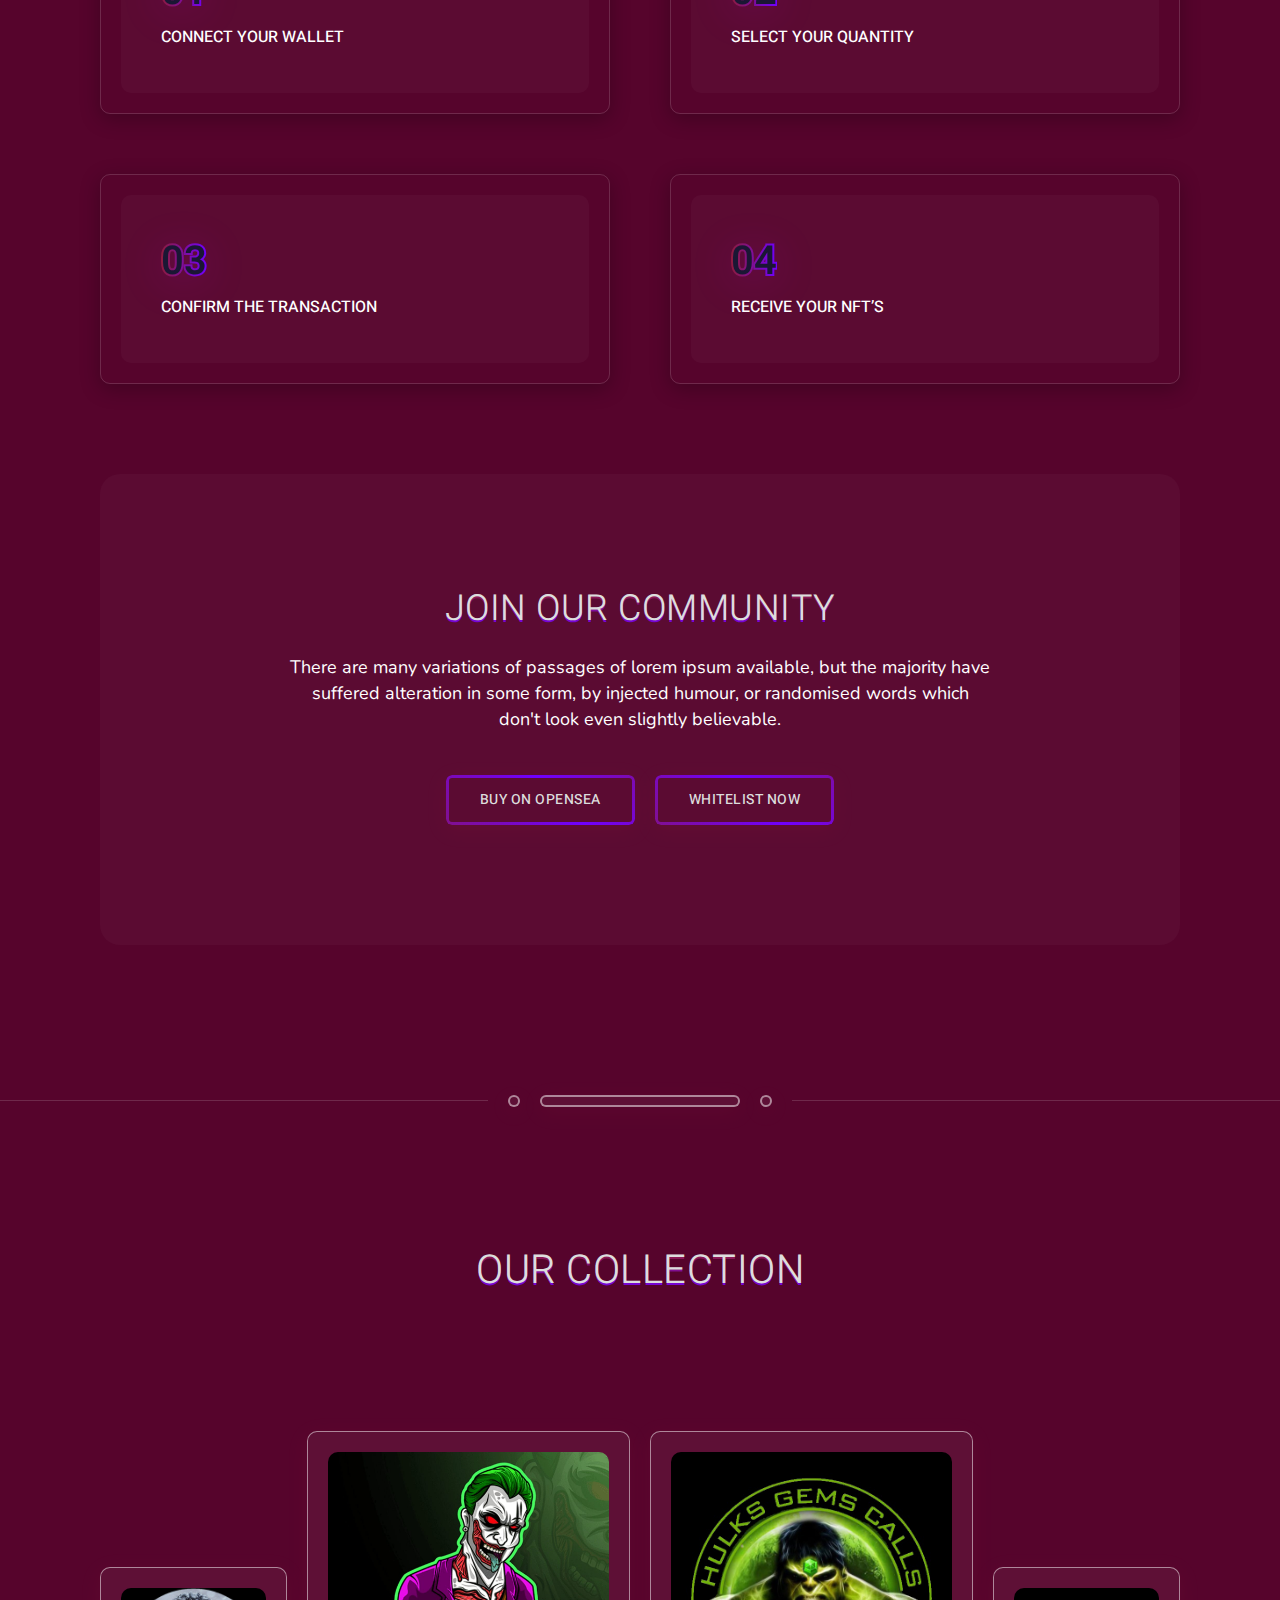
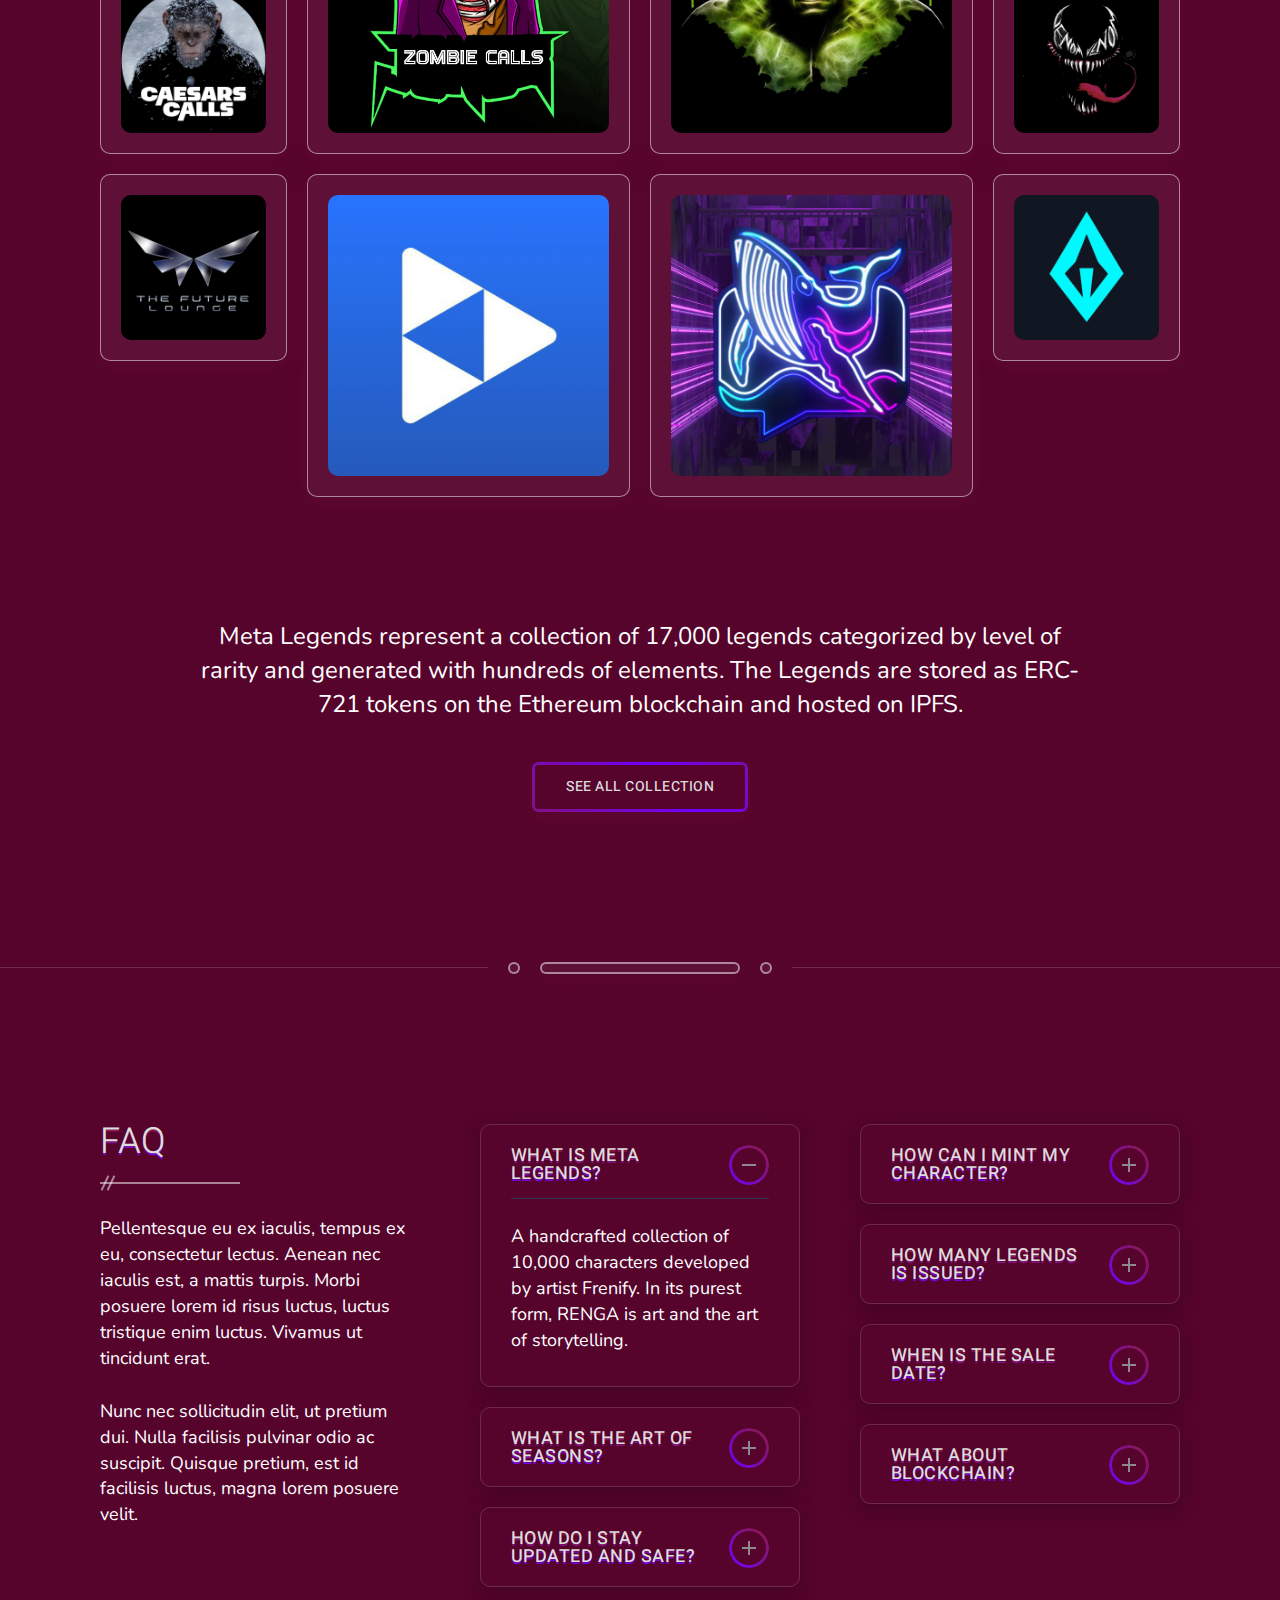
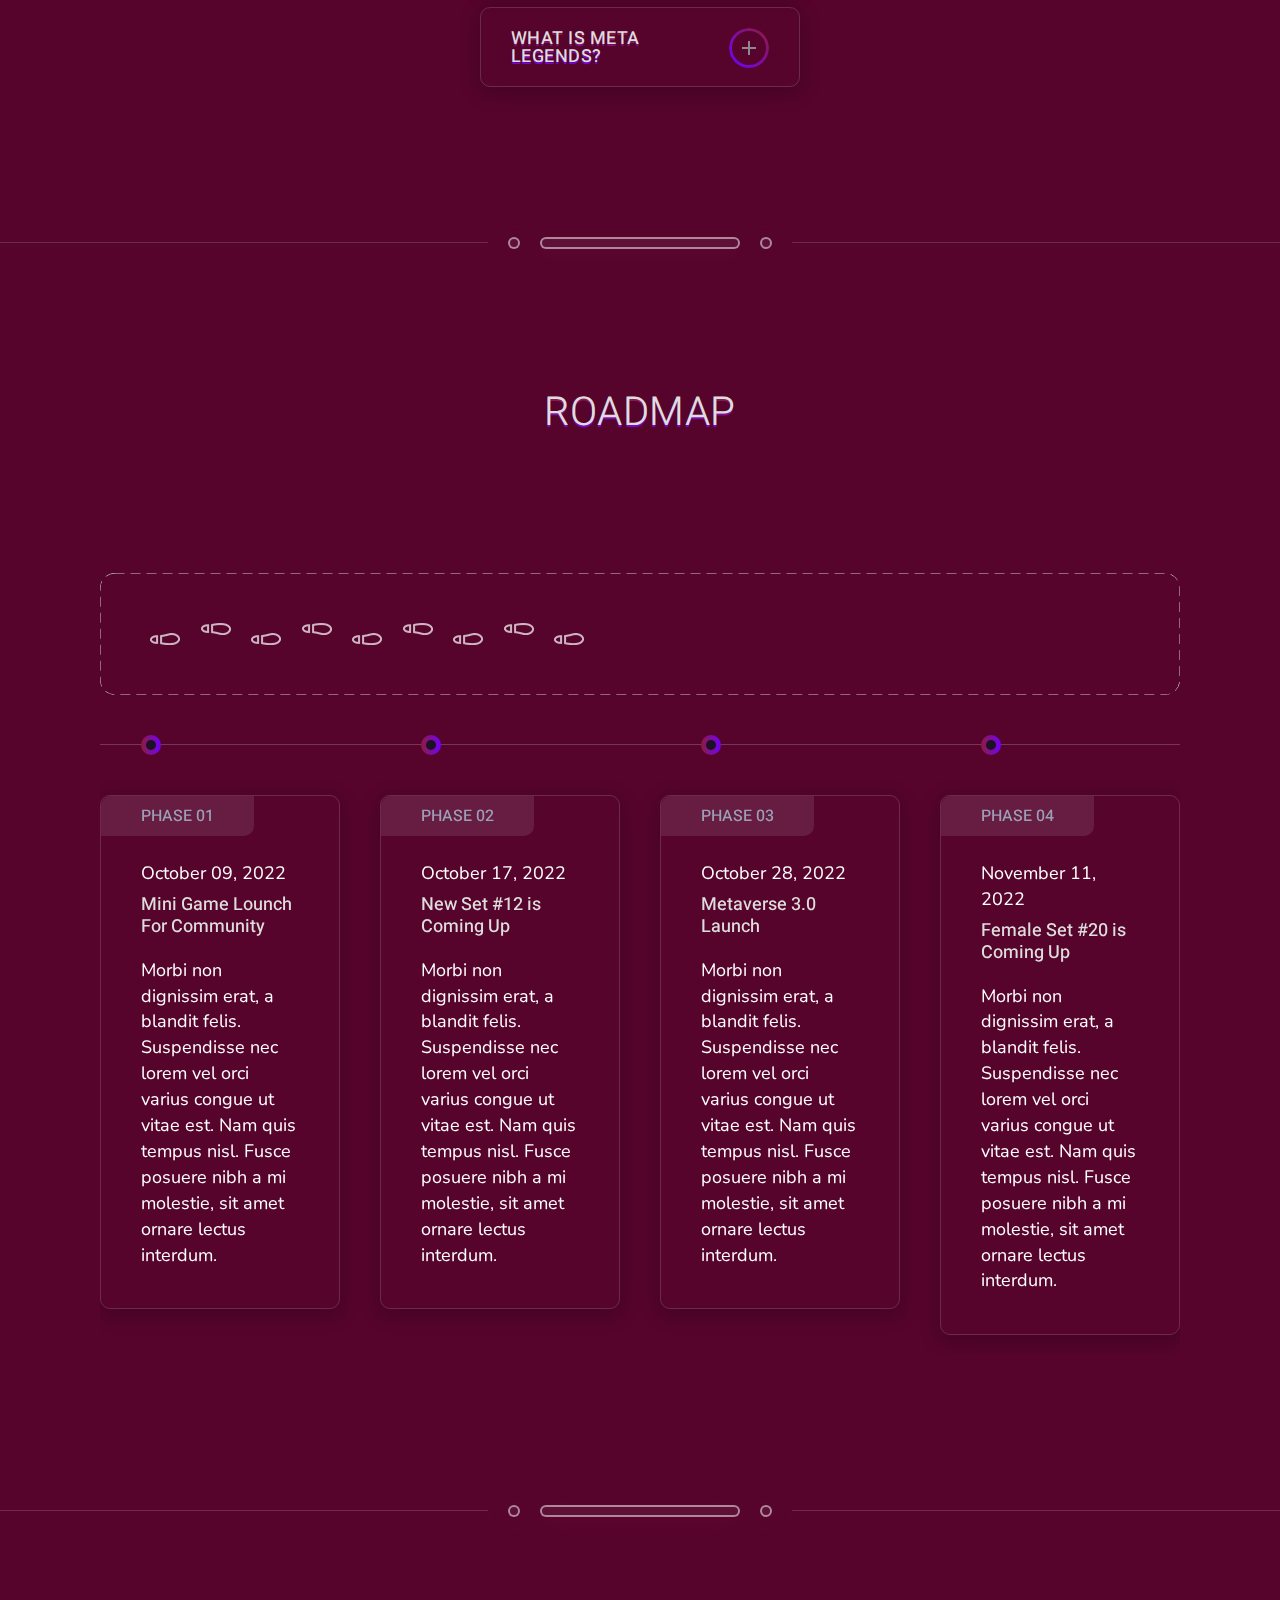
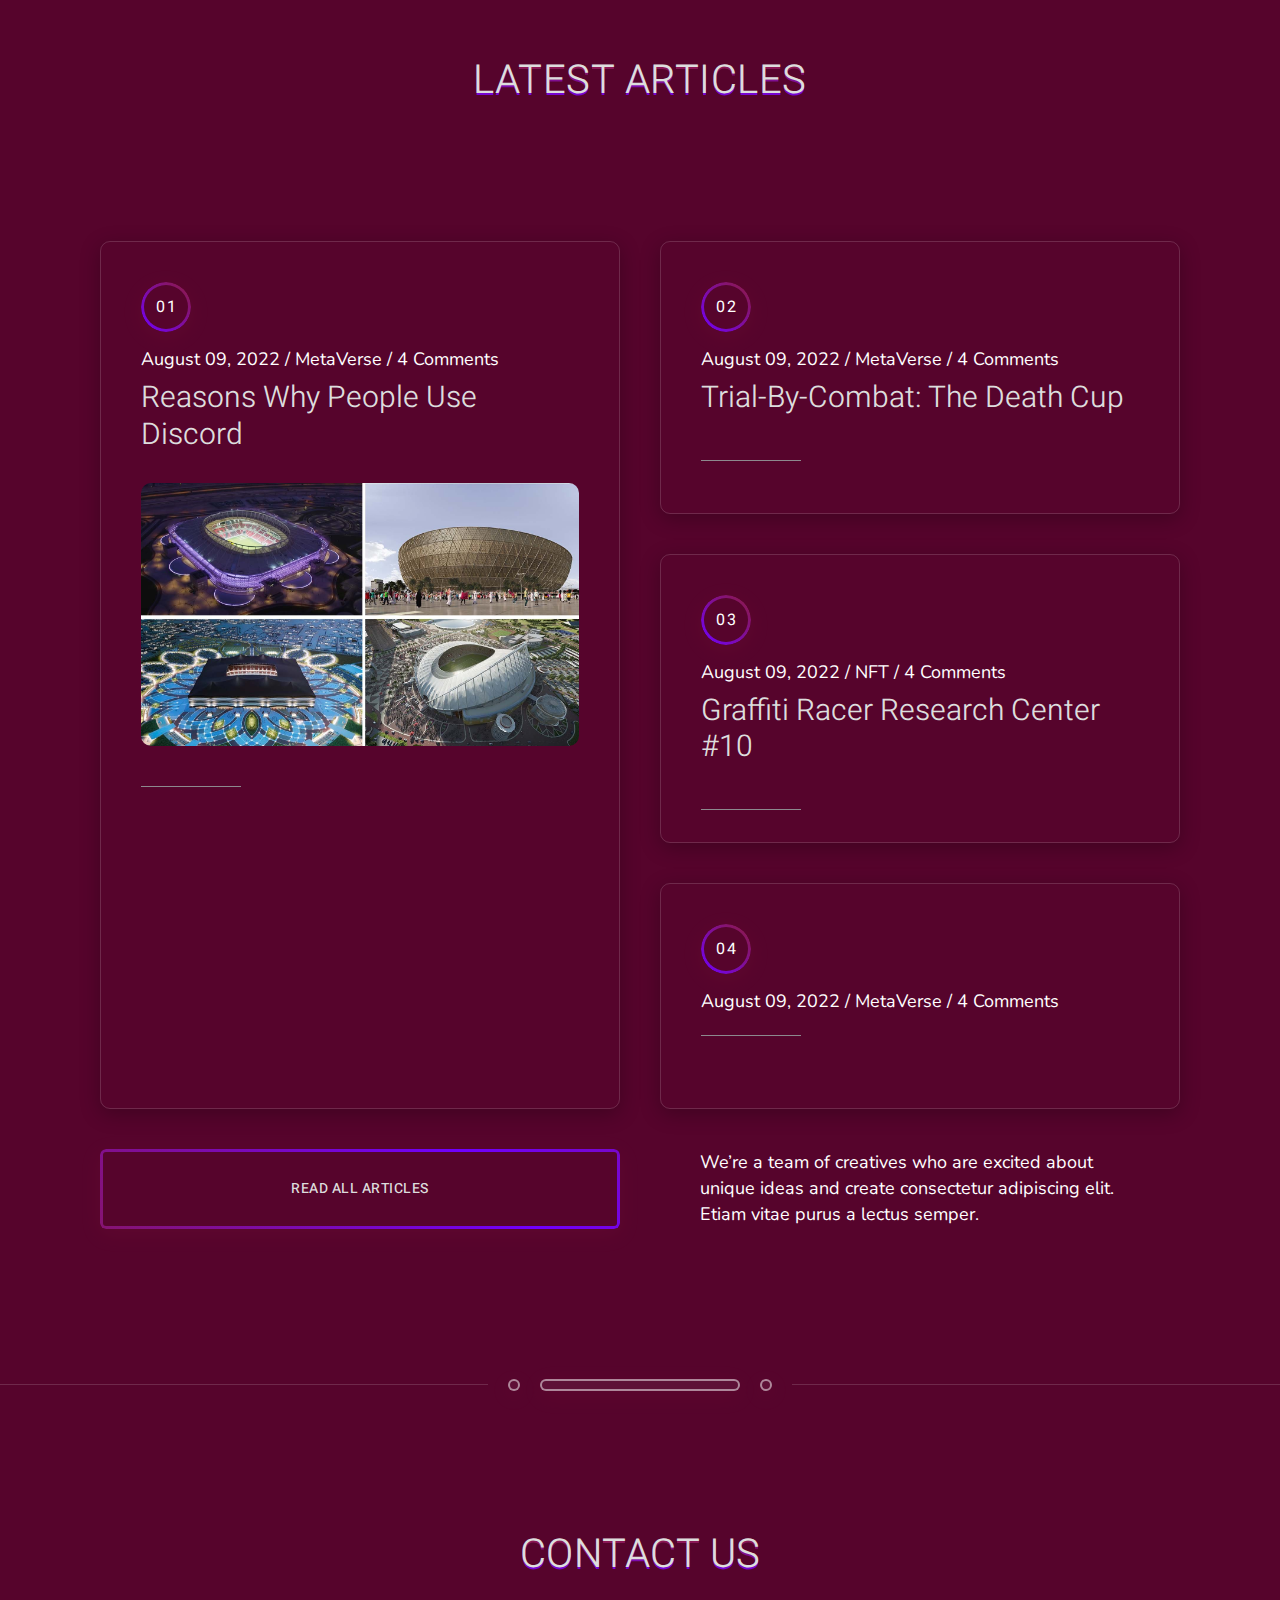
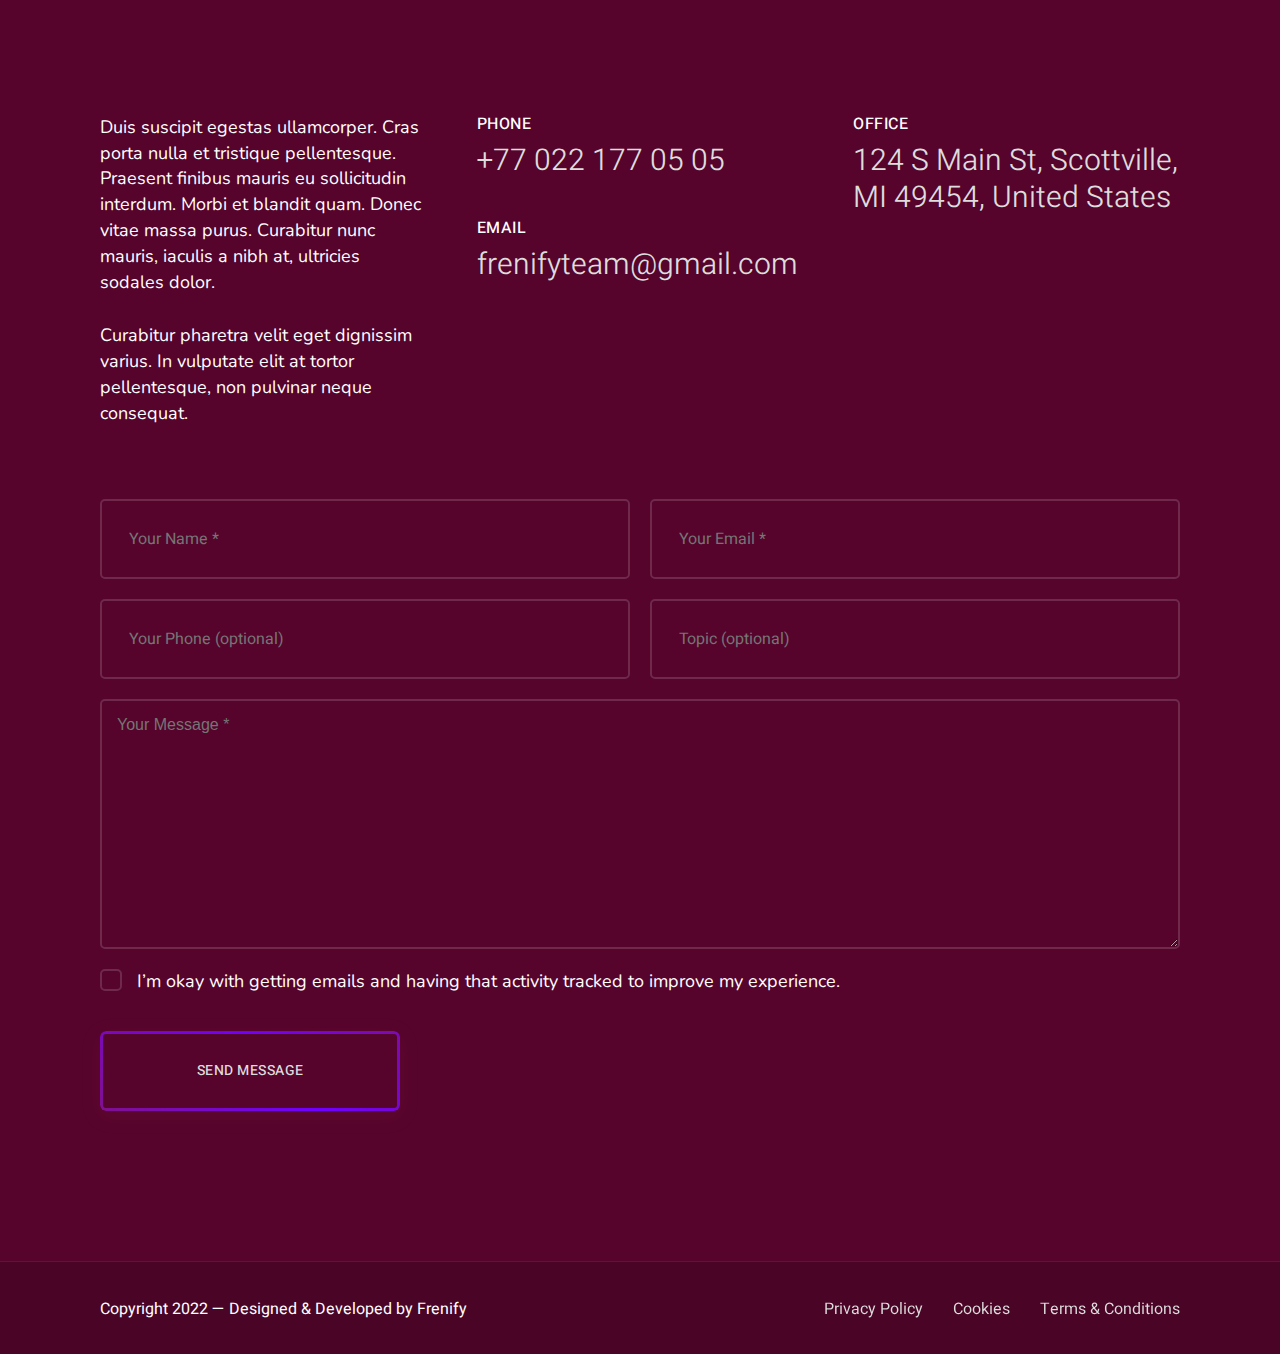
<file: index-6.html>
<!DOCTYPE html>
<!--[if lt IE 7 ]><html class="ie ie6" lang="en"> <![endif]-->
<!--[if IE 7 ]><html class="ie ie7" lang="en"> <![endif]-->
<!--[if IE 8 ]><html class="ie ie8" lang="en"> <![endif]-->
<!--[if (gte IE 9)|!(IE)]><!--><html lang="en"> <!--<![endif]-->
  
<head>

<meta http-equiv="Content-Type" content="text/html; charset=utf-8" />

<meta name="description" content="MetaPortal">
<meta name="author" content="Frenify">

<meta name="viewport" content="width=device-width, initial-scale=1, maximum-scale=1">

<title>MetaPortal | Home #6</title>

<!-- Google Fonts -->
<link rel="preconnect" href="https://fonts.googleapis.com">
<link rel="preconnect" href="https://fonts.gstatic.com" crossorigin>
<link href="https://fonts.googleapis.com/css2?family=Heebo:wght@100;200;300;400;500;600;700;800;900&family=Nunito:ital,wght@0,200;0,300;0,400;0,500;0,600;0,700;0,800;0,900;1,200;1,300;1,400;1,500;1,600;1,700;1,800;1,900&display=swap" rel="stylesheet">
<!-- !Google Fonts -->

<!-- Styles -->
<link type="text/css" rel="stylesheet" href="css/plugins.css?ver=6.0" />
<link type="text/css" rel="stylesheet" href="css/style.css?ver=6.0" />
<!--[if lt IE 9]> <script type="text/javascript" src="js/modernizr.custom.js?ver=6.0"></script> <![endif]-->
<!-- !Styles -->

</head>

<body>

<!-- Preloader -->
<div class="metaportal_fn_preloader">
	<div class="loading-container">
		<div class="loading">
			<div class="l1">
				<div></div>
			</div>
			<div class="l2">
				<div></div>
			</div>
			<div class="l3">
				<div></div>
			</div>
			<div class="l4">
				<div></div>
			</div>
		</div>
	</div>
</div>
<!-- !Preloader -->

<!-- Left Navigation -->
<div class="metaportal_fn_leftnav_closer ready"></div>
<div class="metaportal_fn_leftnav ready">
	<a href="#" class="fn__closer"><span></span></a>
	<div class="navbox">
		<div class="list_holder">
			<ul class="metaportal_fn_items">
				<li>
					<div class="item">
						<a href="https://opensea.io/" target="_blank"></a>
						<span class="icon">
							<img src="img/market/opensea.png" alt="">
						</span>
						<span class="text">Opensea</span>
					</div>
				</li>
				<li>
					<div class="item">
						<a href="https://discord.com/" target="_blank"></a>
						<span class="icon">
							<img src="img/market/discord.png" alt="">
						</span>
						<span class="text">Discord</span>
					</div>
				</li>
			</ul>
		</div>
		<div class="nav_holder">
			
			<!-- For JS -->
			<span class="icon">
				<img src="svg/down.svg" alt="" class="fn__svg">
			</span>
			<!-- For JS -->
			
			<ul>
				<li>
					<a href="#">
						<span class="creative_link">Home<img src="svg/down.svg" alt="" class="fn__svg"></span>
					</a>
					<ul class="sub-menu">
						<li><a href="index.html"><span class="creative_link">#1 3D Carousel</span></a></li>
						<li><a href="index-2.html"><span class="creative_link">#2 Bended Carousel</span></a></li>
						<li><a href="index-3.html"><span class="creative_link">#3 Video Background</span></a></li>
						<li><a href="index-4.html"><span class="creative_link">#4 Water Effect</span></a></li>
						<li><a href="index-5.html"><span class="creative_link">#5 Simple Carousel</span></a></li>
						<li><a href="index-6.html"><span class="creative_link">#6 Fullscreen Slider</span></a></li>
					</ul>
				</li>
				<li><a href="nft-single.html"><span class="creative_link">Mint Page</span></a></li>
				<li><a href="collection.html"><span class="creative_link">Collection</span></a></li>
				<li>
					<a href="#">
						<span class="creative_link">Pages<img src="svg/down.svg" alt="" class="fn__svg"></span>
					</a>
					<ul class="sub-menu">
						<li><a href="coming-soon.html"><span class="creative_link">Coming Soon</span></a></li>
						<li><a href="404.html"><span class="creative_link">404 Page</span></a></li>
						<li><a href="protected.html"><span class="creative_link">Protected Page</span></a></li>
						<li><a href="no-results.html"><span class="creative_link">Search No Results</span></a></li>
						<li>
							<a href="#">
								<span class="creative_link">More<img src="svg/down.svg" alt="" class="fn__svg"></span>
							</a>
							<ul class="sub-menu">
								<li><a href="cookies.html"><span class="creative_link">Cookies</span></a></li>
								<li><a href="privacy-policy.html"><span class="creative_link">Privacy Policy</span></a></li>
								<li><a href="terms-conditions.html"><span class="creative_link">Terms &amp; Conditions</span></a></li>
							</ul>
						</li>
					</ul>
				</li>
				<li><a href="blog.html"><span class="creative_link">Blog</span></a></li>
				<li><a href="blog-single.html"><span class="creative_link">Blog Single</span></a></li>
			</ul>
		</div>
		<div class="info_holder">
			<div class="copyright">
				<p>Copyright 2022 - Designed &amp; Developed by <a href="https://themeforest.net/user/frenify/portfolio" target="_blank">Frenify</a></p>
			</div>
			<div class="social_icons">
				<ul>
					<li><a href="#"><img src="svg/social/twitter-1.svg" alt="" class="fn__svg"></a></li>
					<li><a href="#"><img src="svg/social/facebook-1.svg" alt="" class="fn__svg"></a></li>
					<li><a href="#"><img src="svg/social/instagram-1.svg" alt="" class="fn__svg"></a></li>
					<li><a href="#"><img src="svg/social/pinterest-1.svg" alt="" class="fn__svg"></a></li>
					<li><a href="#"><img src="svg/social/behance-1.svg" alt="" class="fn__svg"></a></li>
				</ul>
			</div>
		</div>
	</div>
</div>
<!-- !Left Navigation -->


<!-- Searchbox Popup -->
<div class="metaportal_fn_search_closer"></div>
<div class="metaportal_fn_searchbox">
	<div class="container small">
		<div class="searchbox">
			<input type="text" placeholder="Search here...">
			<a href="#">
				<img src="svg/loupe.svg" alt="" class="fn__svg">
			</a>
		</div>
	</div>
</div>
<!-- !Searchbox Popup -->

<!-- Wallet Popup -->
<div class="metaportal_fn_wallet_closer ready"></div>
<div class="metaportal_fn_walletbox ready">
	<a href="#" class="fn__closer"><span></span></a>
	<div class="walletbox">
		
		<div class="title_holder">
			<h3>Connect Wallet</h3>
			<p>Connect with one of our available wallet providers or create a new one.</p>
		</div>
		
		<div class="list_holder">
			<ul class="metaportal_fn_items">
				<li>
					<div class="item">
						<a href="#"></a>
						<span class="icon">
							<img src="img/wallet/metamask.png" alt="">
						</span>
						<span class="text">Metamask</span>
					</div>
				</li>
				<li>
					<div class="item">
						<a href="#"></a>
						<span class="icon">
							<img src="img/wallet/coinbase.png" alt="">
						</span>
						<span class="text">Coinbase</span>
					</div>
				</li>
				<li>
					<div class="item">
						<a href="#"></a>
						<span class="icon">
							<img src="img/wallet/walletconnect.png" alt="">
						</span>
						<span class="text">WalletConnect</span>
					</div>
				</li>
				<li>
					<div class="item">
						<a href="#"></a>
						<span class="icon">
							<img src="img/wallet/venly.png" alt="">
						</span>
						<span class="text">Venly</span>
					</div>
				</li>
			</ul>
		</div>
		
	</div>
</div>
<!-- !Wallet Popup -->

<!-- Main -->
<div class="metaportal_fn_main">

	<!-- Mobile Navigation -->
	<div class="metaportal_fn_mobnav">
		<div class="mob_top">
			<div class="social_trigger">
				<div class="trigger">
					<span></span>
				</div>
				<div class="social">
					<ul>
						<li><a href="https://www.facebook.com/" target="_blank">Fb.</a></li>
						<li><a href="https://www.twitter.com/" target="_blank">Tw.</a></li>
						<li><a href="https://www.instagram.com/" target="_blank">In.</a></li>
						<li><a href="https://www.linkedin.com/" target="_blank">Ln.</a></li>
					</ul>
				</div>
			</div>
			<div class="wallet">
				<a href="#" class="metaportal_fn_button wallet_opener"><span>Wallet</span></a>
			</div>
		</div>
		<div class="mob_mid">
			<div class="logo">
				<a href="index.html"><img src="img/logo.png" alt=""></a>
			</div>
			<div class="trigger">
				<span></span>
			</div>
		</div>
		<div class="mob_bot">
			<ul>
				<li><a class="creative_link" href="#home">Home</a></li>
				<li><a class="creative_link" href="#about">About</a></li>
				<li><a class="creative_link" href="#collection">Collection</a></li>
				<li><a class="creative_link" href="#news">Blog</a></li>
				<li><a class="creative_link" href="#contact">Contact</a></li>
			</ul>
		</div>
	</div>
	<!-- !Mobile Navigation -->
	
	<!-- Header -->
	<header id="header">
		<div class="header">
			<div class="header_in">
			
				<div class="trigger_logo">
					<div class="trigger">
						<span></span>
					</div>
					<div class="logo">
						<a href="index.html"><img src="img/logo.png" alt=""></a>
					</div>
				</div>
				
				<div class="nav">
					<ul>
						<li><a class="creative_link" href="#home">Home</a></li>
						<li><a class="creative_link" href="#about">About</a></li>
						<li><a class="creative_link" href="#collection">Collection</a></li>
						<li><a class="creative_link" href="#news">Blog</a></li>
						<li><a class="creative_link" href="#contact">Contact</a></li>
					</ul>
				</div>
				
				<div class="wallet">
					<a href="#" class="metaportal_fn_button wallet_opener"><span>Connect To Wallet</span></a>
				</div>
				
			</div>
		</div>
	</header>
	<!-- !Header -->
	
	<!-- Content -->
	<div class="metaportal_fn_content">
		
		
		<section id="full_slider">
		
			<div class="fn_cs_full_slider">
			
				
				<div class="swiper-container">
					<div class="swiper-wrapper">
						<div class="swiper-slide">
							<div class="bg_overlay"></div>
							<div class="abs_img" data-bg-img="img/full_slider/1.jpg"></div>
							<h3 class="fn__maintitle big" data-text="Meta Legend #4354">Meta Legend #4354</h3>
						</div>
						<div class="swiper-slide">
							<div class="bg_overlay"></div>
							<div class="abs_img" data-bg-img="img/full_slider/2.jpg"></div>
							<h3 class="fn__maintitle big" data-text="Meta Legend #4355">Meta Legend #4355</h3>
						</div>
						<div class="swiper-slide">
							<div class="bg_overlay"></div>
							<div class="abs_img" data-bg-img="img/full_slider/3.jpg"></div>
							<h3 class="fn__maintitle big" data-text="Meta Legend #4356">Meta Legend #4356</h3>
						</div>
						<div class="swiper-slide">
							<div class="bg_overlay"></div>
							<div class="abs_img" data-bg-img="img/full_slider/4.jpg"></div>
							<h3 class="fn__maintitle big" data-text="Meta Legend #4357">Meta Legend #4357</h3>
						</div>
						<div class="swiper-slide">
							<div class="bg_overlay"></div>
							<div class="abs_img" data-bg-img="img/full_slider/5.jpg"></div>
							<h3 class="fn__maintitle big" data-text="Meta Legend #4358">Meta Legend #4358</h3>
						</div>
					</div>
				</div>
				
				<div class="slider_nav">
					<a href="#" class="prev">
						<span class="circle"></span>
						<span class="icon"><img src="svg/down.svg" alt="" class="fn__svg"></span>
						<span class="circle"></span>
					</a>
					<a href="#" class="next">
						<span class="circle"></span>
						<span class="icon"><img src="svg/down.svg" alt="" class="fn__svg"></span>
						<span class="circle"></span>
					</a>
				</div>
				
			</div>
			
		</section>
		
		<!-- Section About #2 -->
		<section id="about2">
			
			<div class="container small">
			
				<div class="fn_cs_shortabout">
					<div class="about_left">
						<h3 class="fn__maintitle" data-text="The Rise of Legends">The Rise of Legends</h3>
						<div class="fn_cs_divider">
							<div class="divider">
								<span></span>
								<span></span>
							</div>
						</div>
						<div class="desc">
							<p>As the first hero of the Meta Legends, collection has over 9,999 unique skins drawn from the different missions and challenges he faced throughout his life.</p>
							<p>The artwork has been hand-drawned by Robert Green in the traditional anime style and composited by Layla Efiyo.</p>
						</div>
						<a href="https://discord.com/" class="metaportal_fn_button" target="_blank"><span>Find us On Discord</span></a>
					</div>
					<div class="about_right">
						<div class="abs_img" data-bg-img="img/about/2.jpg"></div>
					</div>
				</div>
				
				
				<div class="fn_cs_collection_info">
					<h3 class="fn__gradient_title">10,000</h3>
					<h3 class="fn__maintitle upper" data-text="Total Items in Collection">Total Items in Collection</h3>
					<p>There are many variations of passages of lorem ipsum available, but the majority have suffered alteration in some form, by injected humour, or randomised words which don't look even slightly believable.</p>
				</div>
				
			</div>
			
			<div class="fn_cs_video bg">
				<div class="abs_img" data-bg-img="img/video/1.jpg"></div>
				<a class="popup-youtube" href="https://www.youtube.com/watch?v=7e90gBu4pas">
					<img src="svg/play.svg" alt="" class="fn__svg">
				</a>
			</div>
			
			
			<div class="container">
			
				<!-- Steps Shortcode -->
				<div class="fn_cs_steps gap" data-cols="4" data-gap="60">
					<ul>
						<li>
							<div class="item">
								<div class="item_in">
									<h3 class="fn__gradient_title">01</h3>
									<p>Connect your Wallet</p>
								</div>
							</div>
						</li>
						<li>
							<div class="item">
								<div class="item_in">
									<h3 class="fn__gradient_title">02</h3>
									<p>Select Your Quantity</p>
								</div>
							</div>
						</li>
						<li>
							<div class="item">
								<div class="item_in">
									<h3 class="fn__gradient_title">03</h3>
									<p>Confirm The Transaction</p>
								</div>
							</div>
						</li>
						<li>
							<div class="item">
								<div class="item_in">
									<h3 class="fn__gradient_title">04</h3>
									<p>Receive Your NFT’s</p>
								</div>
							</div>
						</li>
					</ul>
				</div>
				<!-- !Steps Shortcode -->
				
				
				<div class="fn_cs_join">
					<div class="join_in">
						<h3 class="fn__maintitle upper" data-text="Join Our Community">Join Our Community</h3>
						<p>There are many variations of passages of lorem ipsum available, but the majority have suffered alteration in some form, by injected humour, or randomised words which don't look even slightly believable.</p>
						<div class="buttons">
							<a href="https://opensea.io/" class="metaportal_fn_button" target="_blank"><span>Buy On Opensea</span></a>
							<a href="#" class="metaportal_fn_button" target="_blank"><span>WhiteList Now</span></a>
						</div>
					</div>
				</div>
				
			</div>
			
			
		</section>
		<!-- !Section About #2 -->
		
		
		
		<!-- Section Divider -->
		<div class="fn_cs_section_divider">
			<div class="divider">
				<span class="short"></span>
				<span class="long"></span>
				<span class="short"></span>
			</div>
		</div>
		<!-- !Section Divider -->
		
		<!-- Collection Section -->
		<section id="collection">
			<div class="container">
				
				<h3 class="fn__maintitle big" data-text="Our Collection" data-align="center">Our Collection</h3>
				
				<div class="fn_cs_collection modern">
					<div class="collection_top">
						<div class="item">
							<div class="item_in">
								<div class="img">
									<div class="abs_img" data-bg-img="img/collection/1.jpg"></div>
									<img src="img/1x1.jpg" alt="">
								</div>
							</div>
							<input type="hidden" value="img/collection/1.jpg">
						</div>
						<div class="item">
							<div class="item_in">
								<div class="img">
									<div class="abs_img" data-bg-img="img/collection/2.jpg"></div>
									<img src="img/1x1.jpg" alt="">
								</div>
							</div>
							<input type="hidden" value="img/collection/2.jpg">
						</div>
						<div class="item">
							<div class="item_in">
								<div class="img">
									<div class="abs_img" data-bg-img="img/collection/3.jpg"></div>
									<img src="img/1x1.jpg" alt="">
								</div>
							</div>
							<input type="hidden" value="img/collection/3.jpg">
						</div>
						<div class="item">
							<div class="item_in">
								<div class="img">
									<div class="abs_img" data-bg-img="img/collection/4.jpg"></div>
									<img src="img/1x1.jpg" alt="">
								</div>
							</div>
							<input type="hidden" value="img/collection/4.jpg">
						</div>
					</div>
					<div class="collection_bottom">
						<div class="item">
							<div class="item_in">
								<div class="img">
									<div class="abs_img" data-bg-img="img/collection/5.jpg"></div>
									<img src="img/1x1.jpg" alt="">
								</div>
							</div>
							<input type="hidden" value="img/collection/5.jpg">
						</div>
						<div class="item">
							<div class="item_in">
								<div class="img">
									<div class="abs_img" data-bg-img="img/collection/6.jpg"></div>
									<img src="img/1x1.jpg" alt="">
								</div>
							</div>
							<input type="hidden" value="img/collection/6.jpg">
						</div>
						<div class="item">
							<div class="item_in">
								<div class="img">
									<div class="abs_img" data-bg-img="img/collection/7.jpg"></div>
									<img src="img/1x1.jpg" alt="">
								</div>
							</div>
							<input type="hidden" value="img/collection/7.jpg">
						</div>
						<div class="item">
							<div class="item_in">
								<div class="img">
									<div class="abs_img" data-bg-img="img/collection/8.jpg"></div>
									<img src="img/1x1.jpg" alt="">
								</div>
							</div>
							<input type="hidden" value="img/collection/8.jpg">
						</div>
					</div>
				</div>
			
				<div class="fn_cs_desc">
					<p>Meta Legends represent a collection of 17,000 legends categorized by level of rarity and generated with hundreds of elements. The Legends are stored as ERC-721 tokens on the Ethereum blockchain and hosted on IPFS.</p>
					<a href="collection.html" class="metaportal_fn_button"><span>See All Collection</span></a>
				</div>
				
			</div>
		</section>
		<!-- !Collection Section -->
		
		
		<!-- Section Divider -->
		<div class="fn_cs_section_divider">
			<div class="divider">
				<span class="short"></span>
				<span class="long"></span>
				<span class="short"></span>
			</div>
		</div>
		<!-- !Section Divider -->
		
		
		
		<!-- Section FAQ -->
		<section id="faq">
			<div class="container">
				
				<div class="fn_cs_faq">
					
					<div class="faq_col">
						<h3 class="fn__maintitle" data-text="FAQ">FAQ</h3>
						<div class="fn_cs_divider">
							<div class="divider">
								<span></span>
								<span></span>
							</div>
						</div>
						<div class="desc">
							<p>Pellentesque eu ex iaculis, tempus ex eu, consectetur lectus. Aenean nec iaculis est, a mattis turpis. Morbi posuere lorem id risus luctus, luctus tristique enim luctus. Vivamus ut tincidunt erat.</p>
							<p>Nunc nec sollicitudin elit, ut pretium dui. Nulla facilisis pulvinar odio ac suscipit. Quisque pretium, est id facilisis luctus, magna lorem posuere velit.</p>
						</div>
					</div>
					
					<div class="faq_col">
						
						<div class="fn_cs_accordion">
							<div class="acc_item active">
								<div class="acc_header">
									<h3 class="fn__maintitle" data-text="What is Meta Legends?">What is Meta Legends?</h3>
									<span class="icon"><span></span></span>
								</div>
								<div class="acc_content">
									<p>A handcrafted collection of 10,000 characters developed by artist Frenify.  In its purest form, RENGA is art and the art of storytelling.</p>
								</div>
							</div>
							<div class="acc_item">
								<div class="acc_header">
									<h3 class="fn__maintitle" data-text="What is The Art of Seasons?">What is The Art of Seasons?</h3>
									<span class="icon"><span></span></span>
								</div>
								<div class="acc_content">
									<p>A handcrafted collection of 10,000 characters developed by artist Frenify.  In its purest form, RENGA is art and the art of storytelling.</p>
								</div>
							</div>
							<div class="acc_item">
								<div class="acc_header">
									<h3 class="fn__maintitle" data-text="How do I stay updated and safe?">How do I stay updated and safe?</h3>
									<span class="icon"><span></span></span>
								</div>
								<div class="acc_content">
									<p>A handcrafted collection of 10,000 characters developed by artist Frenify.  In its purest form, RENGA is art and the art of storytelling.</p>
								</div>
							</div>
							<div class="acc_item">
								<div class="acc_header">
									<h3 class="fn__maintitle" data-text="What is Meta Legends?">What is Meta Legends?</h3>
									<span class="icon"><span></span></span>
								</div>
								<div class="acc_content">
									<p>A handcrafted collection of 10,000 characters developed by artist Frenify.  In its purest form, RENGA is art and the art of storytelling.</p>
								</div>
							</div>
						</div>
						
					</div>
					
					<div class="faq_col">
						
						<div class="fn_cs_accordion">
							<div class="acc_item">
								<div class="acc_header">
									<h3 class="fn__maintitle" data-text="How can I mint my character?">How can I mint my character?</h3>
									<span class="icon"><span></span></span>
								</div>
								<div class="acc_content">
									<p>A handcrafted collection of 10,000 characters developed by artist Frenify.  In its purest form, RENGA is art and the art of storytelling.</p>
								</div>
							</div>
							<div class="acc_item">
								<div class="acc_header">
									<h3 class="fn__maintitle" data-text="How many Legends is issued?">How many Legends is issued?</h3>
									<span class="icon"><span></span></span>
								</div>
								<div class="acc_content">
									<p>A handcrafted collection of 10,000 characters developed by artist Frenify.  In its purest form, RENGA is art and the art of storytelling.</p>
								</div>
							</div>
							<div class="acc_item">
								<div class="acc_header">
									<h3 class="fn__maintitle" data-text="When is the sale date?">When is the sale date?</h3>
									<span class="icon"><span></span></span>
								</div>
								<div class="acc_content">
									<p>A handcrafted collection of 10,000 characters developed by artist Frenify.  In its purest form, RENGA is art and the art of storytelling.</p>
								</div>
							</div>
							<div class="acc_item">
								<div class="acc_header">
									<h3 class="fn__maintitle" data-text="What about blockchain?">What about blockchain?</h3>
									<span class="icon"><span></span></span>
								</div>
								<div class="acc_content">
									<p>A handcrafted collection of 10,000 characters developed by artist Frenify.  In its purest form, RENGA is art and the art of storytelling.</p>
								</div>
							</div>
						</div>
						
					</div>
					
				</div>
				
			</div>
		</section>
		<!-- !Section FAQ -->
		
		
		
		<!-- Section Divider -->
		<div class="fn_cs_section_divider">
			<div class="divider">
				<span class="short"></span>
				<span class="long"></span>
				<span class="short"></span>
			</div>
		</div>
		<!-- !Section Divider -->
		
		
		<!-- Section RoadMap -->
		<section id="roadmap">
			<div class="container">
				
				<h3 class="fn__maintitle big" data-text="RoadMap" data-align="center">RoadMap</h3>
				
				<div class="fn_cs_roadmap">
					<div class="step_holder">
						<div class="step_in"></div>
					</div>
					<div class="slider_holder">
						<div class="swiper-container">
							<div class="swiper-wrapper">
								<div class="swiper-slide">
									<div class="item">
										<span class="icon"></span>
										<span class="phase">Phase 01</span>
										<div class="item_in">
											<p class="date">October 09, 2022</p>
											<h3 class="title">Mini Game Lounch For Community</h3>
											<p class="desc">Morbi non dignissim erat, a blandit felis. Suspendisse nec lorem vel orci varius congue ut vitae est. Nam quis tempus nisl. Fusce posuere nibh a mi molestie, sit amet ornare lectus interdum.</p>
										</div>
									</div>
								</div>
								<div class="swiper-slide">
									<div class="item">
										<span class="icon"></span>
									  <span class="phase">Phase 02</span>
										<div class="item_in">
											<p class="date">October 17, 2022</p>
											<h3 class="title">New Set #12 is Coming Up</h3>
											<p class="desc">Morbi non dignissim erat, a blandit felis. Suspendisse nec lorem vel orci varius congue ut vitae est. Nam quis tempus nisl. Fusce posuere nibh a mi molestie, sit amet ornare lectus interdum.</p>
										</div>
									</div>
								</div>
								<div class="swiper-slide">
									<div class="item">
										<span class="icon"></span>
										<span class="phase">Phase 03</span>
										<div class="item_in">
											<p class="date">October 28, 2022</p>
											<h3 class="title">Metaverse 3.0 Launch</h3>
											<p class="desc">Morbi non dignissim erat, a blandit felis. Suspendisse nec lorem vel orci varius congue ut vitae est. Nam quis tempus nisl. Fusce posuere nibh a mi molestie, sit amet ornare lectus interdum.</p>
										</div>
									</div>
								</div>
								<div class="swiper-slide">
									<div class="item">
										<span class="icon"></span>
										<span class="phase">Phase 04</span>
										<div class="item_in">
											<p class="date">November 11, 2022</p>
											<h3 class="title">Female Set #20 is Coming Up</h3>
											<p class="desc">Morbi non dignissim erat, a blandit felis. Suspendisse nec lorem vel orci varius congue ut vitae est. Nam quis tempus nisl. Fusce posuere nibh a mi molestie, sit amet ornare lectus interdum.</p>
										</div>
									</div>
								</div>
								<div class="swiper-slide">
									<div class="item">
										<span class="icon"></span>
										<span class="phase">Phase 05</span>
										<div class="item_in">
											<p class="date">November 23, 2022</p>
											<h3 class="title">Mini Game Lounch For Community</h3>
											<p class="desc">Morbi non dignissim erat, a blandit felis. Suspendisse nec lorem vel orci varius congue ut vitae est. Nam quis tempus nisl. Fusce posuere nibh a mi molestie, sit amet ornare lectus interdum.</p>
										</div>
									</div>
								</div>
								<div class="swiper-slide">
									<div class="item">
										<span class="icon"></span>
										<span class="phase">Phase 06</span>
										<div class="item_in">
											<p class="date">December 02, 2022</p>
											<h3 class="title">Mini Game Lounch For Community</h3>
											<p class="desc">Morbi non dignissim erat, a blandit felis. Suspendisse nec lorem vel orci varius congue ut vitae est. Nam quis tempus nisl. Fusce posuere nibh a mi molestie, sit amet ornare lectus interdum.</p>
										</div>
									</div>
								</div>
								<div class="swiper-slide">
									<div class="item">
										<span class="icon"></span>
										<span class="phase">Phase 07</span>
										<div class="item_in">
											<p class="date">January 14, 2023</p>
											<h3 class="title">Mini Game Lounch For Community</h3>
											<p class="desc">Morbi non dignissim erat, a blandit felis. Suspendisse nec lorem vel orci varius congue ut vitae est. Nam quis tempus nisl. Fusce posuere nibh a mi molestie, sit amet ornare lectus interdum.</p>
										</div>
									</div>
								</div>
								<div class="swiper-slide">
									<div class="item">
										<span class="icon"></span>
										<span class="phase">Phase 08</span>
										<div class="item_in">
											<p class="date">January 28, 2023</p>
											<h3 class="title">Mini Game Lounch For Community</h3>
											<p class="desc">Morbi non dignissim erat, a blandit felis. Suspendisse nec lorem vel orci varius congue ut vitae est. Nam quis tempus nisl. Fusce posuere nibh a mi molestie, sit amet ornare lectus interdum.</p>
										</div>
									</div>
								</div>
								<div class="swiper-slide">
									<div class="item">
										<span class="icon"></span>
										<span class="phase">Phase 09</span>
										<div class="item_in">
											<p class="date">February 12, 2023</p>
											<h3 class="title">Mini Game Lounch For Community</h3>
											<p class="desc">Morbi non dignissim erat, a blandit felis. Suspendisse nec lorem vel orci varius congue ut vitae est. Nam quis tempus nisl. Fusce posuere nibh a mi molestie, sit amet ornare lectus interdum.</p>
										</div>
									</div>
								</div>
							</div>
						</div>
					</div>
				</div>
				
			</div>
		</section>
		<!-- !Section RoadMap -->
		
		
		<!-- Section Divider -->
		<div class="fn_cs_section_divider">
			<div class="divider">
				<span class="short"></span>
				<span class="long"></span>
				<span class="short"></span>
			</div>
		</div>
		<!-- !Section Divider -->
		
		
		<!-- Section News -->
		<section id="news">
			<div class="container">
				
				<h3 class="fn__maintitle big" data-text="Latest Articles" data-align="center">Latest Articles</h3>
				
				<!-- News Shotcode -->
				<div class="fn_cs_news">
					<div class="news_part">
						<div class="left_items">
							<div class="blog__item">
								<div class="counter">
									<span class="cc"><span>01</span></span>
								</div>
								<div class="meta">
									<p>August 09, 2022  /  MetaVerse  /  4 Comments</p>
								</div>
								<div class="title">
									<h3><a href="blog-single.html">Reasons Why People Use Discord</a></h3>
								</div>
								<div class="image">
									<a href="blog-single.html">
										<img src="img/blog/1.jpg" alt="">
									</a>
								</div>
								<div class="read_more">
									<a href="blog-single.html"><span>Read More</span></a>
								</div>
							</div>
						</div>
						<div class="right_items">
							<div class="blog__item">
								<div class="counter">
									<span class="cc"><span>02</span></span>
								</div>
								<div class="meta">
									<p>August 09, 2022  /  MetaVerse  /  4 Comments</p>
								</div>
								<div class="title">
									<h3><a href="blog-single.html">Trial-By-Combat: The Death Cup</a></h3>
								</div>
								<div class="read_more">
									<a href="blog-single.html"><span>Read More</span></a>
								</div>
							</div>
							<div class="blog__item">
								<div class="counter">
									<span class="cc"><span>03</span></span>
								</div>
								<div class="meta">
									<p>August 09, 2022  /  NFT  /  4 Comments</p>
								</div>
								<div class="title">
									<h3><a href="blog-single.html">Graffiti Racer Research Center #10</a></h3>
								</div>
								<div class="read_more">
									<a href="blog-single.html"><span>Read More</span></a>
								</div>
							</div>
							<div class="blog__item">
								<div class="counter">
									<span class="cc"><span>04</span></span>
								</div>
								<div class="meta">
									<p>August 09, 2022  /  MetaVerse  /  4 Comments</p>
								</div>
								<div class="read_more">
									<a href="blog-single.html"><span>Read More</span></a>
								</div>
							</div>
						</div>
					</div>
					<div class="bottom_part">
						<div class="left_bot">
							<a href="blog.html" class="metaportal_fn_button full"><span>Read All Articles</span></a>
						</div>
						<div class="right_bot">
							<p>We’re a team of creatives who are excited about unique ideas and create consectetur adipiscing elit. Etiam vitae purus a lectus semper.</p>
						</div>
					</div>
				</div>
				<!-- !News Shotcode -->
				
			</div>
		</section>
		<!-- !Section News -->
		
		
		<!-- Section Divider -->
		<div class="fn_cs_section_divider">
			<div class="divider">
				<span class="short"></span>
				<span class="long"></span>
				<span class="short"></span>
			</div>
		</div>
		<!-- !Section Divider -->
		
		
		<!-- Section -->
		<section id="contact">
			<div class="container">
			
				<h3 class="fn__maintitle big" data-text="Contact Us" data-align="center">Contact Us</h3>
				
				<div class="fn_cs_contact_info">
					<ul>
						<li>
							<div class="item">
								<p>Duis suscipit egestas ullamcorper. Cras porta nulla et tristique pellentesque. Praesent finibus mauris eu sollicitudin interdum. Morbi et blandit quam. Donec vitae massa purus. Curabitur nunc mauris, iaculis a nibh at, ultricies sodales dolor.</p>
								<p>Curabitur pharetra velit eget dignissim varius. In vulputate elit at tortor pellentesque, non pulvinar neque consequat.</p>
							</div>
						</li>
						<li>
							<div class="item">
								<h4 class="label">Phone</h4>
								<h3><a href="tel:+770221770505">+77 022 177 05 05</a></h3>
								<h4 class="lable">Email</h4>
								<h3><a href="mailto:frenifyteam@gmail.com">frenifyteam@gmail.com</a></h3>
							</div>
						</li>
						<li>
							<div class="item">
								<h4 class="label">Office</h4>
								<h3>124 S Main St, Scottville, MI 49454, United States</h3>
							</div>
						</li>
					</ul>
				</div>
				
				<div class="fn_cs_contact_form">
					<form action="/" method="post" class="contact_form" id="contact_form" autocomplete="off">
						<div class="input_list">
							<ul>
								<li>
									<input id="name" type="text" placeholder="Your Name *" />
								</li>
								<li>
									<input id="email" type="text" placeholder="Your Email *" />
								</li>
								<li>
									<input id="tel" type="text" placeholder="Your Phone (optional)" />
								</li>
								<li>
									<input id="subject" type="text" placeholder="Topic (optional)" />
								</li>
								<li class="full">
									<textarea id="message" placeholder="Your Message *"></textarea>
								</li>
								<li class="full">
									<label class="fn__checkbox">
										<input type="checkbox">
										<span class="fn__checkmark">
											<img src="svg/checked.svg" alt="" class="fn__svg">
										</span>
										<p>I’m okay with getting emails and having that activity tracked to improve my experience.</p>
									</label>
									<div class="mw300">
										<a id="send_message" href="#" class="metaportal_fn_button full">
											<span>Send Message</span>
										</a>
									</div>
									
								</li>
							</ul>
						</div>
						<div class="returnmessage" data-success="Your message has been received, We will contact you soon."></div>
						<div class="empty_notice"><span>! Please Fill Required Fields !</span></div>
					</form>
				</div>
				
			</div>
		</section>
		
		
		<!-- Footer -->
		<footer id="footer">
			<div class="container">
				<div class="footer">
					<div class="left_part">
						<p>Copyright 2022 — Designed &amp; Developed by <a href="https://themeforest.net/user/frenify/portfolio" target="_blank">Frenify</a></p>
					</div>
					<div class="right_part">
						<ul>
							<li><a class="creative_link" href="privacy-policy.html">Privacy Policy</a></li>
							<li><a class="creative_link" href="cookies.html">Cookies</a></li>
							<li><a class="creative_link" href="terms-conditions.html">Terms &amp; Conditions</a></li>
						</ul>
					</div>
				</div>
			</div>
		</footer>
		<!-- !Footer -->
		
	</div>
	<!-- !Content -->
	
	
	<!-- Social -->
	<div id="social">
		<div class="social">
			<h4 class="title">Follow Us:</h4>
			<ul>
				<li><a href="https://www.facebook.com/" target="_blank">Fb.</a></li>
				<li><a href="https://www.twitter.com/" target="_blank">Tw.</a></li>
				<li><a href="https://www.instagram.com/" target="_blank">In.</a></li>
				<li><a href="https://www.linkedin.com/" target="_blank">Ln.</a></li>
			</ul>
		</div>
	</div>
	<!-- !Social -->
	
	
	<!-- Totop -->
	<a href="#" class="metaportal_fn_totop">
		<span class="totop_inner">
			<span class="icon">
				<img src="svg/down.svg" alt="" class="fn__svg">
			</span>
			<span class="text">Scroll To Top</span>
		</span>
	</a>
	<!-- /Totop -->
	
	<!-- Search Button -->
	<a href="#" class="metaportal_fn_search">
		<span class="icon">
			<img src="svg/loupe.svg" alt="" class="fn__svg">
		</span>
	</a>
	<!-- !Search Button -->
	
	
</div>
<!-- !Main -->

<!-- Scripts -->
<script type="text/javascript" src="js/jquery.js?ver=6.0"></script>
<script type="text/javascript" src="js/plugins.js?ver=6.0"></script>
<!--[if lt IE 10]> <script type="text/javascript" src="js/ie8.js?ver=6.0"></script> <![endif]-->
<script type="text/javascript" src="js/init.js?ver=6.0"></script>
<!-- !Scripts -->

</body>
</html>
</file>
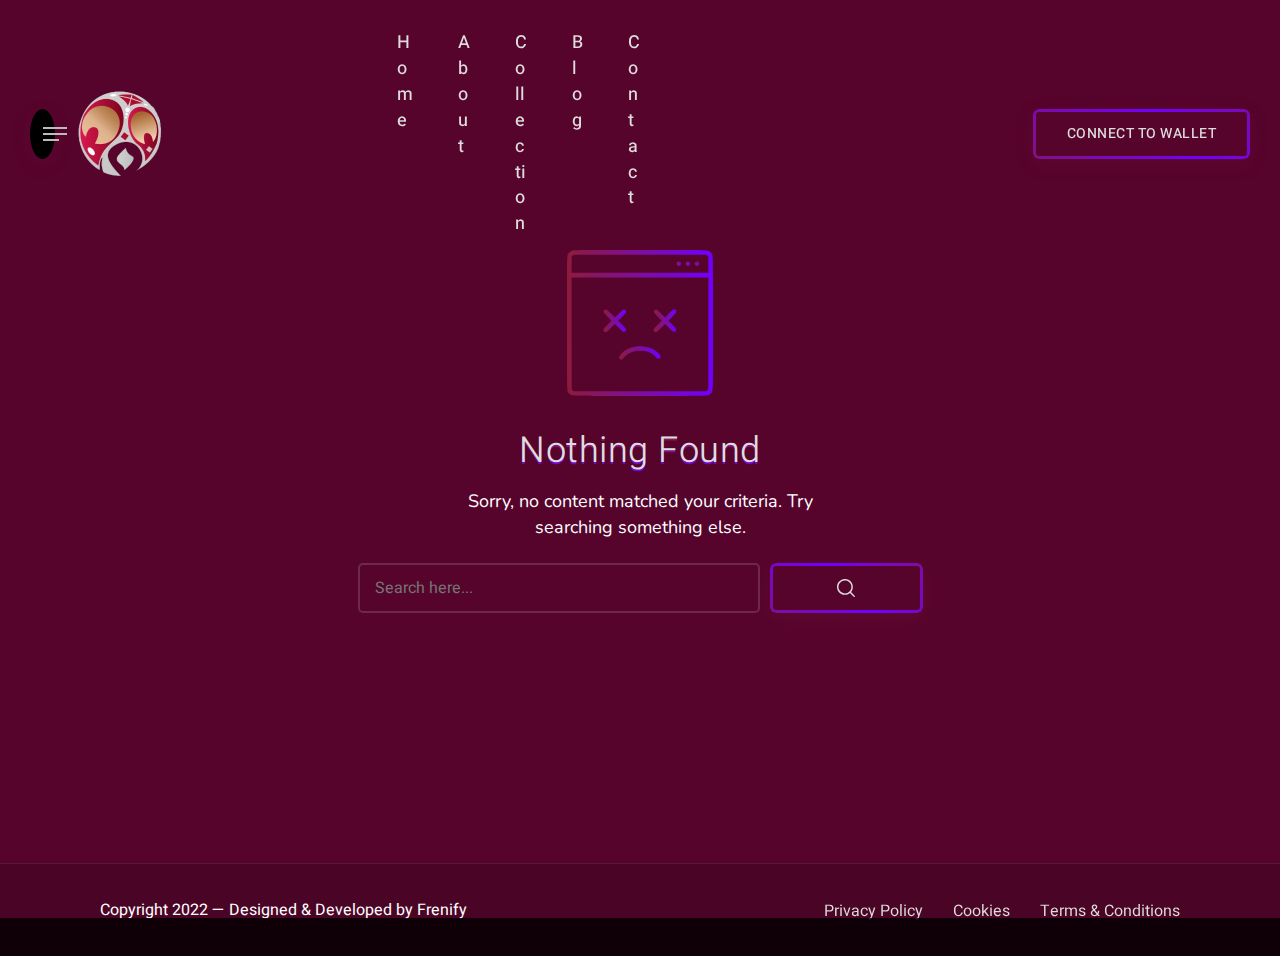
<file: no-results.html>
<!DOCTYPE html>
<!--[if lt IE 7 ]><html class="ie ie6" lang="en"> <![endif]-->
<!--[if IE 7 ]><html class="ie ie7" lang="en"> <![endif]-->
<!--[if IE 8 ]><html class="ie ie8" lang="en"> <![endif]-->
<!--[if (gte IE 9)|!(IE)]><!--><html lang="en"> <!--<![endif]-->
  
<head>

<meta http-equiv="Content-Type" content="text/html; charset=utf-8" />

<meta name="description" content="MetaPortal">
<meta name="author" content="Frenify">

<meta name="viewport" content="width=device-width, initial-scale=1, maximum-scale=1">

<title>MetaPortal | No Results Found</title>

<!-- Google Fonts -->
<link rel="preconnect" href="https://fonts.googleapis.com">
<link rel="preconnect" href="https://fonts.gstatic.com" crossorigin>
<link href="https://fonts.googleapis.com/css2?family=Heebo:wght@100;200;300;400;500;600;700;800;900&family=Nunito:ital,wght@0,200;0,300;0,400;0,500;0,600;0,700;0,800;0,900;1,200;1,300;1,400;1,500;1,600;1,700;1,800;1,900&display=swap" rel="stylesheet">
<!-- !Google Fonts -->

<!-- Styles -->
<link type="text/css" rel="stylesheet" href="css/plugins.css?ver=6.0" />
<link type="text/css" rel="stylesheet" href="css/style.css?ver=6.0" />
<!--[if lt IE 9]> <script type="text/javascript" src="js/modernizr.custom.js?ver=6.0"></script> <![endif]-->
<!-- !Styles -->

</head>

<body>


<!-- Preloader -->
<div class="metaportal_fn_preloader">
	<div class="loading-container">
		<div class="loading">
			<div class="l1">
				<div></div>
			</div>
			<div class="l2">
				<div></div>
			</div>
			<div class="l3">
				<div></div>
			</div>
			<div class="l4">
				<div></div>
			</div>
		</div>
	</div>
</div>
<!-- !Preloader -->

<!-- Left Navigation -->
<div class="metaportal_fn_leftnav_closer ready"></div>
<div class="metaportal_fn_leftnav ready">
	<a href="#" class="fn__closer"><span></span></a>
	<div class="navbox">
		<div class="list_holder">
			<ul class="metaportal_fn_items">
				<li>
					<div class="item">
						<a href="https://opensea.io/" target="_blank"></a>
						<span class="icon">
							<img src="img/market/opensea.png" alt="">
						</span>
						<span class="text">Opensea</span>
					</div>
				</li>
				<li>
					<div class="item">
						<a href="https://discord.com/" target="_blank"></a>
						<span class="icon">
							<img src="img/market/discord.png" alt="">
						</span>
						<span class="text">Discord</span>
					</div>
				</li>
			</ul>
		</div>
		<div class="nav_holder">
			
			<!-- For JS -->
			<span class="icon">
				<img src="svg/down.svg" alt="" class="fn__svg">
			</span>
			<!-- For JS -->
			
			<ul>
				<li>
					<a href="#">
						<span class="creative_link">Home<img src="svg/down.svg" alt="" class="fn__svg"></span>
					</a>
					<ul class="sub-menu">
						<li><a href="index.html"><span class="creative_link">#1 3D Carousel</span></a></li>
						<li><a href="index-2.html"><span class="creative_link">#2 Bended Carousel</span></a></li>
						<li><a href="index-3.html"><span class="creative_link">#3 Video Background</span></a></li>
						<li><a href="index-4.html"><span class="creative_link">#4 Water Effect</span></a></li>
						<li><a href="index-5.html"><span class="creative_link">#5 Simple Carousel</span></a></li>
						<li><a href="index-6.html"><span class="creative_link">#6 Fullscreen Slider</span></a></li>
					</ul>
				</li>
				<li><a href="nft-single.html"><span class="creative_link">Mint Page</span></a></li>
				<li><a href="collection.html"><span class="creative_link">Collection</span></a></li>
				<li>
					<a href="#">
						<span class="creative_link">Pages<img src="svg/down.svg" alt="" class="fn__svg"></span>
					</a>
					<ul class="sub-menu">
						<li><a href="coming-soon.html"><span class="creative_link">Coming Soon</span></a></li>
						<li><a href="404.html"><span class="creative_link">404 Page</span></a></li>
						<li><a href="protected.html"><span class="creative_link">Protected Page</span></a></li>
						<li><a href="no-results.html"><span class="creative_link">Search No Results</span></a></li>
						<li>
							<a href="#">
								<span class="creative_link">More<img src="svg/down.svg" alt="" class="fn__svg"></span>
							</a>
							<ul class="sub-menu">
								<li><a href="cookies.html"><span class="creative_link">Cookies</span></a></li>
								<li><a href="privacy-policy.html"><span class="creative_link">Privacy Policy</span></a></li>
								<li><a href="terms-conditions.html"><span class="creative_link">Terms &amp; Conditions</span></a></li>
							</ul>
						</li>
					</ul>
				</li>
				<li><a href="blog.html"><span class="creative_link">Blog</span></a></li>
				<li><a href="blog-single.html"><span class="creative_link">Blog Single</span></a></li>
			</ul>
		</div>
		<div class="info_holder">
			<div class="copyright">
				<p>Copyright 2022 - Designed &amp; Developed by <a href="https://themeforest.net/user/frenify/portfolio" target="_blank">Frenify</a></p>
			</div>
			<div class="social_icons">
				<ul>
					<li><a href="#"><img src="svg/social/twitter-1.svg" alt="" class="fn__svg"></a></li>
					<li><a href="#"><img src="svg/social/facebook-1.svg" alt="" class="fn__svg"></a></li>
					<li><a href="#"><img src="svg/social/instagram-1.svg" alt="" class="fn__svg"></a></li>
					<li><a href="#"><img src="svg/social/pinterest-1.svg" alt="" class="fn__svg"></a></li>
					<li><a href="#"><img src="svg/social/behance-1.svg" alt="" class="fn__svg"></a></li>
				</ul>
			</div>
		</div>
	</div>
</div>
<!-- !Left Navigation -->


<!-- Searchbox Popup -->
<div class="metaportal_fn_search_closer"></div>
<div class="metaportal_fn_searchbox">
	<div class="container small">
		<div class="searchbox">
			<input type="text" placeholder="Search here...">
			<a href="#">
				<img src="svg/loupe.svg" alt="" class="fn__svg">
			</a>
		</div>
	</div>
</div>
<!-- !Searchbox Popup -->

<!-- Wallet Popup -->
<div class="metaportal_fn_wallet_closer ready"></div>
<div class="metaportal_fn_walletbox ready">
	<a href="#" class="fn__closer"><span></span></a>
	<div class="walletbox">
		
		<div class="title_holder">
			<h3>Connect Wallet</h3>
			<p>Connect with one of our available wallet providers or create a new one.</p>
		</div>
		
		<div class="list_holder">
			<ul class="metaportal_fn_items">
				<li>
					<div class="item">
						<a href="#"></a>
						<span class="icon">
							<img src="img/wallet/metamask.png" alt="">
						</span>
						<span class="text">Metamask</span>
					</div>
				</li>
				<li>
					<div class="item">
						<a href="#"></a>
						<span class="icon">
							<img src="img/wallet/coinbase.png" alt="">
						</span>
						<span class="text">Coinbase</span>
					</div>
				</li>
				<li>
					<div class="item">
						<a href="#"></a>
						<span class="icon">
							<img src="img/wallet/walletconnect.png" alt="">
						</span>
						<span class="text">WalletConnect</span>
					</div>
				</li>
				<li>
					<div class="item">
						<a href="#"></a>
						<span class="icon">
							<img src="img/wallet/venly.png" alt="">
						</span>
						<span class="text">Venly</span>
					</div>
				</li>
			</ul>
		</div>
		
	</div>
</div>
<!-- !Wallet Popup -->

<!-- Main -->
<div class="metaportal_fn_main">

	<!-- Mobile Navigation -->
	<div class="metaportal_fn_mobnav">
		<div class="mob_top">
			<div class="social_trigger">
				<div class="trigger">
					<span></span>
				</div>
				<div class="social">
					<ul>
						<li><a href="https://www.facebook.com/" target="_blank">Fb.</a></li>
						<li><a href="https://www.twitter.com/" target="_blank">Tw.</a></li>
						<li><a href="https://www.instagram.com/" target="_blank">In.</a></li>
						<li><a href="https://www.linkedin.com/" target="_blank">Ln.</a></li>
					</ul>
				</div>
			</div>
			<div class="wallet">
				<a href="#" class="metaportal_fn_button wallet_opener"><span>Wallet</span></a>
			</div>
		</div>
		<div class="mob_mid">
			<div class="logo">
				<a href="index.html"><img src="img/logo.png" alt=""></a>
			</div>
			<div class="trigger">
				<span></span>
			</div>
		</div>
		<div class="mob_bot">
			<ul>
				<li><a class="creative_link" href="index.html#home">Home</a></li>
				<li><a class="creative_link" href="index.html#about">About</a></li>
				<li><a class="creative_link" href="index.html#collection">Collection</a></li>
				<li><a class="creative_link" href="index.html#news">Blog</a></li>
				<li><a class="creative_link" href="index.html#contact">Contact</a></li>
			</ul>
		</div>
	</div>
	<!-- !Mobile Navigation -->
	
	<!-- Header -->
	<header id="header">
		<div class="header">
			<div class="header_in">
			
				<div class="trigger_logo">
					<div class="trigger">
						<span></span>
					</div>
					<div class="logo">
						<a href="index.html"><img src="img/logo.png" alt=""></a>
					</div>
				</div>
				
				<div class="nav">
					<ul>
						<li><a class="creative_link" href="index.html#home">Home</a></li>
						<li><a class="creative_link" href="index.html#about">About</a></li>
						<li><a class="creative_link" href="index.html#collection">Collection</a></li>
						<li><a class="creative_link" href="index.html#news">Blog</a></li>
						<li><a class="creative_link" href="index.html#contact">Contact</a></li>
					</ul>
				</div>
				
				<div class="wallet">
					<a href="#" class="metaportal_fn_button wallet_opener"><span>Connect To Wallet</span></a>
				</div>
				
			</div>
		</div>
	</header>
	<!-- !Header -->
	
	<!-- Content -->
	<div class="metaportal_fn_content">
		
		<!-- 404 Not Found -->
		<div class="metaportal_fn_404">
			<div class="container small">
				<div class="message_holder">
					<span class="icon">
						<img src="svg/browser.svg" alt="" class="fn__svg">
					</span>
					<h4 class="fn__maintitle" data-text="Nothing Found" data-align="center">Nothing Found</h4>
					<p>Sorry, no content matched your criteria. Try searching something else.</p>
					<div class="container-custom">            
						<form>
							<input name="s" type="text" placeholder="Search here...">
							<a href="#" class="metaportal_fn_button">
								<img src="svg/loupe.svg" alt="" class="fn__svg">
							</a>
						</form>
					</div>
				</div>
			</div>
		</div>
		<!-- !404 Not Found -->
		
		
		<!-- Footer -->
		<footer id="footer">
			<div class="container">
				<div class="footer">
					<div class="left_part">
						<p>Copyright 2022 — Designed &amp; Developed by <a href="https://themeforest.net/user/frenify/portfolio" target="_blank">Frenify</a></p>
					</div>
					<div class="right_part">
						<ul>
							<li><a class="creative_link" href="privacy-policy.html">Privacy Policy</a></li>
							<li><a class="creative_link" href="cookies.html">Cookies</a></li>
							<li><a class="creative_link" href="terms-conditions.html">Terms &amp; Conditions</a></li>
						</ul>
					</div>
				</div>
			</div>
		</footer>
		<!-- !Footer -->
		
	</div>
	<!-- !Content -->
	
	
	<!-- Social -->
	<div id="social">
		<div class="social">
			<h4 class="title">Follow Us:</h4>
			<ul>
				<li><a href="https://www.facebook.com/" target="_blank">Fb.</a></li>
				<li><a href="https://www.twitter.com/" target="_blank">Tw.</a></li>
				<li><a href="https://www.instagram.com/" target="_blank">In.</a></li>
				<li><a href="https://www.linkedin.com/" target="_blank">Ln.</a></li>
			</ul>
		</div>
	</div>
	<!-- !Social -->
	
	
	<!-- Totop -->
	<a href="#" class="metaportal_fn_totop">
		<span class="totop_inner">
			<span class="icon">
				<img src="svg/down.svg" alt="" class="fn__svg">
			</span>
			<span class="text">Scroll To Top</span>
		</span>
	</a>
	<!-- /Totop -->
	
	<!-- Search Button -->
	<a href="#" class="metaportal_fn_search">
		<span class="icon">
			<img src="svg/loupe.svg" alt="" class="fn__svg">
		</span>
	</a>
	<!-- !Search Button -->
	
	
</div>
<!-- !Main -->

<!-- Scripts -->
<script type="text/javascript" src="js/jquery.js?ver=6.0"></script>
<script type="text/javascript" src="js/plugins.js?ver=6.0"></script>
<!--[if lt IE 10]> <script type="text/javascript" src="js/ie8.js?ver=6.0"></script> <![endif]-->
<script type="text/javascript" src="js/init.js?ver=6.0"></script>
<!-- !Scripts -->

</body>
</html>
</file>
<file: css/style.css>
@charset "utf-8";
/*
/*	Copyright (c) 2022 Frenify
/*	Author: Frenify
/*	This file is made for CURRENT TEMPLATE
/*
	List of CSS codes:
	
	01) Base
/*------------------------------------------------------------------*/
/*	01) Base
/*------------------------------------------------------------------*/
:root{
	--mc1: #8D1B3D;
	--mc2: #7000ff;
	--hc: #ddd;
	--bc: #ffffff;
	--hff: 'Heebo', sans-serif;
	--bff: 'Nunito', sans-serif;
}
html{
	overflow-x: hidden;
	padding: 0px;
	margin: 0px;
}
*:after,
*:before,
*{
	margin: 0;
	padding: 0;
	-webkit-box-sizing: border-box;
	-moz-box-sizing: border-box;
	box-sizing: border-box;
}
.metaportal_fn_content{
	display: -webkit-flex;
	display: -moz-flex;
	display: -ms-flex;
	display: -o-flex;
	display: flex;
	-webkit-flex-direction: column;
	-moz-flex-direction: column;
	-ms-flex-direction: column;
	-o-flex-direction: column;
	flex-direction: column;
	min-height: 100vh;
}
#footer{
	margin-top: auto;
}


/* Preloader */
.metaportal_fn_preloader{
	position: fixed;
	z-index: 9999;
	top: 0;
	left: 0;
	right: 0;
	bottom: 0;
	background: rgb(55,11,24);
	background: -moz-linear-gradient(90deg, rgba(86, 4, 44, 1) 0%, rgba(86, 4, 44, 1) 50%, rgba(86, 4, 44, 1) 100%);
	background: -webkit-linear-gradient(90deg, rgba(115,18,29,1) 0%, rgba(115,15,47,1) 50%, rgba(86, 4, 44, 1) 100%);
	background: linear-gradient(90deg, rgba(86, 4, 44, 1) 0%, rgba(86, 4, 44, 1) 50%, rgba(86, 4, 44, 1) 100%);
	filter: progid:DXImageTransform.Microsoft.gradient(startColorstr="#1b121d",endColorstr="#1b121d",GradientType=1);
	transition: all .5s ease;
}
.metaportal_fn_preloader.ready{
	opacity: 0;
	visibility: hidden;
}
.metaportal_fn_preloader .loading-container {
	width: 256px;
	height: 256px;
	position: absolute;
	top: 50%;
	left: 50%;
	-webkit-transform: translate(-50%,-50%);
	-ms-transform: translate(-50%,-50%);
	-o-transform: translate(-50%,-50%);
	transform: translate(-50%,-50%);
}
.metaportal_fn_preloader .loading {
	width: 64px;
	height: 64px;
	position: absolute;
	top: 36%;
	left: 36%;
	-webkit-transform: rotate(45deg);
	-ms-transform: rotate(45deg);
	-o-transform: rotate(45deg);
	transform: rotate(45deg);
}
.metaportal_fn_preloader .loading div {
	width: 32px;
	height: 32px;
	position: absolute;
}
.metaportal_fn_preloader .l1 div,
.metaportal_fn_preloader .l2 div,
.metaportal_fn_preloader .l3 div,
.metaportal_fn_preloader .l4 div {
	width: 100%;
	height: 100%;
	background-color: var(--mc1);
}
.metaportal_fn_preloader .l1 { transform: translate(0,0); }
.metaportal_fn_preloader .l2 { transform: translate(0,32px); }
.metaportal_fn_preloader .l3 { transform: translate(32px,0px); }
.metaportal_fn_preloader .l4 { transform: translate(32px,32px); }

@keyframes rot1 {
  0%{ transform: rotate(0deg); }
  40%{ transform: rotate(0deg); }
  50%{ transform: rotate(0deg); }
  60%{ transform: rotate(90deg); }
  100%{ transform: rotate(90deg); }
}

@keyframes rot2 {
  0%{ transform: rotate(0deg); }
  40%{ transform: rotate(0deg); }
  50%{ transform: rotate(0deg); }
  60%{ transform: rotate(-90deg); }
  100%{ transform: rotate(-90deg); }
}

@keyframes rot3 {
  0%{ transform: rotate(45deg); }
  35%{ transform: rotate(45deg); }
  65%{ transform: rotate(405deg); }
  100%{ transform: rotate(405deg); }
}

@keyframes l1-rise {
  0%{ transform: translate(0px,0px); }
  30%{ transform: translate(-8px, -8px); }
  70%{ transform: translate(-8px, -8px); }
  100%{ transform: translate(0px, 0px); }
}

@keyframes l2-rise {
  0%{ transform: translate(0,32px); }
  30%{ transform: translate(-8px, 40px); }
  70%{ transform: translate(-8px, 40px); }
  100%{ transform: translate(0,32px); }
}

@keyframes l3-rise {
  0%{ transform: translate(32px, 0px); }
  30%{ transform: translate(40px, -8px); }
  70%{ transform: translate(40px, -8px); }
  100%{ transform: translate(32px, 0px); }
}

@keyframes l4-rise {
  0%{ transform: translate(32px,32px); }
  30%{ transform: translate(40px, 40px); }
  70%{ transform: translate(40px, 40px); }
  100%{ transform: translate(32px,32px); }
}

@keyframes color {
  0%{ background-color: var(--mc1); }
  50%{ background-color: var(--mc2); }
  100%{ background-color: var(--mc1); }
}

.metaportal_fn_preloader .l1 { animation: l1-rise 3s ease 0s infinite; }
.metaportal_fn_preloader .l2 { animation: l2-rise 3s ease 0s infinite; }
.metaportal_fn_preloader .l3 { animation: l3-rise 3s ease 0s infinite; }
.metaportal_fn_preloader .l4 { animation: l4-rise 3s ease 0s infinite; }

.metaportal_fn_preloader .l1 div,
.metaportal_fn_preloader .l4 div { animation: rot1 3s ease 0s infinite, color 3s linear 0s infinite; }
.metaportal_fn_preloader .l2 div,
.metaportal_fn_preloader .l3 div { animation: rot2 3s ease 0s infinite, color 3s linear 0s infinite; }



body{
	font-family: var(--bff);
	font-size: 18px;
	letter-spacing: 0;
	line-height: 1.44;
	font-weight: 400;
	color: var(--bc);
	position: relative;
	word-break: break-word;
	background: rgb(27,18,29);
	background: -moz-linear-gradient(90deg, rgba(86, 4, 44, 1) 0%, rgba(86, 4, 44, 1) 50%, rgba(86, 4, 44, 1) 100%);
	background: -webkit-linear-gradient(90deg, rgba(86, 4, 44, 1) 0%, rgba(86, 4, 44, 1) 50%, rgba(86, 4, 44, 1) 100%);
	background: linear-gradient(90deg, rgba(86, 4, 44, 1) 0%, rgba(86, 4, 44, 1) 50%, rgba(86, 4, 44, 1) 100%);
	filter: progid:DXImageTransform.Microsoft.gradient(startColorstr="#1b121d",endColorstr="#1b121d",GradientType=1);
}
body,
html{
	width: 100%;
    margin: 0px;
    padding: 0px;
}
body{
	height: auto;
	overflow-x: hidden;
}
html:after,
html:before{
	clear: both;
	display: table;
	content: '';
}
.fn__svg{
	fill: currentcolor;
	width: 18px;
	height: 18px;
	opacity: 0;
}
.replaced-svg{
	opacity: 1;
}
p{
	letter-spacing: 0;
	margin-bottom: 20px;
}
h1, h2, h3, h4, h5, h6{
	color: var(--hc);
	font-family: var(--hff);
	line-height: 1.22;
	letter-spacing: 0;
}
h1>a, h2>a, h3>a, h4>a, h5>a, h6>a{
	text-decoration: none;
	color: var(--hc);
}
h1>a:hover, h2>a:hover, h3>a:hover, h4>a:hover, h5>a:hover, h6>a:hover{
	color: var(--mc1);
}
input[type="password"],
input[type="text"]{
	background-color: transparent;
	border-radius: 5px;
	border: 2px solid rgba(255,255,255,.15);
	font-size: 16px;
	letter-spacing: 0;
	line-height: 46px;
	height: 50px;
	padding: 0 15px;
	outline: none;
	outline-color: transparent;
}
textarea{
	background-color: transparent;
	border-radius: 6px;
	border: 2px solid rgba(255,255,255,.15);
	font-size: 16px;
	letter-spacing: 0;
	padding: 13px 15px;
	height: 250px;
}
textarea:focus,
input[type="password"]:focus,
input[type="text"]:focus{
	outline: none;
	background-color: transparent;
	border-color: var(--mc1);
}
/*------------------------------------------------------------------*/
/*	02) Container
/*------------------------------------------------------------------*/
.container{
	width: 100%;
	max-width: 1800px;
	padding: 0 100px;
	margin: 0 auto;
}
.container.small{
	max-width: 1400px;
}
.container:after,
.clearfix:after,
.clearfix:before{
	content: '';
	clear: both;
	display: table;
}
@media(max-width: 1200px){.container{padding: 0 40px;}}
@media(max-width: 1040px){.container{padding: 0 20px;}}
@media(max-width: 480px){.container{padding: 0 10px;}}
.mw300{max-width: 300px;}
/*------------------------------------------------------------------*/
/*	02) Some codes
/*------------------------------------------------------------------*/
a.full_link{
	position: absolute;
	top: 0;
	left: 0;
	right: 0;
	bottom: 0;
	z-index: 1;
}
.bg_overlay .bg_image,
.bg_overlay .bg_color,
.bg_overlay{
	position: absolute;
	top: 0;
	left: 0;
	right: 0;
	bottom: 0;
	z-index: 1;
	background-size: cover;
	background-repeat: no-repeat;
	background-position: center center;
}
.abs_img{
	position: absolute;
	top: 0;
	left: 0;
	right: 0;
	bottom: 0;
	background-size: cover;
	background-repeat: no-repeat;
	background-position: center center;
}
.bg_overlay .bg_color{
	z-index: 2;
}
[class*="mw_"]{
	margin-left: auto;
	margin-right: auto;
}
.mw_650{max-width: 650px;}
.mw_500{max-width: 500px;}
/*------------------------------------------------------------------*/
/*	02) Site Structure
/*------------------------------------------------------------------*/
.metaportal_fn_main,
.metaportal_fn_main *{
	box-sizing: border-box;
}
.metaportal_fn_main{
	position: relative;
	z-index: 2;
	display: -webkit-flex;
	display: -moz-flex;
	display: -ms-flex;
	display: -o-flex;
	display: flex;
	-webkit-flex-direction: column;
	-moz-flex-direction: column;
	-ms-flex-direction: column;
	-o-flex-direction: column;
	flex-direction: column;
	min-height: 100vh;
}


/* Mobile Navigation */
.metaportal_fn_mobnav{
	display: none;
	overflow: hidden;
}
.metaportal_fn_mobnav .social_trigger{
	display: -webkit-flex;
	display: -moz-flex;
	display: -ms-flex;
	display: -o-flex;
	display: flex;
	-ms-align-items: center;
	align-items: center;
}
.metaportal_fn_mobnav .social_trigger .trigger{
	margin-right: 20px;
}
.metaportal_fn_mobnav .mob_mid,
.metaportal_fn_mobnav .mob_top{
	display: -webkit-flex;
	display: -moz-flex;
	display: -ms-flex;
	display: -o-flex;
	display: flex;
	padding: 20px;
	overflow: hidden;
	background: rgb(27,18,29);
    background: -moz-linear-gradient(90deg, rgba(86, 4, 44, 1) 0%, rgba(86, 4, 44, 1) 50%, rgba(86, 4, 44, 1) 100%);
    background: -webkit-linear-gradient(90deg, rgba(86, 4, 44, 1) 0%, rgba(86, 4, 44, 1) 50%, rgba(86, 4, 44, 1) 100%);
    background: linear-gradient(90deg, rgba(86, 4, 44, 1) 0%, rgba(86, 4, 44, 1) 50%, rgba(86, 4, 44, 1) 100%);
	border-bottom: 1px solid rgba(255,255,255,.08);
	-ms-align-items: center;
	align-items: center;
	justify-content: space-between;
}
.metaportal_fn_mobnav .mob_bot{
	display: none;
	background: rgb(27,18,29);
	padding: 21px 20px;
	overflow: hidden;
}
.metaportal_fn_mobnav .mob_bot ul{
	margin: 0;
	list-style-type: none;
}
.metaportal_fn_mobnav .mob_bot li{
	padding: 8px 0;
	margin: 0;
}
.metaportal_fn_mobnav .mob_bot a{
	line-height: 27px;
}
.metaportal_fn_mobnav .social{
	display: -webkit-flex;
	display: -moz-flex;
	display: -ms-flex;
	display: -o-flex;
	display: flex;
	-ms-align-items: center;
	align-items: center;
}


/* Social Icons */
#social{
	z-index: 5;
	position: fixed;
	left: 50px;
	top: 50%;
	transition: all .5s ease;
}
#social.hold{
	transform: translateX(-200px);
}
#social .social{
	-moz-transform: translateX(-50%) translateY(-50%) rotate(-90deg);
    -webkit-transform: translateX(-50%) translateY(-50%) rotate(-90deg);
    transform: translateX(-50%) translateY(-50%) rotate(-90deg);
	display: -webkit-flex;
	display: -moz-flex;
	display: -ms-flex;
	display: -o-flex;
	display: flex;
	position: absolute;
	width: max-content;
	-ms-align-items: center;
	align-items: center;
}
.social ul{
	margin: 0;
	list-style-type: none;
	display: -webkit-flex;
	display: -moz-flex;
	display: -ms-flex;
	display: -o-flex;
	display: flex;
	-ms-align-items: center;
	align-items: center;
}
.social li{
	margin: 0;
	font-family: var(--hff);
	font-size: 18px;
	text-decoration: none;
	color: var(--hc);
	font-weight: 500;
	letter-spacing: 0;
}
.social li:after{
	content: '/';
	margin: 0 6px;
}
.social li:last-child:after{
	content: '';
}
.social .title{
	margin: 0;
	padding: 0;
	margin-right: 10px;
	line-height: 50px;
}
.social a{
	font-family: var(--hff);
	font-size: 18px;
	text-decoration: none;
	color: var(--hc);
	font-weight: 500;
	letter-spacing: 0;
}
.social a:hover{
	color: var(--mc1);
}








/*Main Button*/
.metaportal_fn_protected input[type="submit"],
.metaportal_fn_button{
	display: block;
	width: fit-content;
	max-width: 100%;
	text-decoration: none;
	font-weight: 500;
	font-size: 14px;
	letter-spacing: .5px;
	font-family: var(--hff);
	height: 50px;
	line-height: 50px;
	padding: 0 34px;
	position: relative;
	color: var(--hc);
	text-transform: uppercase;
	text-align: center;
	white-space: nowrap;
	background-color: transparent;
	outline: none;
	outline-color: transparent;
}
.metaportal_fn_button span{
	position: relative;
	z-index: 5;
}
.metaportal_fn_protected .submit{
	display: block;
	position: relative;
}
.metaportal_fn_protected .submit input{
	width: 100%;
	z-index: 5;
}
.metaportal_fn_button.full{
	width: 100%;
	height: 80px;
	line-height: 80px;
}
.metaportal_fn_protected .submit:hover:after,
.metaportal_fn_button:hover:after{
	animation-duration: 2s;
}
.metaportal_fn_protected .submit:hover,
.metaportal_fn_button:hover{
	color: #fff;
}
.metaportal_fn_protected .submit:after,
.metaportal_fn_button:after{
	content: "";
	position: absolute;
	top: 0;
	left: 0;
	right: 0;
	bottom: 0;
	border-radius: 6px; 
	border: 3px solid transparent;
	background: -moz-linear-gradient(45deg,var(--mc1),var(--mc2),var(--mc1),var(--mc2)) border-box;
	background: -webkit-linear-gradient(45deg,var(--mc1),var(--mc2),var(--mc1),var(--mc2)) border-box;
	background: linear-gradient(45deg,var(--mc1),var(--mc2),var(--mc1),var(--mc2)) border-box;
	-webkit-mask:
	linear-gradient(#fff 0 0) padding-box, 
	linear-gradient(#fff 0 0);
	-webkit-mask-composite: destination-out;
	-webkit-mask-composite: source-out;
	mask-composite: exclude;
	background-size: 300% 300%;
	-webkit-animation: animatedgradient 4s ease alternate infinite;
	animation: animatedgradient 4s ease alternate infinite;
}
.metaportal_fn_protected .submit:before,
.metaportal_fn_button:before{
	right: 0;
    bottom: 0;
    top: 0;
    left: 0;
    position: absolute;
    color: var(--mc1);
    content: '';
    opacity: .15;
    border-radius: 6px;
    box-shadow: 0px 5px 20px;
}
@keyframes animatedgradient {
	0% {
		background-position: 0% 50%;
	}
	50% {
		background-position: 100% 50%;
	}
	100% {
		background-position: 0% 50%;
	}
}












/* Totop Button */
.metaportal_fn_totop{
	display: block;
	margin: 0;
	padding: 0;
	text-decoration: none;
	position: fixed;
	z-index: 5;
	right: 30px;
	bottom: 30px;
	width: 50px;
	color: #bbb;
	font-size: 18px;
	letter-spacing: 0;
	font-family: var(--hff);
	font-weight: 500;
	opacity: 0;
	visibility: hidden;
	transform: translateX(100px);
	transition: all .5s ease;
}
.totop-active .metaportal_fn_totop{
	transform: translateX(0);
	opacity: 1;
	visibility: visible;
}
.metaportal_fn_totop .icon{
	display: block;
	width: 50px;
	height: 50px;
	border-radius: 100%;
	background-color: #000;
	position: relative;
	margin-right: 30px;
}
.metaportal_fn_totop .fn__svg{
	position: absolute;
	display: block;
	z-index: 3;
	width: 20px;
	height: 20px;
	left: 50%;
	top: 50%;
	margin: -10px 0 0 -10px;
	-moz-transform: rotate(-90deg);
    -webkit-transform: rotate(-90deg);
    transform: rotate(-90deg);
}
.metaportal_fn_totop .icon:after{
	content: '';
	position: absolute;
	z-index: -1;
	width: 100%;
	height: 100%;
	top: 0;
	left: 0;
	color: var(--mc1);
	opacity: .15;
	border-radius: 100%;
	box-shadow: 0px 5px 20px;
	-moz-transform: rotate(90deg);
    -webkit-transform: rotate(90deg);
    transform: rotate(90deg);
	transition: all .3s ease;
}
.metaportal_fn_totop:hover .icon:after{
	opacity: .5;
}
.metaportal_fn_totop .totop_inner{
	-moz-transform: translateX(-50%) translateY(-50%) rotate(-90deg);
    -webkit-transform: translateX(-50%) translateY(-50%) rotate(-90deg);
    transform: translateX(-50%) translateY(-50%) rotate(-90deg);
    display: -webkit-flex;
    display: -moz-flex;
    display: -ms-flex;
    display: -o-flex;
    display: flex;
	top: 50%;
	left: 50%;
    position: absolute;
    width: max-content;
    -ms-align-items: center;
    align-items: center;
}




/* Search Button */
.metaportal_fn_search{
	display: block;
    width: 50px;
    height: 50px;
    border-radius: 100%;
    background-color: #000;
	position: fixed;
	z-index: 5;
	bottom: 30px;
	left: 30px;
	color: #bbb;
	transition: all .5s ease;
}
.metaportal_fn_search.hold{
	transform: translateX(-300px);
}
.metaportal_fn_search:after{
	content: '';
	position: absolute;
	z-index: -1;
	width: 100%;
	height: 100%;
	color: var(--mc1);
	top: 0;
	left: 0;
	opacity: .15;
	border-radius: 100%;
	box-shadow: 0px 5px 20px;
	transition: all .3s ease;
}
.metaportal_fn_search:hover:after{
	opacity: .5;
}
.metaportal_fn_search .fn__svg{
	position: absolute;
	display: block;
	z-index: 3;
	width: 20px;
	height: 20px;
	left: 50%;
	top: 50%;
	margin: -10px 0 0 -10px;
}















/* Header */
.header{
	padding: 30px;
	position: fixed;
	top: 0;
	left: 0;
	right: 0;
	z-index: 25;
	transition: all .3s ease;
	border-bottom: 1px solid transparent;
}
.header:after{
	transform: translateY(-105%);
	content: '';
	position: absolute;
	top: 0;
	left: 0;
	right: 0;
	bottom: 0;
	z-index: -1;
	background: rgb(27,18,29);
    background: -moz-linear-gradient(90deg, rgba(27,18,29,1) 0%, rgba(18,15,47,1) 50%, rgba(27,18,29,1) 100%);
    background: -webkit-linear-gradient(90deg, rgba(27,18,29,1) 0%, rgba(18,15,47,1) 50%, rgba(27,18,29,1) 100%);
    background: linear-gradient(90deg, rgba(27,18,29,1) 0%, rgba(18,15,47,1) 50%, rgba(27,18,29,1) 100%);
	transition: all .3s ease;
}
.header.active:after{
 	transform: translateY(0%);
}
.header.active{
	z-index: 60;
	padding: 20px 30px;
	border-bottom-color: rgba(255,255,255,.08);
}
.header .header_in{
	display: -webkit-flex;
	display: -moz-flex;
	display: -ms-flex;
	display: -o-flex;
	display: flex;
	justify-content: space-between;
	-ms-align-items: center;
	align-items: center;
}
.header .nav{
	opacity: 0;
}
.header .trigger_logo{
	display: -webkit-flex;
	display: -moz-flex;
	display: -ms-flex;
	display: -o-flex;
	display: flex;
	-ms-align-items: center;
	align-items: center;
}
.header .trigger{
	margin-right: 20px;
}
.trigger{
	display: block;
    width: 50px;
    height: 50px;
    border-radius: 100%;
    background-color: #000;
    z-index: 5;
    color: #bbb;
	position: relative;
	cursor: pointer;
}
.trigger:after{
	content: '';
    position: absolute;
    z-index: -1;
    width: 100%;
    height: 100%;
	top: 0;
	left: 0;
    color: var(--mc1);
    opacity: .15;
    border-radius: 100%;
    box-shadow: 0px 5px 20px;
	transition: all .3s ease;
}
.trigger.active:after,
.trigger:hover:after{
	opacity: .5;
}
.trigger.active span{
	-webkit-transform: rotate(45deg);
	-ms-transform: rotate(45deg);
	-o-transform: rotate(45deg);
	transform: rotate(45deg);
}
.trigger.active span:before{
	bottom: 0;
	-webkit-transform: rotate(-90deg);
	-ms-transform: rotate(-90deg);
	-o-transform: rotate(-90deg);
	transform: rotate(-90deg);
}
.trigger.active span:after{
	width: 0;
	transition: none;
}
.trigger span:before,
.trigger span:after,
.trigger span{
	display: block;
	height: 2px;
	position: absolute;
	background-color: #bbb;
	content: '';
	transition: all .3s ease;
}
.trigger span{
	top: 24px;
	width: 24px;
	left: 13px;
}
.trigger span:before{
	bottom: 6px;
	width: 24px;
	left: 0;
}
.trigger span:after{
	top: 6px;
	width: 16px;
	left: 0;
}
.header .nav ul{
	margin: 0;
	list-style-type: none;
	display: -webkit-flex;
	display: -moz-flex;
	display: -ms-flex;
	display: -o-flex;
	display: flex;
	margin-left: -45px;
}
.header .nav li{
	margin: 0;
	margin-left: 45px;
}
.header .nav a{
	font-family: var(--hff);
	font-size: 18px;
	font-weight: 500;
	letter-spacing: 0;
	text-decoration: none;
}







.fn__maintitle{
	margin: 0;
	padding: 0;
	font-weight: 300;
	letter-spacing: .5px;
	font-size: 36px;
	position: relative;
	line-height: 1;
	z-index: 5;
}
.fn__maintitle.big{
	font-size: 60px;
	text-transform: uppercase;
}
.fn__maintitle[data-align="center"]{
	text-align: center;
}
.fn__maintitle[data-align="left"]{
	text-align: left;
}
.fn__maintitle[data-align="right"]{
	text-align: right;
}
.fn__maintitle:before{
	position: absolute;
    z-index: -1;
    top: 2px;
	left: 0;
    width: 100%;
    height: 100%;
    background: -moz-linear-gradient(var(--mc1), var(--mc2));
    background: -webkit-linear-gradient(var(--mc1), var(--mc2));
    background: linear-gradient(var(--mc1), var(--mc2));
	-webkit-background-clip: text;
  	-webkit-text-fill-color: transparent;
    content: attr(data-text);
}
/* Since v4.0 */
.fn__maintitle.upper{
	text-transform: uppercase;
}







#home{
	overflow: hidden;
	padding-top: 179px;
	padding-bottom: 150px;
}



.fn_cs_slider{
	padding: 0 20px;
	overflow: hidden;
}
.fn_cs_slider .hidden_list{
	display: none;
}
.slider_nav{
	display: -webkit-flex;
	display: -moz-flex;
	display: -ms-flex;
	display: -o-flex;
	display: flex;
	-ms-align-items: center;
	align-items: center;
	justify-content: center;
	position: relative;
	margin-bottom: 52px;
}
.slider_nav > *{
	margin-right: 100px;
}
.slider_nav > *:last-child{
	margin-right: 0;
}
.slider_nav:after{
	content: '';
	position: absolute;
	width: 40px;
	height: 1px;
	background-color: rgba(255,255,255,.5);
	left: 50%;
	margin-left: -20px;
	top: 50%;
	margin-top: -1px;
	margin-top: -0.5px;
}
.slider_nav a{
	display: -webkit-flex;
	display: -moz-flex;
	display: -ms-flex;
	display: -o-flex;
	display: flex;
	-ms-align-items: center;
	align-items: center;
	padding: 10px 0;
}
.slider_nav a > *{
	margin-right: 10px;
}
.slider_nav a > *:last-child{
	margin-right: 0;
}
.slider_nav .circle{
	width: 12px;
	height: 12px;
	display: block;
	border: 2px solid rgba(255,255,255,.5);
	position: relative;
	border-radius: 100%;
	background-color: rgba(255,255,255,.05);
}
.slider_nav .icon{
	width: 34px;
	height: 34px;
	display: block;
	border: 2px solid rgba(255,255,255,.5);
	position: relative;
	border-radius: 100%;
	background-color: rgba(255,255,255,.05);
}
.slider_nav .fn__svg{
	display: block;
	position: absolute;
	width: 12px;
	height: 12px;
	color: rgba(255,255,255,.5);
	top: 50%;
	left: 50%;
	margin: -6px 0 0 -6px;
}
.slider_nav .prev .fn__svg{
	transform: rotate(90deg);
	margin-left: -8px;
}
.slider_nav .next .fn__svg{
	transform: rotate(-90deg);
	margin-left: -5px;
}
.slider_nav .icon:after{
	content: '';
    position: absolute;
    z-index: -1;
    width: 100%;
    height: 100%;
	top: 0;
	left: 0;
    color: var(--mc1);
    opacity: .15;
    border-radius: 100%;
    box-shadow: 0px 5px 20px;
	transition: all .3s ease;
}
.slider_nav a:hover .icon:after{
	opacity: .5;
}
.fn_cs_slider .slider_top > img{
	width: 33.3333% !important;
	min-width: 33.3333%  !important;
	opacity: 0;
}
.fn_cs_slider .slider_top{
	padding: 59px 0 60px;
	position: relative;
}
.fn_cs_slider .slider_top ul{
	list-style-type: none;
	margin: 0;
	padding: 0;
	position: absolute;
	top: 0;
	left: 0;
	right: 0;
	bottom: 0;
	display: -webkit-flex;
	display: -moz-flex;
	display: -ms-flex;
	display: -o-flex;
	display: flex;
	-ms-align-items: center;
	align-items: center;
	justify-content: center;
}
.fn_cs_slider .slider_top li{
	width: 33.3333%;
	position: absolute;
	margin: 0;
	transform: translateX(100%) scale(0);
	transition: all 0s ease;
	opacity: 0;
	top: 65px;
/*	visibility: hidden;*/
}
.fn_cs_slider .slider_top li.next2{
	left: 100%;
	transform: translateX(100%) scale(0);
	transition: all 1s ease;
}
.fn_cs_slider .slider_top li.prev2{
	left: 0;
	transform: translateX(-100%) scale(0);
	transition: all 1s ease;
}
.fn_cs_slider .slider_top li.prev,
.fn_cs_slider .slider_top li.next,
.fn_cs_slider .slider_top li.active{
	transform: translateX(0) scale(1);
	opacity: 1;
	transition: all 1s ease;
}
.fn_cs_slider .slider_top li.prev,
.fn_cs_slider .slider_top li.next{
	cursor: pointer;
}
.fn_cs_slider .slider_top li.prev{
	left: -40px;
}
.fn_cs_slider .slider_top li.next{
	left: 66.6666%;
	margin-left: 40px;
}
.fn_cs_slider .slider_top img{
	min-width: 100%;
	opacity: 0;
}
.fn_cs_slider .slider_top .item{
	perspective: 1000px;
    perspective-origin: 50% 50%;
}
.fn_cs_slider .slider_top .item_in{
	padding: 20px;
	border-radius: 20px;
	border: 1px solid rgba(255,255,255,.5);
	background-color: rgba(255,255,255,.05);
	transition: all 1s ease;
	position: absolute;
	top: 0;
	left: 0;
	right: 0;
	bottom: 0;
	transform: scaleX(0.85) scaleY(0.85) rotateY(180deg);
}
.fn_cs_slider .metaportal_fn_videobutton{
	opacity: 0;
	visibility: hidden;
}
.fn_cs_slider .active .metaportal_fn_videobutton{
	opacity: 1;
	visibility: visible;
}
.fn_cs_slider .slider_top .img{
	position: absolute;
	top: 20px;
	left: 20px;
	right: 20px;
	bottom: 20px;
}
.fn_cs_slider .slider_top .img:after{
	content: '';
	position: absolute;
	top: 0;
	left: 0;
	right: 0;
	bottom: 0;
	transition: all .3s ease;
}
.fn_cs_slider .slider_top .active .has_video .img:after{
	background-color: rgba(0,0,0,0.3);
}
.fn_cs_slider .slider_top .item_in:after{
	content: '';
    position: absolute;
    z-index: -1;
    width: 100%;
    height: 100%;
	top: 0;
	left: 0;
    color: var(--mc1);
    opacity: .15;
    border-radius: 20px;
    box-shadow: 0px 5px 20px;
}
.fn_cs_slider .slider_top .item_in:before{
	height: 15px;
	width: 60%;
	content: '';
	position: absolute;
	top: 100%;
	margin-top: 30px;
	background-color: #000;
	border-radius: 100%;
	left: 50%;
	transform: translateX(-50%);
	-webkit-filter: blur(15px);
	-o-filter: blur(15px);
	filter: blur(15px);
}
.fn_cs_slider .slider_top .active .item_in{
	transform: scaleX(1) scaleY(1) rotateY(0deg);
}
.fn_cs_slider .slider_top .prev2 .item_in,
.fn_cs_slider .slider_top .prev .item_in{
	transform: scaleX(1.05) scaleY(0.85) rotateY(-30deg);
}
.fn_cs_slider .slider_top .next2 .item_in,
.fn_cs_slider .slider_top .next .item_in{
	transform: scaleX(1.05) scaleY(0.85) rotateY(30deg);
}
.fn_cs_slider .slider_top .img{
	border-radius: 20px;
	overflow: hidden;
	background-size: cover;
	background-position: center center;
	background-repeat: no-repeat;
}
.fn_cs_slider .slider_top li.active{
	left: 33.3333%;
}
/* Since v3.0*/
@media(max-width: 768px){
	.fn_cs_slider[data-responsive="on"] .slider_top li{
		width: 100%;
	}
	.fn_cs_slider[data-responsive="on"] .slider_top > img{
		width: 100% !important;
		min-width: 100% !important;
	}
	.fn_cs_slider[data-responsive="on"] .slider_top li.active{
		left: 0;
	}
	.fn_cs_slider[data-responsive="on"] .slider_top li.prev{
		left: -100%;
		margin-left: -100px;
	}
	.fn_cs_slider[data-responsive="on"] .slider_top li.next{
		left: 100%;
		margin-left: 100px;
	}
}



.fn_cs_desc{
	display: -webkit-flex;
	display: -moz-flex;
	display: -ms-flex;
	display: -o-flex;
	display: flex;
	-webkit-flex-direction: column;
	-moz-flex-direction: column;
	-ms-flex-direction: column;
	-o-flex-direction: column;
	flex-direction: column;
	-ms-align-items: center;
	align-items: center;
	max-width: 900px;
	margin: 0 auto;
	text-align: center;
}
.fn_cs_desc p{
	margin: 0;
	font-size: 24px;
	line-height: 34px;
	margin-bottom: 41px;
}






#fun_facts{
	border-top: 1px solid rgba(255,255,255,.08);
	border-bottom: 1px solid rgba(255,255,255,.08);
	box-shadow: 0px 5px 20px rgba(0,0,0,0.25);
	background-color: rgba(0,0,0,0.15);
	padding: 132px 0 87px;
}
.fn_cs_counter_list ul{
	margin: 0;
	padding: 0;
	list-style-type: none;
	display: -webkit-flex;
	display: -moz-flex;
	display: -ms-flex;
	display: -o-flex;
	display: flex;
	flex-wrap: wrap;
	margin-left: -140px;
}
.fn_cs_counter_list li{
	padding-left: 140px;
	margin: 0;
	width: 25%;
	margin-bottom: 40px;
}
.fn_cs_counter_list li:nth-of-type(4n) .divider{
	display: none;
}
.fn_cs_counter_list .item{
	position: relative;
	width: 100%;
	text-align: center;
	display: -webkit-flex;
	display: -moz-flex;
	display: -ms-flex;
	display: -o-flex;
	display: flex;
	-webkit-flex-direction: column;
	-moz-flex-direction: column;
	-ms-flex-direction: column;
	-o-flex-direction: column;
	flex-direction: column;
	-ms-align-items: center;
	align-items: center;
	padding: 0 10px;
}
.fn_cs_counter_list .item h3{
	display: -webkit-flex;
	display: -moz-flex;
	display: -ms-flex;
	display: -o-flex;
	display: flex;
	flex-wrap: wrap;
	justify-content: center;
	margin-bottom: 6px;
}
.fn_cs_counter_list .item p{
	margin: 0;
}
.fn_cs_counter_list .divider{
	position: absolute;
	left: 100%;
	top: 25px;
	width: 140px;
	height: 2px;
	background-color: rgba(255,255,255,.5);
}
.fn_cs_counter_list .divider:after,
.fn_cs_counter_list .divider:before{
	width: 16px;
	content: '';
	position: absolute;
	height: 2px;
	background-color: rgba(255,255,255,.5);
	transform: rotate(-65deg);
}
.fn_cs_counter_list .divider:before{
	left: 50%;
	margin-left: -11px;
}
.fn_cs_counter_list .divider:after{
	left: 50%;
	margin-left: -5px;
}


.fn__gradient_title{
	width: fit-content;
	max-width: 100%;
	margin: 0;
	padding: 0;
	font-size: 60px;
	font-weight: 600;
	letter-spacing: 0;
	line-height: 1;
	background: -moz-linear-gradient(90deg,var(--mc1), var(--mc2));
	background: -webkit-linear-gradient(90deg,var(--mc1), var(--mc2));
	background: linear-gradient(to right,var(--mc1), var(--mc2));
	-webkit-background-clip: text;
	-webkit-text-stroke: 4px transparent;
	color: #160f1a;
	filter: drop-shadow(0 5px 20px rgba(204,0,255,.15));
}






.fn_cs_about{
	position: relative;
	display: -webkit-flex;
	display: -moz-flex;
	display: -ms-flex;
	display: -o-flex;
	display: flex;
	margin-bottom: 150px;
}
.fn_cs_about .left_part{
	width: 57%;
	position: relative;
	display: -webkit-flex;
	display: -moz-flex;
	display: -ms-flex;
	display: -o-flex;
	display: flex;
	justify-content: flex-end;
	-ms-align-items: center;
	align-items: center;
	padding: 110px 0;
}
.fn_cs_about .left_part .img_in{
	background-size: cover;
	border-radius: 10px;
	background-position: center center;
	background-repeat: no-repeat;
}
.fn_cs_about .left_part .img{
	width: 542px;
	max-width: 100%;
	padding: 20px;
    border-radius: 10px;
    border: 1px solid rgba(255,255,255,.5);
	background-color: rgba(255,255,255,.05);
	position: relative;
	z-index: 5;
}
.fn_cs_about .left_part .img img{
	min-width: 100%;
	opacity: 0;
}
.fn_cs_about .left_part .bg_overlay{
	right: 130px;
	box-shadow: 0px 5px 20px rgba(0,0,0,0.25);
}
.fn_cs_about .left_part .bg_color{
	background-color: rgba(0,0,0,0.7);
}
.fn_cs_about .right_part{
	width: 43%;
	padding: 110px 100px;
}
.fn_cs_about .right_in{
	max-width: 500px;
	margin: 0 auto;
}
.fn_cs_about .fn__maintitle{
	margin-bottom: 15px;
}
.fn_cs_about .fn_cs_divider{
	margin-bottom: 25px;
}
.desc p{
	margin-bottom: 27px;
}
.desc p:last-child{
	margin-bottom: 0;
}
.fn_cs_about .desc{
	margin-bottom: 32px;
}





.fn_cs_divider{
	height: 16px;
	position: relative;
}
.fn_cs_divider .divider{
	position: absolute;
	top: 50%;
	left: 0;
	margin-top: -1px;
	width: 140px;
	height: 2px;
	background-color: rgba(255,255,255,.5);
}
.fn_cs_divider .divider:after,
.fn_cs_divider .divider:before{
	width: 16px;
	content: '';
	position: absolute;
	height: 2px;
	background-color: rgba(255,255,255,.5);
	transform: rotate(-65deg);
}
.fn_cs_divider .divider:before{
	left: -3px;
}
.fn_cs_divider .divider:after{
	left: 3px;
}




.fn_cs_mint{
	position: relative;
    display: -webkit-flex;
    display: -moz-flex;
    display: -ms-flex;
    display: -o-flex;
    display: flex;
}
.fn_cs_mint .left_part{
	width: 40%;
	padding-right: 100px;
}
.fn_cs_mint .right_part{
	width: 60%;
}
.fn_cs_mint .fn__maintitle{
	margin-bottom: 15px;
}
.fn_cs_mint .fn_cs_divider{
	margin-bottom: 25px;
}
.fn_cs_mint .desc{
	margin-bottom: 32px;
}











.fn_cs_steps ul{
	margin: 0;
	padding: 0;
	list-style-type: none;
	display: -webkit-flex;
	display: -moz-flex;
	display: -ms-flex;
	display: -o-flex;
	display: flex;
	flex-wrap: wrap;
	margin-left: -70px;
}
.fn_cs_steps li{
	width: 50%;
	padding-left: 70px;
	margin-bottom: 70px;
}
.fn_cs_steps .item{
	height: 100%;
	padding: 20px;
    border-radius: 10px;
    border: 1px solid rgba(255,255,255,.15);
    position: relative;
	box-shadow: 0px 5px 20px rgba(0,0,0,0.25);
}
.fn_cs_steps .item_in{
	height: 100%;
	padding: 57px 50px 54px;
	border-radius: 10px;
    background-color: rgba(255,255,255,.03);
}
.fn_cs_steps h3{
	margin-bottom: 14px;
	color: #1a1734;
}
.fn_cs_steps p{
	margin: 0;
	font-size: 16px;
	font-family: var(--hff);
	font-weight: 500;
	text-transform: uppercase;
}
/* Extra to steps*/
/* since v4.0 */
.fn_cs_steps[data-cols="4"] li{
	width: 25%;
}
.fn_cs_steps[data-gap="60"] ul{margin-left: -60px;}
.fn_cs_steps[data-gap="60"] li{padding-left: 60px;margin-bottom: 60px;}
.fn_cs_steps.gap .item_in{padding: 47px 40px 44px 40px;}

@media(max-width: 1400px){
	.fn_cs_steps[data-cols="4"] li{width: 50%;}
}
@media(max-width: 768px){
	.fn_cs_steps[data-cols="4"] li{width: 100%;}
}








.fn_cs_video{
	position: relative;
}
.fn_cs_video img{
	min-height: 240px;
	min-width: 100%;
	border-radius: 10px;
	box-shadow: 0px 5px 20px rgba(0,0,0,0.25);
}
a.metaportal_fn_videobutton,
.fn_cs_video a{
	position: absolute;
	display: block;
	left: 50%;
	top: 50%;
	margin: -60px 0 0 -60px;
	z-index: 25;
}
a.metaportal_fn_videobutton .fn__svg,
.fn_cs_video a .fn__svg{
	width: 120px;
	height: 120px;
	display: block;
	transition: all 1s ease;
	border-radius: 50%;
}
a.metaportal_fn_videobutton .stroke-solid,
.fn_cs_video a .stroke-solid{
	stroke-width: 6px;
	stroke: rgba(255,255,255,.5);
}
a.metaportal_fn_videobutton .icon,
.fn_cs_video a .icon{
	color: #fff;
}
a.metaportal_fn_videobutton:hover .stroke-solid,
.fn_cs_video a:hover .stroke-solid {
	opacity: 1;
	stroke-dashoffset: 300;
}
a.metaportal_fn_videobutton:hover .icon,
.fn_cs_video a:hover  .icon {
	transform: scale(.8);
}
a.metaportal_fn_videobutton .stroke-solid,
.fn_cs_video a .stroke-solid {
	stroke-dashoffset: 0;
	stroke-dashArray: 300;
	stroke-width: 4px;
	transition: stroke-dashoffset 1s ease, opacity 1s ease;
}
a.metaportal_fn_videobutton .icon,
.fn_cs_video a .icon {
	transform: scale(.7);
	transform-origin: 50% 50%;
	transition: transform 200ms ease-out;
}
a.metaportal_fn_videobutton:hover .fn__svg,
.fn_cs_video a:hover .fn__svg{
	background-color: rgba(255,255,255,.05);
}
/* since v4.0 */
.fn_cs_video.bg{
	min-height: 700px;
}
.fn_cs_video.bg a{
	margin: -125px 0 0 -125px;
}
.fn_cs_video.bg a .fn__svg{
	width: 250px;
	height: 250px;
}
.fn_cs_video.bg a .stroke-solid{
	stroke-width: 2px;
}
.fn_cs_video.bg a .icon{
	transform: scale(.3);
}
.fn_cs_video.bg a:hover .icon{
	transform: scale(.4);
}




#about{
	padding: 150px 0;
}













.fn_cs_section_divider{
	width: 100%;
	position: relative;
	height: 12px;
}
.fn_cs_section_divider .divider{
	position: relative;
	display: -webkit-flex;
	display: -moz-flex;
	display: -ms-flex;
	display: -o-flex;
	display: flex;
	margin: 0 auto;
	width: fit-content;
	max-width: 100%;
}
.fn_cs_section_divider .divider > *{
	margin-right: 20px;
}
.fn_cs_section_divider .divider > *:last-child{
	margin-right: 0;
}
.fn_cs_section_divider .divider:before,
.fn_cs_section_divider .divider:after{
	content: '';
	position: absolute;
	background-color: rgba(255,255,255,.15);
	height: 1px;
	top: 5px;
	width: 5000px;
}
.fn_cs_section_divider .divider:before{
	right: 100%;
	margin-right: 20px;
}
.fn_cs_section_divider .divider:after{
	left: 100%;
	margin-left: 20px;
}
.fn_cs_section_divider span{
	height: 12px;
	position: relative;
	display: block;
	border: 2px solid rgba(255,255,255,.5);
	border-radius: 12px;
	background-color: rgba(255,255,255,.05);
}
.fn_cs_section_divider span:after{
	right: -2px;
	bottom: -2px;
	top: -2px;
	left: -2px;
	position: absolute;
	color: var(--mc1);
	content: '';
    opacity: .15;
    border-radius: 12px;
    box-shadow: 0px 5px 20px;
}
.fn_cs_section_divider .short{
	width: 12px;
}
.fn_cs_section_divider .long{
	width: 200px;
}







#collection{
	overflow: hidden;
}
#collection .fn__maintitle{
	margin-bottom: 140px;
}

.fn_cs_collection{
	margin-bottom: 102px;
}
.fn_cs_collection .item{
	padding-left: 40px;
	margin-bottom: 40px;
}
.fn_cs_collection img{
	min-width: 100%;
	opacity: 0;
}
.fn_cs_collection .abs_img{
	transition: all .5s ease;
	overflow: hidden;
	border-radius: 10px;
}
.fn_cs_collection .ready .abs_img{
	transform: rotateY(-30deg) translateZ(0);
}
.fn_cs_collection .img{
	position: relative;
	perspective: 600px;
	perspective-origin: 50% 50%;
}
.fn_cs_collection .item_in{
	padding: 20px;
    border-radius: 10px;
    border: 1px solid rgba(255,255,255,.5);
    background-color: rgba(255,255,255,.05);
    position: relative;
}
.fn_cs_collection .item_in:after{
	right: -1px;
    bottom: -1px;
    top: -1px;
    left: -1px;
    position: absolute;
    color: var(--mc1);
    content: '';
    opacity: .15;
    border-radius: 10px;
    box-shadow: 0px 5px 20px;
	transition: all .3s ease;
}
.fn_cs_collection .item:hover .item_in:after{
	opacity: .5;
}
.fn_cs_collection .collection_top{
	display: -webkit-flex;
	display: -moz-flex;
	display: -ms-flex;
	display: -o-flex;
	display: flex;
	-ms-align-items: flex-end;
	align-items: flex-end;
	margin-left: -40px;
	flex-wrap: wrap;
	padding-right: 40px;
}
.fn_cs_collection .collection_top .item{
	width: 31.2%;
}
.fn_cs_collection .collection_top .item:nth-child(2),
.fn_cs_collection .collection_top .item:nth-child(4){
	width: 18.8%;
}
.fn_cs_collection .collection_bottom{
	display: -webkit-flex;
	display: -moz-flex;
	display: -ms-flex;
	display: -o-flex;
	display: flex;
	-ms-align-items: flex-start;
	align-items: flex-start;
	margin-left: -40px;
	flex-wrap: wrap;
	padding-left: 40px;
}
.fn_cs_collection .collection_bottom .item{
	width: 31.2%;
}
.fn_cs_collection .collection_bottom .item:nth-child(1),
.fn_cs_collection .collection_bottom .item:nth-child(3){
	width: 18.8%;
}
/* Since v4.0 */
.fn_cs_collection.modern .collection_top{
	padding-right: 0;
}
.fn_cs_collection.modern .collection_bottom{
	padding-left: 0;
}
.fn_cs_collection.modern .collection_bottom .item,
.fn_cs_collection.modern .collection_top .item{
	width: 18.8%;
}
.fn_cs_collection.modern .collection_bottom .item:nth-child(2),
.fn_cs_collection.modern .collection_bottom .item:nth-child(3),
.fn_cs_collection.modern .collection_top .item:nth-child(2),
.fn_cs_collection.modern .collection_top .item:nth-child(3){
	width: 31.2%;
}


#collection{
	padding: 144px 0 150px;
}













#news{
	padding: 144px 0 150px 0;
}
#news .fn__maintitle{
	margin-bottom: 140px;
}






.fn_cs_news .bottom_part{
	display: -webkit-flex;
	display: -moz-flex;
	display: -ms-flex;
	display: -o-flex;
	display: flex;
	column-gap: 40px;
	-ms-align-items: center;
	align-items: center;
}
.fn_cs_news .bottom_part .left_bot,
.fn_cs_news .bottom_part .right_bot{
	width: 50%;
}
.fn_cs_news .bottom_part p{
	margin: 0;
	padding: 0 40px
}
.fn_cs_news .news_part{
	display: -webkit-flex;
	display: -moz-flex;
	display: -ms-flex;
	display: -o-flex;
	display: flex;
	column-gap: 40px;
	margin-bottom: 40px;
}
.fn_cs_news .right_items{
	display: -webkit-flex;
	display: -moz-flex;
	display: -ms-flex;
	display: -o-flex;
	display: flex;
	gap: 40px;
	width: 50%;
	-webkit-flex-direction: column;
	-moz-flex-direction: column;
	-ms-flex-direction: column;
	-o-flex-direction: column;
	flex-direction: column;
}
.fn_cs_news .left_items{
	width: 50%;
}
.fn_cs_news .left_items .blog__item{
	height: 100%;
}
.fn_cs_news .right_items .blog__item{
	height: 33.3333%;
}
.blog__item{
	padding: 40px;
	border: 1px solid rgba(255,255,255,.15);
	border-radius: 10px;
	box-shadow: 0px 5px 20px rgba(0,0,0,0.25);
}
.blog__item .image{
	border-radius: 10px;
	overflow: hidden;
	margin-bottom: 27px;
}
.blog__item .counter{
	margin-bottom: 15px;
}
.blog__item .counter .cc{
	width: 50px;
	height: 50px;
	display: block;
	position: relative;
	text-align: center;
	line-height: 50px;
	letter-spacing: 2px;
	font-size: 16px;
	font-family: var(--hff);
}
.blog__item .counter .cc span{
	margin-right: -2px;
	margin-top: 1px;
}
.blog__item .counter .cc:before{
	right: 0;
	bottom: 0;
	top: 0;
	left: 0;
	position: absolute;
	color: var(--mc1);
	content: '';
    opacity: .15;
    border-radius: 100%;
    box-shadow: 0px 5px 20px;
}
.blog__item .counter .cc:after{
	content: "";
    position: absolute;
    top: 0;
    left: 0;
    right: 0;
    bottom: 0;
    border-radius: 100%;
    border: 3px solid transparent;
    background: -moz-linear-gradient(bottom left, var(--mc1), var(--mc2), var(--mc1), var(--mc2)) border-box;
    background: -webkit-linear-gradient(bottom left, var(--mc1), var(--mc2), var(--mc1), var(--mc2)) border-box;
    background: -o-linear-gradient(bottom left, var(--mc1), var(--mc2), var(--mc1), var(--mc2)) border-box;
    background: linear-gradient(to top right, var(--mc1), var(--mc2), var(--mc1), var(--mc2)) border-box;
    -webkit-mask: linear-gradient(#fff 0 0) padding-box, linear-gradient(#fff 0 0);
    -webkit-mask-composite: destination-out;
	-webkit-mask-composite: source-out;
    mask-composite: exclude;
    background-size: 300% 300%;
    -webkit-animation: animatedgradient 4s ease alternate infinite;
    animation: animatedgradient 4s ease alternate infinite;
}
.blog__item .meta{
	margin-bottom: 7px;
}
.blog__item .meta p{
	margin: 0;
}
.blog__item .title{
	margin-bottom: 30px;
}
.blog__item .title h3{
	margin: 0;
	font-weight: 300;
	font-size: 30px;
	letter-spacing: 0;
}
.blog__item .read_more a{
	text-decoration: none;
	font-family: var(--hff);
	font-weight: 500;
	font-size: 16px;
	text-transform: uppercase;
	letter-spacing: .5px;
	color: var(--bc);
	padding-left: 100px;
	position: relative;
}
.blog__item .read_more a:after{
	left: 0;
	width: 100px;
	height: 1px;
	content: '';
	position: absolute;
	top: 50%;
	background-color: #8d898e;
	transition: all .3s ease;
}
.blog__item .read_more span{
	opacity: 0;
	transition: opacity .3s ease,transform .3s ease;
	display: inline-block;
}
.blog__item:hover .read_more a:after{
	width: 50px;
}
.blog__item:hover .read_more span{
	opacity: 1;
	transform: translateX(-30px);
}
.blog__item .read_more a:hover{
	color: var(--mc1);
}



























#footer{
	padding: 34px 0 32px;
	border-top: 1px solid rgba(255,255,255,.08);
	background-color: rgba(10,10,10,0.15);
}
.footer{
	display: -webkit-flex;
	display: -moz-flex;
	display: -ms-flex;
	display: -o-flex;
	display: flex;
	justify-content: space-between;
	-webkit-column-gap: 40px;
	-moz-column-gap: 40px;
	-o-column-gap: 40px;
	column-gap: 40px;
	-ms-align-items: center;
	align-items: center;
}
.footer p{
	margin: 0;
	font-size: 16px;
	font-family: var(--hff);
	letter-spacing: 0;
}
.footer p a{
	color: #fff;
	text-decoration: none;
}
.footer p a:hover{
	color: var(--mc1);
}
.footer ul{
	margin: 0;
	list-style-type: none;
	margin-left: -30px;
	display: -webkit-flex;
	display: -moz-flex;
	display: -ms-flex;
	display: -o-flex;
	display: flex;
	flex-wrap: wrap;
}
.footer li{
	margin: 0;
	margin-left: 30px;
}
.footer li a{
	font-size: 16px;
	font-family: var(--hff);
	letter-spacing: 0;
	text-decoration: none;
}









#contact{
	padding: 144px 0 150px 0;
}





.fn_cs_contact_info{
	padding: 140px 0 32px;
}
.fn_cs_contact_info p{
	margin-bottom: 27px;
}
.fn_cs_contact_info p:last-child{
	margin-bottom: 0;
}
.fn_cs_contact_info ul{
	margin: 0;
	list-style-type: none;
	display: -webkit-flex;
	display: -moz-flex;
	display: -ms-flex;
	display: -o-flex;
	display: flex;
	flex-wrap: wrap;
	margin-left: -150px;
}
.fn_cs_contact_info li{
	padding-left: 150px;
	width: 33.333%;
	margin-bottom: 40px;
}
.fn_cs_contact_info h4{
	margin: 0;
	margin-bottom: 9px;
	font-weight: 500;
	color: var(--bc);
	text-transform: uppercase;
	font-size: 16px;
	letter-spacing: .5px;
}
.fn_cs_contact_info h3{
	margin: 0;
	margin-bottom: 39px;
	font-weight: 300;
	letter-spacing: 0;
	font-size: 30px;
}
.fn_cs_contact_info .item *:last-child{
	margin-bottom: 0;
}



.fn_cs_contact_form ul{
	list-style-type: none;
	display: -webkit-flex;
	display: -moz-flex;
	display: -ms-flex;
	display: -o-flex;
	display: flex;
	margin: 0;
	margin-left: -40px;
	flex-wrap: wrap;
}
.fn_cs_contact_form input[type="text"]{
	height: 80px;
	padding: 0 27px;
}
.fn_cs_contact_form input[type="text"],
.fn_cs_contact_form textarea{
	display: block;
	width: 100%;
	min-width: 100%;
	border: 2px solid rgba(255,255,255,.15);
	border-radius: 5px;
	background-color: transparent !important;
	outline: none;
	color: #fff;
}
.fn_cs_contact_form textarea:focus,
.fn_cs_contact_form input[type="text"]:focus{
	border-color: var(--mc1);
}
.fn_cs_contact_form li{
	width: 50%;
	padding-left: 40px;
	margin-bottom: 40px;
}
.fn_cs_contact_form li:last-child{
	margin-bottom: 0;
}
.fn_cs_contact_form li.full{
	width: 100%;
}
.empty_notice,
.returnmessage{
	padding: 20px;
	width: 100%;
	display: none;
	color: #eee;
	margin-top: 20px;
	position: relative;
}

.empty_notice:after,
.returnmessage:after{
	content: "";
    position: absolute;
    top: 0;
    left: 0;
    right: 0;
    bottom: 0;
	border-radius: 10px;
    border: 3px solid transparent;
    background: -moz-linear-gradient(bottom left, var(--mc1), var(--mc2), var(--mc1), var(--mc2)) border-box;
    background: -webkit-linear-gradient(bottom left, var(--mc1), var(--mc2), var(--mc1), var(--mc2)) border-box;
    background: -o-linear-gradient(bottom left, var(--mc1), var(--mc2), var(--mc1), var(--mc2)) border-box;
    background: linear-gradient(to top right, var(--mc1), var(--mc2), var(--mc1), var(--mc2)) border-box;
    -webkit-mask: linear-gradient(#fff 0 0) padding-box, linear-gradient(#fff 0 0);
    -webkit-mask-composite: destination-out;
	-webkit-mask-composite: source-out;
    mask-composite: exclude;
    background-size: 300% 300%;
    -webkit-animation: animatedgradient 4s ease alternate infinite;
    animation: animatedgradient 4s ease alternate infinite;
}







.fn__checkbox {
	display: block;
	position: relative;
	padding-left: 37px;
	cursor: pointer;
	-webkit-user-select: none;
	-moz-user-select: none;
	-ms-user-select: none;
	user-select: none;
	margin-bottom: 37px;
}
.fn__checkbox .fn__svg{
	opacity: 0;
	width: 14px;
	height: 14px;
	display: block;
	position: absolute;
	top: 50%;
	left: 50%;
	margin: -7px 0 0 -7px;
	color: var(--mc1);
}
.fn__checkbox p{
	margin: 0;
}
.fn__checkbox input {
	position: absolute;
	opacity: 0;
	cursor: pointer;
	height: 0;
	width: 0;
}
.fn__checkmark {
	position: absolute;
	top: 0;
	left: 0;
	height: 22px;
	width: 22px;
	border: 2px solid rgba(255,255,255,.15);
	border-radius: 5px;
}
.fn__checkbox input:checked ~ .fn__checkmark .fn__svg {
	opacity: 1;
}











.metaportal_fn_search_closer{
	position: fixed;
    z-index: 999;
    left: 0;
    bottom: 0;
    top: 0;
    right: 0;
    background-color: rgba(0,0,0,0.8);
    transition: all .5s ease;
    cursor: pointer;
    transform: translateY(102%);
}
.metaportal_fn_search_closer.active{
	transform: translateY(0);
}
.metaportal_fn_searchbox.active{
	opacity: 1;
	visibility: visible;
	transform: translateY(0);
}
.metaportal_fn_searchbox{
	opacity: 0;
	visibility: hidden;
	transform: translateY(-102%);
	display: block;
	position: fixed;
	top: 0;
	left: 0;
	right: 0;
	z-index: 9999;
	background-color: #130f15;
	padding: 100px 0;
	transition: all .5s ease;
}
.metaportal_fn_searchbox .searchbox{
	position: relative;
}
.metaportal_fn_searchbox input{
	display: block;
	width: 100%;
	border: none;
	background-color: transparent !important;
	padding: 0 70px 0 30px;
	height: 120px;
	border-radius: 0;
	font-size: 48px;
	letter-spacing: 0;
	font-weight: 300;
	font-family: var(--hff);
	color: #fff;
	border-bottom: 1px solid rgba(255,255,255,.5);
}
.metaportal_fn_searchbox a{
	display: -webkit-flex;
	display: -moz-flex;
	display: -ms-flex;
	display: -o-flex;
	display: flex;
	-ms-align-items: center;
	align-items: center;
	justify-content: center;
	position: absolute;
	right: 0;
	bottom: 0;
	width: 100px;
	height: 120px;
	color: #bbb;
}
.metaportal_fn_searchbox a .fn__svg{
	width: 40px;
	height: 40px;
	display: block;
}








.metaportal_fn_leftnav.ready,
.metaportal_fn_leftnav_closer.ready{
	display: none;
}
.metaportal_fn_leftnav_closer{
	position: fixed;
	z-index: 999;
	left: 0;
	bottom: 0;
	top: 0;
	right: 0;
	background-color: rgba(0,0,0,0.8);
	transition: all .5s ease;
	cursor: pointer;
	transform: translateX(102%);
}
.metaportal_fn_leftnav.active,
.metaportal_fn_leftnav_closer.active{
	transform: translateX(0);
}
.metaportal_fn_leftnav{
	transform: translateX(-102%);
	width: 400px;
	position: fixed;
	left: 0;
	top: 0;
	bottom: 0;
	background-color: #130f15;
	z-index: 9999;
	padding: 70px 40px;
	transition: all .5s ease;
	overflow-y: auto;
}
.metaportal_fn_leftnav .navbox{
	display: -webkit-flex;
	display: -moz-flex;
	display: -ms-flex;
	display: -o-flex;
	display: flex;
	-webkit-flex-direction: column;
	-moz-flex-direction: column;
	-ms-flex-direction: column;
	-o-flex-direction: column;
	flex-direction: column;
	justify-content: center;
}
.metaportal_fn_leftnav .nav_holder{
	padding: 73px 0 64px;
	overflow: hidden;
	position: relative;
}
.metaportal_fn_leftnav .nav_holder .icon{
	display: none;
}
.metaportal_fn_leftnav .nav_holder ul{
	list-style-type: none;
	margin: 0;
	text-align: center;
	transition: all .3s ease;
}
.metaportal_fn_leftnav .nav_holder .sub-menu{
	margin: 0;
	position: absolute;
	width: 100%;
	height: 100%;
	top: 0;
	background-color: #130f15;
	left: 100%;
	opacity: 0;
}
.metaportal_fn_leftnav .nav_holder .active ~ .sub-menu{
	z-index: 5;
	opacity: 1;
}
.metaportal_fn_leftnav .nav_holder a{
	font-size: 18px;
	letter-spacing: 0;
	line-height: 30px;
	font-family: var(--hff);
	text-decoration: none;
	display: block;
	padding: 0 17px;
}
.metaportal_fn_leftnav .nav_holder .fn__svg{
	-webkit-transform: rotate(-90deg);
	-ms-transform: rotate(-90deg);
	-o-transform: rotate(-90deg);
	transform: rotate(-90deg);
    color: #aaa;
    width: 12px;
    height: 12px;
	position: absolute;
	left: 100%;
	margin-left: 5px;
	top: 50%;
	margin-top: -6px;
}
.metaportal_fn_leftnav .nav_holder .prev{
	font-size: 18px;
}
.metaportal_fn_leftnav .nav_holder .prev .fn__svg{
	-webkit-transform: rotate(90deg);
	-ms-transform: rotate(90deg);
	-o-transform: rotate(90deg);
	transform: rotate(90deg);
    right: 100%;
    margin-right: 5px;
	left: auto;
	margin-left: 0;
	margin-top: -7px;
}
.metaportal_fn_leftnav .nav_holder li{
	margin-bottom: 13px;
}
.metaportal_fn_leftnav .nav_holder li:last-child{
	margin-bottom: 0;
}
.metaportal_fn_leftnav .copyright{
	text-align: center;
	margin-bottom: 17px;
}
.metaportal_fn_leftnav .copyright p{
	max-width: 250px;
	margin: 0 auto;
	font-size: 16px;
	line-height: 26px;
	letter-spacing: 0;
	font-family: var(--hff);
	color: #888;
}
.metaportal_fn_leftnav .copyright a{
	color: #ddd;
	text-decoration: none;
}
.metaportal_fn_leftnav .copyright a:hover{
	color: var(--mc1);
}

@media (max-width: 992px){
    .vertical-social{
        display: none !important;
    }
}

.vertical-social {
    position: fixed;
    top: 50%;
    transform: translateY(-50%);
    left: -20px;
    background: #0d003b;
    height: 370px !important;
    margin-left: 30px;
    border-radius: 40px;
    padding: 30px 15px;
    z-index: 999;
    transition: 1s;
    display: -ms-flexbox;
    display: flex;
    -ms-flex-align: center;
    align-items: center;
    box-shadow: 0px 4px 13px 0 rgba(168,67,253,.3);
    overflow: hidden;
    border-bottom: 3px solid #a843fd;
}
.vertical-social li{
    padding: 7px 0;
    text-align: center;
}
.vertical-social li a{
    color: #fff;
    opacity: .6;
    font-size: 22px;
}
.vertical-social li a:hover{
    opacity: 1
}




.metaportal_fn_wallet_closer.ready,
.metaportal_fn_walletbox.ready{
	display: none;
}
.metaportal_fn_wallet_closer{
	position: fixed;
	z-index: 999;
	left: 0;
	bottom: 0;
	top: 0;
	right: 0;
	background-color: rgba(0,0,0,0.8);
	transition: all .5s ease;
	cursor: pointer;
	transform: translateX(-102%);
}
.metaportal_fn_wallet_closer.active{
	transform: translateX(0);
}
.metaportal_fn_walletbox{
	transform: translateX(102%);
	width: 400px;
	position: fixed;
	right: 0;
	top: 0;
	bottom: 0;
	background-color: #130f15;
	z-index: 9999;
	padding: 100px 40px;
	transition: all .5s ease;
	overflow-y: auto;
}
.metaportal_fn_walletbox{
	scrollbar-width: thin;
	scrollbar-color: #999 #fff;
}
.metaportal_fn_walletbox::-webkit-scrollbar{
  	width: 4px;
}
.metaportal_fn_walletbox:-webkit-scrollbar-track{
  	background: #444;
}
.metaportal_fn_walletbox::-webkit-scrollbar-thumb{
	background-color: var(--mc1);
}
.metaportal_fn_walletbox.active{
	transform: translateX(0);
}
.metaportal_fn_walletbox .walletbox{
	display: -webkit-flex;
	display: -moz-flex;
	display: -ms-flex;
	display: -o-flex;
	display: flex;
	-webkit-flex-direction: column;
	-moz-flex-direction: column;
	-ms-flex-direction: column;
	-o-flex-direction: column;
	flex-direction: column;
	justify-content: center;
}
.metaportal_fn_walletbox .title_holder{
	text-align: center;
	margin-bottom: 23px;
}
.metaportal_fn_walletbox .title_holder h3{
	margin: 0;
	font-size: 22px;
	letter-spacing: .5px;
	text-transform: uppercase;
	margin-bottom: 18px;
}
.metaportal_fn_walletbox .title_holder p{
	margin: 0;
	font-size: 16px;
	letter-spacing: 0px;
	line-height: 1.5;
	color: #888;
}
.metaportal_fn_items{
	margin: 0;
	list-style-type: none;
}
.metaportal_fn_items li{
	margin-bottom: 20px;
}
.metaportal_fn_items li:last-child{
	margin-bottom: 0;
}
.metaportal_fn_items .item{
	width: 200px;
	max-width: 100%;
	margin: 0 auto;
	padding: 23px 23px 17px;
	background-color: #130f15;
	display: -webkit-flex;
	display: -moz-flex;
	display: -ms-flex;
	display: -o-flex;
	display: flex;
	-ms-align-items: center;
	align-items: center;
	-webkit-flex-direction: column;
	-moz-flex-direction: column;
	-ms-flex-direction: column;
	-o-flex-direction: column;
	flex-direction: column;
	position: relative;
}
.metaportal_fn_items .item:hover:after{
	animation-duration: 2s;
}
.metaportal_fn_items .item:hover .icon:after{
	opacity: .5;
}
.metaportal_fn_items a{
	position: absolute;
	display: block;
	text-decoration: none;
	top: 0;
	left: 0;
	right: 0;
	bottom: 0;
	z-index: 15;
}
.metaportal_fn_items .item:before{
	right: 0;
    bottom: 0;
    top: 0;
    left: 0;
    position: absolute;
    color: var(--mc1);
    content: '';
    opacity: .15;
    border-radius: 5px;
    box-shadow: 0px 5px 20px;
}
.metaportal_fn_items .item:after{
	content: "";
    position: absolute;
    top: 0;
    left: 0;
    right: 0;
    bottom: 0;
    border-radius: 5px;
    border: 3px solid transparent;
    background: -moz-linear-gradient(45deg,var(--mc1),var(--mc2),var(--mc1),var(--mc2)) border-box;
    background: -webkit-linear-gradient(45deg,var(--mc1),var(--mc2),var(--mc1),var(--mc2)) border-box;
    background: linear-gradient(45deg,var(--mc1),var(--mc2),var(--mc1),var(--mc2)) border-box;
    -webkit-mask: linear-gradient(#fff 0 0) padding-box, linear-gradient(#fff 0 0);
    -webkit-mask-composite: destination-out;
	-webkit-mask-composite: source-out;
    mask-composite: exclude;
    background-size: 300% 300%;
    -webkit-animation: animatedgradient 4s ease alternate infinite;
    animation: animatedgradient 4s ease alternate infinite;
}
.metaportal_fn_items .icon{
	width: 50px;
	height: 50px;
	display: -webkit-flex;
	display: -moz-flex;
	display: -ms-flex;
	display: -o-flex;
	display: flex;
	-ms-align-items: center;
	align-items: center;
	justify-content: center;
	background-color: #000;
	border-radius: 100%;
	position: relative;
	margin-bottom: 9px;
}
.metaportal_fn_items .icon img{
	z-index: 5;
	position: relative;
}
.metaportal_fn_items .fn__svg{
	width: 22px;
	height: 22px;
	display: block;
	position: absolute;
	top: 50%;
	left: 50%;
	margin: -11px 0 0 -11px;
}
.metaportal_fn_items .icon:after{
	content: '';
    position: absolute;
    z-index: 1;
    width: 100%;
    height: 100%;
    color: var(--mc1);
    opacity: .15;
	left: 0;
	top: 0;
    border-radius: 100%;
    box-shadow: 0px 5px 20px;
	transition: all .3s ease;
}
.metaportal_fn_items .text{
	font-size: 16px;
	font-family: var(--hff);
	letter-spacing: .5px;
	text-transform: uppercase;
	color: var(--hc);
}



.creative_link{
	background-image: -moz-linear-gradient(90deg, var(--mc1), var(--mc1) 50%, #ddd 50%);
	background-image: -webkit-linear-gradient(90deg, var(--mc1), var(--mc1) 50%, #ddd 50%);
	background-image: linear-gradient(to right, var(--mc1), var(--mc1) 50%, #ddd 50%);
    background-size: 200% 100%;
    background-position: -100%;
    display: inline-block;
    position: relative;
    -webkit-background-clip: text;
    -webkit-text-fill-color: transparent;
    transition: all 0.3s ease-in-out;
}
.creative_link:before{
	content: "";
    background: var(--mc1);
    display: block;
    position: absolute;
    bottom: -3px;
    left: 0;
    width: 0;
    height: 2px;
    transition: all 0.3s ease-in-out;
}
.creative_link:hover {
	background-position: 0;
}
.creative_link:hover:before {
  width: 100%;
}


.fn__closer{
	display: none;
    width: 50px;
    height: 50px;
    border-radius: 100%;
    background-color: #000;
    z-index: 5;
    color: #bbb;
    position: fixed;
	right: 40px;
	top: 40px;
    cursor: pointer;
	text-decoration: none;
}
.fn__closer:after{
	content: '';
    position: absolute;
    z-index: -1;
    width: 100%;
    height: 100%;
	top: 0;
	left: 0;
    color: var(--mc1);
    opacity: .15;
    border-radius: 100%;
    box-shadow: 0px 5px 20px;
    transition: all .3s ease;
}
.fn__closer:hover:after{
	opacity: .5;
}
.fn__closer span:after{
	display: block;
    height: 2px;
    position: absolute;
    background-color: #bbb;
    content: '';
	width: 24px;
	transform: rotate(45deg);
	left: 13px;
    top: 24px;
}
.fn__closer span:before{
	display: block;
    height: 2px;
    position: absolute;
    background-color: #bbb;
    content: '';
	width: 24px;
	transform: rotate(-45deg);
	left: 13px;
    top: 24px;
}








/* Page Title */
.metaportal_fn_pagetitle{
	padding: 239px 0 72px;
	text-align: center;
}
.metaportal_fn_pagetitle h3{
	margin-bottom: 27px;
}
.metaportal_fn_pagetitle p a{
	color: var(--bc);
	text-decoration: none;
}
.metaportal_fn_pagetitle p a:hover{
	color: var(--mc1);
}
.metaportal_fn_pagetitle p{
	margin: 0;
	display: -webkit-flex;
	display: -moz-flex;
	display: -ms-flex;
	display: -o-flex;
	display: flex;
	-ms-align-items: center;
	align-items: center;
	justify-content: center;
}
.metaportal_fn_pagetitle .divider{
	margin: 0 10px;
}



/* Blog List */
.metaportal_fn_bloglist .bloglist ul{
	margin: 0;
	padding: 100px 0 20px;
	margin-left: -40px;
	list-style-type: none;
	display: -webkit-flex;
	display: -moz-flex;
	display: -ms-flex;
	display: -o-flex;
	display: flex;
	flex-wrap: wrap;
	-ms-align-items: flex-start;
	align-items: flex-start;
}
.metaportal_fn_bloglist .bloglist li{
	margin: 0;
	width: 50%;
	padding-left: 40px;
	margin-bottom: 40px;
}



/* Pagination */
.metaportal_fn_pagination{
	margin-bottom: 140px;
}
.metaportal_fn_pagination ul{
	display: -webkit-flex;
	display: -moz-flex;
	display: -ms-flex;
	display: -o-flex;
	display: flex;
	-webkit-flex-direction: row;
	-moz-flex-direction: row;
	-ms-flex-direction: row;
	-o-flex-direction: row;
	flex-direction: row;
	flex-wrap: wrap;
	-ms-align-items: center;
	align-items: center;
	margin: 0;
	list-style-type: none;
	margin-left: -10px;
}
.metaportal_fn_pagination li{
	margin: 0 0 10px 10px;
}
.metaportal_fn_pagination span,
.metaportal_fn_pagination a{
	display: block;
	text-decoration: none;
	width: 50px;
	height: 50px;
	text-align: center;
	line-height: 50px;
	font-family: var(--hff);
	font-size: 16px;
	font-weight: 500;
	background-color: #000;
	border-radius: 100%;
	position: relative;
}
.metaportal_fn_pagination a:after,
.metaportal_fn_pagination span:after{
	content: '';
    position: absolute;
    z-index: -1;
    width: 100%;
    height: 100%;
	top: 0;
	left: 0;
    color: var(--mc1);
    opacity: .15;
    border-radius: 100%;
    box-shadow: 0px 5px 20px;
    transition: all .3s ease;
}
.metaportal_fn_pagination span{
	color: var(--bc);
}
.metaportal_fn_pagination a{
	color: #ddd;
}
.metaportal_fn_pagination span:hover:after,
.metaportal_fn_pagination a:hover:after{
	opacity: .5;
}



/* Mint Page */
.metaportal_fn_mint_top{
	display: -webkit-flex;
	display: -moz-flex;
	display: -ms-flex;
	display: -o-flex;
	display: flex;
	padding: 180px 0 80px;
}
.metaportal_fn_mint_top .mint_left:after{
	content: '';
    position: absolute;
    z-index: -1;
    width: 100%;
    height: 100%;
    color: var(--mc1);
    top: 0;
    left: 0;
    opacity: .15;
    border-radius: 10px;
    box-shadow: 0px 5px 20px;
    transition: all .3s ease;
}
.metaportal_fn_mint_top .mint_left{
	width: 52%;
	padding: 20px;
    border-radius: 10px;
    border: 1px solid rgba(255,255,255,.5);
    background-color: rgba(255,255,255,.05);
    position: relative;
    z-index: 5;
}
.metaportal_fn_mint_top .mint_left .img{
	border-radius: 10px;
	overflow: hidden;
}
.metaportal_fn_mint_top .mint_left .img,
.metaportal_fn_mint_top .mint_left .img_in{
	height: 100%;
}
.metaportal_fn_mint_top .mint_right{
	width: 48%;
	padding-left: 60px;
	display: -webkit-flex;
	display: -moz-flex;
	display: -ms-flex;
	display: -o-flex;
	display: flex;
	-webkit-flex-direction: column;
	-moz-flex-direction: column;
	-ms-flex-direction: column;
	-o-flex-direction: column;
	flex-direction: column;
	justify-content: center;
}
.metaportal_fn_mint_top .mint_left img{
	min-width: 100%;
	opacity: 0;
}
.metaportal_fn_mint_top .mint_left .img_in{
	background-size: cover;
	background-repeat: no-repeat;
	background-position: center center;
}
.metaportal_fn_mint_top .view_on ul{
	display: -webkit-flex;
	display: -moz-flex;
	display: -ms-flex;
	display: -o-flex;
	display: flex;
	-webkit-flex-direction: row;
	-moz-flex-direction: row;
	-ms-flex-direction: row;
	-o-flex-direction: row;
	flex-direction: row;
	flex-wrap: wrap;
	margin: 0;
	list-style-type: none;
	margin-left: -10px;
	-ms-align-items: center;
	align-items: center;
}
.metaportal_fn_mint_top .view_on li{
	margin: 0 0 10px 10px;
}
.metaportal_fn_mint_top .view_on li:nth-child(2){
	margin-left: 20px;
}
.metaportal_fn_mint_top .view_on span{
	font-family: var(--hff);
	font-size: 16px;
	font-weight: 500;
	text-transform: uppercase;
	color: #ddd;
}
.metaportal_fn_mint_top .view_on a{
	display: -webkit-flex;
	display: -moz-flex;
	display: -ms-flex;
	display: -o-flex;
	display: flex;
	-ms-align-items: center;
	align-items: center;
	justify-content: center;
	text-decoration: none;
	width: 50px;
	height: 50px;
	border-radius: 100%;
	background-color: #000;
	color: #ddd;
	position: relative;
}
.metaportal_fn_mint_top .view_on a:after{
	content: '';
    position: absolute;
    z-index: -1;
    width: 100%;
    height: 100%;
    color: var(--mc1);
    top: 0;
    left: 0;
    opacity: .15;
    border-radius: 100%;
    box-shadow: 0px 5px 20px;
    transition: all .3s ease;
}
.metaportal_fn_mint_top .view_on .fn__svg{
	width: 22px;
	height: 22px;
}
.metaportal_fn_mint_top .view_on a:hover:after{
	opacity: .5;
}


.metaportal_fn_mint_top .fn__maintitle{
	margin-bottom: 30px;
}
.metaportal_fn_mint_top .desc{
	margin-bottom: 32px;
}

/* Share */
.metaportal_fn_share{
	display: -webkit-flex;
	display: -moz-flex;
	display: -ms-flex;
	display: -o-flex;
	display: flex;
	-webkit-flex-direction: row;
	-moz-flex-direction: row;
	-ms-flex-direction: row;
	-o-flex-direction: row;
	flex-direction: row;
	-ms-align-items: center;
	align-items: center;
	flex-wrap: wrap;
	margin-bottom: 11px;
}
.metaportal_fn_share .label{
	margin: 0;
	padding: 0;
	margin-right: 20px;
	color: var(--bc);
	font-family: var(--bff);
	font-size: 18px;
}
.metaportal_fn_share ul{
	margin: 0;
	padding: 0;
	list-style-type: none;
	display: -webkit-flex;
	display: -moz-flex;
	display: -ms-flex;
	display: -o-flex;
	display: flex;
	flex-wrap: wrap;
	-ms-align-items: center;
	align-items: center;
	margin-left: -25px;
}
.metaportal_fn_share li{
	margin: 5px 0px 5px 25px;
	padding: 0;
}
.metaportal_fn_share a{
	color: var(--bc);
	font-size: 20px;
	text-decoration: none;
	text-align: center;
	display: -webkit-flex;
	display: -moz-flex;
	display: -ms-flex;
	display: -o-flex;
	display: flex;
	-ms-align-items: center;
	align-items: center;
	justify-content: center;
}
.metaportal_fn_share a:hover{
	color: #fff;
}
/* Breadcrumbs */
.metaportal_fn_breadcrumbs{
	margin-bottom: 19px;
}
.metaportal_fn_breadcrumbs p{
	margin: 0;
	padding: 0;
	font-size: 18px;
	color: var(--bc);
}
.metaportal_fn_breadcrumbs a{
	color: var(--bc);
	text-decoration: none;
}
.metaportal_fn_breadcrumbs .separator{
	margin: 0 9px;
}
.metaportal_fn_breadcrumbs a:hover{
	color: var(--mc1);
}


/* Mint Box */
.qnt{
	margin: 0;
    padding: 0;
    font-size: 24px;
    letter-spacing: 0;
    font-weight: 400;
    color: #ddd;
    white-space: nowrap;
    overflow: hidden;
    text-overflow: ellipsis;
	-webkit-user-select: none;
	-moz-user-select: none;
	-ms-user-select: none;
	-o-user-select: none;
	user-select: none;
}
.qnt .increase,
.qnt .decrease{
	cursor: pointer;
	color: #bbb;
	transition: all .3s ease;
}
.qnt .increase:hover,
.qnt .decrease:hover{
	color: var(--mc1);
}
.metaportal_fn_mintbox{
	display: -webkit-flex;
	display: -moz-flex;
	display: -ms-flex;
	display: -o-flex;
	display: flex;
	border-radius: 15px;
	border: 1px solid rgba(255,255,255,.15);
	box-shadow: 0px 5px 20px rgba(0,0,0,0.25);
	margin-bottom: 73px;
}
.metaportal_fn_mintbox .mint_left{
	width: 60%;
	padding: 115px 50px 50px;
	position: relative;
	border-radius: 15px 0 0 15px;
}
.metaportal_fn_mintbox .mint_right{
	width: 40%;
	padding: 115px 50px 50px;
	border-radius: 0 15px 15px 0;
	background-color: rgba(0,0,0,0.2);
	border-left: 1px solid rgba(255,255,255,.15);
}
.metaportal_fn_mintbox .mint_title{
	position: absolute;
	top: 30px;
	left: -9px;
}
.metaportal_fn_mintbox .mint_title span{
	position: relative;
	font-size: 16px;
	text-transform: uppercase;
	color: #000;
	letter-spacing: .5px;
	font-family: var(--hff);
	background-color: #56b201;
	padding-right: 40px;
	padding-left: 59px;
	line-height: 48px;
	font-weight: 600;
	display: inline-block;
	white-space: nowrap;
}
.metaportal_fn_mintbox .mint_title span:before{
	content: '';
	position: absolute;
	left: 100%;
    width: 0;
    height: 0;
    border-style: solid;
    border-width: 48px 0 0 20px;
    border-color: transparent transparent transparent #56b201;
}
.metaportal_fn_mintbox .mint_list{
	margin-bottom: 5px;
}
.metaportal_fn_mintbox .mint_list ul{
	margin: 0;
	padding: 0;
	list-style-type: none;
	display: -webkit-flex;
	display: -moz-flex;
	display: -ms-flex;
	display: -o-flex;
	display: flex;
	-webkit-flex-direction: row;
	-moz-flex-direction: row;
	-ms-flex-direction: row;
	-o-flex-direction: row;
	flex-direction: row;
	flex-wrap: wrap;
	margin-left: -40px;
}
.metaportal_fn_mintbox .mint_list li{
	width: 50%;
	padding-left: 40px;
	margin-bottom: 45px;
}
.metaportal_fn_mintbox .mint_list .item{
	height: 100%;
	border-bottom: 1px solid rgba(255,255,255,0.15);
	position: relative;
	padding-bottom: 10px;
}
.metaportal_fn_mintbox .mint_list .item:after{
	content: '';
	position: absolute;
	left: 0;
	width: 0;
	bottom: 0;
	height: 1px;
	background-color: var(--mc1);
	transition: all .3s ease;
}
.metaportal_fn_mintbox .mint_list .item:hover:after{
	width: 100%;
}
.metaportal_fn_mintbox .mint_list h4{
	font-size: 16px;
	color: var(--bc);
	text-transform: uppercase;
	margin: 0;
	padding: 0;
	letter-spacing: .5px;
	margin-bottom: 1px;
	font-weight: 400;
}
.metaportal_fn_mintbox .mint_list h3{
	margin: 0;
	padding: 0;
	font-size: 24px;
	letter-spacing: 0;
	font-weight: 400;
	color: #ddd;
	white-space: nowrap;
	overflow: hidden;
	text-overflow: ellipsis;
}
.metaportal_fn_mintbox .mint_desc p{
	max-width: 400px;
	font-size: 16px;
	margin: 0;
	line-height: 1.5;
	color: var(--bc);
	margin-top: 25px;
}
.metaportal_fn_mintbox .mint_desc p a{
	text-decoration: none;
	color: #ccc;
}
.metaportal_fn_mintbox .mint_desc p a:hover{
	color: var(--mc1);
}
.metaportal_fn_mintbox .mint_time{
	position: relative;
    border-bottom: 1px solid rgba(255,255,255,.15);
    padding-bottom: 10px;
	margin-bottom: 45px;
}
.metaportal_fn_mintbox .mint_time:after{
	content: '';
	position: absolute;
	left: 0;
	width: 0;
	bottom: 0;
	height: 1px;
	background-color: var(--mc1);
	transition: all .3s ease;
}
.metaportal_fn_mintbox .mint_time:hover:after{
	width: 100%;
}
.metaportal_fn_mintbox .mint_time h4{
	font-size: 16px;
    color: var(--bc);
    text-transform: uppercase;
    margin: 0;
    padding: 0;
    letter-spacing: .5px;
    margin-bottom: 1px;
    font-weight: 400;
}
.metaportal_fn_mintbox .mint_time h3{
	margin: 0;
    padding: 0;
    font-size: 24px;
    letter-spacing: 0;
    font-weight: 400;
    color: #ddd;
    white-space: nowrap;
    overflow: hidden;
    text-overflow: ellipsis;
}
.metaportal_fn_mintbox .mright{
	max-width: 275px;
	margin: 0 auto;
}
.metaportal_fn_mintbox .mint_checked{
	margin-bottom: 37px;
}
.metaportal_fn_mintbox .mint_checked p{
	display: -webkit-flex;
	display: -moz-flex;
	display: -ms-flex;
	display: -o-flex;
	display: flex;
	flex-wrap: wrap;
	-ms-align-items: center;
	align-items: center;
	margin-bottom: 7px;
}
.metaportal_fn_mintbox .mint_checked p:last-child{
	margin-bottom: 0;
}
.metaportal_fn_mintbox .mint_checked .text{
	margin-right: 5px;
	font-family: var(--hff);
	font-size: 18px;
	letter-spacing: 0;
	color: var(--bc);
}
.metaportal_fn_mintbox .mint_checked .status{
	display: -webkit-flex;
	display: -moz-flex;
	display: -ms-flex;
	display: -o-flex;
	display: flex;
	font-family: var(--hff);
	color: #ddd;
	letter-spacing: .5px;
	text-transform: uppercase;
	-ms-align-items: center;
	align-items: center;
}
.metaportal_fn_mintbox .mint_checked .icon{
	display: -webkit-flex;
	display: -moz-flex;
	display: -ms-flex;
	display: -o-flex;
	display: flex;
	-ms-align-items: center;
	align-items: center;
	justify-content: center;
	width: 14px;
	height: 14px;
	background-color: #56b201;
	color: #000;
	border-radius: 100%;
	margin-left: 5px;
	position: relative;
	top: -2px;
}
.metaportal_fn_mintbox .mint_checked .fn__svg{
	width: 8px;
	height: 8px;
	display: block;
}
.metaportal_fn_mintbox .mint_info p{
	margin: 0;
	font-size: 16px;
	line-height: 1.5;
	color: var(--bc);
}

.metaportal_fn_nft_cats{
	margin-bottom: 102px;
}
.metaportal_fn_nft_cats ul{
	margin: 0;
	padding: 0;
	list-style-type: none;
	display: -webkit-flex;
	display: -moz-flex;
	display: -ms-flex;
	display: -o-flex;
	display: flex;
	-webkit-flex-direction: row;
	-moz-flex-direction: row;
	-ms-flex-direction: row;
	-o-flex-direction: row;
	flex-direction: row;
	flex-wrap: wrap;
	margin-left: -40px;
}
.metaportal_fn_nft_cats li{
	width: 25%;
	padding-left: 40px;
	margin-bottom: 45px;
}
.metaportal_fn_nft_cats .item{
	height: 100%;
	border-bottom: 1px solid rgba(255,255,255,0.15);
	position: relative;
	padding-bottom: 10px;
}
.metaportal_fn_nft_cats .item:after{
	content: '';
	position: absolute;
	left: 0;
	width: 0;
	bottom: 0;
	height: 1px;
	background-color: var(--mc1);
	transition: all .3s ease;
}
.metaportal_fn_nft_cats .item:hover:after{
	width: 100%;
}
.metaportal_fn_nft_cats .parent_category{
	font-size: 16px;
	color: var(--bc);
	text-transform: uppercase;
	margin: 0;
	padding: 0;
	letter-spacing: .5px;
	margin-bottom: 1px;
	font-weight: 400;
}
.metaportal_fn_nft_cats .child_category{
	margin: 0;
	padding: 0;
	font-size: 24px;
	letter-spacing: 0;
	font-weight: 400;
	color: #ddd;
	white-space: nowrap;
	overflow: hidden;
	text-overflow: ellipsis;
}




/* Drops */
.metaportal_fn_drops .grid{
	margin: 0;
	padding: 0;
	list-style-type: none;
	display: -webkit-flex;
	display: -moz-flex;
	display: -ms-flex;
	display: -o-flex;
	display: flex;
	-webkit-flex-direction: row;
	-moz-flex-direction: row;
	-ms-flex-direction: row;
	-o-flex-direction: row;
	flex-direction: row;
	flex-wrap: wrap;
	margin-left: -40px;
}
.metaportal_fn_drops .grid > li{
	width: 33.3333%;
	padding-left: 40px;
	margin-bottom: 40px;
}
.nft__item{
	width: 100%;
	padding: 20px;
    border-radius: 10px;
    border: 1px solid rgba(255,255,255,.5);
    background-color: rgba(255,255,255,.05);
	background-color: rgba(37,37,37,0.05);
    position: relative;
	text-align: center;
}
.nft__item:after{
	content: '';
    position: absolute;
    z-index: -1;
    width: 100%;
    height: 100%;
    color: var(--mc1);
    top: 0;
    left: 0;
    opacity: .15;
    border-radius: 10px;
    box-shadow: 0px 5px 20px;
    transition: all .3s ease;
}
.nft__item:hover:after{
	opacity: .5;
}
.nft__item .fn_title{
	margin: 0;
	padding: 0;
	font-size: 18px;
	color: #ccc;
	line-height: 21px;
}
.nft__item .img_holder{
	border-radius: 10px;
	overflow: hidden;
	margin-bottom: 22px;
}
.metaportal_fn_similar{
	margin-bottom: 110px;
}
.metaportal_fn_similar .fn__maintitle{
	margin-bottom: 15px;
}
.metaportal_fn_similar .fn_cs_divider{
	margin-bottom: 29px;
}



.metaportal_fn_collections .metaportal_fn_drops{
	padding: 100px 0 20px;
}









/* Blog Single */
/* Mini Items */
.metaportal_fn_minis{
	display: -webkit-flex;
	display: -moz-flex;
	display: -ms-flex;
	display: -o-flex;
	display: flex;
	width: 100%;
	-webkit-flex-direction: row;
	-moz-flex-direction: row;
	-ms-flex-direction: row;
	-o-flex-direction: row;
	flex-direction: row;
	-ms-align-items: center;
	align-items: center;
	flex-wrap: wrap;
}
.metaportal_fn_minis .m_item{
	line-height: 30px;
}
.metaportal_fn_minis .m_item > *{
	padding: 0 15px;
	line-height: 38px;
	display: block;
	text-decoration: none;
	background-color: #000;
	color: var(--bc);
	font-size: 16px;
	font-family: var(--hff);
	letter-spacing: 0;
	position: relative;
	margin-right: 10px;
    border-radius: 30px;
}
.metaportal_fn_minis .m_item > *:after{
	content: '';
    position: absolute;
    z-index: -1;
    width: 100%;
    height: 100%;
    color: var(--mc1);
    top: 0;
    left: 0;
    opacity: .15;
    border-radius: 30px;
    box-shadow: 0px 5px 20px;
    transition: all .3s ease;
}
.metaportal_fn_minis .m_item > *:hover:after{
	opacity: .5;
}
.metaportal_fn_minis .m_item a{
	text-decoration: none;
	color: var(--bc);
}
.metaportal_fn_minis .m_item a:hover{
	color: #ccc;
}


.metaportal_fn_blog_single{
	padding-top: 165px;
}
.metaportal_fn_blog_single .single_img{
	margin-bottom: 50px;
	border-radius: 15px;
	overflow: hidden;
}
.metaportal_fn_blog_single .fn__maintitle{
	margin-bottom: 13px;
}



.metaportal_fn_wsidebar{
	width: 100%;
	display: -webkit-flex;
	display: -moz-flex;
	display: -ms-flex;
	display: -o-flex;
	display: flex;
	-webkit-flex-direction: row;
	-moz-flex-direction: row;
	-ms-flex-direction: row;
	-o-flex-direction: row;
	flex-direction: row;
}
.metaportal_fn_wsidebar .sidebar_left{
	width: 100%;
	padding-right: 50px;
	padding-bottom: 110px;
}
.metaportal_fn_wsidebar .sidebar_right{
	width: 350px;
	min-width: 350px;
	padding-left: 50px;
	padding-bottom: 110px;
}

.metaportal_fn_blog_single .metaportal_fn_minis{
	margin-bottom: 19px;
}
.metaportal_fn_blog_single .single_title .fn_title{
	margin: 0;
	padding: 0;
	font-size: 36px;
	font-weight: 500;
	line-height: 1.3333;
	margin-bottom: 13px;
}
.metaportal_fn_blog_single .categories{
	color: var(--bc);
	font-family: var(--hff);
	font-size: 16px;
	font-weight: 500;
	text-transform: uppercase;
	margin-bottom: 38px;
} 
.metaportal_fn_blog_single .categories a{
	color: inherit;
	text-decoration: none;
}
.metaportal_fn_blog_single .categories a:hover{
	color: var(--hc);
}
.metaportal_fn_blog_single .single_desc p{
	margin-bottom: 28px;
}
.metaportal_fn_blog_single .single_desc p:last-child{
	margin-bottom: 0;
}
/*------------------------------------------------------------------*/
/*	xx) Author Information Box (used for single page of the blog)
/*------------------------------------------------------------------*/
.metaportal_fn_author_info{
	background-color: rgba(0,0,0,0.3);
	border: 1px solid rgba(255,255,255,.07);
	border-radius: 5px;
	padding: 40px;
	display: -webkit-flex;
	display: -moz-flex;
	display: -ms-flex;
	display: -o-flex;
	display: flex;
	-webkit-flex-direction: row;
	-moz-flex-direction: row;
	-ms-flex-direction: row;
	-o-flex-direction: row;
	flex-direction: row;
	-ms-align-items: center;
	align-items: center;
	margin: 52px 0 27px 0;
}
.metaportal_fn_author_info .info_img{
	border-radius: 10px;
	overflow: hidden;
	margin-right: 40px;
	width: 25%;
	min-width: 25%;
}
.metaportal_fn_author_info .info_img img{
	width: 100%;
	height: 100%;
	object-fit: cover;
}
.metaportal_fn_author_info .fn_title{
	margin: 0;
	padding: 0;
	font-size: 24px;
	font-weight: 300;
	margin-bottom: 17px;
}
.metaportal_fn_author_info .fn_desc{
	margin: 0;
	padding: 0;
	font-size: 18px;
	line-height: 26px;
	margin-bottom: 18px;
}
.metaportal_fn_author_info .author_social{
	margin: 0;
    padding: 0;
    list-style-type: none;
    display: -webkit-flex;
    display: -moz-flex;
    display: -ms-flex;
    display: -o-flex;
    display: flex;
    flex-wrap: wrap;
    -ms-align-items: center;
    align-items: center;
}
.metaportal_fn_author_info .author_social li{
	margin: 5px 28px 5px 0;
    padding: 0;
}
.metaportal_fn_author_info .author_social a{
	color: var(--bc);
	font-size: 20px;
	display: -webkit-flex;
	display: -moz-flex;
	display: -ms-flex;
	display: -o-flex;
	display: flex;
	-ms-align-items: center;
	align-items: center;
	justify-content: center;
	text-decoration: none;
	text-align: center;
	line-height: 30px;
}
.metaportal_fn_author_info .author_social a:hover{
	color: var(--hc);
}



.metaportal_fn_tags{
	display: -webkit-flex;
	display: -moz-flex;
	display: -ms-flex;
	display: -o-flex;
	display: flex;
	width: 100%;
	-ms-align-items: center;
	align-items: center;
	flex-wrap: wrap;
	margin: 0;
	padding: 0;
	margin-right: 20px;
	color: var(--bc);
	font-family: var(--hff);
	font-size: 16px;
	font-weight: 500;
	text-transform: uppercase;
}
.metaportal_fn_tags .label{
	margin: 0;
	padding: 0;
	margin-right: 10px;
	color: #ccc;
	font-family: var(--hff);
	font-size: 16px;
	font-weight: 500;
	text-transform: uppercase;
}
.metaportal_fn_tags a{
	text-decoration: none;
	color: inherit;
}
.metaportal_fn_tags span{
	margin-right: 5px;
}
.metaportal_fn_tags a:hover{
	color: var(--hc);
}


.widget{
	margin-bottom: 60px;
}
.widget:last-child{
	margin-bottom: 0;
}
.wid-title{
	position: relative;
	margin-bottom: 30px;
}
.wid-title .text{
	display: block;
    padding: 8px 10px;
    line-height: 24px;
    letter-spacing: .5px;
    position: relative;
    text-transform: uppercase;
    color: #ddd;
    font-size: 14px;
	white-space: nowrap;
	text-overflow: ellipsis;
	overflow: hidden;
    font-weight: 500;
    background-color: rgba(37,37,37,0.05);
	text-align: center;
	font-family: var(--hff);
	border: 2px solid rgba(255,255,255,.5);
    border-radius: 30px;
}
.wid-title .text:after{
	content: '';
    position: absolute;
    z-index: -1;
    width: 100%;
    height: 100%;
    color: var(--mc1);
    top: 0;
    left: 0;
    opacity: .15;
    border-radius: 30px;
    box-shadow: 0px 5px 20px;
    transition: all .3s ease;
}
.wid-title .text:hover:after{
	opacity: 1;
}
.wid-title .icon{
	width: 12px;
	height: 12px;
	display: block;
	position: absolute;
	left: 100%;
	margin-left: 20px;
	top: 50%;
	margin-top: -6px;
	border-radius: 100%;
	border: 2px solid rgba(255,255,255,.5);
	background-color: rgba(255,255,255,.05);
}
.wid-title .icon:after{
	position: absolute;
	content: '';
	display: block;
	width: 3000px;
	height: 1px;
	top: 5px;
	left: 100%;
	margin-left: 20px;
	background-color: rgba(255,255,255,.15);
}
.abs_img{
	position: absolute;
    top: 0;
    left: 0;
    right: 0;
    bottom: 0;
    transition: all 1s ease;
	background-position: center center;
    background-repeat: no-repeat;
    background-size: cover;
}
/* Top Articles Widget */
.metaportal_fn_widget_articles ul{
	margin: 0;
	padding: 0;
	list-style-type: none;
}
.metaportal_fn_widget_articles li{
	margin-bottom: 20px;
}
.metaportal_fn_widget_articles li:last-child{
	margin-bottom: 0;
}
.metaportal_fn_widget_articles .item{
	position: relative;
	width: 100%;
	padding: 26px 20px 24px;
	border-radius: 5px;
	border: 1px solid rgba(255,255,255,.15);
	box-shadow: 0px 5px 20px rgba(0,0,0,0.25);
	transition: all .3s ease;
}
.metaportal_fn_widget_articles .fn_title{
	margin: 0;
	padding: 0;
	font-size: 18px;
	line-height: 1.3333;
	margin-bottom: 9px;
}
.metaportal_fn_widget_articles .fn_date{
	margin: 0;
	padding: 0;
	font-size: 14px;
	font-family: var(--hff);
	letter-spacing: 0;
	color: var(--bc);
	overflow: hidden;
	position: relative;
}
.metaportal_fn_widget_articles .post_date:after{
	width: 4px;
	height: 4px;
	content: '';
	background-color: #777;
	border-radius: 100%;
	margin-left: 5px;
	display: inline-block;
	vertical-align: middle;
}
.metaportal_fn_widget_articles .count{
	display: block;
	width: 40px;
	height: 40px;
	font-weight: 500;
	font-family: var(--hff);
	font-size: 18px;
	letter-spacing: 0;
	color: #ccc;
	background-color: #111;
	border-radius: 100%;
	text-align: center;
	line-height: 40px;
	bottom: -10px;
	right: 0;
	position: absolute;
	transition: all .3s ease;
}
.metaportal_fn_widget_articles .count:after{
	content: '';
    position: absolute;
    z-index: -1;
    width: 100%;
    height: 100%;
    color: var(--mc1);
    top: 0;
    left: 0;
    opacity: .15;
    border-radius: 100%;
    box-shadow: 0px 5px 20px;
    transition: all .3s ease;
}
.metaportal_fn_widget_articles .item:hover .fn_date .post_date{
	transform: translateY(-100%);
}
.metaportal_fn_widget_articles .item:hover .fn_date .comment_count{
	transform: translateY(-100%);
}


/* Custom Categories */
.metaportal_fn_categories ul{
	list-style-type: none;
    margin: 0px;
	padding: 0px;
	overflow: hidden;
}
.metaportal_fn_categories li{
	margin: 0px 0px 10px 0px;
    width: 100%;
    display: -webkit-flex;
    display: -ms-flexbox;
    display: flex;
    flex-direction: row;
    -webkit-justify-content: space-between;
    justify-content: space-between;
    align-items: center;
    flex-wrap: wrap;
    -webkit-transform: translateZ(0);
    transform: translateZ(0);
    position: relative;
	overflow: hidden;
}
.metaportal_fn_categories li a{
	position: relative;
	width: 100%;
	max-width: calc(100% - 55px);
    padding-right: 20px;
    z-index: 5;
    font-size: 16px;
    font-weight: 500;
    -webkit-transform: translateZ(0);
    transform: translateZ(0);
	line-height: 30px;
    font-style: normal;
    color: #ddd;
	text-decoration: none;
	font-family: var(--hff);
	text-transform: uppercase;
	overflow: hidden;
}
.metaportal_fn_categories li a span{
	position: relative;
}
.metaportal_fn_categories li a span:after{
	content: '';
    position: absolute;
    background-color: rgba(255,255,255,.1);
    height: 1px;
    left: 100%;
	margin-left: 20px;
    width: 2000px;
    top: 50%;
    margin-top: -1px;
    margin-top: -0.5px;
}
.metaportal_fn_categories li a span:before{
	content: '';
    position: absolute;
    background-color: rgba(255,255,255,.1);
	height: 1px;
    right: 100%;
	margin-right: 20px;
    width: 2000px;
    top: 50%;
    margin-top: -1px;
    margin-top: -0.5px;
}
.metaportal_fn_categories li a:after{
	content: '';
    position: absolute;
    display: block;
    top: 0;
    bottom: 0;
    left: 100%;
    width: 2000px;
    z-index: 5;
}
.metaportal_fn_categories li a:before{
	content: '';
    position: absolute;
    display: block;
    top: 0;
    bottom: 0;
    right: 100%;
    width: 40px;
    z-index: 5;
}
.metaportal_fn_categories .count{
	display: block;
	width: 30px;
	height: 30px;
	text-align: center;
	font-size: 11px;
	font-family: var(--hff);
	letter-spacing: 0;
	color: #ddd;
	background-color: #000;
	border-radius: 100%;
	line-height: 30px;
	position: relative;
	z-index: 3;
}
.metaportal_fn_categories .count:after{
	content: '';
    position: absolute;
    z-index: -1;
    width: 100%;
    height: 100%;
    color: var(--mc1);
    top: 0;
    left: 0;
    opacity: .15;
    border-radius: 100%;
    box-shadow: 0px 5px 20px;
    transition: all .3s ease;
}
.metaportal_fn_categories li:hover a{
	padding-left: 40px;
}
.metaportal_fn_categories .more{
	font-size: 13px;
    margin: 0;
    padding: 0;
    font-weight: 500;
    font-family: var(--hff);
    color: #777;
    text-transform: uppercase;
	text-decoration: none;
	display: block;
	text-align: center;
	margin-top: 1px;
}
.metaportal_fn_categories .more:hover{
	color: #ccc;
}



.metaportal_fn_widget_social ul{
	margin: 0;
    padding: 0;
    list-style-type: none;
    display: -webkit-flex;
    display: -moz-flex;
    display: -ms-flex;
    display: -o-flex;
    display: flex;
    flex-wrap: wrap;
    -ms-align-items: center;
    align-items: center;
	justify-content: center;
	margin-left: -20px;
}
.metaportal_fn_widget_social ul li{
	margin: 5px 0px 5px 20px;
    padding: 0;
}
.metaportal_fn_widget_social ul a{
	color: var(--bc);
	font-size: 18px;
	display: -webkit-flex;
	display: -moz-flex;
	display: -ms-flex;
	display: -o-flex;
	display: flex;
	-ms-align-items: center;
	align-items: center;
	justify-content: center;
	text-decoration: none;
	text-align: center;
	line-height: 30px;
}
.metaportal_fn_widget_social ul a:hover{
	color: var(--hc);
}




/* Previous & Next Box */
.metaportal_fn_pnb{
	width: 100%;
	background-color: rgba(0,0,0,0.3);
	border-top: 1px solid rgba(255,255,255,.07);
	border-bottom: 1px solid rgba(255,255,255,.07);
}
.metaportal_fn_pnb .pnb_wrapper{
	width: 100%;
	max-width: 100%;
	display: -webkit-flex;
	display: -moz-flex;
	display: -ms-flex;
	display: -o-flex;
	display: flex;
	justify-content: space-between;
	position: relative;
	overflow: hidden;
}
.metaportal_fn_pnb .item{
	width: 46.55%;
	max-width: calc(50% - 43px);
	max-width: calc(50% - 42.5px);
	padding: 150px 0;
	position: relative;
}
.metaportal_fn_pnb .next{
	text-align: right;
}
.metaportal_fn_pnb .item_in{
	display: -webkit-flex;
	display: -moz-flex;
	display: -ms-flex;
	display: -o-flex;
	display: flex;
	-ms-align-items: center;
	align-items: center;
}
.metaportal_fn_pnb .img{
	width: 80px;
	min-width: 80px;
	height: 80px;
	background-size: cover;
	background-repeat: no-repeat;
	background-position: center center;
	border-radius: 5px;
	overflow: hidden;
	transform: translateZ(0);
}
.metaportal_fn_pnb .prev{
	padding-right: 90px;
}
.metaportal_fn_pnb .next{
	padding-left: 90px;
}
.metaportal_fn_pnb .prev .img{
	margin-right: 30px;
}
.metaportal_fn_pnb .next .item_in{
	-webkit-flex-direction: row-reverse;
	-moz-flex-direction: row-reverse;
	-ms-flex-direction: row-reverse;
	-o-flex-direction: row-reverse;
	flex-direction: row-reverse;
}
.metaportal_fn_pnb .next .img{
	margin-left: 30px;
}
.metaportal_fn_pnb .item .desc{
	width: 100%;
	max-width: calc(100% - 110px);
}
.metaportal_fn_pnb .item .fn_desc{
	color: var(--bc);
	margin: 0;
	padding: 0;
	font-size: 16px;
	font-family: var(--hff);
	font-weight: 500;
	letter-spacing: .5px;
	text-transform: uppercase;
	margin-bottom: 6px;
}
.metaportal_fn_pnb .item .fn_title{
	margin: 0;
	padding: 0;
	font-size: 22px;
	font-weight: 500;
	letter-spacing: 0;
	white-space: nowrap;
	text-overflow: ellipsis;
	overflow: hidden;
	color: #ddd;
}
.metaportal_fn_pnb .fn_trigger{
	width: 80px;
	height: 80px;
	position: absolute;
	top: 50%;
	margin-top: -40px;
	left: 50%;
	margin-left: -40px;
	background-color: rgba(15,11,29,0.05);
	border: 2px solid rgba(255,255,255,.5);
	border-radius: 5px;
	display: -webkit-flex;
	display: -moz-flex;
	display: -ms-flex;
	display: -o-flex;
	display: flex;
	-ms-align-items: center;
	align-items: center;
	justify-content: center;
}
.metaportal_fn_pnb .fn_trigger:after{
	content: '';
    position: absolute;
    z-index: -1;
    left: -2px;
	right: -2px;
	bottom: -2px;
	top: -2px;
    color: var(--mc1);
    opacity: .15;
	border-radius: 5px;
    box-shadow: 0px 5px 20px;
    transition: all .3s ease;
}
.metaportal_fn_pnb .fn_trigger:hover:after{
	opacity: .5;
}
.metaportal_fn_pnb .fn_trigger .icon{
	display: -webkit-flex;
	display: -moz-flex;
	display: -ms-flex;
	display: -o-flex;
	display: flex;
	-webkit-flex-direction: row;
	-moz-flex-direction: row;
	-ms-flex-direction: row;
	-o-flex-direction: row;
	flex-direction: row;
	flex-wrap: wrap;
	gap: 3px;
	width: 21px;
	height: 21px;
}
.metaportal_fn_pnb .fn_trigger span{
	width: 3px;
	height: 3px;
	display: block;
	background-color: #ccc;
}
.metaportal_fn_pnb .container,
.metaportal_fn_pnb .item,
.metaportal_fn_pnb .img,
.metaportal_fn_pnb .fn_trigger span,
.metaportal_fn_pnb .fn_desc,
.metaportal_fn_pnb .fn_title{
	transition: all .5s ease;
}
.metaportal_fn_pnb .item:hover .fn_desc{
	color: #aaa;
}
.metaportal_fn_pnb .item:hover .fn_title{
	color: var(--mc1);
}
.metaportal_fn_pnb .fn_trigger:hover span{
	background-color: #fff;
}





.metaportal_fn_comments{
	padding: 150px 0;
}
.metaportal_fn_comments .comment-title{
	margin-bottom: 55px;
}
.metaportal_fn_comments .comment-title .fn_title{
	font-size: 22px;
	margin: 0;
	padding: 0;
	font-weight: 500;
	text-transform: uppercase;
	color: var(--bc);
}
.metaportal_fn_comments .list{
	margin: 0;
	padding: 0;
	list-style-type: none;
}
.metaportal_fn_comments .comment{
	margin-bottom: 30px;
}
.metaportal_fn_comments .comment:last-child{
	margin-bottom: 0;
}
.metaportal_fn_comments .comment-body{
	width: 100%;
	display: -webkit-flex;
	display: -moz-flex;
	display: -ms-flex;
	display: -o-flex;
	display: flex;
}
.metaportal_fn_comments .comment-avatar{
	width: 80px;
	min-width: 80px;
	margin-right: 30px;
}
.metaportal_fn_comments .comment-avatar img{
	border-radius: 100%;
}
.metaportal_fn_comments .comment-data{
	margin-bottom: 19px;
	margin-top: 5px;
}
.metaportal_fn_comments .comment-data .author{
	font-size: 20px;
	margin: 0;
	padding: 0;
	font-weight: 500;
	margin-bottom: 8px;
}
.metaportal_fn_comments .comment-data .date{
	font-size: 13px;
	margin: 0;
	padding: 0;
	font-weight: 500;
	font-family: var(--hff);
	color: #707381;
	text-transform: uppercase;
}
.metaportal_fn_comments .comment-text p{
	margin: 0;
	padding: 0;
	margin-bottom: 36px;
}
.metaportal_fn_comments .comment-text p:last-child{
	margin-bottom: 0;
}
.metaportal_fn_comments .comment-text .desc{
	margin-bottom: 22px;
}
.metaportal_fn_comments .fn_reply{
	display: -webkit-flex;
	display: -moz-flex;
	display: -ms-flex;
	display: -o-flex;
	display: flex;
	flex-wrap: wrap;
}
.metaportal_fn_comments .fn_reply .fn__svg{
	width: 14px;
	height: 14px;
	display: block;
	margin-right: 5px;
}
.metaportal_fn_comments .fn_reply a{
	display: -webkit-flex;
	display: -moz-flex;
	display: -ms-flex;
	display: -o-flex;
	display: flex;
	-ms-align-items: center;
	align-items: center;
	border: 1px solid rgba(255,255,255,.15);
	box-shadow: 0px 5px 20px rgba(0,0,0,0.25);
	line-height: 26px;
	padding: 0 10px;
	border-radius: 3px;
	text-decoration: none;
	margin: 0 5px 5px 0;
	font-size: 14px;
	font-family: var(--hff);
	color: var(--bc);
}
.metaportal_fn_comments .fn_reply a:hover{
	border-color: rgba(255,255,255,0.5);
	color: #ddd;
}
.metaportal_fn_comments .comment-text-wrap{
	padding-bottom: 35px;
	border-bottom: 1px solid rgba(255,255,255,.1);
}
.metaportal_fn_comments .comment-respond{
	padding-top: 96px;
}
.metaportal_fn_comments .respond-title{
	margin-bottom: 38px;
}
.metaportal_fn_comments .respond-title .fn_title{
	font-size: 22px;
    margin: 0;
    padding: 0;
    font-weight: 500;
    text-transform: uppercase;
    color: var(--hc);
}
.metaportal_fn_comments .respond-log{
	margin-bottom: 17px;
}
.metaportal_fn_comments .respond-log p{
    margin: 0;
    padding: 0;
	color: #ccc;
}
.metaportal_fn_comments .respond-log p a{
	text-decoration: none;
	color: inherit;
	border-bottom: 1px solid transparent;
}
.metaportal_fn_comments .respond-log p a:hover{
	border-bottom-color: inherit;
}
.metaportal_fn_comments .input-items{
	margin: 0;
	padding: 0;
	list-style-type: none;
	display: -webkit-flex;
	display: -moz-flex;
	display: -ms-flex;
	display: -o-flex;
	display: flex;
	-webkit-flex-direction: row;
	-moz-flex-direction: row;
	-ms-flex-direction: row;
	-o-flex-direction: row;
	flex-direction: row;
	flex-wrap: wrap;
	margin-left: -40px;
}
.metaportal_fn_comments .input-item{
	width: 100%;
	padding-left: 40px;
	margin-bottom: 40px;
}
.metaportal_fn_comments .input-item.half-item{
	width: 50%;
}
.metaportal_fn_comments .comment-form textarea,
.metaportal_fn_comments .comment-form input[type="text"]{
	width: 100%;
	min-width: 100%;
	display: block;
}
.metaportal_fn_comments .comment-form input[type="text"]{
	height: 80px;
	padding: 0 27px;
}
.metaportal_fn_comments .metaportal_fn_button{
	max-width: 300px;
}






/* Coming Soon Page */
.metaportal_fn_coming_soon{
	padding: 260px 0;
}
.metaportal_fn_coming_soon .soon_title{
	max-width: 600px;
    margin: 0 auto;
	text-align: center;
}
.metaportal_fn_coming_soon .soon_title h3{
	margin: 0;
	margin-bottom: 20px;
}
.metaportal_fn_coming_soon .soon_title p{
	margin: 0;
}
.metaportal_fn_boxed_countdown{
	margin-bottom: 17px;
}
.metaportal_fn_boxed_countdown ul{
	margin: 0;
	list-style-type: none;
	display: -webkit-flex;
	display: -moz-flex;
	display: -ms-flex;
	display: -o-flex;
	display: flex;
	flex-wrap: wrap;
	margin-left: -20px;
	-ms-align-items: center;
	align-items: center;
	justify-content: center;
}

.metaportal_fn_boxed_countdown li{
	margin: 0 0 20px 0px;
	padding-left: 20px;
}
.metaportal_fn_boxed_countdown .item{
	width: 140px;
}
.metaportal_fn_boxed_countdown .count{
	width: 100%;
	height: 120px;
	border: 1px solid rgba(255,255,255,.15);
	box-shadow: 0px 5px 20px rgba(0,0,0,0.25);
	border-radius: 5px;
	display: -webkit-flex;
	display: -moz-flex;
	display: -ms-flex;
	display: -o-flex;
	display: flex;
	-ms-align-items: center;
	align-items: center;
	justify-content: center;
}
.metaportal_fn_boxed_countdown .count h3{
	font-size: 60px;
}
.metaportal_fn_boxed_countdown span{
	display: block;
	text-align: center;
	line-height: 50px;
	font-size: 16px;
	color: #ddd;
	letter-spacing: 1px;
	text-transform: uppercase;
	position: relative;
	font-weight: 700;
}
.metaportal_fn_boxed_countdown li:last-child span:after,
.metaportal_fn_boxed_countdown li:last-child span:before{
	display: none;
}
.metaportal_fn_boxed_countdown span:after{
	content: '';
	position: absolute;
	left: 100%;
	top: 50%;
	width: 12px;
	height: 12px;
	display: block;
	margin-top: -6px;
	margin-left: 4px;
	border: 2px solid rgba(255,255,255,.5);
	background-color: rgba(255,255,255,.05);
	border-radius: 100%;
}
.metaportal_fn_boxed_countdown span:before{
	content: '';
	position: absolute;
	left: 100%;
	top: 50%;
	width: 12px;
	height: 12px;
	display: block;
	margin-top: -6px;
	margin-left: 4px;
	color: var(--mc1);
    opacity: .15;
    border-radius: 100%;
    box-shadow: 0px 5px 20px;
    transition: all .3s ease;
	z-index: -1;
}



.stop1{
	stop-color: var(--mc1)
}
.stop2{
	stop-color: var(--mc2)
}

/* Protected Page */
.metaportal_fn_protected{
	padding: 250px 0;
}
.metaportal_fn_protected .message_holder{
	width: 100%;
    max-width: 700px;
    margin: 0 auto;
    text-align: center;
}
.metaportal_fn_protected h3{
	margin-bottom: 20px;
}
.metaportal_fn_protected .icon{
	display: inline-block;
	margin-bottom: 30px;
}
.metaportal_fn_protected .icon .fn__svg{
	width: 146px;
	height: 146px;
	display: block;
}
.metaportal_fn_protected .container-custom{
	max-width: 565px;
	margin: 0 auto;
}
.metaportal_fn_protected p{
	margin-bottom: 22px;
}
.metaportal_fn_protected form{
	display: -webkit-flex;
	display: -moz-flex;
	display: -ms-flex;
	display: -o-flex;
	display: flex;
	justify-content: space-between;
}
.metaportal_fn_protected input[type="password"]{
	width: 100%;
	margin-right: 10px;
}





/* Collection Page */
.metaportal_fn_collectionpage{
	padding: 150px 0;
}
.metaportal_fn_result_list{
	overflow: hidden;
}
.metaportal_fn_collection{
	display: -webkit-flex;
	display: -moz-flex;
	display: -ms-flex;
	display: -o-flex;
	display: flex;
	-webkit-flex-direction: row;
	-moz-flex-direction: row;
	-ms-flex-direction: row;
	-o-flex-direction: row;
	flex-direction: row;
	-ms-align-items: flex-start;
	align-items: flex-start;
}
.metaportal_fn_clist{
	width: 100%;
	padding-left: 50px;
	overflow: hidden;
}
.metaportal_fn_clist .metaportal_fn_title{
	margin-bottom: 50px;
}


/* Filters */
.metaportal_fn_filters{
	position: sticky;
	top: 100px;
	margin-bottom: 40px; /*added because items has also margin bottom 40px*/
}
.metaportal_fn_filters{
	width: 350px;
	min-width: 350px;
}
.metaportal_fn_filters .filter_item{
	margin-bottom: 10px;
	border-radius: 5px;
	overflow: hidden;
}
.metaportal_fn_filters .filter_item:last-child{
	margin-bottom: 0;
}
.metaportal_fn_filters .filter_item__header{
	position: relative;
	padding: 20px 30px;
	background-color: rgba(0,0,0,0);
	border: 1px solid rgba(255,255,255,255);
	border-radius: 5px;
}
.metaportal_fn_filters .filter_item__header .text{
	line-height: 30px;
	font-weight: 500;
	font-size: 18px;
	letter-spacing: .5px;
	text-transform: uppercase;
	color: #ccc;
	font-family: var(--hff);
}
.metaportal_fn_filters .opened .filter_item__header .fn__svg{
	transform: rotate(180deg);
}
.metaportal_fn_filters .filter_item__header .fn__svg{
	width: 14px;
	height: 14px;
	position: absolute;
	color: var(--extra-color);
	display: block;
	top: 50%;
	margin-top: -7px;
	right: 20px;
	transition: transform 100ms ease 0s;
}
.metaportal_fn_filters .filter_item__content{
	display: none;
	width: 100%;
	height: initial;
	overflow: hidden;
	background-color: rgba(0,0,0,0);
	border-radius: 0 0 5px 5px;
	border: 1px solid rgba(255,255,255,255);
}
.metaportal_fn_filters .ic_in{
	padding: 23px 20px 21px 30px;
}
.metaportal_fn_filters .items{
	margin: 0;
	padding: 0;
	list-style-type: none;
	display: -webkit-flex;
	display: -moz-flex;
	display: -ms-flex;
	display: -o-flex;
	display: flex;
	-webkit-flex-direction: row;
	-moz-flex-direction: row;
	-ms-flex-direction: row;
	-o-flex-direction: row;
	flex-direction: row;
	flex-wrap: wrap;
	margin-left: -10px;
	max-height: 200px;
	overflow-y: scroll;
}
.metaportal_fn_filters .items{
	scrollbar-width: thin;
	scrollbar-color: #999 #fff;
}
.metaportal_fn_filters .items::-webkit-scrollbar{
	width: 2px;
}
.metaportal_fn_filters .items:-webkit-scrollbar-track{
	background: var(--extra-color);
}
.metaportal_fn_filters .items::-webkit-scrollbar-thumb{
	background-color: var(--extra-color);
}
.metaportal_fn_filters .items > li{
	margin: 0;
	padding: 0;
	padding-left: 10px;
	margin-bottom: 3 px;
	width: 100%;
}
.metaportal_fn_filters .items > li:last-child{
	margin-bottom: 0;
}
.metaportal_fn_filters .checkbox{
	width: 100%;
	display: block;
	position: relative;
	padding: 5px 0 5px 26px;
	cursor: pointer;
	font-size: 16px;
	color: #ddd;
	font-family: var(--hff);
}
.metaportal_fn_filters .checkbox .amount{
	color: var(--bc);
}
.metaportal_fn_filters .checkbox .checkmark .fn__svg{
	width: 12px;
	height: 12px;
	position: relative;
	top: 0px;
	left: 1px;
	display: none;
	color: #ddd;
}
.metaportal_fn_filters .checkbox input:checked ~ .checkmark {
	border-color: rgba(255,255,255,.3);
}
.metaportal_fn_filters .checkbox input:checked ~ .checkmark .fn__svg {
	display: block;
}
.metaportal_fn_filters .checkbox input{
	position: absolute;
	opacity: 0;
	cursor: pointer;
	height: 0;
	width: 0;
}
.metaportal_fn_filters .checkbox .checkmark{
	width: 16px;
	height: 16px;
	display: block;
	position: absolute;
	top: 50%;
	margin-top: -9px;
	left: 0;
	border: 2px solid rgba(255,255,255,.15);
	border-radius: 3px;
}
.metaportal_fn_filters .checkbox .checkmark:after{
  content: "";
  position: absolute;
  display: none;
}


/* Result Box */
.metaportal_fn_result_box{
	width: 100%;
	border: 1px solid rgba(255,255,255,.07);
	background-color: rgba(0,0,0,0.3);
	min-height: 70px;
	display: -webkit-flex;
	display: -moz-flex;
	display: -ms-flex;
	display: -o-flex;
	display: flex;
	-webkit-flex-direction: row;
	-moz-flex-direction: row;
	-ms-flex-direction: row;
	-o-flex-direction: row;
	flex-direction: row;
	flex-wrap: wrap;
	-ms-align-items: center;
	align-items: center;
	padding: 15px 20px 5px;
	border-radius: 5px;
	margin-bottom: 50px;
}
.metaportal_fn_result_box > *{
	margin: 0 10px 10px 0;
}
.metaportal_fn_result_box .filter_count{
	display: -webkit-flex;
	display: -moz-flex;
	display: -ms-flex;
	display: -o-flex;
	display: flex;
	-ms-align-items: center;
	align-items: center;
	font-size: 14px;
	font-family: var(--hff);
	font-weight: 300;
	height: 40px;
	line-height: 36px;
	text-align: center;
	border: 1px solid rgba(255,255,255,.15);
	border-radius: 5px;
	padding: 0 0 0 20px;
	position: relative;
}
.metaportal_fn_result_box .filter_count span{
	position: relative;
	min-width: 34px;
	padding: 0 8px;
	display: block;
	right: 0;
	text-align: center;
	white-space: nowrap;
	margin-left: 20px;
	color: #ddd;
}
.metaportal_fn_result_box .filter_count span:after{
	right: 100%;
	width: 1px;
    content: '';
    position: absolute;
    top: 0;
    bottom: 0;
    background-color: rgba(255,255,255,.15);
}
.metaportal_fn_result_box .result_item a{
	position: relative;
	border-radius: 5px;
	display: block;
	text-decoration: none;
	padding: 0 56px 0 20px;
	line-height: 36px;
	white-space: nowrap;
	font-size: 14px;
	color: var(--bc);
	font-family: var(--hff);
	border: 1px solid rgba(255,255,255,.15);
}
.metaportal_fn_result_box .result_item span{
	color: #ddd;
}
.metaportal_fn_result_box .result_item a:after{
	width: 1px;
	content: '';
	position: absolute;
	top: 0;
	bottom: 0;
	right: 34px;
	background-color: rgba(255,255,255,.15);
	transition: all .3s ease;
}
.metaportal_fn_result_box .result_item .fn__svg{
	width: 10px;
	height: 10px;
	display: block;
	position: absolute;
	right: 12px;
	top: 13px;
	color: var(--extra-color);
}
.metaportal_fn_result_box .result_item a:before{
	width: 1px;
	content: '';
	position: absolute;
	top: 0;
	height: 0;
	right: 34px;
	background-color: rgba(255,255,255,.3);
	transition: all .3s ease;
}
.metaportal_fn_result_box .result_item a:hover{
	border-color: rgba(255,255,255,.3);
}
.metaportal_fn_result_box .result_item a:hover .fn__svg{
	color: #ddd;
}
.metaportal_fn_result_box .result_item a:hover:after{
	opacity: 0;
}
.metaportal_fn_result_box .result_item a:hover:before{
	height: 100%;
}
.metaportal_fn_result_box .clear_all{
	font-size: 14px;
	color: #666;
	letter-spacing: 0;
	font-family: var(--hff);
	text-decoration: none;
	line-height: 40px;
	padding: 0 10px;
	margin-right: 0;
}
.metaportal_fn_result_box .clear_all:hover{
	color: var(--mc1);
}




.metaportal_fn_404{
	padding: 250px 0;
}
.metaportal_fn_404 .icon{
	display: inline-block;
	margin-bottom: 37px;
}
.metaportal_fn_404 .icon .fn__svg{
	width: 146px;
	height: 146px;
	display: block;
}
.metaportal_fn_404 .message_holder{
	width: 100%;
    max-width: 700px;
    margin: 0 auto;
    text-align: center;
	display: -webkit-flex;
	display: -moz-flex;
	display: -ms-flex;
	display: -o-flex;
	display: flex;
	justify-content: center;
	-webkit-flex-direction: column;
	-moz-flex-direction: column;
	-ms-flex-direction: column;
	-o-flex-direction: column;
	flex-direction: column;
	-ms-align-items: center;
	align-items: center;
}
.metaportal_fn_404 h3{
	font-size: 200px;
	font-weight: 900;
	color: #1b0e37;
	letter-spacing: 2px;
	margin-bottom: 2px;
}
.metaportal_fn_404 h4{
	margin-bottom: 20px;
}
.metaportal_fn_404 p{
	max-width: 420px;
	margin: 0 auto;
	margin-bottom: 22px;
}
.metaportal_fn_404 .container-custom{
	max-width: 565px;
	width: 100%;
    margin: 0 auto;
}
.metaportal_fn_404 form{
	display: -webkit-flex;
	display: -moz-flex;
	display: -ms-flex;
	display: -o-flex;
	display: flex;
	justify-content: space-between;
}
.metaportal_fn_404 input{
	width: 100%;
	margin-right: 10px;
}
.metaportal_fn_404 a{
	min-width: 153px;
}
.metaportal_fn_404 a .fn__svg{
	position: absolute;
	width: 18px;
	height: 18px;
	display: block;
	left: 50%;
	top: 50%;
	margin: -9px 0 0 -9px;
}


/* Privacy Policy Page */
.metaportal_fn_privacy{
	padding: 138px 0 150px;
}
.metaportal_fn_privacy h3{
	margin-bottom: 15px;
	padding-top: 12px;
}
.metaportal_fn_privacy h3:before{
	top: 14px;
}
.metaportal_fn_privacy .fn_cs_divider{
	margin-bottom: 25px;
}
.metaportal_fn_privacy p{
	margin-bottom: 27px;
}
.metaportal_fn_privacy *:last-child{
	margin-bottom: 0;
}


@media(max-width: 1500px){
	.metaportal_fn_result_list .metaportal_fn_drops .grid > li{
		width: 50%;
	}
}
@media(max-width: 1400px){
	.metaportal_fn_wsidebar .sidebar_left{
		padding-right: 25px;
	}
	.metaportal_fn_wsidebar .sidebar_right{
		padding-left: 25px;
	}
	.fn__gradient_title,
	.fn__maintitle.big{font-size: 40px;}
	.fn_cs_slider .slider_top li.prev{left: -30px;}
	.fn_cs_slider .slider_top li.next{margin-left: 30px;}
	.fn_cs_counter_list li{padding-left: 80px;}
	.fn_cs_counter_list ul{margin-left: -80px;}
	.fn_cs_counter_list .divider{width: 80px;}
	.fn_cs_about .right_part{padding: 110px 50px;width: 50%;}
	.fn_cs_about .left_part{width: 50%;}
	.fn_cs_about .left_part .bg_overlay{right: 80px;}
	.fn_cs_steps ul{margin-left: -40px;}
	.fn_cs_steps li{padding-left: 40px;margin-bottom: 40px;}
	.fn_cs_steps{margin-bottom: 30px;}
	.fn_cs_mint .left_part{padding-right: 50px;}
	.fn_cs_collection .collection_top{margin-left: -20px;padding-right: 20px;}
	.fn_cs_collection .collection_bottom{margin-left: -20px;padding-left: 20px;}
	.fn_cs_collection .item{padding-left: 20px;margin-bottom: 20px;}
	.fn_cs_contact_info li{padding-left: 50px;}
	.fn_cs_contact_info ul{margin-left: -50px;}
	.fn_cs_contact_form li{padding-left: 20px;margin-bottom: 20px;}
	.fn_cs_contact_form ul{margin-left: -20px;}
}
@media(max-width: 1200px){
	#social{display: none;}
	.metaportal_fn_totop .totop_inner{
		transform: rotate(-90deg);
		top: 0;
		left: 0;
	}
	.metaportal_fn_totop .icon{margin-right: 0;}
	.metaportal_fn_totop .text{display: none;}
	.fn_cs_mint{
		-webkit-flex-direction: column;
		-moz-flex-direction: column;
		-ms-flex-direction: column;
		-o-flex-direction: column;
		flex-direction: column;
	}
	.fn_cs_mint .left_part{
		padding-right: 0;
		width: 100%;
		margin-bottom: 80px;
	}
	.fn_cs_mint .right_part{
		width: 100%;
	}
	.fn_cs_contact_info li{
		width: 100%;
	}
}
@media(max-width: 1040px){
	.metaportal_fn_blog_single{
		padding-top: 145px;
	}
	.metaportal_fn_wsidebar{
		-webkit-flex-direction: column;
		-moz-flex-direction: column;
		-ms-flex-direction: column;
		-o-flex-direction: column;
		flex-direction: column;
	}
	.metaportal_fn_wsidebar .sidebar_left{
		padding-right: 0;
	}
	.metaportal_fn_wsidebar .sidebar_right{
		padding-left: 0;
		width: 100%;
		min-width: 100%;
	}
	.metaportal_fn_pnb .item{
		padding-top: 50px;
		padding-bottom: 50px;
	}
	.metaportal_fn_protected,
	.metaportal_fn_404,
	.metaportal_fn_coming_soon{
		padding: 130px 0;
	}
	.metaportal_fn_404 h3{
		font-size: 12vw;
	}
	.metaportal_fn_collection{
		-webkit-flex-direction: column;
		-moz-flex-direction: column;
		-ms-flex-direction: column;
		-o-flex-direction: column;
		flex-direction: column;
	}
	.metaportal_fn_filters{
		width: 100%;
		min-width: 100%;
	}
	.metaportal_fn_clist{
		padding-left: 0;
	}
	.metaportal_fn_search.hold{
		transform: translateX(300px);
	}
	.metaportal_fn_mint_top{
		padding-top: 150px;
	}
	#home{padding-top: 150px;}
	.metaportal_fn_searchbox input{
		font-size: 26px;
		height: 70px;
	}
	.metaportal_fn_searchbox a{
		width: 70px;
		height: 70px;
	}
	.metaportal_fn_searchbox a .fn__svg{
		width: 26px;
		height: 26px;
	}
	.metaportal_fn_mobnav{
		display: block;
	}
	.metaportal_fn_search{
		right: 30px;
		left: auto;
		bottom: 30px;
	}
	.totop-active .metaportal_fn_search{
		bottom: 90px;
	}
	#header{display: none;}
	.fn_cs_counter_list li{width: 50%;}
	.fn_cs_counter_list li:nth-of-type(2n) .divider{
		display: none;
	}
	.fn_cs_about{
		-webkit-flex-direction: column-reverse;
		-moz-flex-direction: column-reverse;
		-ms-flex-direction: column-reverse;
		-o-flex-direction: column-reverse;
		flex-direction: column-reverse;
	}
	.fn_cs_about .left_part{
		width: 100%;
		justify-content: center;
	}
	.fn_cs_about .left_part .bg_overlay{
		right: 0;
	}
	.fn_cs_about .right_part{
		width: 100%;
		padding-left: 20px;
		padding-right: 20px;
		padding-top: 0;
	}
	.fn_cs_about .right_in{
		max-width: 100%;
	}
	.fn_cs_news .news_part{
		-webkit-flex-direction: column;
		-moz-flex-direction: column;
		-ms-flex-direction: column;
		-o-flex-direction: column;
		flex-direction: column;
		margin-bottom: 20px;
	}
	.fn_cs_news .left_items{
		width: 100%;
		margin-bottom: 20px;
	}
	.fn_cs_news .right_items{
		width: 100%;
		gap: 20px;
	}
	.fn_cs_news .bottom_part{
		-webkit-flex-direction: column;
		-moz-flex-direction: column;
		-ms-flex-direction: column;
		-o-flex-direction: column;
		flex-direction: column;
	}
	.fn_cs_news .bottom_part .left_bot,
	.fn_cs_news .bottom_part .right_bot{
		width: 100%;
	}
	.fn_cs_news .bottom_part .right_bot{
		margin-top: 20px;
	}
	.fn_cs_news .bottom_part p{
		padding: 0;
	}
	.fn_cs_news .item{
		padding: 30px;
	}
}
@media(max-width: 900px){
	.metaportal_fn_mintbox .mint_title span{
		padding-left: 49px;
	}
	.metaportal_fn_mint_top{
		-webkit-flex-direction: column;
		-moz-flex-direction: column;
		-ms-flex-direction: column;
		-o-flex-direction: column;
		flex-direction: column;
	}
	.metaportal_fn_mint_top .mint_left{
		width: 100%;
		margin-bottom: 50px;
	}
	.metaportal_fn_mint_top .mint_right{
		width: 100%;
		padding-left: 0;
	}
	.metaportal_fn_mintbox{
		-webkit-flex-direction: column;
		-moz-flex-direction: column;
		-ms-flex-direction: column;
		-o-flex-direction: column;
		flex-direction: column;
	}
	.metaportal_fn_mintbox .mint_left{
		width: 100%;
		padding-left: 40px;
		padding-right: 40px;
	}
	.metaportal_fn_mintbox .mint_right{
		width: 100%;
		padding: 50px 40px;
	}
	.metaportal_fn_mintbox .mright{
		max-width: 100%;
	}
	.metaportal_fn_nft_cats li{
		width: 50%;
	}
	.metaportal_fn_drops .grid > li{
		width: 50%;
	}
}
@media(max-width: 768px){
	.metaportal_fn_pnb .fn_trigger{
		position: relative;
		top: 0;
		margin-top: 0;
	}
	.metaportal_fn_pnb .pnb_wrapper{
		-webkit-flex-direction: column;
		-moz-flex-direction: column;
		-ms-flex-direction: column;
		-o-flex-direction: column;
		flex-direction: column;
	}
	.metaportal_fn_pnb .item{
		width: 100%;
		max-width: 100%;
	}
	.metaportal_fn_comments .input-items{
		margin-left: -20px;
	}
	.metaportal_fn_comments .input-item.half-item{
		width: 100%;
	}
	.metaportal_fn_comments .input-item{
		padding-left: 20px;
		margin-bottom: 20px;
	}
	.metaportal_fn_result_list .metaportal_fn_drops .grid > li{width: 100%;}
	.fn_cs_collection .collection_top{padding-right: 0px;}
	.fn_cs_collection .collection_bottom{padding-left: 0px;}
	.metaportal_fn_drops .grid > li{
		width: 100%;
	}
	.metaportal_fn_bloglist .bloglist li{
		width: 100%;
	}
	.metaportal_fn_leftnav .copyright p,
	.metaportal_fn_leftnav .nav_holder ul{
		text-align: left;
	}
	.metaportal_fn_leftnav .social_icons ul{
		justify-content: flex-start;
	}
	.fn__closer{display: block;}
	.metaportal_fn_leftnav,
	.metaportal_fn_items .item,
	.metaportal_fn_walletbox{
		width: 100%;
	}
	.metaportal_fn_leftnav .copyright p{
		max-width: 100%;
	}
	.fn_cs_slider .slider_top li.next{margin-left: 10px;}
	.fn_cs_slider .slider_top li.prev{left: -10px;}
	.fn_cs_slider .slider_top .img{
		left: 10px;
		right: 10px;
		top: 10px;
		bottom: 10px;
	}
	.footer{
		-webkit-flex-direction: column;
		-moz-flex-direction: column;
		-ms-flex-direction: column;
		-o-flex-direction: column;
		flex-direction: column;
		-ms-align-items: flex-start;
		align-items: flex-start;
	}
	.footer .left_part{
		margin-bottom: 10px;
	}
	.fn_cs_collection .item{
		width: 50% !important;
	}
	.fn_cs_contact_form li{
		width: 100%;
	}
	.metaportal_fn_totop{
		right: 20px;
		bottom: 20px;
	}
	.metaportal_fn_search{
		right: 20px;
		bottom: 20px;
	}
	.totop-active .metaportal_fn_search{
		bottom: 80px;
	}
	.metaportal_fn_button{
		padding: 0 24px;
	}
	.metaportal_fn_boxed_countdown li{width: 25%;}
	.metaportal_fn_boxed_countdown .item{width: 100%;}
	.metaportal_fn_boxed_countdown .count{height: 100px;height: 17vw;}
	.metaportal_fn_boxed_countdown .count h3{
		font-size: 40px;
		font-size: 8vw;
	}
	.metaportal_fn_boxed_countdown span{
		font-size: 14px;
	}
}
@media(max-width: 480px){
	.metaportal_fn_pnb .fn_trigger{
		left: 0;
		margin-left: 0;
		width: 100%;
	}
	.metaportal_fn_comments .comment-avatar{
		margin-right: 20px;
	}
	.metaportal_fn_author_info{
		-webkit-flex-direction: column;
		-moz-flex-direction: column;
		-ms-flex-direction: column;
		-o-flex-direction: column;
		flex-direction: column;
		padding: 30px 20px;
		-ms-align-items: flex-start;
		align-items: flex-start;
	}
	.metaportal_fn_author_info .info_img{
		width: 50%;
		margin-right: 0;
		margin-bottom: 20px;
	}
	.metaportal_fn_protected form{
		-webkit-flex-direction: column;
		-moz-flex-direction: column;
		-ms-flex-direction: column;
		-o-flex-direction: column;
		flex-direction: column;
	}
	.metaportal_fn_protected input[type="password"]{
		margin: 0 0 10px 0;
	}
	.metaportal_fn_nft_cats li,
	.metaportal_fn_mintbox .mint_list li,
	.fn_cs_steps li{
		width: 100%;
	}
	.fn_cs_collection .item{
		width: 100% !important;
	}
	.fn_cs_counter_list .item{
		padding: 0 0 20px 0;
	}
	.fn_cs_counter_list .divider{
		position: absolute;
		top: 100%;
		margin-top: 5px;
		left: 50%;
		margin-left: -40px;
		display: block !important;
	}
	.fn_cs_counter_list li:last-child .divider{
		display: none !important;
	}
	.fn_cs_counter_list li{
		width: 100%;
	}
	.social a,
	.social a:after{
		font-size: 14px;
	}
}




/* Since v3.0 */
#roadmap{
	padding: 144px 0 150px 0;
}
#roadmap .fn__maintitle {
    margin-bottom: 140px;
}
.fn_cs_roadmap .step_holder{
	padding: 50px;
	background-image: url("data:image/svg+xml,%3csvg width='100%25' height='100%25' xmlns='http://www.w3.org/2000/svg'%3e%3crect width='100%25' height='100%25' fill='none' rx='15' ry='15' stroke='%23CCCCCC' stroke-width='1' stroke-dasharray='9%2c7' stroke-dashoffset='0' stroke-linecap='square'/%3e%3c/svg%3e");
	border-radius: 15px;
	margin-bottom: 40px;
	overflow: hidden;
}
.fn_cs_roadmap .step_holder .fn__svg{
	width: auto;
	height: 15px;
	position: absolute;
}
.fn_cs_roadmap .step_in{
	width: 0;
	height: 22px;
	position: relative;
	overflow: hidden;
	transition: all .5s ease;
	background-image: url(../img/roadmap.png);
	background-repeat: repeat-x;
	max-width: 100% !important;
}
.fn_cs_roadmap .step_in .fn__svg{
	display: none;
}
.fn_cs_roadmap .slider_holder{
	position: relative;
}
.fn_cs_roadmap .slider_holder:after{
	z-index: -1;
	position: absolute;
	top: 9px;
	left: 0;
	right: 0;
	height: 1px;
	background-color: rgba(255,255,255,.2);
	content: '';
}
.fn_cs_roadmap .swiper-slide .item{
	border: 1px solid rgba(255,255,255,.15);
	border-radius: 10px;
	box-shadow: 0px 5px 20px rgba(0,0,0,0.25);
	position: relative;
}
.fn_cs_roadmap .swiper-wrapper{
	padding: 60px 0 20px;
}
.fn_cs_roadmap .swiper-slide .icon{
	position: absolute;
	display: block;
	left: 40px;
	width: 20px;
	height: 20px;
	background: -moz-linear-gradient(90deg,var(--mc1), var(--mc2));
	background: -webkit-linear-gradient(90deg,var(--mc1), var(--mc2));
	background: linear-gradient(to right,var(--mc1), var(--mc2));
	border-radius: 100%;
	bottom: 100%;
	margin-bottom: 41px;
}
.fn_cs_roadmap .swiper-slide .icon:after{
	content: '';
	position: absolute;
	width: 10px;
	height: 10px;
	border-radius: 100%;
	background-color: #1d1224;
	top: 50%;
	left: 50%;
	margin: -5px 0 0 -5px;
}
.fn_cs_roadmap .swiper-slide .phase{
	display: block;
	width: fit-content;
	max-width: 100%;
	color: #9ba0b8;
	font-family: var(--hff);
	font-size: 16px;
	font-weight: 500;
	text-transform: uppercase;
	padding: 0 40px;
	background-color: rgba(255,255,255,.1);
	border-bottom-right-radius: 10px;
	border-top-left-radius: 10px;
	height: 40px;
	line-height: 40px;
	white-space: nowrap;
	text-overflow: ellipsis;
	overflow: hidden;
}
.fn_cs_roadmap .swiper-slide .item_in{
	padding: 25px 40px 40px;
}
.fn_cs_roadmap .swiper-slide .date{
	margin: 0;
	margin-bottom: 7px;
}
.fn_cs_roadmap .swiper-slide .title{
	font-size: 18px;
	font-weight: 500;
	margin: 0;
	margin-bottom: 20px;
}
.fn_cs_roadmap .swiper-slide .desc{
	margin: 0;
}



/* Since v4.0 */
#home2{
	padding-top: 179px;
	position: relative;
}
#home2 .container{
	position: relative;
	z-index: 5;
}
#home2 .fn__maintitle{
	margin-bottom: 39px;
}
@media(max-width: 1040px){
	#home2{
		padding-top: 150px;
	}
}

.metaportal_fn_preloader{
	display: none !important;
}
.frenify_cards_gallery {
    width: 100%;
    float: left;
    clear: both;
    position: relative;
    padding-top: 40px;
	padding-bottom: 100px;
    overflow: hidden;
}
.ripple{
	position: absolute;
	top: 0;
	left: 0;
	right: 0;
	bottom: 0;
	background-size: cover;
	background-repeat: no-repeat;
	background-position: center center;
}
.video_bg,
.canvas_bg{
	position: absolute;
	top: 0;
	left: 0;
	right: 0;
	bottom: 0;
}
.video_bg video{
	position: absolute;
	width: 100%;
	height: 100%;
	object-fit: cover;
}
#space {
	position: absolute;
	top: 0;
	left: 0;
	right: 0;
	bottom: 0;
	background: #10051f;
	width: 100% !important;
	height: 100% !important;
}
.frenify_cards_gallery .img_holder{
	padding: 20px;
    border-radius: 20px;
    
    background-color: rgba(255,255,255,.05);
}
.frenify_cards_gallery .img_holder:hover:after{
	opacity: .5;
}
.frenify_cards_gallery .img_holder:before{
	border: 1px solid rgba(255,255,255,.5);
	content: '';
    position: absolute;
    z-index: -1;
    width: 100%;
    height: 100%;
    top: 0;
    left: 0;
    border-radius: 20px;
}
.frenify_cards_gallery .img_holder:after{
	content: '';
    position: absolute;
    z-index: -1;
    width: 100%;
    height: 100%;
    top: 0;
    left: 0;
    color: var(--mc1);
    opacity: .15;
    border-radius: 20px;
    box-shadow: 0px 5px 20px;
}
.frenify_cards_gallery .item_in{
	position: relative;
	border-radius: 15px;
	overflow: hidden;
}
.frenify_cards_gallery ul {
    margin: 0;
    padding: 0;
    list-style-type: none;
    position: relative;
}
.frenify_cards_gallery ul li {
    margin: 0;
    padding: 0;
    position: absolute;
    display: block;
    left: 50%;
    top: 0;
    opacity: 0;
    z-index: -5;
    cursor: pointer;
    transform: scale(0);
    outline: 0;
    overflow: hidden;
    -webkit-transition: all .5s ease;
    -moz-transition: all .5s ease;
    -ms-transition: all .5s ease;
    -o-transition: all .5s ease;
    transition: all 1s ease;
    will-change: width, height, left, opacity, transform;
    transform-origin: bottom;
    box-shadow: 0 5px 40px rgba(0, 0, 0, .3);
}
.frenify_cards_gallery ul li.current {
    opacity: 1;
    cursor: default;
    z-index: 20;
}
.frenify_cards_gallery ul li.next1, .frenify_cards_gallery ul li.prev1 {
    opacity: 1;
    z-index: 10;
}
.frenify_cards_gallery ul li.next2, .frenify_cards_gallery ul li.prev2 {
    opacity: 1;
    z-index: 5;
}
.frenify_cards_gallery .img_holder {
    width: 100%;
    position: relative;
    z-index: 15;
}
.frenify_cards_gallery .current .img_holder a {
    display: block;
}
.frenify_cards_gallery .img_holder a {
    z-index: 20;
    position: absolute;
    top: 0;
    left: 0;
    right: 0;
    bottom: 0;
    display: none;
}
.frenify_cards_gallery .o_img {
    position: absolute;
    top: 0;
    left: 0;
    right: 0;
    bottom: 0;
    background-size: cover;
    background-repeat: no-repeat;
    background-position: center center;
}
.frenify_cards_gallery img {
    opacity: 0;
}






#about2{
	padding: 150px 0;
}
#about2 .fn_cs_steps{
	padding-top: 150px;
}
.fn_cs_shortabout{
	display: -webkit-flex;
	display: -moz-flex;
	display: -ms-flex;
	display: -o-flex;
	display: flex;
	justify-content: space-between;
}
.fn_cs_shortabout .about_left{
	width: 49.8%;
	max-width: calc(50% - 2px);
	background-color: rgba(255,255,255,.05);
	border-radius: 20px 0 0 20px;
	padding: 118px 70px 120px;
}
.fn_cs_shortabout .about_right{
	width: 49.8%;
	max-width: calc(50% - 2px);
	position: relative;
}
.fn_cs_shortabout .about_right:after{
	content: "";
	position: absolute;
	top: 0;
	left: 0;
	right: 0;
	bottom: 0;
	border-radius: 0 20px 20px 0; 
	border: 3px solid transparent;
	background: -moz-linear-gradient(45deg,var(--mc1),var(--mc2),var(--mc1),var(--mc2)) border-box;
	background: -webkit-linear-gradient(45deg,var(--mc1),var(--mc2),var(--mc1),var(--mc2)) border-box;
	background: linear-gradient(45deg,var(--mc1),var(--mc2),var(--mc1),var(--mc2)) border-box;
	-webkit-mask:
	linear-gradient(#fff 0 0) padding-box, 
	linear-gradient(#fff 0 0);
	-webkit-mask-composite: destination-out;
	-webkit-mask-composite: source-out;
	mask-composite: exclude;
	background-size: 300% 300%;
	-webkit-animation: animatedgradient 4s ease alternate infinite;
	animation: animatedgradient 4s ease alternate infinite;
}
.fn_cs_shortabout .about_right:before{
	right: 0;
    bottom: 0;
    top: 0;
    left: 0;
    position: absolute;
    color: var(--mc1);
    content: '';
    opacity: .15;
	border-radius: 0 20px 20px 0;
    box-shadow: 0px 5px 20px;
}
.fn_cs_shortabout .about_right .abs_img{
	top: 46px;
	left: 46px;
	right: 46px;
	bottom: 46px;
	border-radius: 10px;
}
.fn_cs_shortabout .fn__maintitle{
	margin-bottom: 15px;
}
.fn_cs_shortabout .fn_cs_divider{
	margin-bottom: 25px;
}
.fn_cs_shortabout .desc{
	margin-bottom: 32px;
}
@media(max-width: 1040px){
	.fn_cs_shortabout .about_left{padding: 48px 50px 50px;}
}
@media(max-width: 768px){
	.fn_cs_shortabout{
		-webkit-flex-direction: column;
		-moz-flex-direction: column;
		-ms-flex-direction: column;
		-o-flex-direction: column;
		flex-direction: column;
	}
	.fn_cs_shortabout .about_left{
		width: 100%;
		max-width: 100%;
		border-radius: 20px;
		margin-bottom: 20px;
		padding: 38px 30px 40px;
	}
	.fn_cs_shortabout .about_right{
		width: 100%;
		max-width: 100%;
		min-height: 500px;
		min-height: 80vh;
		
	}
	.fn_cs_shortabout .about_right:after,
	.fn_cs_shortabout .about_right:before{
		border-radius: 20px;
	}
	.fn_cs_shortabout .about_right .abs_img{
		top: 26px;
		left: 26px;
		right: 26px;
		bottom: 26px;
	}
}




.fn_cs_collection_info{
	padding: 140px 0 142px;
	display: -webkit-flex;
    display: -moz-flex;
    display: -ms-flex;
    display: -o-flex;
    display: flex;
    -webkit-flex-direction: column;
    -moz-flex-direction: column;
    -ms-flex-direction: column;
    -o-flex-direction: column;
    flex-direction: column;
    -ms-align-items: center;
    align-items: center;
    max-width: 720px;
    margin: 0 auto;
    position: relative;
    z-index: 1;
	text-align: center;
}
.fn_cs_collection_info *:last-child{
	margin-bottom: 0;
}
.fn_cs_collection_info .fn__gradient_title{
	line-height: 1;
	font-size: 150px;
	font-size: 7.82vw;
	font-size: calc(75px + 3.91vw);
	margin-bottom: 33px;
	-webkit-text-stroke: 8px transparent;
	color: #250d44;
}
.fn_cs_collection_info .fn__maintitle{
	margin-bottom: 30px;
}











.fn_cs_join{
	border-radius: 20px;
	background-color: rgba(255,255,255,.03);
	padding: 117px 40px 100px;
}
.fn_cs_join .join_in{
	max-width: 700px;
	margin: 0 auto;
	text-align: center;
}
.fn_cs_join .fn__maintitle{
	margin-bottom: 28px;
}
.fn_cs_join p{
	margin-bottom: 42px;
}
.fn_cs_join .buttons{
	display: -webkit-flex;
	display: -moz-flex;
	display: -ms-flex;
	display: -o-flex;
	display: flex;
	justify-content: center;
	-ms-align-items: center;
	align-items: center;
	flex-wrap: wrap;
	margin-left: -20px;
}
.fn_cs_join .buttons > *{
	margin: 0 0 20px 20px;
}





#faq{
	padding: 150px 0 70px;
}
.fn_cs_faq{
	display: -webkit-flex;
	display: -moz-flex;
	display: -ms-flex;
	display: -o-flex;
	display: flex;
	margin-left: -60px;
	flex-wrap: wrap;
}
.fn_cs_faq .faq_col{
	width: 33.3333%;
	padding-left: 60px;
	margin-bottom: 60px;
}
.fn_cs_faq .fn__maintitle{
	margin-bottom: 15px;
}
.fn_cs_faq .fn_cs_divider{
	margin-bottom: 25px;
}
@media(max-width: 1200px){
	.fn_cs_faq .faq_col{width: 100%;}
}




.fn_cs_accordion .acc_item{
	padding: 7px 30px 5px;
	border: 1px solid rgba(255,255,255,.15);
	box-shadow: 0px 5px 20px rgba(0,0,0,0.25);
	border-radius: 10px;
	margin-bottom: 20px;
}
.fn_cs_accordion .fn__maintitle{
	font-size: 18px;
	font-weight: 500;
	text-transform: uppercase;
	margin: 0;
}
.fn_cs_accordion .acc_header{
	padding: 13px 0;
	position: relative;
	cursor: pointer;
	display: -webkit-flex;
	display: -moz-flex;
	display: -ms-flex;
	display: -o-flex;
	display: flex;
	justify-content: space-between;
	-ms-align-items: center;
	align-items: center;
}
.fn_cs_accordion .icon{
	width: 40px;
	height: 40px;
	min-width: 40px;
	margin-left: 20px;
	display: block;
	position: relative;
}
.fn_cs_accordion .icon span:after,
.fn_cs_accordion .icon span:before{
	content: '';
	position: absolute;
	display: block;
	background-color: #8d898e;
	transition: all .3s ease;
}
.fn_cs_accordion .icon span:before{
	width: 14px;
	height: 2px;
	top: 19px;
	left: 13px;
}
.fn_cs_accordion .icon span:after{
	width: 2px;
	height: 14px;
	bottom: 13px;
	left: 19px;
}
.fn_cs_accordion .active .icon span:after{
	height: 0;
}
.fn_cs_accordion .icon:after{
	content: "";
    position: absolute;
    top: 0;
    left: 0;
    right: 0;
    bottom: 0;
    border-radius: 100%;
    border: 3px solid transparent;
    background: -moz-linear-gradient(45deg,var(--mc1),var(--mc2),var(--mc1),var(--mc2)) border-box;
    background: -webkit-linear-gradient(45deg,var(--mc1),var(--mc2),var(--mc1),var(--mc2)) border-box;
    background: linear-gradient(45deg,var(--mc1),var(--mc2),var(--mc1),var(--mc2)) border-box;
    -webkit-mask: linear-gradient(#fff 0 0) padding-box, linear-gradient(#fff 0 0);
    -webkit-mask-composite: destination-out;
	-webkit-mask-composite: source-out;
    mask-composite: exclude;
    background-size: 300% 300%;
    -webkit-animation: animatedgradient 4s ease alternate infinite;
    animation: animatedgradient 4s ease alternate infinite;
}
.fn_cs_accordion .acc_content{
	display: none;
	overflow: hidden;
	padding-top: 26px;
	padding-bottom: 27px;
	position: relative;
}
.fn_cs_accordion .active .acc_header:after{
	width: 100%;
}
.fn_cs_accordion .acc_header:after{
	width: 0;
	position: absolute;
	content: '';
	height: 1px;
	background-color: #35334e;
	bottom: -1px;
	right: 0;
	display: block;
	transition: all .3s .3s ease;
}
.fn_cs_accordion .acc_content p{
	margin: 0;
}



#hero4{
	position: relative;
	overflow: hidden;
}
.fn_cs_hero_slider canvas{
	position: absolute;
	top: 0;
	left: 0;
	right: 0;
	bottom: 0;
}
.fn_cs_hero_slider{
	position: relative;
	z-index: 5;
	padding: 160px 0;
	display: -webkit-flex;
	display: -moz-flex;
	display: -ms-flex;
	display: -o-flex;
	display: flex;
	-ms-align-items: center;
	align-items: center;
	background-size: cover;
	background-repeat: no-repeat;
	background-position: center center;
}
.fn_cs_hero_slider .bg_overlay{
	background-color: rgba(0,0,0,0.5);
}
.fn_cs_hero_slider .fn__maintitle{
	margin-bottom: 40px;
}
.fn_cs_hero_slider p{
	margin-bottom: 40px;
}
.fn_cs_hero_slider .left_part{
	width: 480px;
	max-width: 45%;
	padding: 0 60px 0 80px;
	-webkit-flex: none;
	-moz-flex: none;
	-ms-flex: none;
	-o-flex: none;
	flex: none;
	position: relative;
	z-index: 5;
}
.fn_cs_hero_slider .slider_part{
	width: 100%;
	position: relative;
	z-index: 5;
}
.fn_cs_hero_slider .swiper-container{
	padding: 20px 0 20px 20px;
}
.fn_cs_hero_slider .swiper-slide{
	width: 450px;
}
.fn_cs_hero_slider .item img{
	min-width: 100%;
	margin-bottom: 33%;
	opacity: 0;
}
.fn_cs_hero_slider .item{
	position: relative;
	padding: 20px;
    border-radius: 20px;
    background-color: rgba(255,255,255,.05);
	z-index: 2;
	transition: all .3s ease;
}
.fn_cs_hero_slider .item:before{
	border: 1px solid rgba(255,255,255,.5);
    content: '';
    position: absolute;
    z-index: -1;
    width: 100%;
    height: 100%;
    top: 0;
    left: 0;
    border-radius: 20px;
}
.fn_cs_hero_slider .item:hover:after{
	opacity: .5;
}
.fn_cs_hero_slider .item:after{
	content: '';
    position: absolute;
    z-index: -1;
    width: 100%;
    height: 100%;
    top: 0;
    left: 0;
    color: var(--mc1);
    opacity: .15;
    border-radius: 20px;
    box-shadow: 0px 5px 20px;
	transition: all .3s ease;
}
.fn_cs_hero_slider .img_holder{
	position: relative;
	overflow: hidden;
	border-radius: 15px;
}
.fn_cs_hero_slider .swiper-wrapper{
  	transition-timing-function : ease-out;
}
@media(max-width: 1040px){
	.fn_cs_hero_slider{
		padding: 130px 0;
		-webkit-flex-direction: column;
		-moz-flex-direction: column;
		-ms-flex-direction: column;
		-o-flex-direction: column;
		flex-direction: column;
	}
	.fn_cs_hero_slider .left_part{
		width: 100%;
		max-width: 100%;
		padding: 20px 20px 40px;
	}
	.fn_cs_hero_slider .swiper-slide{
		width: 350px;
	}
}


.fn_cs_full_slider{
	width: 100%;
	position: relative;
}
.fn_cs_full_slider .bg_overlay{
	z-index: 2;
	background: rgb(0,0,0);
	background: -moz-linear-gradient(180deg, rgba(0,0,0,0.7) 0%, rgba(0,0,0,0) 50%, rgba(0,0,0,0.7) 100%);
	background: -webkit-linear-gradient(180deg, rgba(0,0,0,0.7) 0%, rgba(0,0,0,0) 50%, rgba(0,0,0,0.7) 100%);
	background: linear-gradient(180deg, rgba(0,0,0,0.7) 0%, rgba(0,0,0,0) 50%, rgba(0,0,0,0.7) 100%);
	filter: progid:DXImageTransform.Microsoft.gradient(startColorstr="#000000",endColorstr="#000000",GradientType=1);
}
.fn_cs_full_slider .swiper-slide{
	height: 600px;
	height: 100vh;
	position: relative;
	overflow: hidden;
	z-index: 5;
}
.fn_cs_full_slider .fn__maintitle{
	position: absolute;
	bottom: 110px;
	left: 0;
	right: 0;
	z-index: 10;
	text-align: center;
	padding: 0 20px;
}
.fn_cs_full_slider .slider_nav{
	position: absolute;
	margin: 0;
	bottom: 30px;
	left: 0;
	right: 0;
	z-index: 10;
}

/* CSS specific to iOS devices */ 
@media not all and (min-resolution:.001dpcm) {
	.fn__gradient_title{
		background-clip: text;
		-webkit-background-clip: text;
		text-fill-color: transparent;
		display: inline;
	}
	.fn_cs_counter_list .item h3{
		display: inline;
	}
	a.metaportal_fn_videobutton, .fn_cs_video a{
		color: #fff;
	}
}

/* Since v5.0 */
.metaportal_fn_result_box .clear_all{
	margin-right: 10px;
}
.metaportal_fn_result_box .condition_trigger{
	font-size: 14px;
	min-width: 90px;
	text-align: center;
	color: #707381;
	letter-spacing: .5px;
	font-family: var(--hff);
	text-decoration: none;
	margin-right: 0;
	background-color: #000;
	padding: 10px 36px 10px 19px;
	border-radius: 35px;
	border: 1px solid #000000;
	position: relative;
	z-index: 1;
	text-transform: uppercase;
	margin-left: auto;
}
.metaportal_fn_result_box .condition_trigger.opened .icon:after{
	transform: translateX(6px);
}
.metaportal_fn_result_box .condition_trigger:hover:after{
	opacity: .5;
}
.metaportal_fn_result_box .condition_trigger:after{
	content: '';
    position: absolute;
    z-index: -1;
    width: 100%;
    height: 100%;
    top: 0;
    left: 0;
    color: var(--mc1);
    opacity: .15;
    border-radius: 35px;
    box-shadow: 0px 5px 20px;
    transition: all .3s ease;
}
.metaportal_fn_result_box .condition_trigger .icon{
	position: absolute;
	display: block;
	width: 16px;
	height: 6px;
	background-color: rgba(255,255,255,.2);
	border-radius: 10px;
	top: 50%;
	margin-top: -3px;
	right: 15px;
}
.metaportal_fn_result_box .condition_trigger .icon:after{
	background-color: #666;
	width: 10px;
	height: 10px;
	left: 0;
	top: -2px;
	content: '';
	position: absolute;
	transition: all .3s ease;
	border-radius: 100%;
}
</file>
